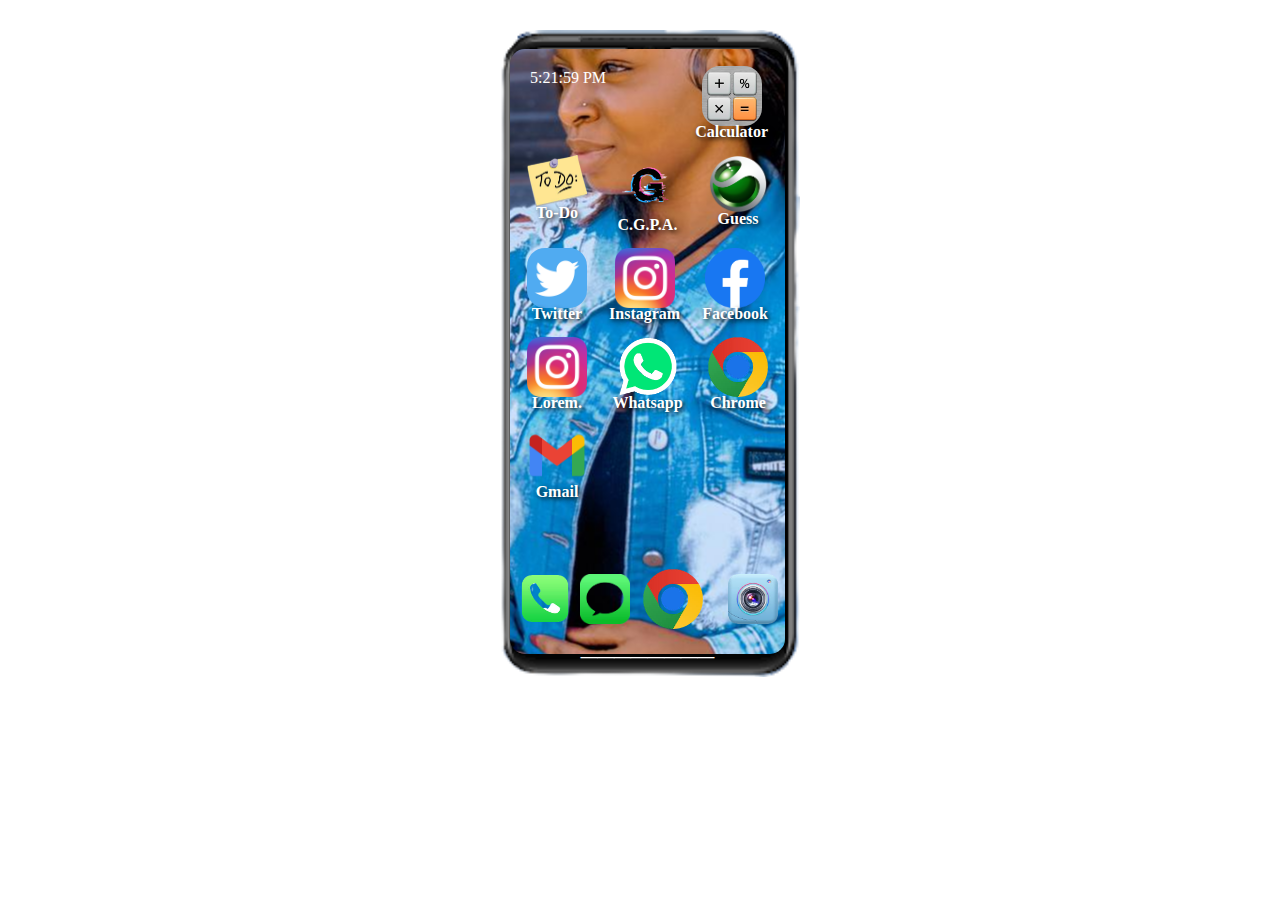
<file: index.html>
<!DOCTYPE html>
<html lang="en">

<head>
    <meta charset="UTF-8">
    <meta http-equiv="X-UA-Compatible" content="IE=edge">
    <meta name="viewport" content="width=device-width, initial-scale=1.0">
    <title>Document</title>
    <link rel="stylesheet" href="style.css">
    <link rel="stylesheet" href="icofont/icofont.min.css">
    <style>
        .back {
            position: absolute;
            width: 100%;
            bottom: -8px;
            text-align: center;
        }
        #ver{
            background-image: url(img7.jpg);
            background-position: center;
            background-repeat: no-repeat;
            background-size: cover;
        }
        .back button {
            width: fit-content;
            height: fit-content;
            padding: 0;
            border: 0;
            background: none;
            font-weight: bolder;
            font-size: 30px;
            color: white;
        }
    </style>
</head>

<body>
    <main>
        <img class="img" src="vivo.png" alt="">
        <div class="layer">

            <div id="all" class="shift">
                <div>
                    <p id="time"></p>
                </div>

                <div onclick="calculator()" class="insta">
                    <img class="late go" src="calculator.jpeg" alt="">
                    <p>Calculator</p>
                </div>
                <div onclick="todo()" class="insta">
                    <img class="late" src="todo2.png" alt="">
                    <p>To-Do</p>
                </div>
                <div onclick="cgpa()" class="insta">
                    <img class="late" src="cgpa-removebg-preview.png" alt="">
                    <p>C.G.P.A.</p>
                </div>
                <div onclick="guess()" class="insta">
                    <img class="late" src="gur-removebg-preview.png" alt="">
                    <p>Guess</p>
                </div>
                <div onclick="twit()" class="insta">
                    <img class="late bord" src="124021.png" alt="">
                    <p>Twitter</p>
                </div>
                <div onclick="inta()" class="insta">
                    <img class="late" src="Instagram_icon.png.webp" alt="">
                    <p>Instagram</p>
                </div>
                <div onclick="face()" class="insta">
                    <img class="late" src="facebook.png" alt="">
                    <p>Facebook</p>
                </div>
                <div class="insta">
                    <img class="late" src="Instagram_icon.png.webp" alt="">
                    <p>Lorem.</p>
                </div>
                <div class="insta">
                    <img class="late" src="whatsapp-removebg-preview.png" alt="">
                    <p>Whatsapp</p>
                </div>
                <div onclick="chrome()" class="insta">
                    <img class="late" src="chrome.png" alt="">
                    <p>Chrome</p>
                </div>
                <div onclick="gmail()" class="insta">
                    <img class="late" src="Gmail.max-1100x1100.png" alt="">
                    <p>Gmail</p>
                </div>



















                <div class="fixed">
                    <img class="phone" id="phone" src="call-removebg-preview.png" alt="">
                    <img id="message" class="msg" src="message-removebg-preview.png" alt="">
                    <img onclick="chrome()" class="late sec" src="chrome.png" alt="">
                    <img class="cam" id="camera" src="images-removebg-preview.png" alt="">
                </div>

            </div>
            <div class="back">
                <button onclick="home()">________</button>
            </div>
        </div>

    </main>
</body>
<script src="call.js"></script>
<script>
    


    let camera = document.getElementById('camera')
    let phone = document.getElementById('phone')
    let message = document.getElementById('message')
    let all = document.getElementById('all')
     
    function home(){
        window.location.reload()
    }


    camera.addEventListener('click', function () {
        window.location.href = "./camera.html"
    })
    phone.addEventListener('click', function () {
        all.innerHTML = " "
        all.innerHTML = `
            <div class="cover">
                <div class="sy">
                    <div class="land">
                        <input class="cocki" id="input1" type="text">
                        <button class="fake" onclick="clr('c')"><i class="icofont-delete"></i></button>
                    </div>
                    <div class="flex">
                        <button class="bat" onclick="numbers(1)">1</button>
                        <button class="bat" onclick="numbers(2)">2</button>
                        <button class="bat" onclick="numbers(3)">3</button>
                        <button class="bat" onclick="numbers(4)">4</button>
                        <button class="bat" onclick="numbers(5)">5</button>
                        <button class="bat" onclick="numbers(6)">6</button>
                        <button class="bat" onclick="numbers(7)">7</button>
                        <button class="bat" onclick="numbers(8)">8</button>
                        <button class="bat" onclick="numbers(9)">9</button>
                        <button class="bat" onclick="numbers('#')">#</button>
                        <button class="bat" onclick="numbers(0)">0</button>
                        <button class="bat" onclick="numbers('*')">*</button>
                    </div>
                    <img id="dial" onclick="diall()" class="srcc" src="dial-removebg-preview.png" alt="">
                    <audio id="audi" src=""></audio>
                </div>
            </div>
        `
    })
    message.addEventListener('click', function () {
        window.location.href = "./messages.html"
    })
    let timeo = null
    function fil() {
        let date = new Date()
        document.getElementById('time').innerText = date.toLocaleTimeString()
    }
    timeo = setInterval(fil, 0);
    function cgpa() {

    }
    function calculator() {

    }
    function todo() {

    }
    function chrome() {

    }
    function guess() {

    }
    function face() {

    }
    function twit() {

    }
    function inta() {

    }
    function gmail() {

    }
    
</script>

<script>
    
    function cav(){
        document.getElementById('dase').style.display="none"
    }
    function sac(){
        document.getElementById('dase').style.display="block"
    }




    
</script>
<script>
    
</script>
</html>
</file>
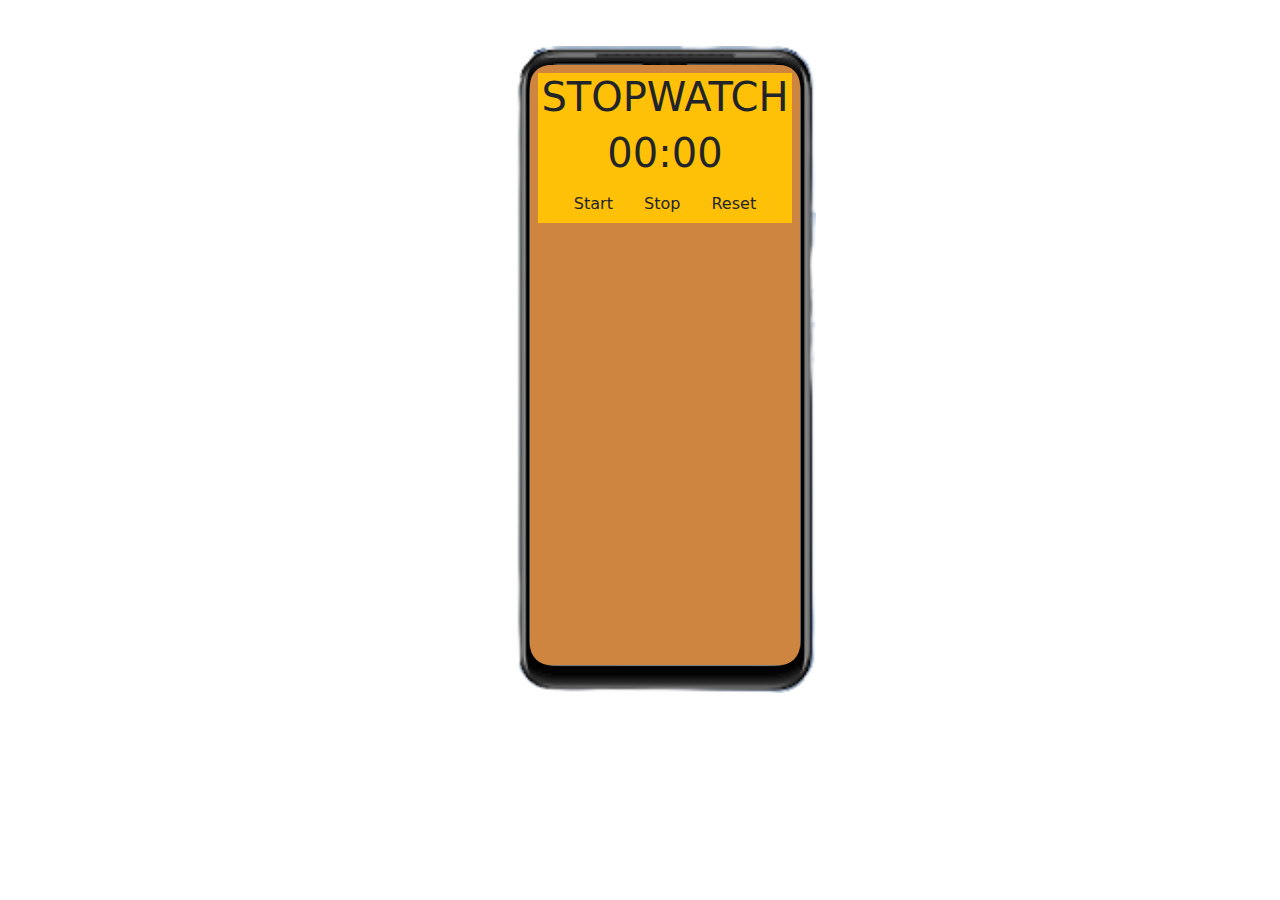
<file: 22.html>
<!DOCTYPE html>
<html lang="en">
<head>
    <meta charset="UTF-8">
    <meta http-equiv="X-UA-Compatible" content="IE=edge">
    <meta name="viewport" content="width=device-width, initial-scale=1.0">
    <title>Document</title>
    <link rel="stylesheet" href="stop.css">
    <link rel="stylesheet" href="style.css">
    <style>
        .div{
            position: absolute;
            top: 65px;
            width: 270px;
            border-radius: 20px;
            left: 530px;
            background-image: ;
            height: 600px;
            background-color: peru;
        }
    </style>
    <link rel="stylesheet" href="../../../bootstrap-5.2.0-dist/css/bootstrap.min.css">
</head>
<body class="p-3">
    <img src="vivo.png" class="img" alt="">
    <div class="div">
        <div class=" bg-warning">
            <h1>STOPWATCH</h1>
            <h1 id="count">00:00</h1>
            <button class="btn btn-outline-white" onclick="start()">Start</button>
            <button class="btn btn-outline-white" onclick="stop()">Stop</button>
            <button class="btn btn-outline-white" onclick="reset()">Reset</button>
        </div>
    </div>
    
</body>
<script>
    let count = document.getElementById('count')
let timeout = null

    function start(){
       let millisec = 0
       let seconds = 0
       timeout= setInterval(() => {
            millisec++
            count.innerHTML=`${seconds}:${millisec}`
            if(millisec > 59){
                millisec = 0
                seconds++
            }
       }, 80);
    }
    function stop(){
        clearInterval(timeout)
    }
    function reset(){
        clearInterval(timeout)
        count.innerHTML=`00:00`
    }
</script>
</html>
</file>
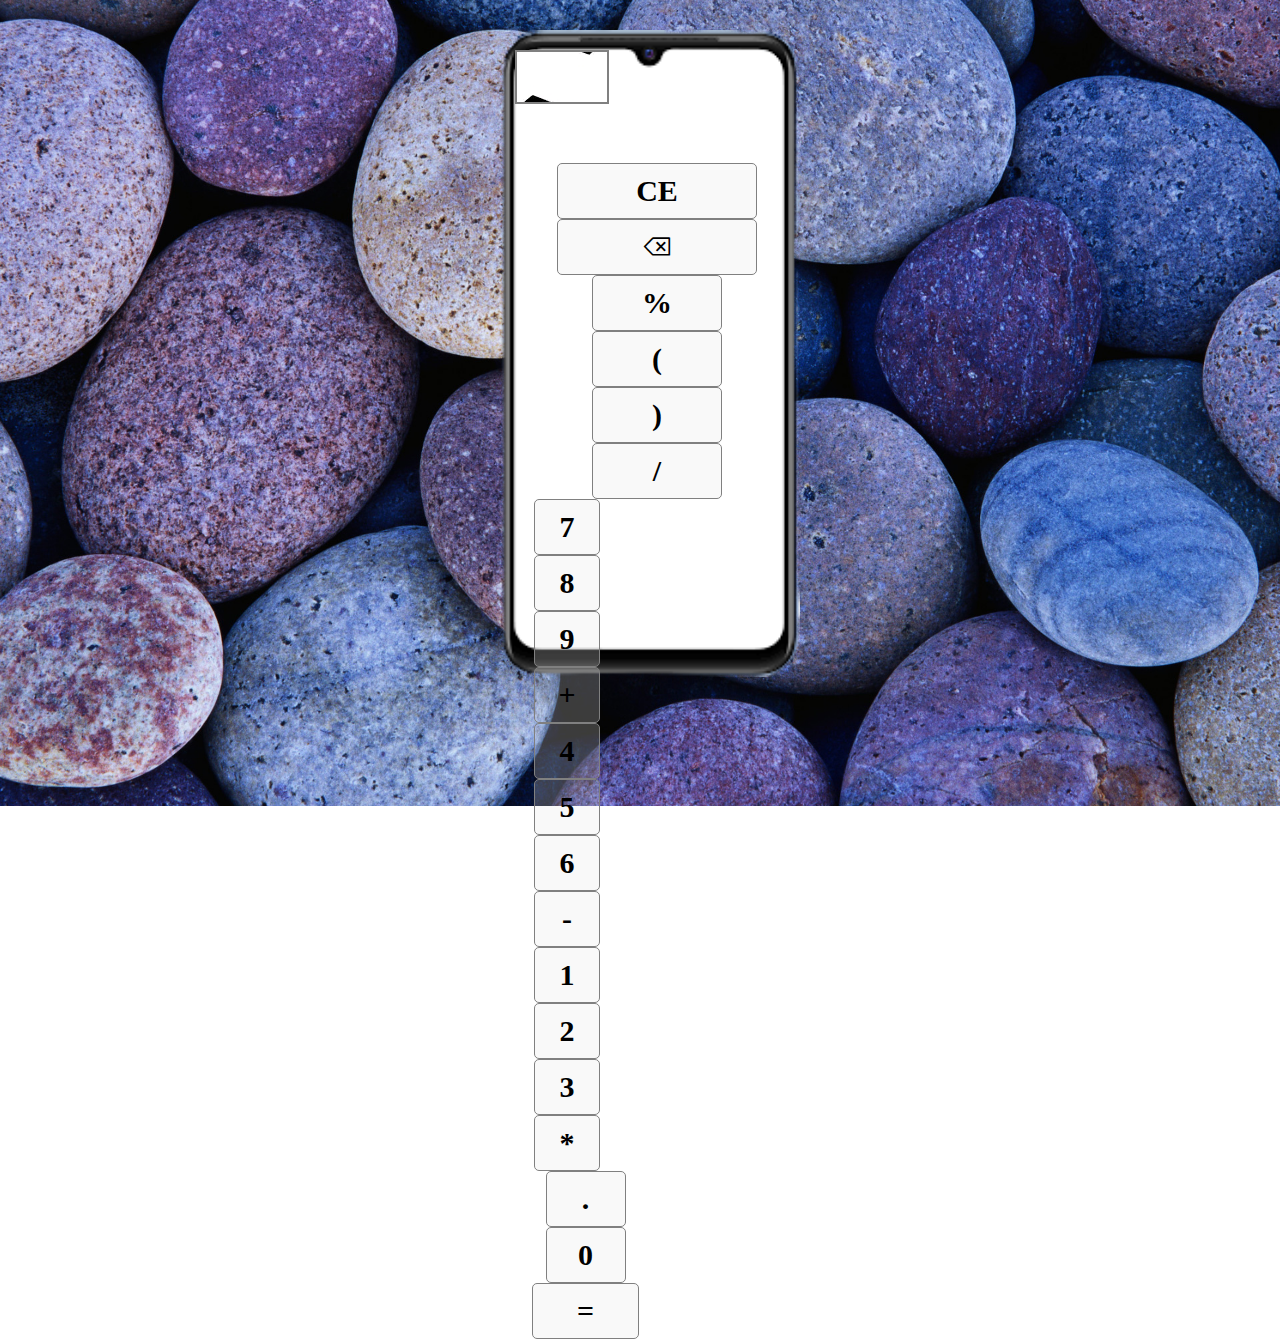
<file: Calculator.html>
<!DOCTYPE html>
<html lang="en">
<head>
    <meta charset="UTF-8">
    <meta http-equiv="X-UA-Compatible" content="IE=edge">
    <meta name="viewport" content="width=device-width, initial-scale=1.0">
    <title>Document</title>
    <link rel="stylesheet" href="icofont/icofont.min.css">
    <link rel="stylesheet" href="calculator.css">
    <link rel="stylesheet" href="style.css">
    <style>
        .psd{
            position: absolute;
            top: 50px;
            left: 515px;
            background-image: url(1664519173204.jpg);
            background-position: center;
        }
        
    </style>
</head>
<body>
    <img class="img" src="vivo.png" alt="">
    <main class="psd">
        <div class="dd">
            <input  type="text" id="screen">
            <div id="bub" class="bub">
                <div class="flex">
                    <button class="hey" onclick="CE('ce')">CE</button>
                    <button class="hey" onclick="clr('c')"><i class="icofont-delete"></i></button>
                </div>
                <div class="flex">
                    <button class="big" onclick="per('%')">%</button>
                    <button class="big" onclick="signs('(')">(</button>
                    <button class="big" onclick="signs(')')">)</button>
                    <button class="big" onclick="signs('/')">/</button>
    
                </div>
                <div class="flex2">
                    <div class="flex">
                        <button class="small" onclick="press(7)">7</button>
                        <button class="small" onclick="press(8)">8</button>
                        <button class="small" onclick="press(9)">9</button>
                        <button class="small" class="plus" onclick="signs('+')">+</button>
                    </div>
                    <div class="flex">
                        <button class="small" onclick="press(4)">4</button>
                        <button class="small" onclick="press(5)">5</button>
                        <button class="small" onclick="press(6)">6</button>
                        <button class="small" class="plus" onclick="signs('-')">-</button>
                    </div>
                    <div class="flex">
                        <button class="small" onclick="press(1)">1</button>
                        <button class="small" onclick="press(2)">2</button>
                        <button class="small" onclick="press(3)">3</button>
                        <button class="small" class="plus" onclick="signs('*')">*</button>
                    </div>
                    <div class="flex">
                        <button class="plus" onclick="press('.')">.</button>
                        <button class="plus" onclick="press(0)">0</button>
                        <button class="equali" onclick="equal('=')">=</button>
                    </div>
            </div>
                </div>
            </div>
    </main>
</body>
<script>
    function clr(){
        var output = document.getElementById('screen').value
            document.getElementById('screen').value= output.substr(0, (output.length -1))
    }
    function CE(){
        document.getElementById('screen').value=""
    }
    function per(){
        document.getElementById('screen').value+="/100"
    }
    function signs(lok){
        document.getElementById('screen').value=document.getElementById('screen').value+lok
    }
    function press(press){
        document.getElementById('screen').value=document.getElementById('screen').value+press
    }
    function press(press){
        document.getElementById('screen').value=document.getElementById('screen').value+press
    }
    function equal(){
        let answer = document.getElementById('screen').value;
        let result = eval(answer);
        document.getElementById('screen').value=result
    }
</script>
</html>
</file>
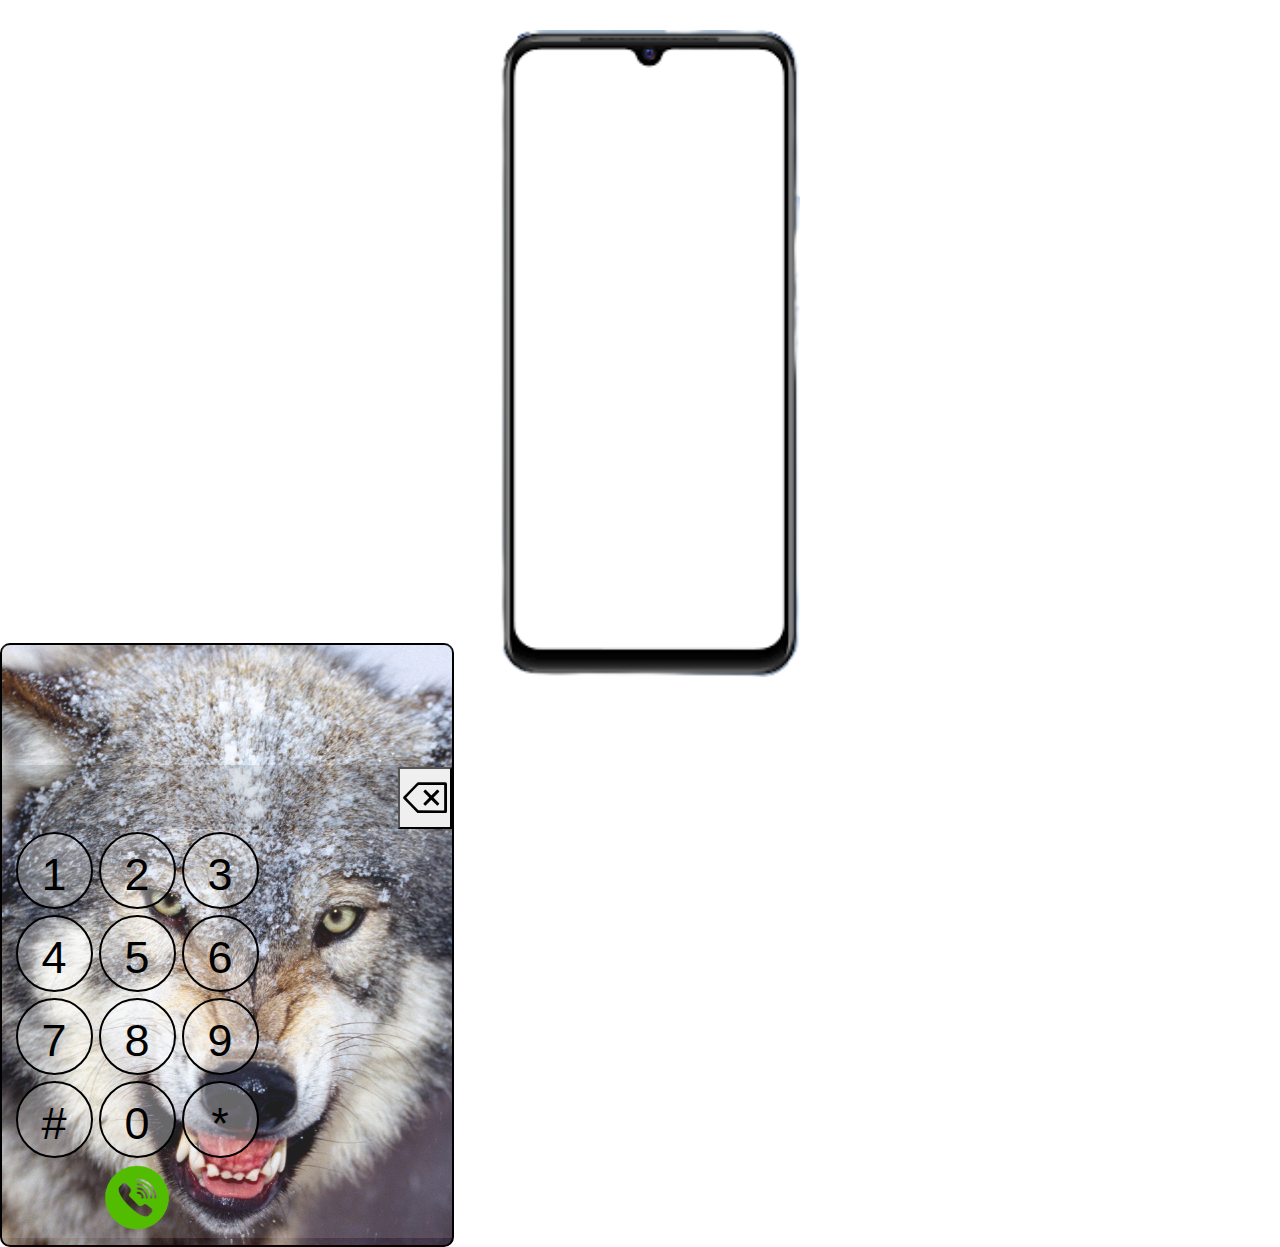
<file: call.html>
<!DOCTYPE html>
<html lang="en">

<head>
    <meta charset="UTF-8">
    <meta http-equiv="X-UA-Compatible" content="IE=edge">
    <meta name="viewport" content="width=device-width, initial-scale=1.0">
    <title>Document</title>
    <link rel="stylesheet" href="icofont/icofont.min.css">
    <style>
        .flex {
            display: flex;
            flex-wrap: wrap;
            width: 250px;
            margin-left: 10px;

            justify-content: center;
        }

        .cocki {
            outline: none;
            width: 100%;
            font-size: 50px;
            border: 0;
            text-align: center;
            font-family: cursive;
            margin-top: 120px;
            height: 60px;
            color: black;
            background-color: rgba(0, 0, 0, 0.096);
        }

        .bat {
            padding: 15px;
            width: 77px;
            height: 77px;
            border-radius: 50%;
            background-color: rgba(255, 255, 255, 0.322);
            margin: 3px;
            border: 2px solid black;
            color: black;
            font-size: 45px;
        }

        .dd {
            background-color: black;
            color: white;
            padding: 5px;
            font-size: 15px;
            width: 80px;
            height: 40px;
            border-radius: 0;
        }

        .bat:hover {
            background-color: rgba(255, 255, 255, 0.473);
        }

        .sy {
            background-color: rgba(255, 255, 255, 0.123);
        }

        .fake {
            font-size: 50px;
            margin-top: 122px;
            border-radius: 0;
            
            padding: 0;
            width: fit-content;
            height: fit-content;
        }
        .land{
            display: flex;
            align-items: center;
        }
    </style>
    <link rel="stylesheet" href="style.css">
</head>

<body>
    <img id="back" class="img" src="vivo.png" alt="">
    <div class="cover">
        <div class="sy">
            <div class="land">
                <input class="cocki" id="input" type="text">
                <button class="fake" onclick="clr('c')"><i class="icofont-delete"></i></button>
            </div>
            <div class="flex">
                <button class="bat" onclick="numbers(1)">1</button>
                <button class="bat" onclick="numbers(2)">2</button>
                <button class="bat" onclick="numbers(3)">3</button>
                <button class="bat" onclick="numbers(4)">4</button>
                <button class="bat" onclick="numbers(5)">5</button>
                <button class="bat" onclick="numbers(6)">6</button>
                <button class="bat" onclick="numbers(7)">7</button>
                <button class="bat" onclick="numbers(8)">8</button>
                <button class="bat" onclick="numbers(9)">9</button>
                <button class="bat" onclick="numbers('#')">#</button>
                <button class="bat" onclick="numbers(0)">0</button>
                <button class="bat" onclick="numbers('*')">*</button>
            </div>
            <img id="dial" class="srcc" src="dial-removebg-preview.png" alt="">
            <audio id="audi" src=""></audio>
        </div>
    </div>
</body>
<script>
    let input = document.getElementById('input')
    function numbers(param) {
        input.value += param
    }
    let dial = document.getElementById('dial')
    let audi = document.getElementById('audi')
    let play = new Audio('Iphone.mp3')
    dial.addEventListener('click', function () {

        if (input.value == "") {
            alert('Fil in digits First Then Call')
        } else {
            play.play()
            alert('Calling...')
        }
    })
    let back = document.getElementById('back')
    back.addEventListener('drag', function () {
        window.location.href = "phone.html"
    })
    function clr() {
        var output = document.getElementById('input').value
        document.getElementById('input').value = output.substr(0, (output.length - 1))
    }
</script>

</html>
</file>
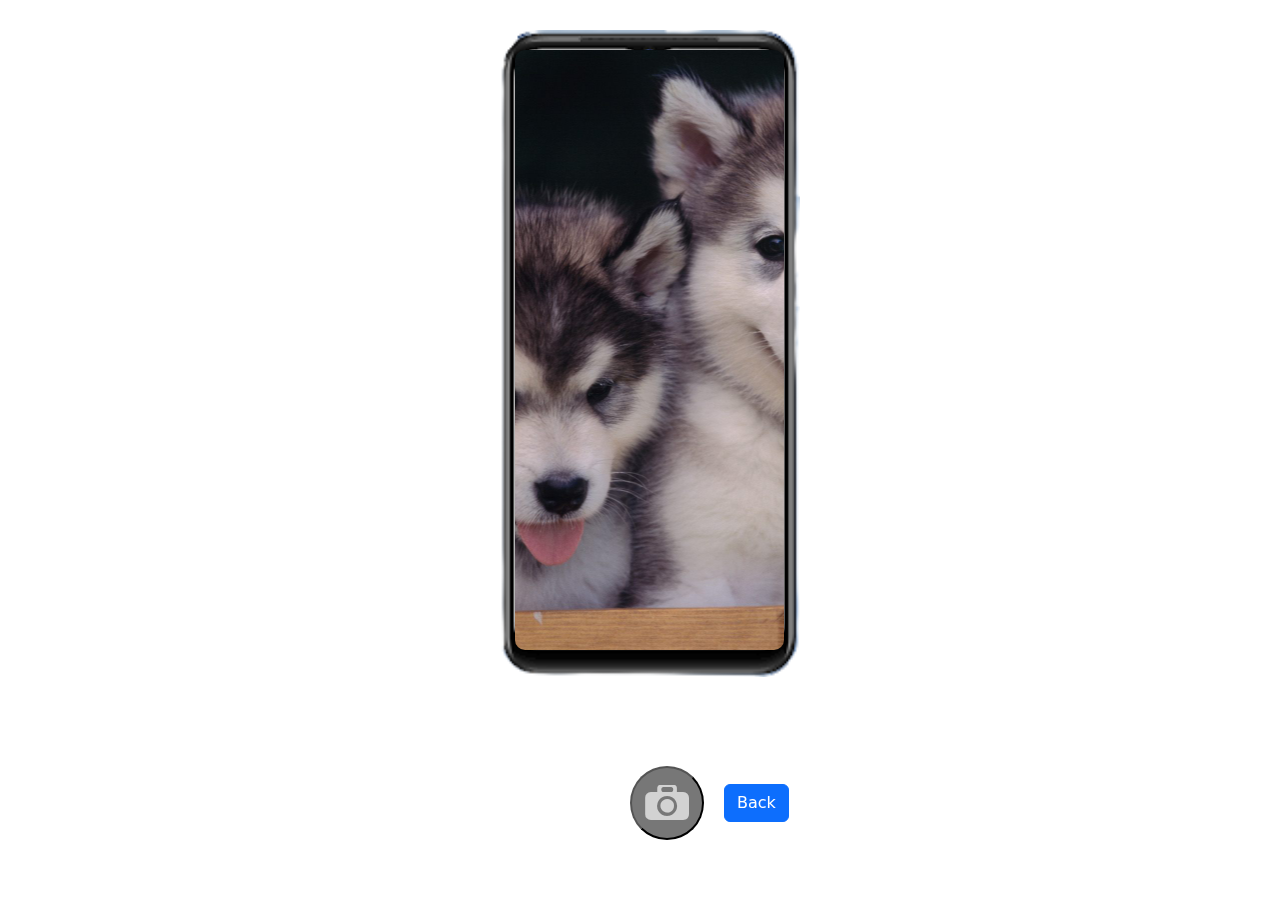
<file: camera.html>
<!DOCTYPE html>
<html lang="en">

<head>
    <meta charset="UTF-8">
    <meta http-equiv="X-UA-Compatible" content="IE=edge">
    <meta name="viewport" content="width=device-width, initial-scale=1.0">
    <title>Document</title>
    <link rel="stylesheet" href="bootstrap-5.2.0-dist/css/bootstrap.min.css">
    <link rel="stylesheet" href="icofont/icofont.min.css">
    <style>
        button{
            padding: 10px;
            border-radius: 5px;
        }
        .gog{
            background-color: rgba(0, 0, 0, 0.534);
            border-radius: 50%;

        }
        
        .icofont-camera{
            color: rgba(255, 255, 255, 0.671);
            font-size: 50px;
        }
    </style>
    <link rel="stylesheet" href="style.css">
</head>

<body>
    <img class="img" src="vivo.png" alt="">

    <div class="absolute">
        <video id="video" autoplay></video >
        <div class="abs">
            <div id="salt">
                <canvas  onclick="shaft()" id="canvas"></canvas>
                <button class="gog" onclick="takepic()"><i class="icofont-camera"></i></button>
                <button class="coco btn btn-primary text-color-white" onclick="phone()">Back</button>
            </div>
            <button class="btn btn-primary" onclick="lake()" id="btno">Back</button>
        </div>
        <div id="div"></div>
    </div>
</body>
<script>
    let video = document.getElementById('video')
    let canvas = document.getElementById('canvas')
    let div = document.getElementById('div')
    let imgArr = []
    async function startcam() {
        let stream = await navigator.mediaDevices.getUserMedia({ video: true, audio: false })
        video.srcObject = stream
    }
    startcam()
    function takepic() {
        div.innerHTML = " "
        let can = canvas.getContext('2d').drawImage(video, 0, 0, canvas.width, canvas.height)
        let img_url = canvas.toDataURL('image/jpeg');
        console.log("Img_url" + img_url);
        let data = {
            image: img_url
        }
        imgArr.push(data)
        localStorage.setItem('Image', JSON.stringify(imgArr))
        imagess()
    }
    function imagess() {
        let time = new Date

        let fault = localStorage.getItem('Image')
        let conv = JSON.parse(fault)
        console.log(conv);
        for (i = 1; i < conv.length; i++) {
            if (conv != null) {
                imgArr = conv
            }
            let element = conv[i];
            div.innerHTML += `
                <div id="checkpix">
                    <img id="dds" src="${element.image}">
                    <div class="mx-5">
                        <span>Time</span> :
                        <span>${time.toLocaleTimeString()}</span>
                    </div>
                </div>
            `
        }
    }
    function shaft() {
        div.style.display = "block"
        document.getElementById('salt').style.display = "none"
        document.getElementById('btno').style.display = "block"

    }
    function lake() {
        div.style.display = "none"
        document.getElementById('salt').style.display = "block"
        document.getElementById('btno').style.display = "none"
    }
    function gall() {
        div.style.display = "none"
        div.style.display = "none"
        document.getElementById('salt').style.display = "block"
    }
    function phone() {
        window.location.href = "phone.html"
    }
    div.addEventListener('click', function(){
        div.style.backgroundColor="white"
    })
    div.addEventListener("click", function(){
        div.style.backgroundColor="black"
    })
</script>

</html>
</file>
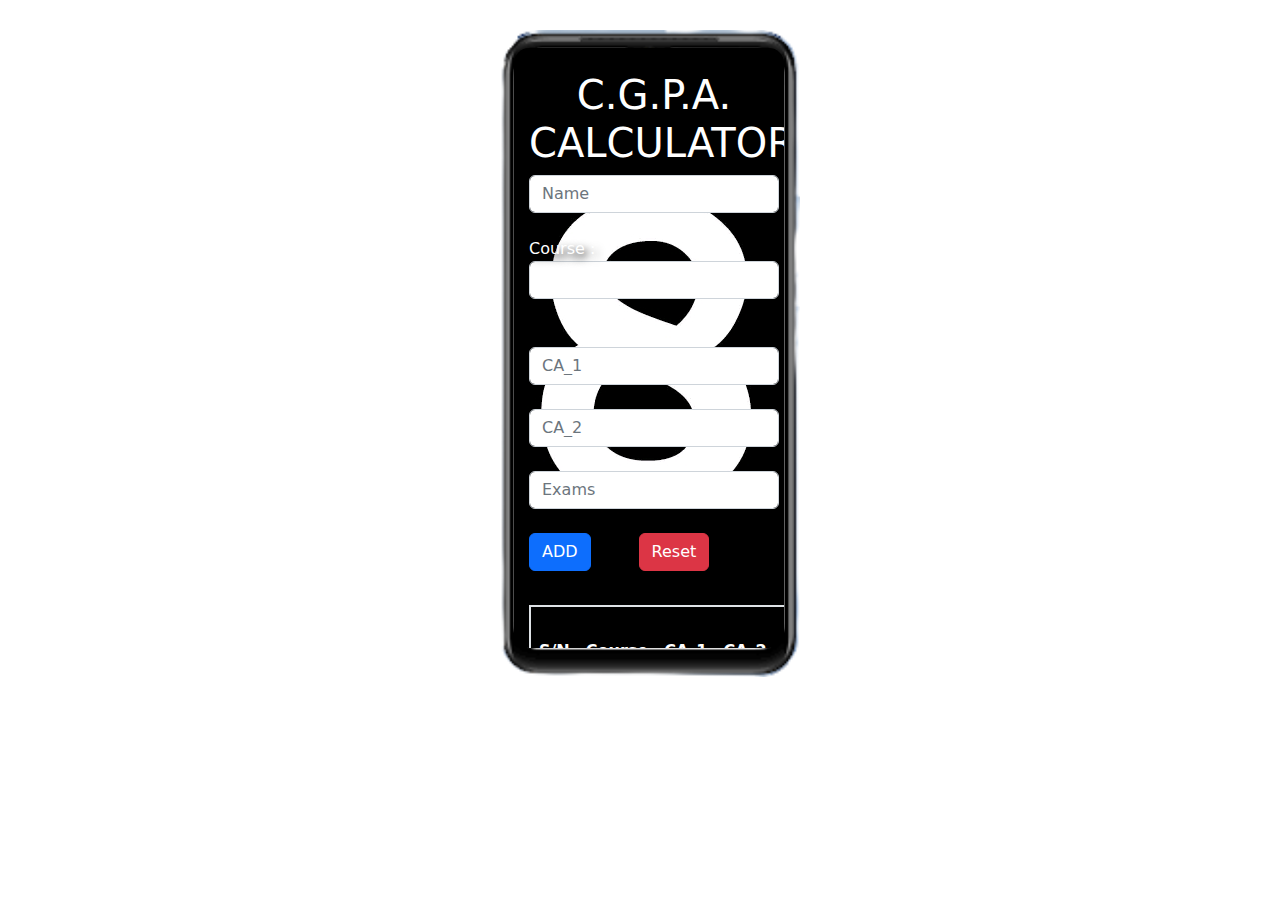
<file: CGPA.html>
<!DOCTYPE html>
<html lang="en">

<head>
    <meta charset="UTF-8">
    <meta http-equiv="X-UA-Compatible" content="IE=edge">
    <meta name="viewport" content="width=device-width, initial-scale=1.0">
    <title>Document</title>
    <link rel="stylesheet" href="bootstrap-5.2.0-dist/css/bootstrap.min.css">
    <style>
        body, h1, table, th, td, tr, tbody, .foga{
            color: white;
            text-shadow: 3px 4px 8px black;
        }
        table {
            border: 2px solid black;
        }

        #name_of_student {
            margin: 10px auto;
            width: fit-content;
            font-size: 53px;
        }

        #shally {
            /* position: absolute;
            top: 30px; */
            width: 250px;   
            /* background-color: antiquewhite; */
        }
        .posgo{
            position: absolute;
            top: 48px;
            padding: 15px;
            border-radius: 15px;
            left: 514px;
            height: 600px;
            overflow: auto;
            width: 270px;
            /* width: 750px; */
            /* background-color: aqua; */
            background-image: url(1664519173204.jpg);
            background-position: center;
        }
        .posgo::-webkit-scrollbar{
            width: 5px;
            height: 5px;
        }
        .posgo::-webkit-scrollbar-thumb{
            width: 5px;
            height: 5px;
        }
        #shally h1{
            text-align: center;
        }
        .sc{
            width: 2px;
        }
        .dg{
            margin-top: 8px;
        }
    </style>
    <link rel="stylesheet" href="style.css">
</head>

<body id="body" class="">
    <img class="img" src="vivo.png" alt="">
    <div class="posgo">
        <div id="shally">
            <h1 class="dg">C.G.P.A. CALCULATOR</h1>
            <input id="names" onkeyup="namely()" placeholder="Name" class="form-control w-100" type="text">
            <br>
            <label for="">Course :</label>
            <select name="" class="form-control" id="course">
                <option value=""></option>
                <option value="HTML">HTML</option>
                <option value="CSS">CSS</option>
                <option value="JAVASCRIPT">JAVASCRIPT</option>
                <option value="NODE">NODE</option>
                <option value="REACT">REACT</option>
                <option value="BOOTSTRAP">BOOTSTRAP</option>
                <option value="TAILWIND CSS">TAILWIND CSS</option>
                <option value="JAVASCRIPT VUE">VUE</option>
            </select>
            <br>
            <br>
            <input id="ca1" onkeyup="key()" placeholder="CA_1" class="form-control w-100" type="number">
            <br>
            <input id="ca2" onkeyup="key()" placeholder="CA_2" class="form-control w-100" type="number">
            <br>
            <input id="exams" onkeyup="key()" placeholder="Exams" class="form-control w-100" type="number">
            <br>
            <div class="d-flex gap-5">
                <button onclick="add()" class="btn btn-primary">ADD</button>
                <button onclick="reset()" class="btn btn-danger">Reset</button>
            </div>
            <br>
        </div>


        <h1 id="name_of_student"></h1>
        <table class="table  text-color-white sc col-sm">
            <thead class="col-sm">
                <tr>
                    <th scope="col">S/N</th>
                    <th scope="col">Course</th>
                    <th scope="col">CA_1</th>
                    <th scope="col">CA_2</th>
                    <th scope="col">Exams</th>
                    <th scope="col">Total</th>
                    <th scope="col">Grade</th>
                    <th scope="col">Credit Hours</th>
                    <th scope="col">Grade Point</th>
                </tr>
            </thead>
            <tbody id="display"></tbody>
            <tfoot>
                <tr>
                    <th colspan="6" class="fs-5, fw-bold text-end">Grand Total: <span id="GT"></span> </th>
                    <th colspan="2" class="fs-5, fw-bold text-end">Total Credit Hours: <span id="TCH"></span> </th>
                    <th colspan="0" class="fs-5, fw-bold text-end">Total Grade Point: <span id="TGP"></span> </th>
                </tr>
            </tfoot>
        </table>
        <h1>G.P.A : <span id="gpa"></span></h1>
        <button onclick="printIt()" class="btn btn-success">Print</button>

    </div>
</body>
<script>
    let course = document.getElementById('course')
    let CA_1 = document.getElementById('ca1')
    let CA_2 = document.getElementById('ca2')
    let exams = document.getElementById('exams')
    let shally = document.getElementById('shally')
    let displayAll = document.getElementById('display')
    let GT = document.getElementById('GT')
    let TCH = document.getElementById('TCH')
    let nameStdent = document.getElementById('name_of_student')
    let nameInput = document.getElementById('names')
    let TGP = document.getElementById('TGP')
    let body = document.getElementById('body')
    let GPA = document.getElementById('gpa')
    let allArray = [
        { course: "", ca1: "", ca2: "", exams: "", total: "", grade: "", credithour: "", gradepoint: "" }
    ]


    function add() {
        displayAll.innerHTML = ""
        let allTotal = Number(CA_1.value) + Number(CA_2.value) + Number(exams.value)
        let ch = Math.floor(Math.random() * 5 + 1);

        let data = {
            course: course.value,
            ca1: CA_1.value,
            ca2: CA_2.value,
            exams: exams.value,
            total: allTotal,
            credithour: ch,
        }
        allArray.push(data)
        localStorage.setItem("Table", JSON.stringify(allArray))
        set()
    }

    function set() {
        // displayAll.innerHTML =""
        let seti = localStorage.getItem("Table")
        let get = JSON.parse(seti)
        if (get != null) {
            allArray = get
        }
        for (index = 1; index < get.length; index++) {
            let element = get[index];
            let g = ""
            if (element.total > 140) {
                g = "More than Required Amount"
            } else if (element.total >= 100) {
                g = "A"
            } else if (element.total >= 80) {
                g = "B"
            } else if (element.total >= 50) {
                g = "C"
            } else if (element.total >= 30) {
                g = "D"
            } else if (element.total >= 20) {
                g = "E"
            } else if (element.total <= 10) {
                g = "F"
            }

            let P;

            if (g == "A") {
                P = 5 * element.credithour
            } else if (g == "B") {
                P = 4 * element.credithour
            } else if (g == "C") {
                P = 3 * element.credithour
            } else if (g == "D") {
                P = 2 * element.credithour
            } else if (g == "E") {
                P = 1 * element.credithour
            } else if (g == "F") {
                P = 0 * element.credithour
            }



            displayAll.innerHTML += `
            <tr>
                <td class="foga">${index}</td>
                <td class="foga">${element.course}</td>
                <td class="foga">${element.ca1}</td>
                <td class="foga">${element.ca2}</td>
                <td class="foga">${element.exams}</td>
                <td name="head">${element.total}</td>
                <td class="foga">${g}</td>
                <td name="credit">${element.credithour}</td>
                <td name="grade">${P}</td>
            </tr>
            `
        }



        let head = document.getElementsByName('head')
        let total = 0
        for (let i = 0; i < head.length; i++) {
            total += parseInt(head.item(i).innerText)
        }
        GT.textContent = total



        let credit = document.getElementsByName('credit')
        let totalcredit = 0
        for (let i = 0; i < credit.length; i++) {
            totalcredit += parseInt(credit.item(i).innerText)
        }
        TCH.textContent = totalcredit


        let grade = document.getElementsByName('grade')
        let totalgrade = 0
        for (let i = 0; i < grade.length; i++) {
            totalgrade += parseInt(grade.item(i).innerText)
        }
        TGP.textContent = totalgrade



        let totalgpa = Number(0)
        totalgpa += totalgrade / totalcredit
        GPA.textContent = totalgpa.toFixed(2)
    }
    set()

    function key() {
        if (CA_1.value > 20) {
            alert("Score Can't be more Than 20 Sir/Ma")
        } else if (CA_2.value > 20) {
            alert("Score Can't be more Than 20 Sir/Ma")
        } else if (exams.value > 100) {
            alert("Score Can't be more Than 100 Sir/Ma")
        }
    }


    function namely() {
        nameStdent.textContent = nameInput.value
        setInterval((time) => {
            nameInput.disabled = true
        }, 15000);
    }


    function reset() {
        localStorage.removeItem('Table')
        nameStdent.textContent = ""
        window.location.reload()
    }

    function printIt() {
        shally.style.display = "none"
        window.print()
    }



</script>

</html>
</file>
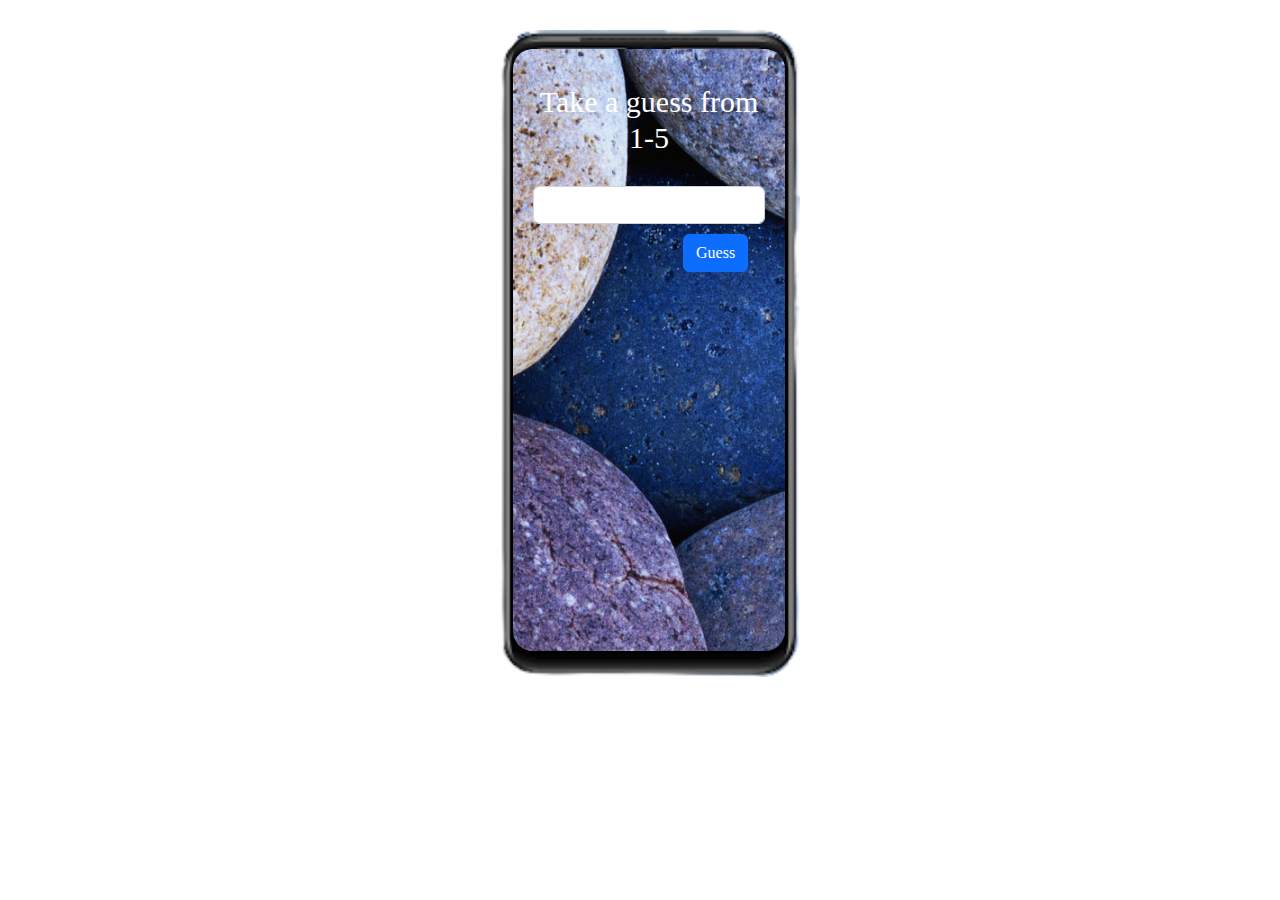
<file: Guess game.html>
<!DOCTYPE html>
<html lang="en">

<head>
    <meta charset="UTF-8">
    <meta http-equiv="X-UA-Compatible" content="IE=edge">
    <meta name="viewport" content="width=device-width, initial-scale=1.0">
    <title>Document</title>
    <link rel="stylesheet" href="style.css">
    <link rel="stylesheet" href="bootstrap-5.2.0-dist/css/bootstrap.min.css">
    <style>
        div {
            position: absolute;
            top: 49px;
            left: 513px;
            border-radius: 20px;
            padding: 20px;
            height: 602px;
            width: 272px;
            color: white;
            font-family: cursive;
            background-image: url(img7.jpg);
            background-position: center;
        }
        input{
            margin-top: 30px;
        }
        button{
            margin: 10px 150px;
        }
        h1 {
            font-family: cursive;
            font-size: 30px;
            color: white;
            margin-top: 15px;
            text-align: center;
        }
        .dd{
            margin: 30px 30px;
        }
    </style>
</head>

<body>
    <img ondrag="ded()" src="vivo.png" class="img" alt="">
    <div>
        <h1>Take a guess from 1-5 </h1>
        <input class="form-control" id="input" type="text">
        <button class="btn btn-primary" onclick="guess()">Guess</button>
        <h2 id="answer"></h2>
    </div>
</body>
<script>
    let Answer = document.getElementById('answer')
    let screen = document.getElementById('input')
    let original = Number(Math.random() * 5).toFixed(0)
    console.log(original)
    function guess() {
        if(screen.value == ""){
            Answer.textContent = "The Input value is empty. "
        } else if (screen.value == original) {
            Answer.innerHTML = `
                You Chose  "${screen.value}".
                <br>
                You are correct! 🥰
                <br>
                <button onclick="take()" class="btn btn-info dd">Take Another Guess</button>
            `
        } else (
            Answer.innerHTML = `
                You Chose  "${screen.value}".
                <br>
                You are not correct! 🥴
                <br>
                <button onclick="take()" class="btn btn-info dd">Take Another Guess</button>
            `
        )
        screen.value = ""
    }
    function take(){
        window.location.reload()
    }
    function ded(){
        window.location.href = "phone.html"
    }
</script>

</html>
</file>
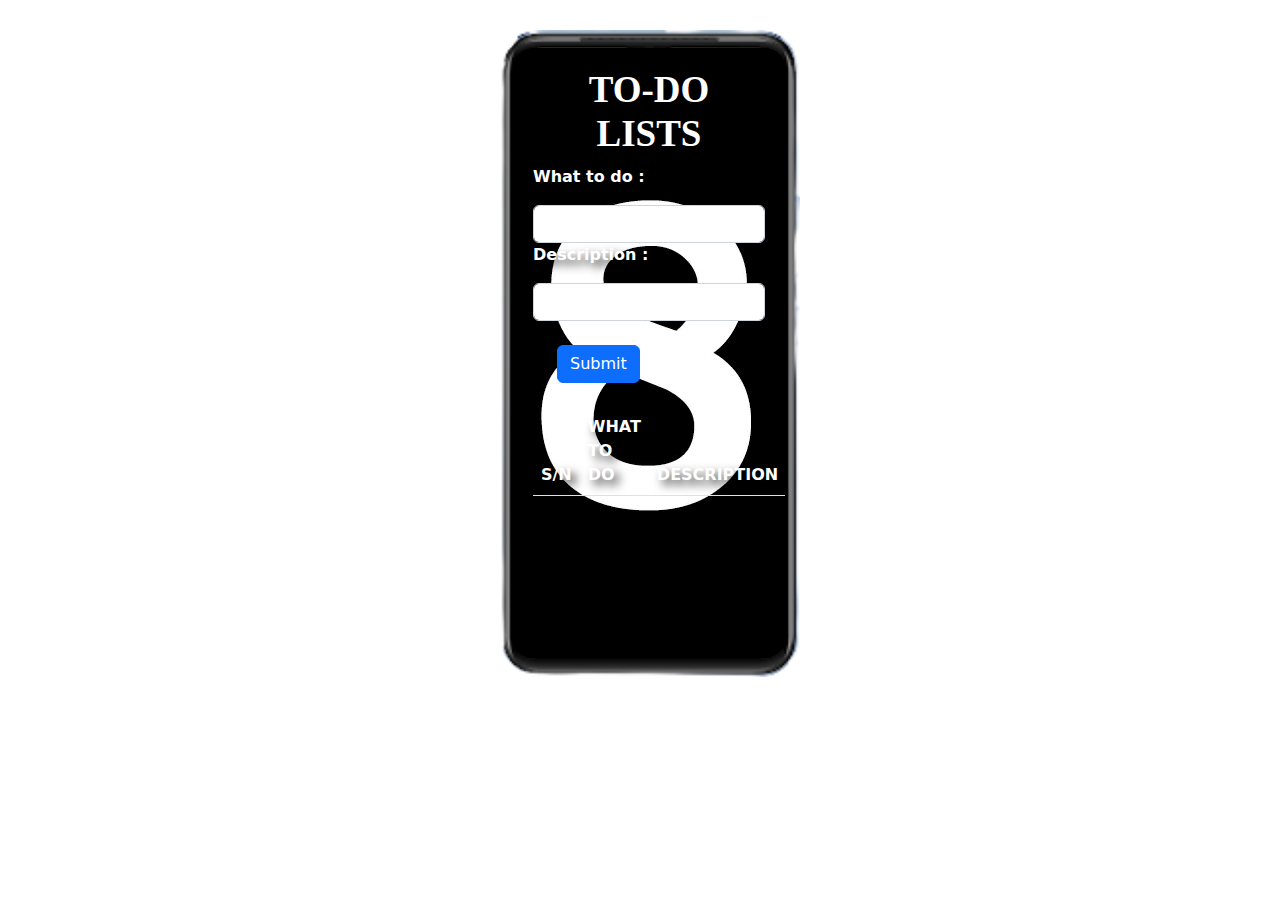
<file: To-do.html>
<!DOCTYPE html>
<html lang="en">
<head>
    <meta charset="UTF-8">
    <meta http-equiv="X-UA-Compatible" content="IE=edge">
    <meta name="viewport" content="width=device-width, initial-scale=1.0">
    <title>Document</title>
    <link rel="stylesheet" href="../../../bootstrap-5.2.0-dist/css/bootstrap.min.css">
    <link rel="stylesheet" href="style.css">
    <style>
        h1, table, td, th, tr, tbody, label{
            color: white;
            text-shadow: 5px 5px 10px rgba(0, 0, 0, 0.801);
            font-weight: 700;
        }
        
    </style>
</head>
<body>
    <img ondrag="follow()" src="vivo.png" alt="" class="img">
    <main class="fifa m-5">
        <h1 class="SED">TO-DO LISTS</h1>
        <form class="">
            <label for="">What to do :</label>
            <input id="firstName" class='form-control w-100 mt-3' type="text">
            <label for="">Description :</label>
            <input id="email" class='form-control w-100 mt-3' type="text">
            <button type="button" class="btn btn-primary m-4" onclick="sub()">Submit</button>
        </form>
        <table id="table" class="table w-25 col-sm">
            <thead>
                <th>S/N</th>
                <th>WHAT TO DO</th>
                <th>DESCRIPTION</th>
                <th>PENALTY</th>
                <th>START-DATE</th>
                <th>END-DATE</th>
                <th>CURRENT-TIME</th>
                <th></th>
            </thead>
            <tbody id="content"></tbody>
        </table>
    </main>
</body>
<script>
    let firstName = document.getElementById('firstName')
    let lastName = document.getElementById('lastName')
    let phone = document.getElementById('phone')
    let nin = document.getElementById('nin')
    let email = document.getElementById('email')
    let content = document.getElementById('content')
    let table = document.getElementById('table')
    let arry = [
        {what: "", das: "", des: "", start: "", end: "", time: ""}

    ]
    // function store(){
    // }
        
        

        
    
    function sub(){
        content.innerHTML = ""
        let date = new Date();
        let lade = new Date();
        let data = {
            what: firstName.value,
            das: email.value,
            des:  "Must be done, else a sum of $5 would be deducted from ur account",
            start: date.toDateString(),
            end: "In Two days time, Same time.",
            time: lade.toLocaleTimeString()
        }
        arry.push(data)
        localStorage.setItem("Array", JSON.stringify(arry))
        showItem()
        
    }
    function showItem(){
            let local = localStorage.getItem("Array")
            let stringify = JSON.parse(local)
            console.log(stringify);
            if (stringify != null) {
                arry = stringify
            }

        for(index=1; index < stringify.length; index++){
            
            let items = stringify[index]
            content.innerHTML+=`
            <tr>
                <td>${index}</td>
                <td>${items.what}</td>
                <td>${items.das}</td>
                <td>${items.des}</td>
                <td>${items.start}</td>
                <td>${items.end}</td>
                <td>${items.time}</td>
            </tr>
            `
        }
        }
        showItem()
        function follow(){
            window.location.href = "phone.html"
        }
</script>
</html>
</file>
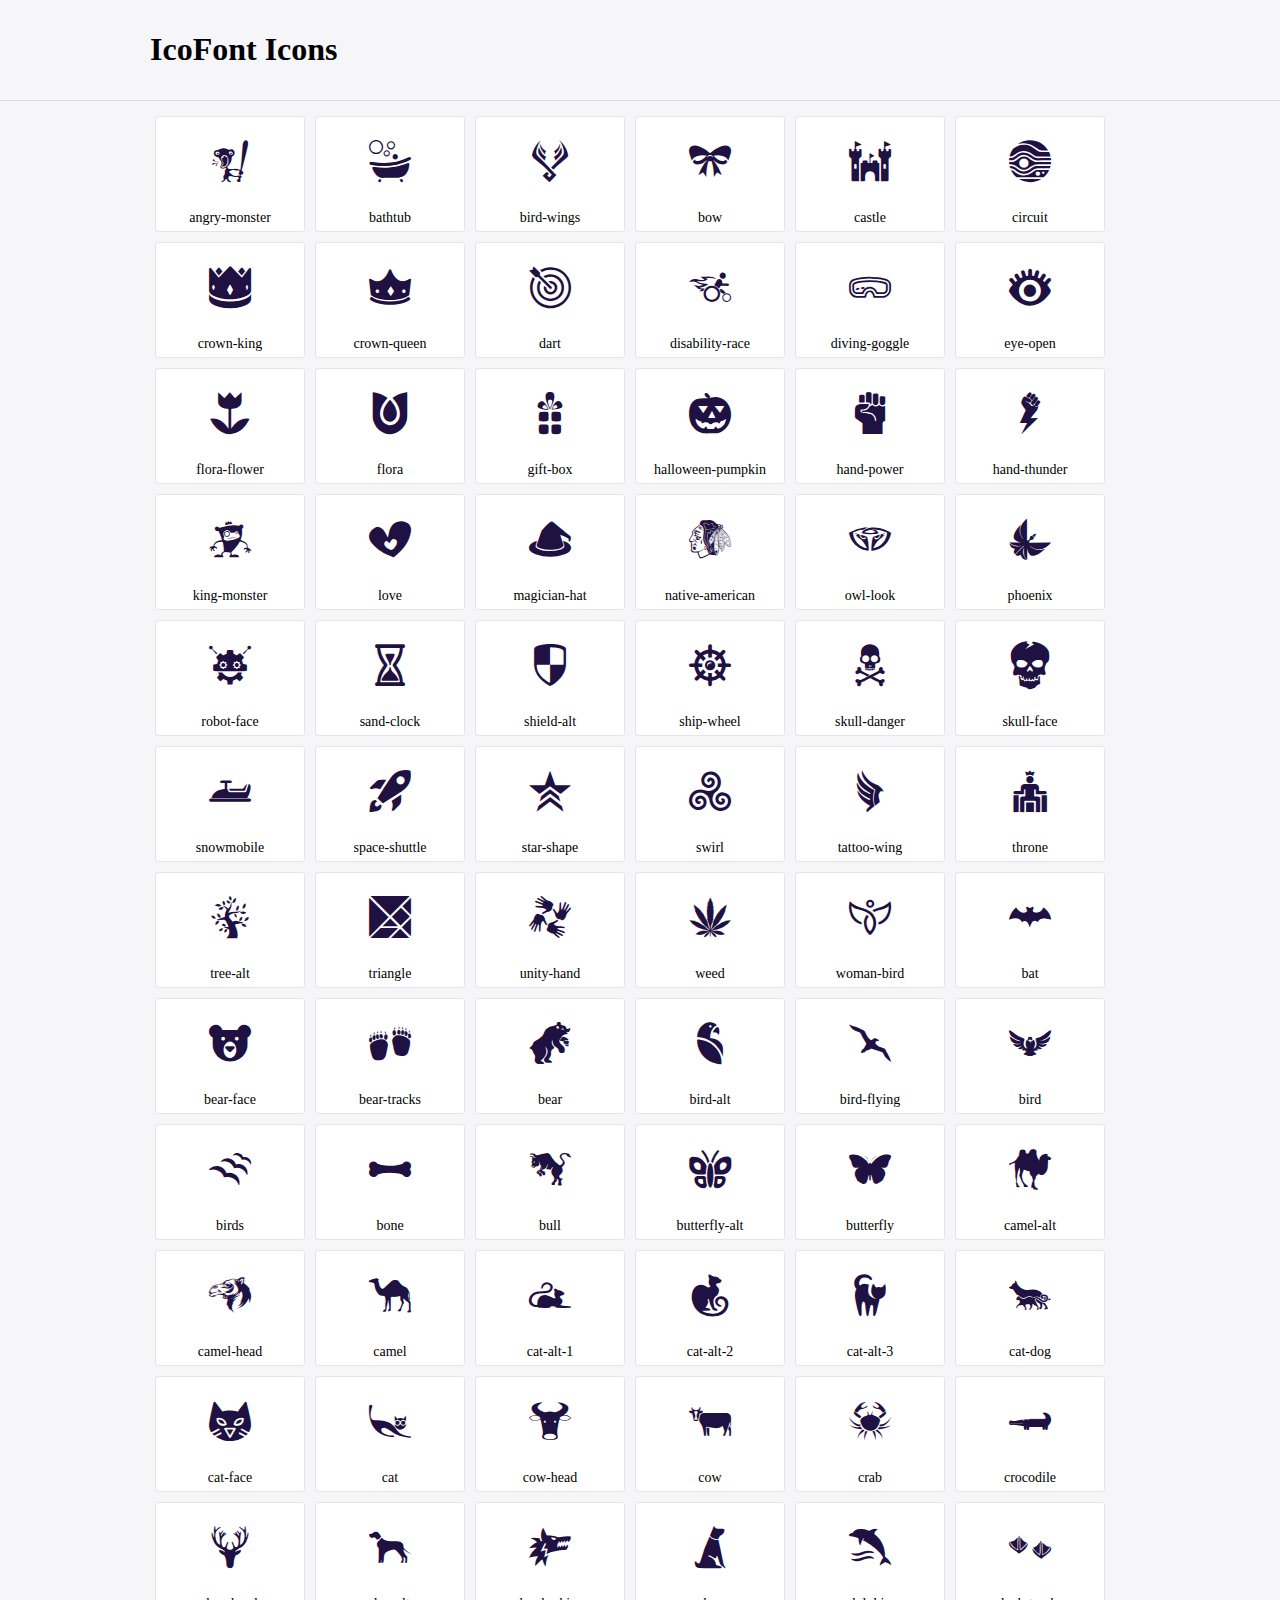
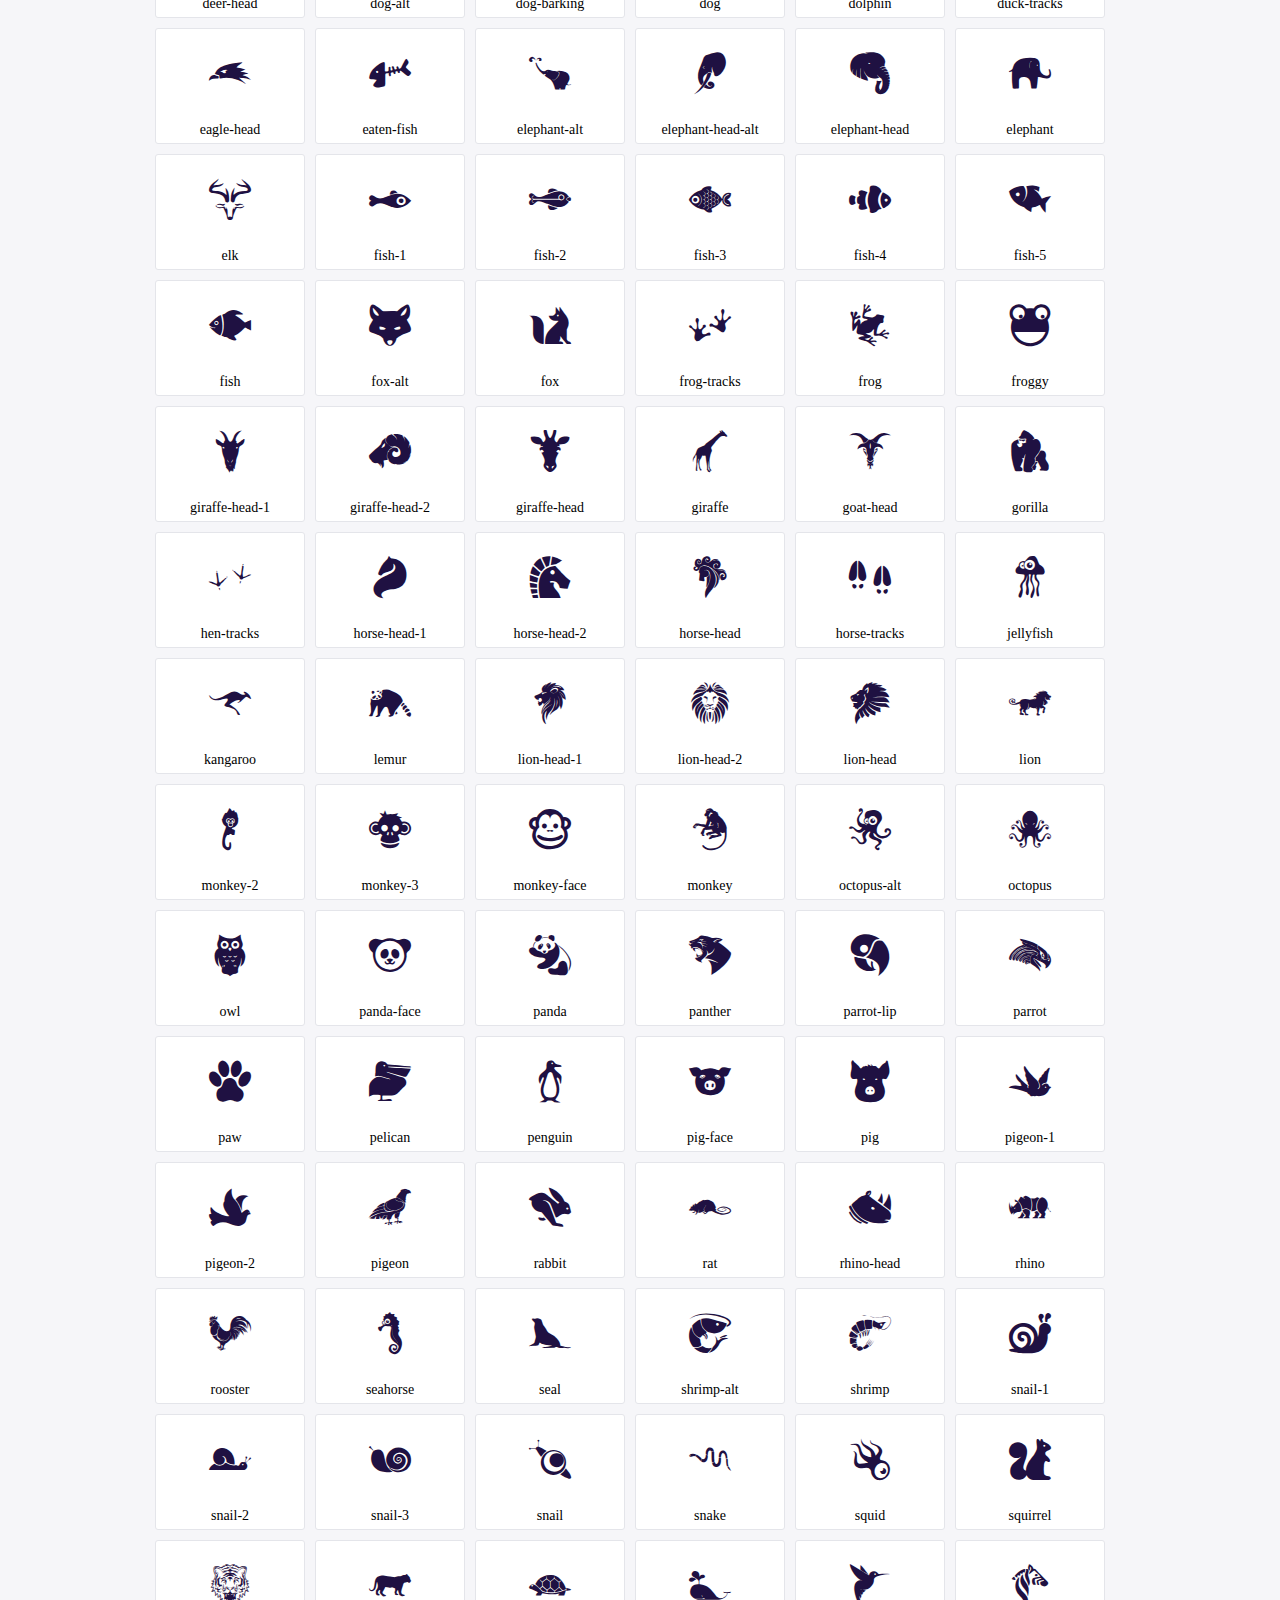
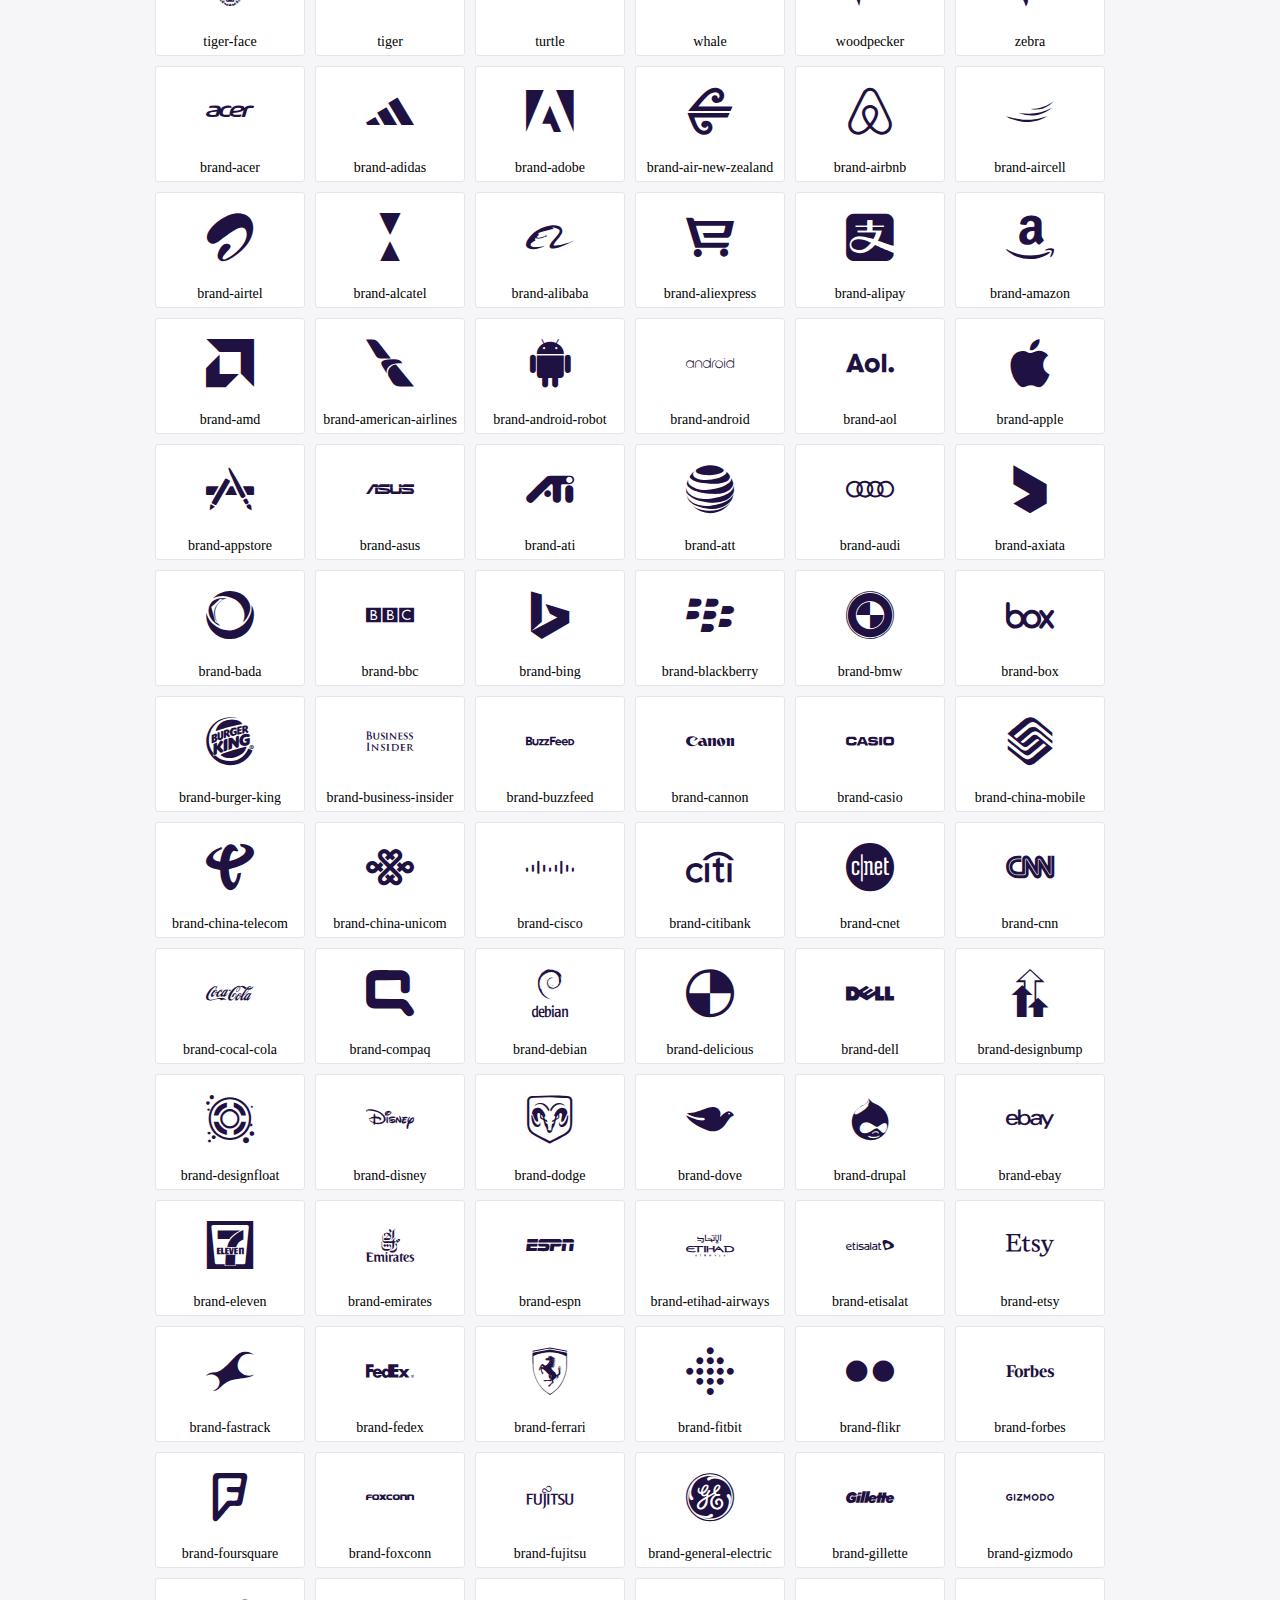
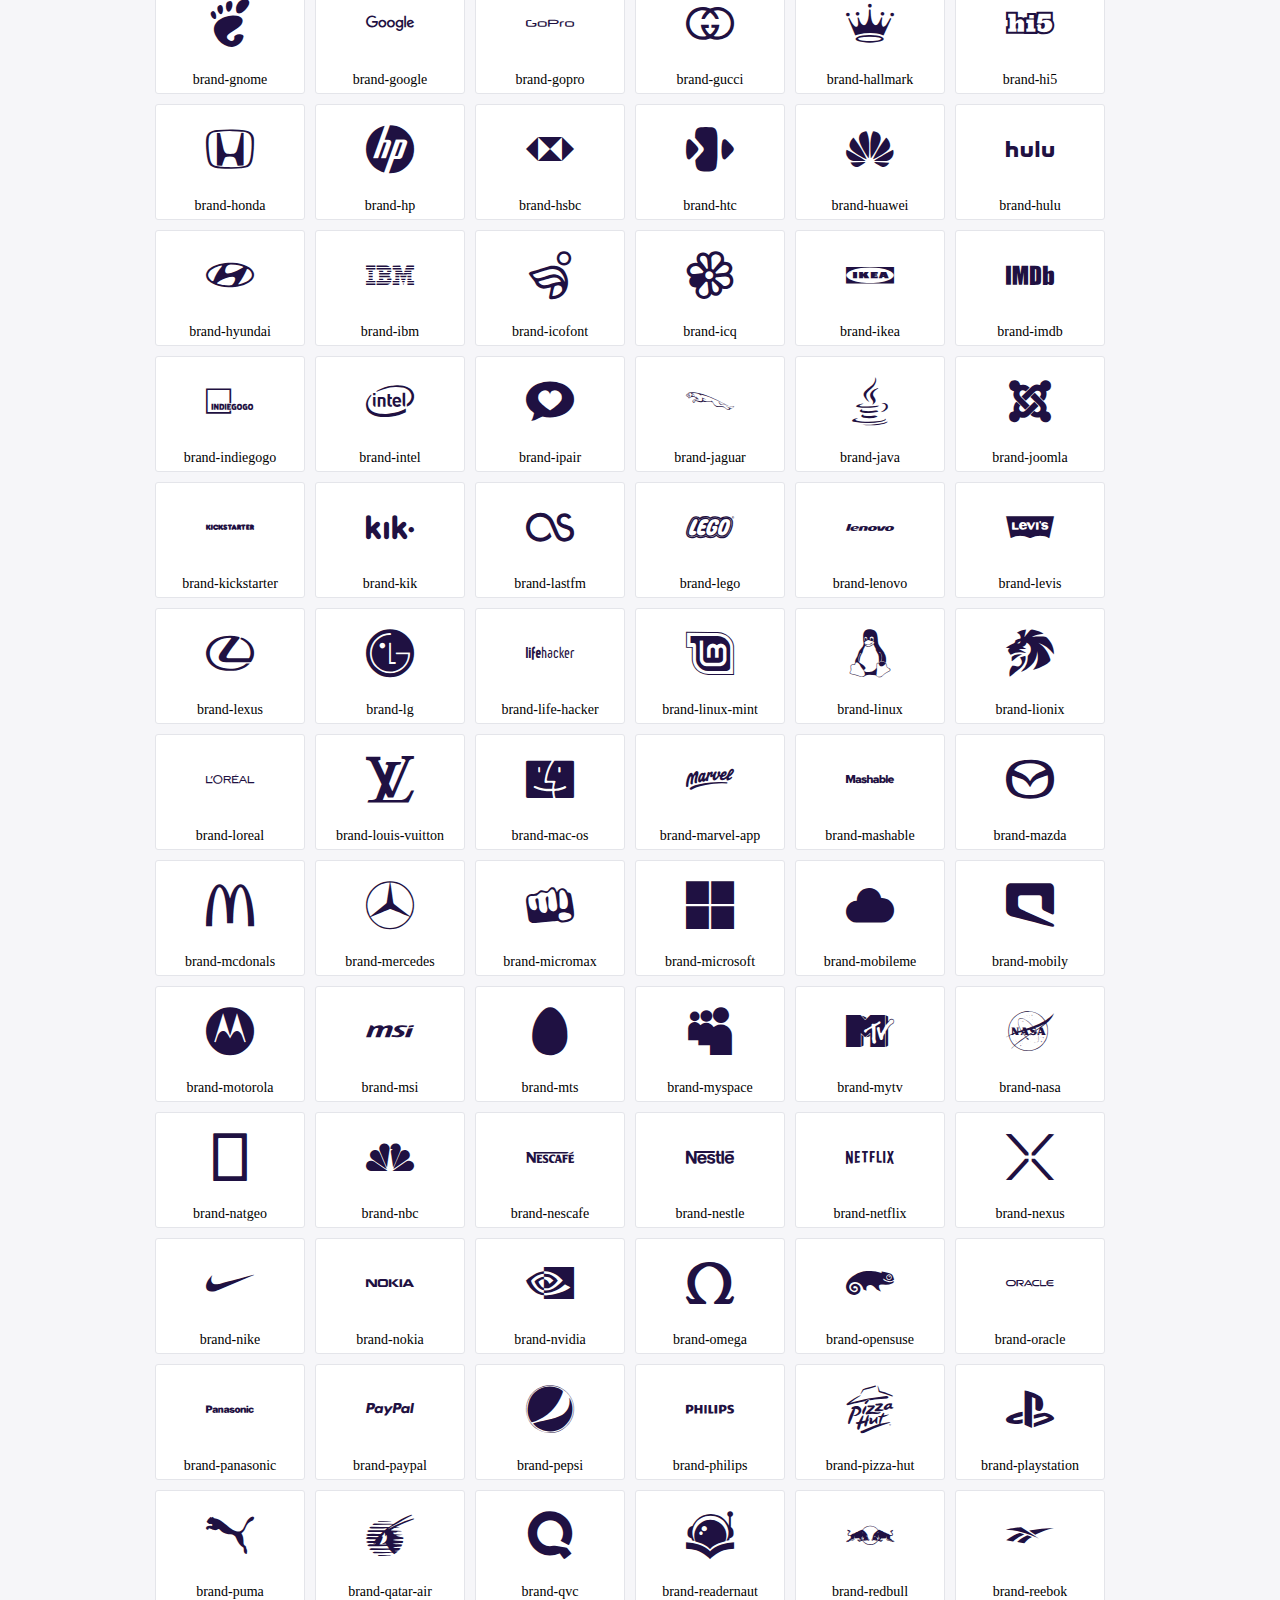
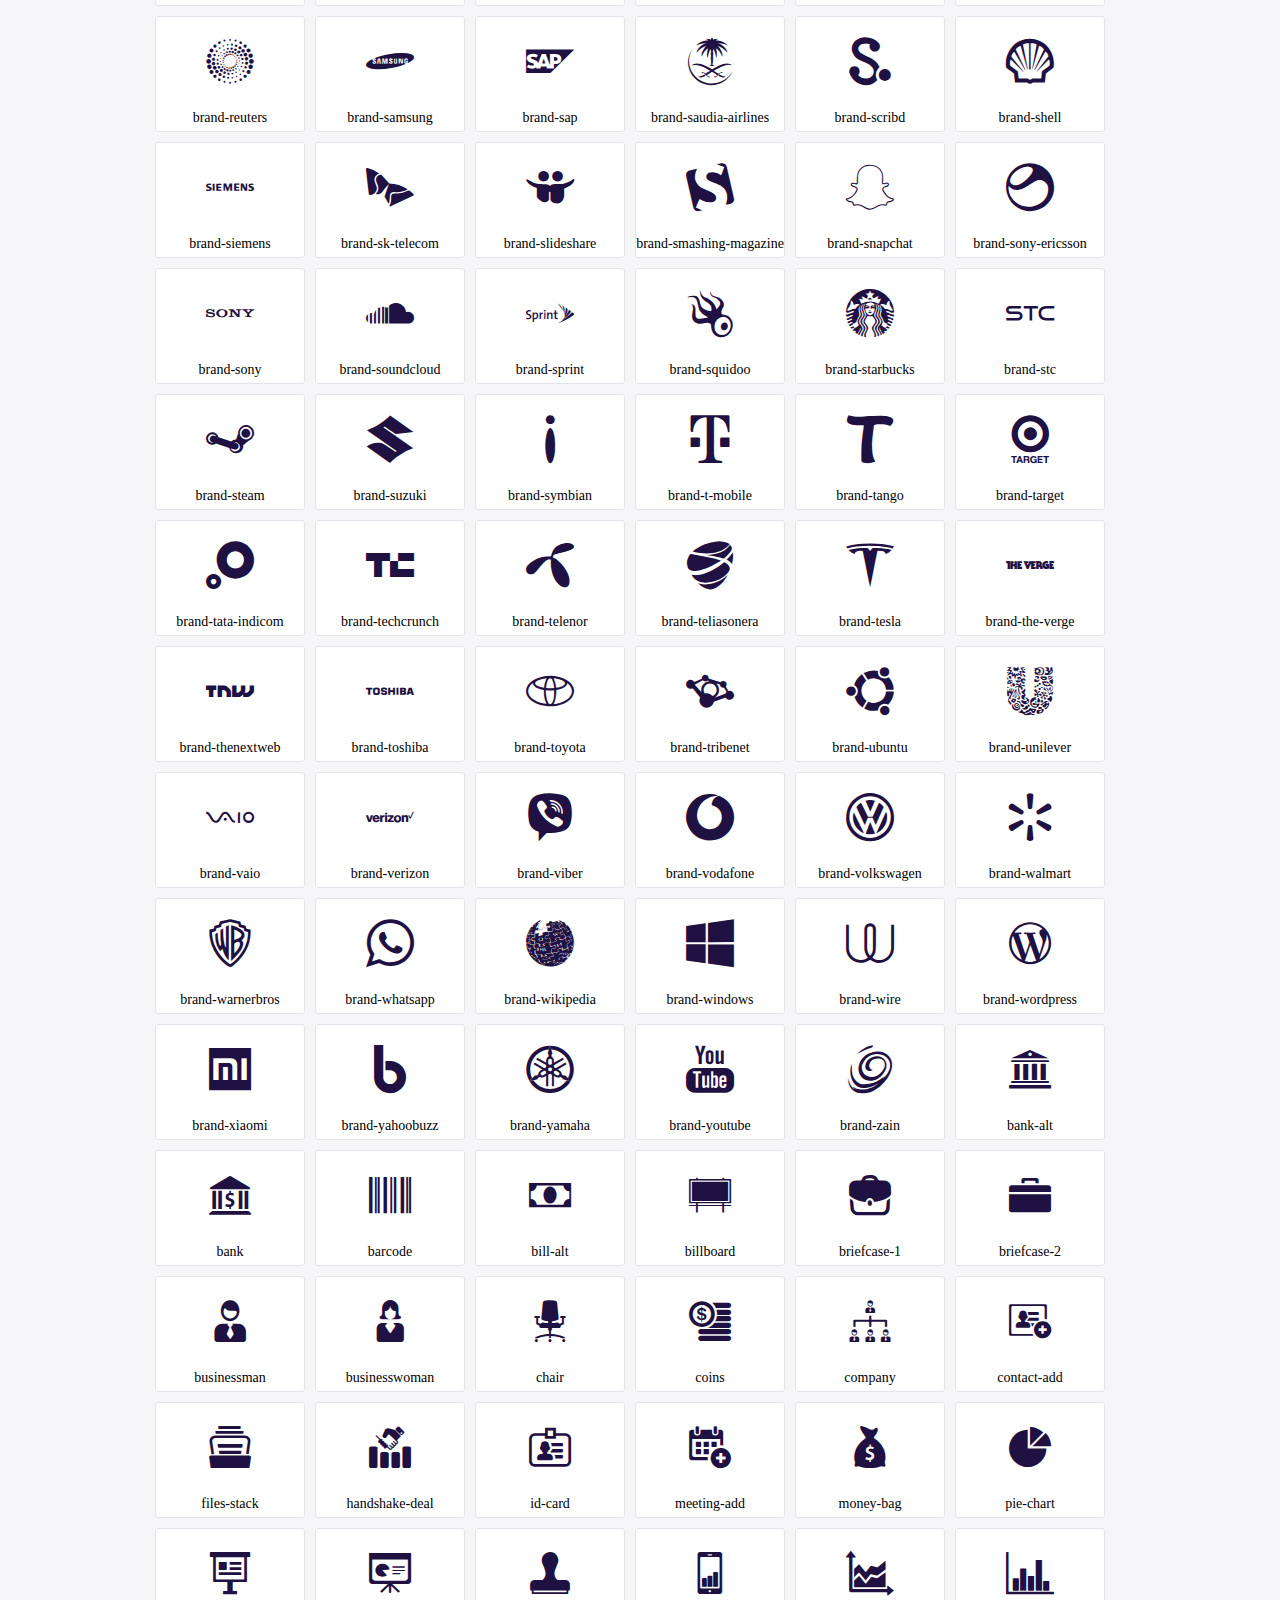
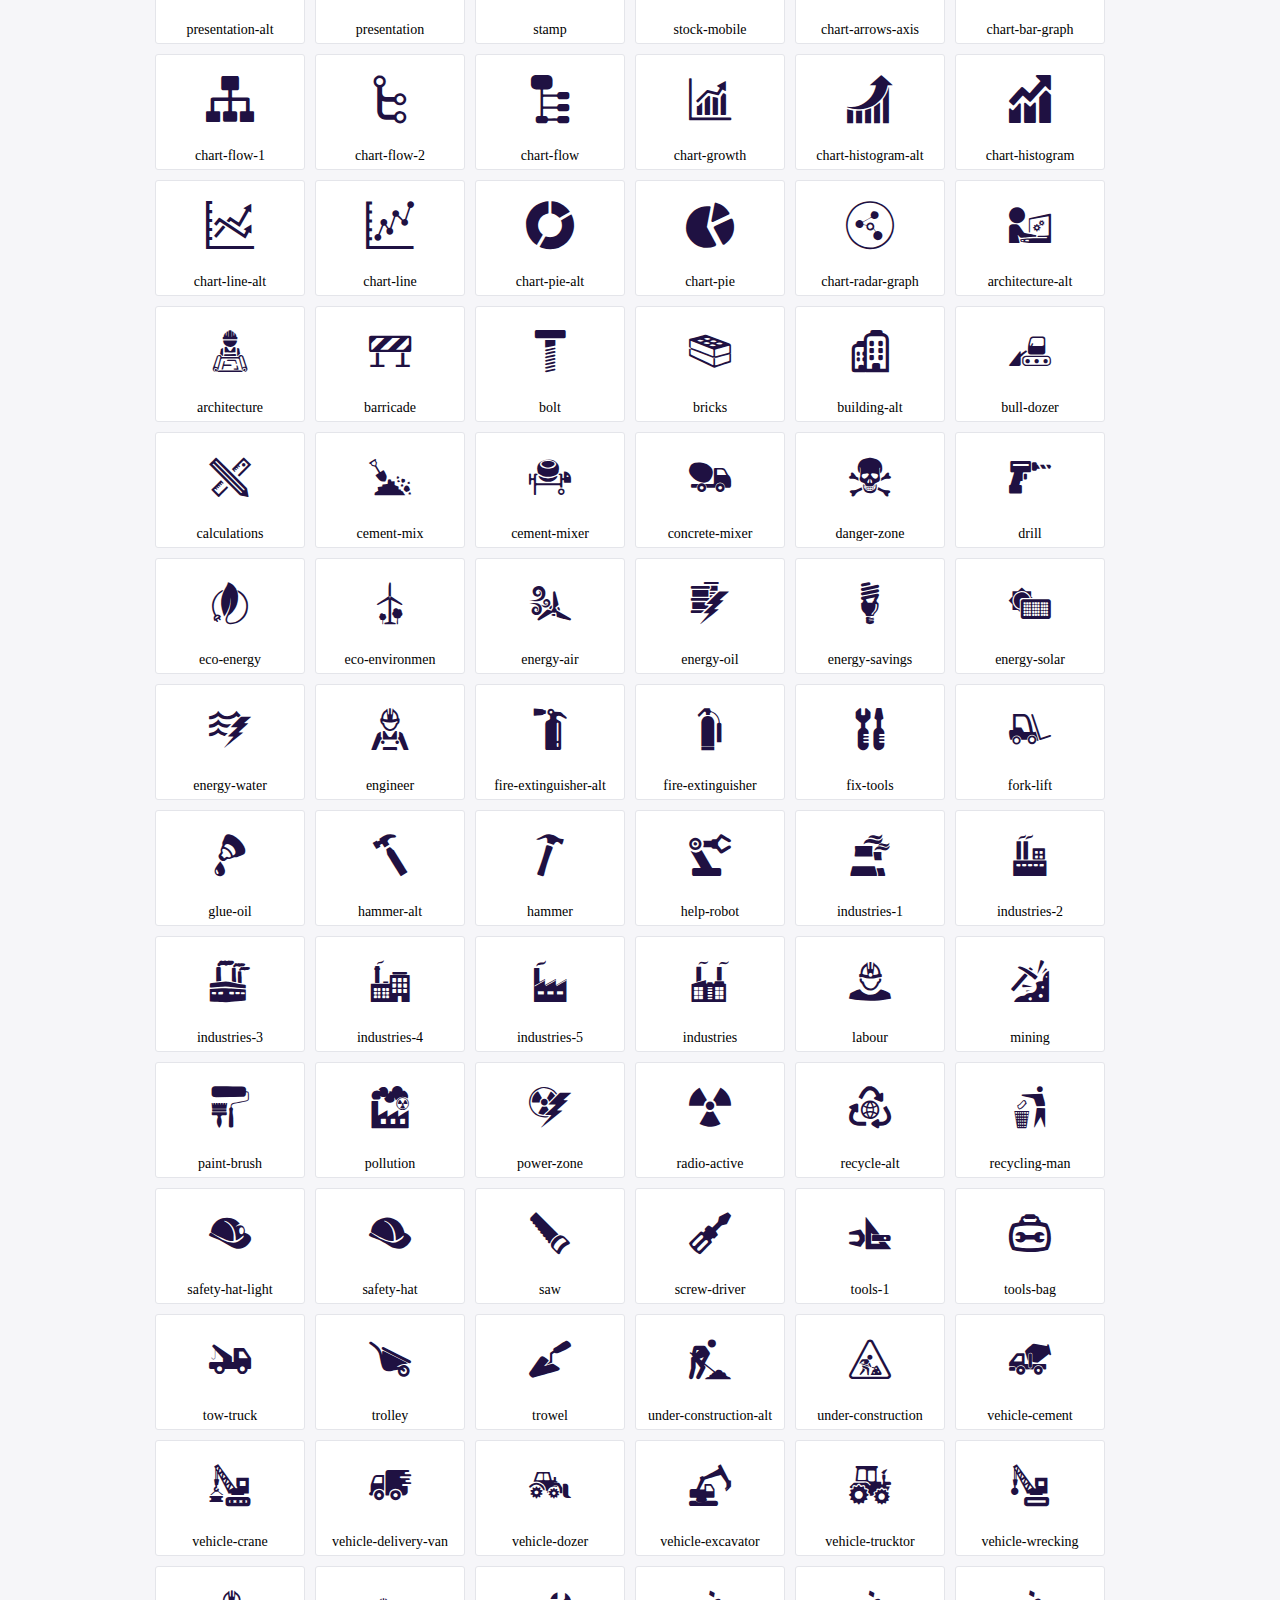
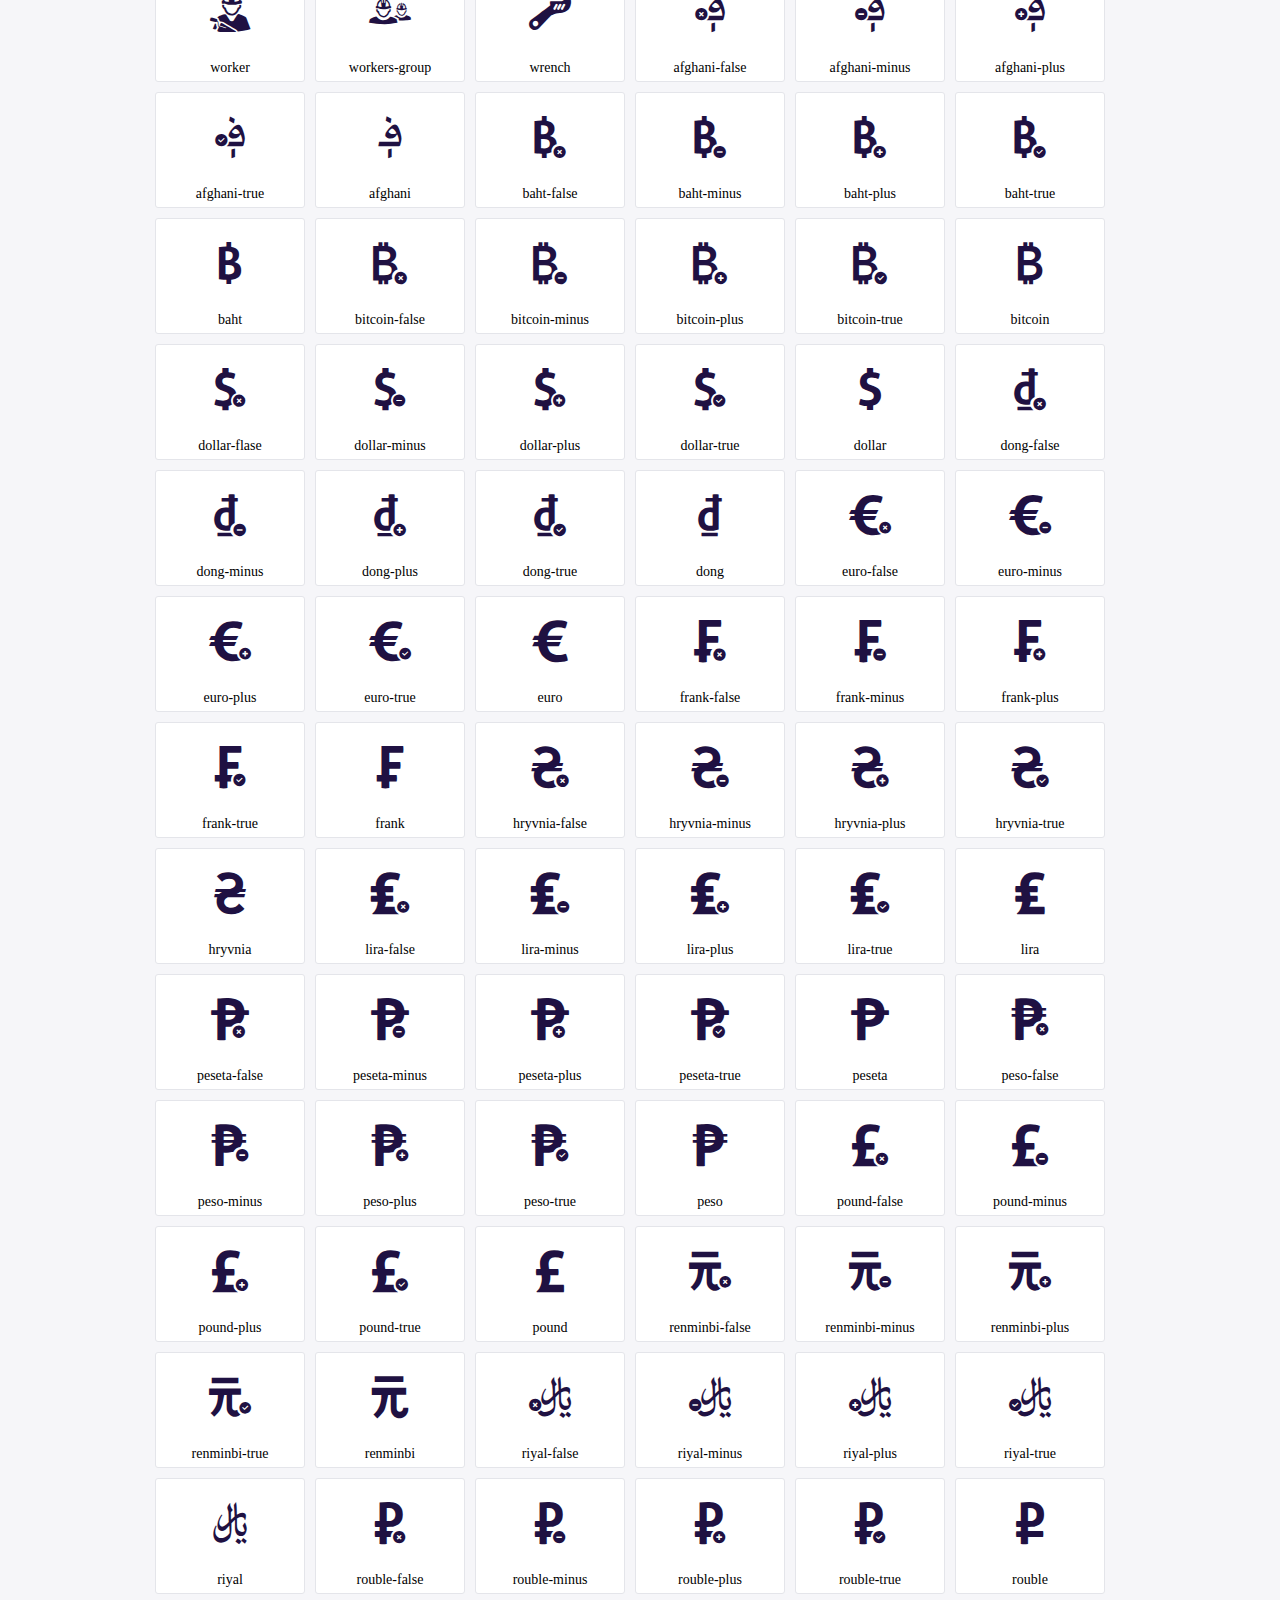
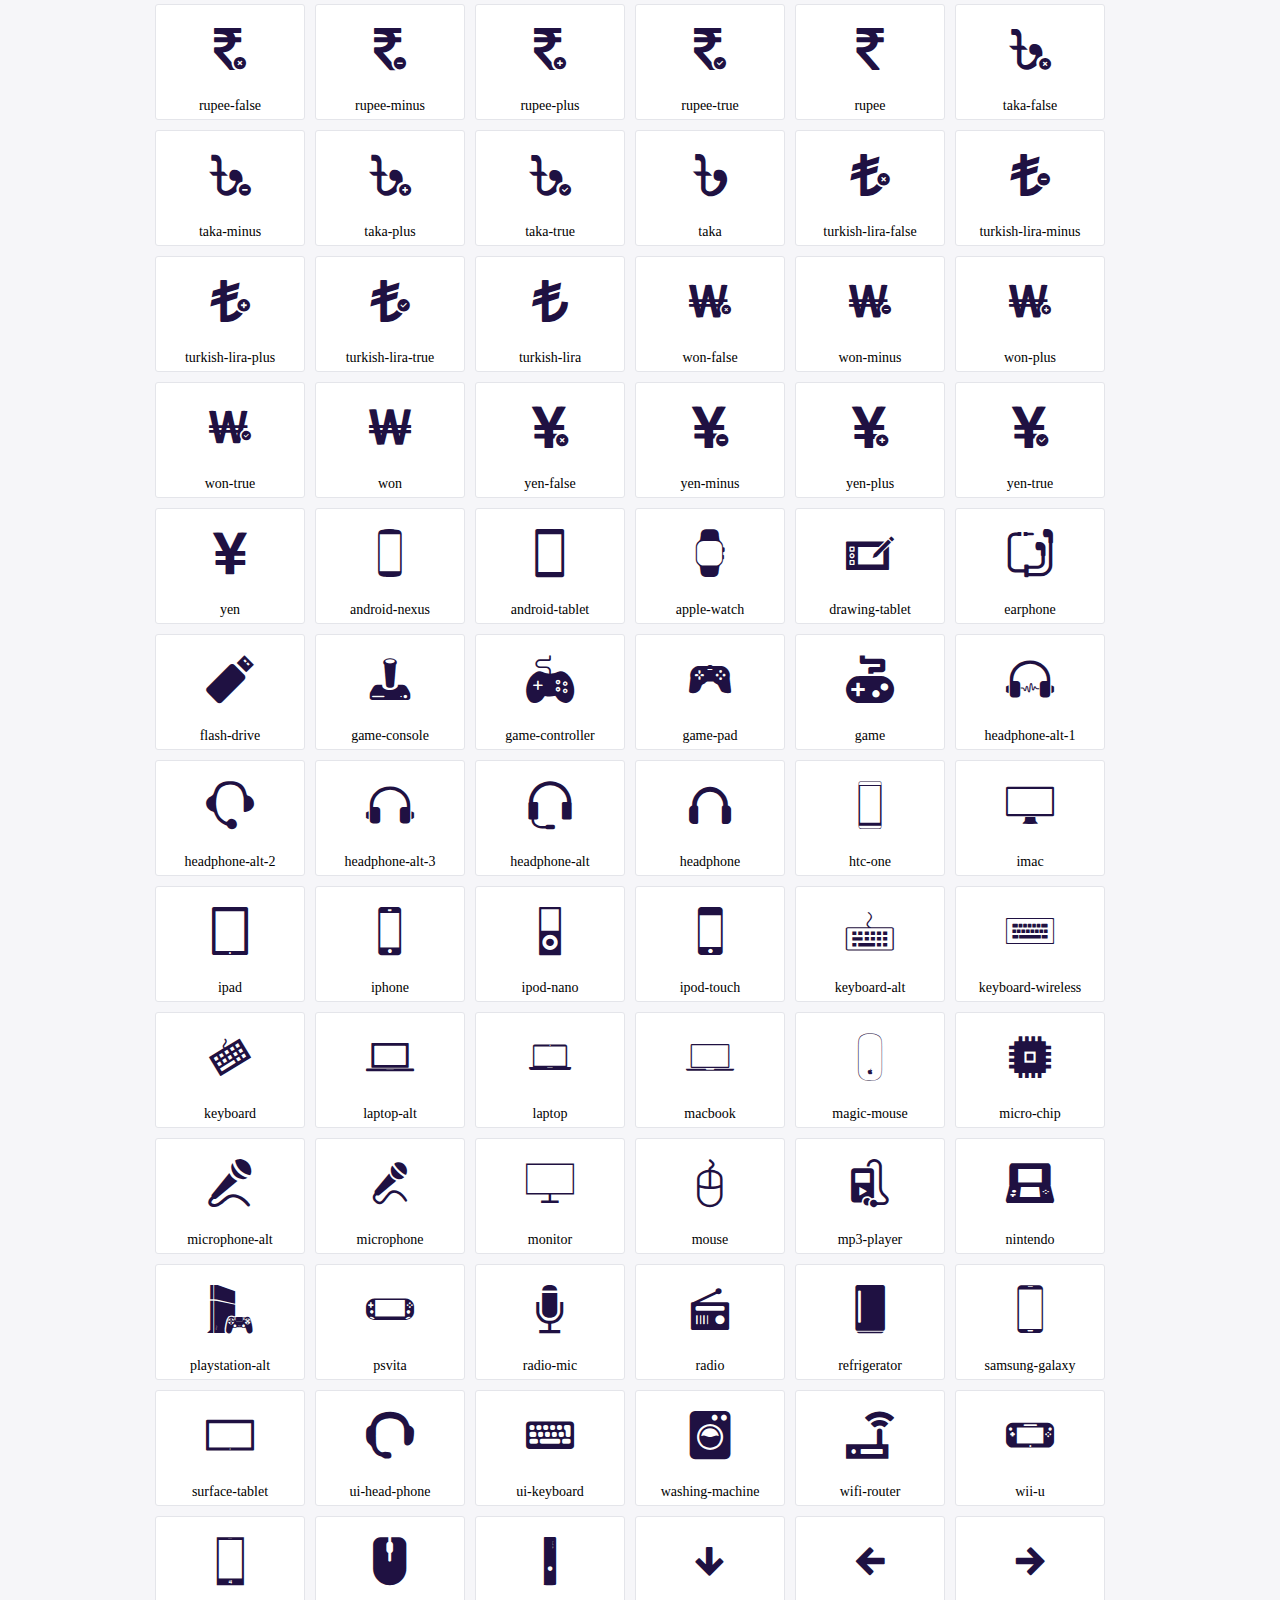
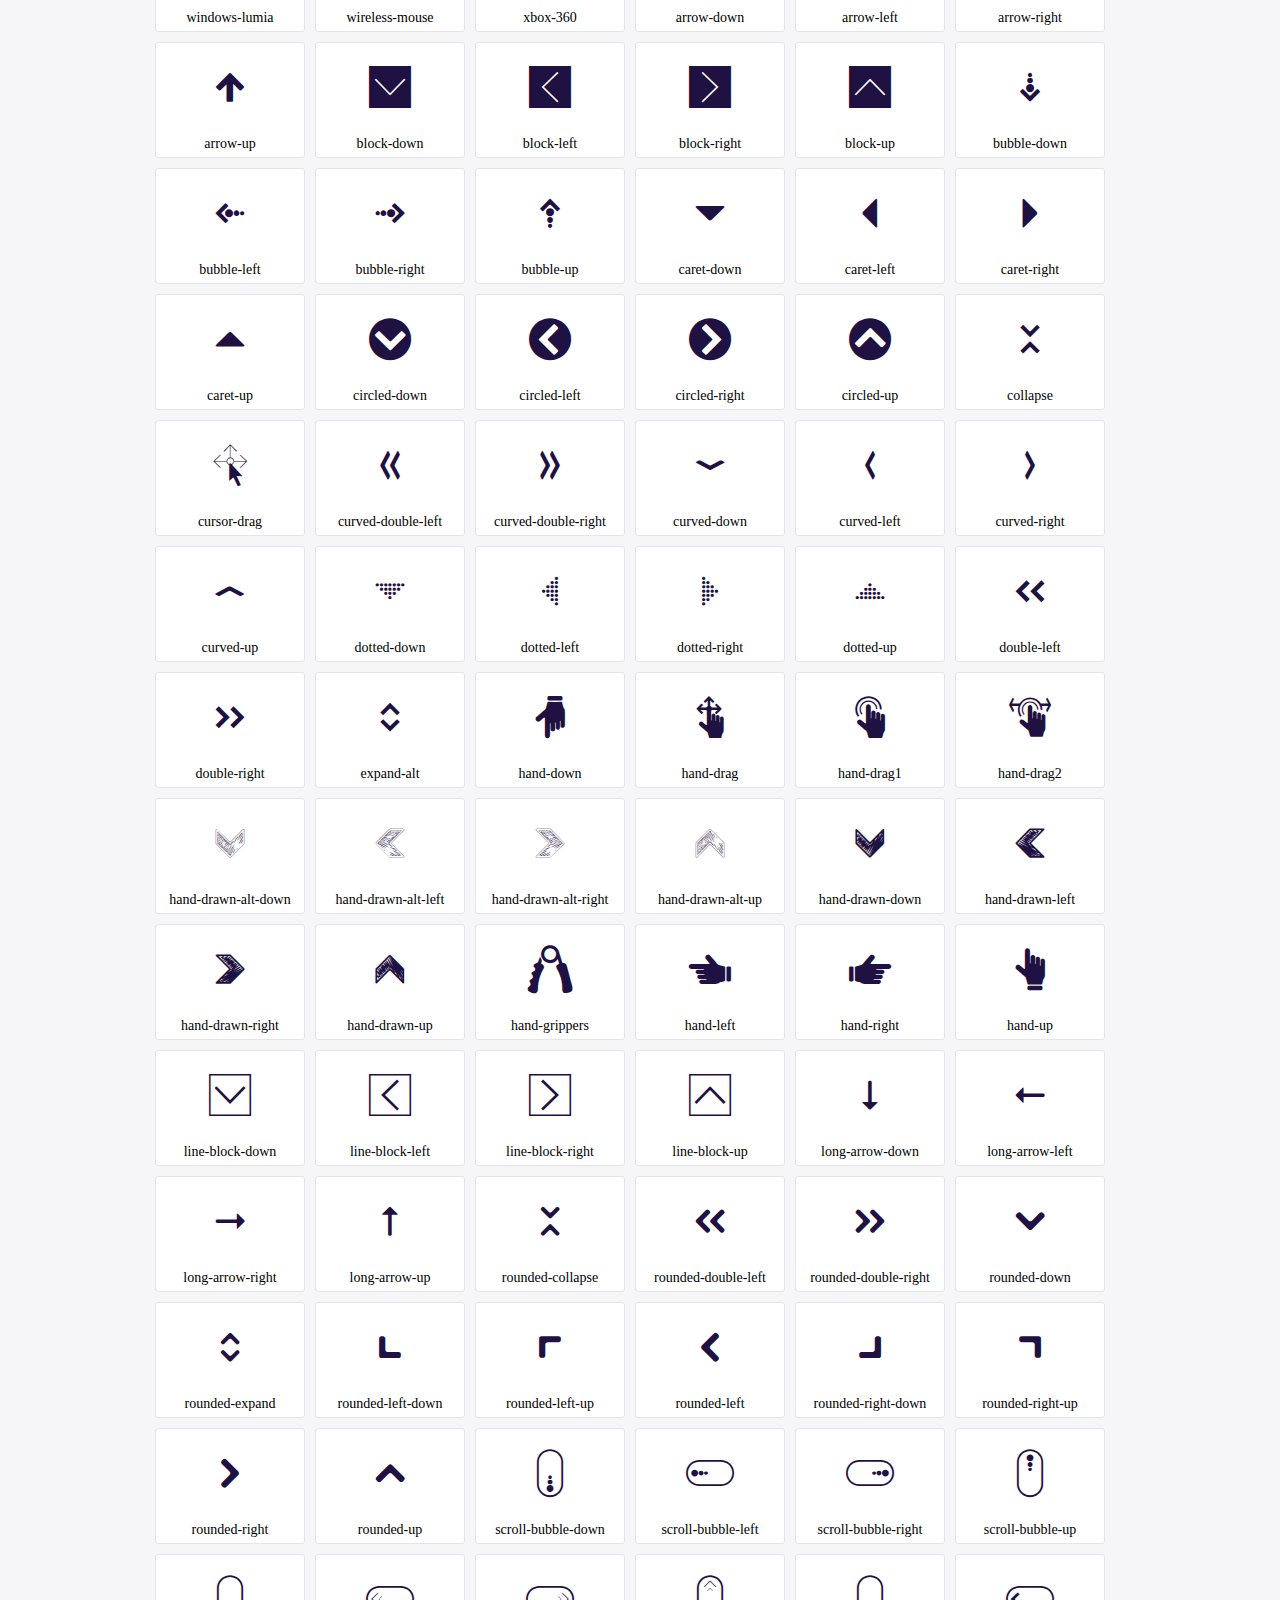
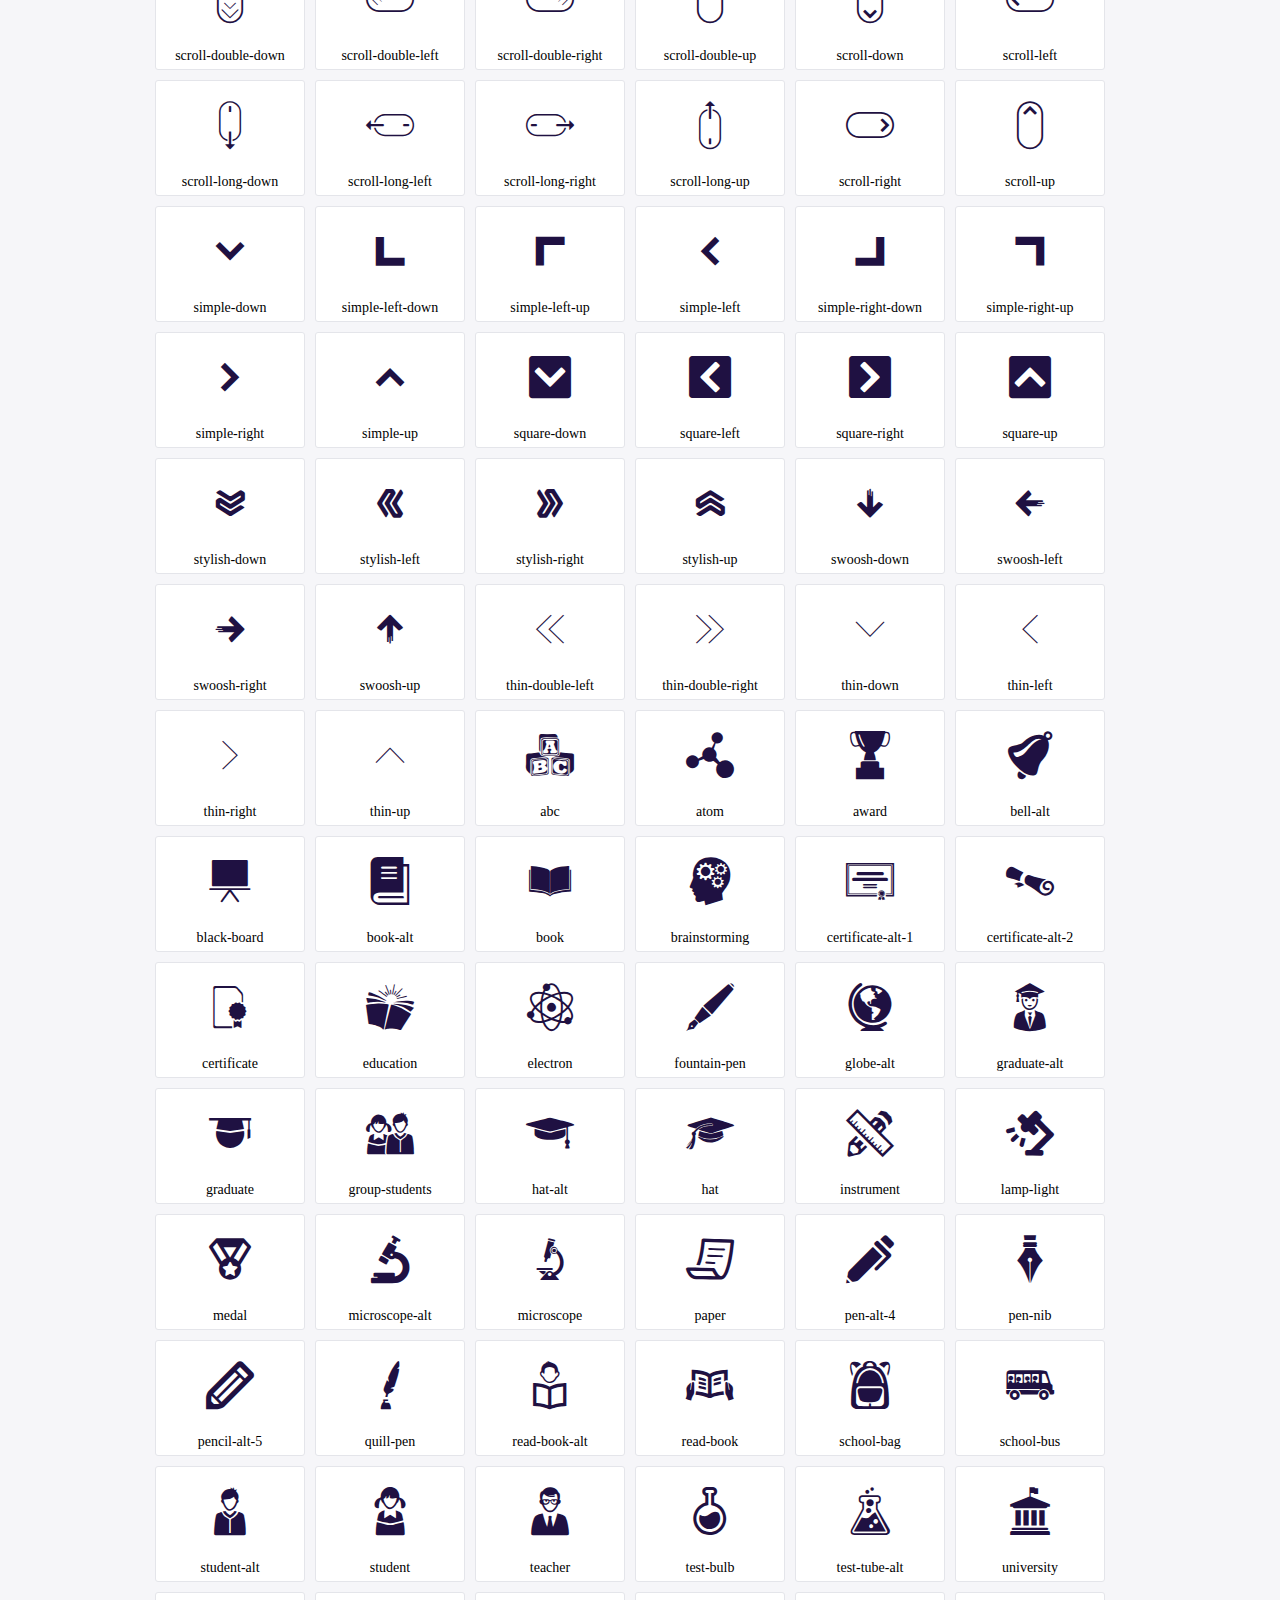
<file: icofont/demo.html>
<!DOCTYPE html>
	<html>
	<head>
		<meta charset="utf-8">
		<title>Examples | IcoFont</title>
		<link rel="stylesheet" type="text/css" href="./icofont.min.css">
		<style type="text/css">
			body {
				margin: 0;
				padding: 0;
				background: #F6F6F9;
			}
			.header {
				border-bottom: 1px solid #DCDCE1;
				padding: 10px 0;
				margin-bottom: 10px;
			}
			.container {
				width: 980px;
				margin: 0 auto;
			}
			.ico-title {
				font-size: 2em;
			}
			.iconlist {
				margin: 0;
				padding: 0;
				list-style: none;
				text-align: center;
				width: 100%;
				display: flex;
				flex-wrap: wrap;
				flex-direction: row;
			}
			.iconlist li {
				position: relative;
				margin: 5px;
				width: 150px;
				cursor: pointer;
			}
			.iconlist li .icon-holder {
				position: relative;
				text-align: center;
				border-radius: 3px;
				overflow: hidden;
				padding-bottom: 5px;
				background: #ffffff;
				border: 1px solid #E4E5EA;
				transition: all 0.2s linear 0s;
			}
			.iconlist li .icon-holder:hover {
				background: #00C3DA;
				color: #ffffff;
			}
			.iconlist li .icon-holder:hover .icon i {
				color: #ffffff;
			}
			.iconlist li .icon-holder .icon {
				padding: 20px;
				text-align: center;
			}
			.iconlist li .icon-holder .icon i {
				font-size: 3em;
				color: #1F1142;
			}
			.iconlist li .icon-holder span {
				font-size: 14px;
				display: block;
				margin-top: 5px;
				border-radius: 3px;
			}
		</style>
	</head>
	<body>
	<div class="header">
		<div class="container">
			<h1 class="ico-title"> IcoFont Icons </h1>
		</div>
	</div>
	<div class="container">
		<ul class="iconlist">
		
		<li>
			<div class="icon-holder">
				<div class="icon"> 
					<i class="icofont-angry-monster"></i>
				</div> 
				<span> angry-monster </span>
			</div>
		</li>
		
		<li>
			<div class="icon-holder">
				<div class="icon"> 
					<i class="icofont-bathtub"></i>
				</div> 
				<span> bathtub </span>
			</div>
		</li>
		
		<li>
			<div class="icon-holder">
				<div class="icon"> 
					<i class="icofont-bird-wings"></i>
				</div> 
				<span> bird-wings </span>
			</div>
		</li>
		
		<li>
			<div class="icon-holder">
				<div class="icon"> 
					<i class="icofont-bow"></i>
				</div> 
				<span> bow </span>
			</div>
		</li>
		
		<li>
			<div class="icon-holder">
				<div class="icon"> 
					<i class="icofont-castle"></i>
				</div> 
				<span> castle </span>
			</div>
		</li>
		
		<li>
			<div class="icon-holder">
				<div class="icon"> 
					<i class="icofont-circuit"></i>
				</div> 
				<span> circuit </span>
			</div>
		</li>
		
		<li>
			<div class="icon-holder">
				<div class="icon"> 
					<i class="icofont-crown-king"></i>
				</div> 
				<span> crown-king </span>
			</div>
		</li>
		
		<li>
			<div class="icon-holder">
				<div class="icon"> 
					<i class="icofont-crown-queen"></i>
				</div> 
				<span> crown-queen </span>
			</div>
		</li>
		
		<li>
			<div class="icon-holder">
				<div class="icon"> 
					<i class="icofont-dart"></i>
				</div> 
				<span> dart </span>
			</div>
		</li>
		
		<li>
			<div class="icon-holder">
				<div class="icon"> 
					<i class="icofont-disability-race"></i>
				</div> 
				<span> disability-race </span>
			</div>
		</li>
		
		<li>
			<div class="icon-holder">
				<div class="icon"> 
					<i class="icofont-diving-goggle"></i>
				</div> 
				<span> diving-goggle </span>
			</div>
		</li>
		
		<li>
			<div class="icon-holder">
				<div class="icon"> 
					<i class="icofont-eye-open"></i>
				</div> 
				<span> eye-open </span>
			</div>
		</li>
		
		<li>
			<div class="icon-holder">
				<div class="icon"> 
					<i class="icofont-flora-flower"></i>
				</div> 
				<span> flora-flower </span>
			</div>
		</li>
		
		<li>
			<div class="icon-holder">
				<div class="icon"> 
					<i class="icofont-flora"></i>
				</div> 
				<span> flora </span>
			</div>
		</li>
		
		<li>
			<div class="icon-holder">
				<div class="icon"> 
					<i class="icofont-gift-box"></i>
				</div> 
				<span> gift-box </span>
			</div>
		</li>
		
		<li>
			<div class="icon-holder">
				<div class="icon"> 
					<i class="icofont-halloween-pumpkin"></i>
				</div> 
				<span> halloween-pumpkin </span>
			</div>
		</li>
		
		<li>
			<div class="icon-holder">
				<div class="icon"> 
					<i class="icofont-hand-power"></i>
				</div> 
				<span> hand-power </span>
			</div>
		</li>
		
		<li>
			<div class="icon-holder">
				<div class="icon"> 
					<i class="icofont-hand-thunder"></i>
				</div> 
				<span> hand-thunder </span>
			</div>
		</li>
		
		<li>
			<div class="icon-holder">
				<div class="icon"> 
					<i class="icofont-king-monster"></i>
				</div> 
				<span> king-monster </span>
			</div>
		</li>
		
		<li>
			<div class="icon-holder">
				<div class="icon"> 
					<i class="icofont-love"></i>
				</div> 
				<span> love </span>
			</div>
		</li>
		
		<li>
			<div class="icon-holder">
				<div class="icon"> 
					<i class="icofont-magician-hat"></i>
				</div> 
				<span> magician-hat </span>
			</div>
		</li>
		
		<li>
			<div class="icon-holder">
				<div class="icon"> 
					<i class="icofont-native-american"></i>
				</div> 
				<span> native-american </span>
			</div>
		</li>
		
		<li>
			<div class="icon-holder">
				<div class="icon"> 
					<i class="icofont-owl-look"></i>
				</div> 
				<span> owl-look </span>
			</div>
		</li>
		
		<li>
			<div class="icon-holder">
				<div class="icon"> 
					<i class="icofont-phoenix"></i>
				</div> 
				<span> phoenix </span>
			</div>
		</li>
		
		<li>
			<div class="icon-holder">
				<div class="icon"> 
					<i class="icofont-robot-face"></i>
				</div> 
				<span> robot-face </span>
			</div>
		</li>
		
		<li>
			<div class="icon-holder">
				<div class="icon"> 
					<i class="icofont-sand-clock"></i>
				</div> 
				<span> sand-clock </span>
			</div>
		</li>
		
		<li>
			<div class="icon-holder">
				<div class="icon"> 
					<i class="icofont-shield-alt"></i>
				</div> 
				<span> shield-alt </span>
			</div>
		</li>
		
		<li>
			<div class="icon-holder">
				<div class="icon"> 
					<i class="icofont-ship-wheel"></i>
				</div> 
				<span> ship-wheel </span>
			</div>
		</li>
		
		<li>
			<div class="icon-holder">
				<div class="icon"> 
					<i class="icofont-skull-danger"></i>
				</div> 
				<span> skull-danger </span>
			</div>
		</li>
		
		<li>
			<div class="icon-holder">
				<div class="icon"> 
					<i class="icofont-skull-face"></i>
				</div> 
				<span> skull-face </span>
			</div>
		</li>
		
		<li>
			<div class="icon-holder">
				<div class="icon"> 
					<i class="icofont-snowmobile"></i>
				</div> 
				<span> snowmobile </span>
			</div>
		</li>
		
		<li>
			<div class="icon-holder">
				<div class="icon"> 
					<i class="icofont-space-shuttle"></i>
				</div> 
				<span> space-shuttle </span>
			</div>
		</li>
		
		<li>
			<div class="icon-holder">
				<div class="icon"> 
					<i class="icofont-star-shape"></i>
				</div> 
				<span> star-shape </span>
			</div>
		</li>
		
		<li>
			<div class="icon-holder">
				<div class="icon"> 
					<i class="icofont-swirl"></i>
				</div> 
				<span> swirl </span>
			</div>
		</li>
		
		<li>
			<div class="icon-holder">
				<div class="icon"> 
					<i class="icofont-tattoo-wing"></i>
				</div> 
				<span> tattoo-wing </span>
			</div>
		</li>
		
		<li>
			<div class="icon-holder">
				<div class="icon"> 
					<i class="icofont-throne"></i>
				</div> 
				<span> throne </span>
			</div>
		</li>
		
		<li>
			<div class="icon-holder">
				<div class="icon"> 
					<i class="icofont-tree-alt"></i>
				</div> 
				<span> tree-alt </span>
			</div>
		</li>
		
		<li>
			<div class="icon-holder">
				<div class="icon"> 
					<i class="icofont-triangle"></i>
				</div> 
				<span> triangle </span>
			</div>
		</li>
		
		<li>
			<div class="icon-holder">
				<div class="icon"> 
					<i class="icofont-unity-hand"></i>
				</div> 
				<span> unity-hand </span>
			</div>
		</li>
		
		<li>
			<div class="icon-holder">
				<div class="icon"> 
					<i class="icofont-weed"></i>
				</div> 
				<span> weed </span>
			</div>
		</li>
		
		<li>
			<div class="icon-holder">
				<div class="icon"> 
					<i class="icofont-woman-bird"></i>
				</div> 
				<span> woman-bird </span>
			</div>
		</li>
		
		<li>
			<div class="icon-holder">
				<div class="icon"> 
					<i class="icofont-bat"></i>
				</div> 
				<span> bat </span>
			</div>
		</li>
		
		<li>
			<div class="icon-holder">
				<div class="icon"> 
					<i class="icofont-bear-face"></i>
				</div> 
				<span> bear-face </span>
			</div>
		</li>
		
		<li>
			<div class="icon-holder">
				<div class="icon"> 
					<i class="icofont-bear-tracks"></i>
				</div> 
				<span> bear-tracks </span>
			</div>
		</li>
		
		<li>
			<div class="icon-holder">
				<div class="icon"> 
					<i class="icofont-bear"></i>
				</div> 
				<span> bear </span>
			</div>
		</li>
		
		<li>
			<div class="icon-holder">
				<div class="icon"> 
					<i class="icofont-bird-alt"></i>
				</div> 
				<span> bird-alt </span>
			</div>
		</li>
		
		<li>
			<div class="icon-holder">
				<div class="icon"> 
					<i class="icofont-bird-flying"></i>
				</div> 
				<span> bird-flying </span>
			</div>
		</li>
		
		<li>
			<div class="icon-holder">
				<div class="icon"> 
					<i class="icofont-bird"></i>
				</div> 
				<span> bird </span>
			</div>
		</li>
		
		<li>
			<div class="icon-holder">
				<div class="icon"> 
					<i class="icofont-birds"></i>
				</div> 
				<span> birds </span>
			</div>
		</li>
		
		<li>
			<div class="icon-holder">
				<div class="icon"> 
					<i class="icofont-bone"></i>
				</div> 
				<span> bone </span>
			</div>
		</li>
		
		<li>
			<div class="icon-holder">
				<div class="icon"> 
					<i class="icofont-bull"></i>
				</div> 
				<span> bull </span>
			</div>
		</li>
		
		<li>
			<div class="icon-holder">
				<div class="icon"> 
					<i class="icofont-butterfly-alt"></i>
				</div> 
				<span> butterfly-alt </span>
			</div>
		</li>
		
		<li>
			<div class="icon-holder">
				<div class="icon"> 
					<i class="icofont-butterfly"></i>
				</div> 
				<span> butterfly </span>
			</div>
		</li>
		
		<li>
			<div class="icon-holder">
				<div class="icon"> 
					<i class="icofont-camel-alt"></i>
				</div> 
				<span> camel-alt </span>
			</div>
		</li>
		
		<li>
			<div class="icon-holder">
				<div class="icon"> 
					<i class="icofont-camel-head"></i>
				</div> 
				<span> camel-head </span>
			</div>
		</li>
		
		<li>
			<div class="icon-holder">
				<div class="icon"> 
					<i class="icofont-camel"></i>
				</div> 
				<span> camel </span>
			</div>
		</li>
		
		<li>
			<div class="icon-holder">
				<div class="icon"> 
					<i class="icofont-cat-alt-1"></i>
				</div> 
				<span> cat-alt-1 </span>
			</div>
		</li>
		
		<li>
			<div class="icon-holder">
				<div class="icon"> 
					<i class="icofont-cat-alt-2"></i>
				</div> 
				<span> cat-alt-2 </span>
			</div>
		</li>
		
		<li>
			<div class="icon-holder">
				<div class="icon"> 
					<i class="icofont-cat-alt-3"></i>
				</div> 
				<span> cat-alt-3 </span>
			</div>
		</li>
		
		<li>
			<div class="icon-holder">
				<div class="icon"> 
					<i class="icofont-cat-dog"></i>
				</div> 
				<span> cat-dog </span>
			</div>
		</li>
		
		<li>
			<div class="icon-holder">
				<div class="icon"> 
					<i class="icofont-cat-face"></i>
				</div> 
				<span> cat-face </span>
			</div>
		</li>
		
		<li>
			<div class="icon-holder">
				<div class="icon"> 
					<i class="icofont-cat"></i>
				</div> 
				<span> cat </span>
			</div>
		</li>
		
		<li>
			<div class="icon-holder">
				<div class="icon"> 
					<i class="icofont-cow-head"></i>
				</div> 
				<span> cow-head </span>
			</div>
		</li>
		
		<li>
			<div class="icon-holder">
				<div class="icon"> 
					<i class="icofont-cow"></i>
				</div> 
				<span> cow </span>
			</div>
		</li>
		
		<li>
			<div class="icon-holder">
				<div class="icon"> 
					<i class="icofont-crab"></i>
				</div> 
				<span> crab </span>
			</div>
		</li>
		
		<li>
			<div class="icon-holder">
				<div class="icon"> 
					<i class="icofont-crocodile"></i>
				</div> 
				<span> crocodile </span>
			</div>
		</li>
		
		<li>
			<div class="icon-holder">
				<div class="icon"> 
					<i class="icofont-deer-head"></i>
				</div> 
				<span> deer-head </span>
			</div>
		</li>
		
		<li>
			<div class="icon-holder">
				<div class="icon"> 
					<i class="icofont-dog-alt"></i>
				</div> 
				<span> dog-alt </span>
			</div>
		</li>
		
		<li>
			<div class="icon-holder">
				<div class="icon"> 
					<i class="icofont-dog-barking"></i>
				</div> 
				<span> dog-barking </span>
			</div>
		</li>
		
		<li>
			<div class="icon-holder">
				<div class="icon"> 
					<i class="icofont-dog"></i>
				</div> 
				<span> dog </span>
			</div>
		</li>
		
		<li>
			<div class="icon-holder">
				<div class="icon"> 
					<i class="icofont-dolphin"></i>
				</div> 
				<span> dolphin </span>
			</div>
		</li>
		
		<li>
			<div class="icon-holder">
				<div class="icon"> 
					<i class="icofont-duck-tracks"></i>
				</div> 
				<span> duck-tracks </span>
			</div>
		</li>
		
		<li>
			<div class="icon-holder">
				<div class="icon"> 
					<i class="icofont-eagle-head"></i>
				</div> 
				<span> eagle-head </span>
			</div>
		</li>
		
		<li>
			<div class="icon-holder">
				<div class="icon"> 
					<i class="icofont-eaten-fish"></i>
				</div> 
				<span> eaten-fish </span>
			</div>
		</li>
		
		<li>
			<div class="icon-holder">
				<div class="icon"> 
					<i class="icofont-elephant-alt"></i>
				</div> 
				<span> elephant-alt </span>
			</div>
		</li>
		
		<li>
			<div class="icon-holder">
				<div class="icon"> 
					<i class="icofont-elephant-head-alt"></i>
				</div> 
				<span> elephant-head-alt </span>
			</div>
		</li>
		
		<li>
			<div class="icon-holder">
				<div class="icon"> 
					<i class="icofont-elephant-head"></i>
				</div> 
				<span> elephant-head </span>
			</div>
		</li>
		
		<li>
			<div class="icon-holder">
				<div class="icon"> 
					<i class="icofont-elephant"></i>
				</div> 
				<span> elephant </span>
			</div>
		</li>
		
		<li>
			<div class="icon-holder">
				<div class="icon"> 
					<i class="icofont-elk"></i>
				</div> 
				<span> elk </span>
			</div>
		</li>
		
		<li>
			<div class="icon-holder">
				<div class="icon"> 
					<i class="icofont-fish-1"></i>
				</div> 
				<span> fish-1 </span>
			</div>
		</li>
		
		<li>
			<div class="icon-holder">
				<div class="icon"> 
					<i class="icofont-fish-2"></i>
				</div> 
				<span> fish-2 </span>
			</div>
		</li>
		
		<li>
			<div class="icon-holder">
				<div class="icon"> 
					<i class="icofont-fish-3"></i>
				</div> 
				<span> fish-3 </span>
			</div>
		</li>
		
		<li>
			<div class="icon-holder">
				<div class="icon"> 
					<i class="icofont-fish-4"></i>
				</div> 
				<span> fish-4 </span>
			</div>
		</li>
		
		<li>
			<div class="icon-holder">
				<div class="icon"> 
					<i class="icofont-fish-5"></i>
				</div> 
				<span> fish-5 </span>
			</div>
		</li>
		
		<li>
			<div class="icon-holder">
				<div class="icon"> 
					<i class="icofont-fish"></i>
				</div> 
				<span> fish </span>
			</div>
		</li>
		
		<li>
			<div class="icon-holder">
				<div class="icon"> 
					<i class="icofont-fox-alt"></i>
				</div> 
				<span> fox-alt </span>
			</div>
		</li>
		
		<li>
			<div class="icon-holder">
				<div class="icon"> 
					<i class="icofont-fox"></i>
				</div> 
				<span> fox </span>
			</div>
		</li>
		
		<li>
			<div class="icon-holder">
				<div class="icon"> 
					<i class="icofont-frog-tracks"></i>
				</div> 
				<span> frog-tracks </span>
			</div>
		</li>
		
		<li>
			<div class="icon-holder">
				<div class="icon"> 
					<i class="icofont-frog"></i>
				</div> 
				<span> frog </span>
			</div>
		</li>
		
		<li>
			<div class="icon-holder">
				<div class="icon"> 
					<i class="icofont-froggy"></i>
				</div> 
				<span> froggy </span>
			</div>
		</li>
		
		<li>
			<div class="icon-holder">
				<div class="icon"> 
					<i class="icofont-giraffe-head-1"></i>
				</div> 
				<span> giraffe-head-1 </span>
			</div>
		</li>
		
		<li>
			<div class="icon-holder">
				<div class="icon"> 
					<i class="icofont-giraffe-head-2"></i>
				</div> 
				<span> giraffe-head-2 </span>
			</div>
		</li>
		
		<li>
			<div class="icon-holder">
				<div class="icon"> 
					<i class="icofont-giraffe-head"></i>
				</div> 
				<span> giraffe-head </span>
			</div>
		</li>
		
		<li>
			<div class="icon-holder">
				<div class="icon"> 
					<i class="icofont-giraffe"></i>
				</div> 
				<span> giraffe </span>
			</div>
		</li>
		
		<li>
			<div class="icon-holder">
				<div class="icon"> 
					<i class="icofont-goat-head"></i>
				</div> 
				<span> goat-head </span>
			</div>
		</li>
		
		<li>
			<div class="icon-holder">
				<div class="icon"> 
					<i class="icofont-gorilla"></i>
				</div> 
				<span> gorilla </span>
			</div>
		</li>
		
		<li>
			<div class="icon-holder">
				<div class="icon"> 
					<i class="icofont-hen-tracks"></i>
				</div> 
				<span> hen-tracks </span>
			</div>
		</li>
		
		<li>
			<div class="icon-holder">
				<div class="icon"> 
					<i class="icofont-horse-head-1"></i>
				</div> 
				<span> horse-head-1 </span>
			</div>
		</li>
		
		<li>
			<div class="icon-holder">
				<div class="icon"> 
					<i class="icofont-horse-head-2"></i>
				</div> 
				<span> horse-head-2 </span>
			</div>
		</li>
		
		<li>
			<div class="icon-holder">
				<div class="icon"> 
					<i class="icofont-horse-head"></i>
				</div> 
				<span> horse-head </span>
			</div>
		</li>
		
		<li>
			<div class="icon-holder">
				<div class="icon"> 
					<i class="icofont-horse-tracks"></i>
				</div> 
				<span> horse-tracks </span>
			</div>
		</li>
		
		<li>
			<div class="icon-holder">
				<div class="icon"> 
					<i class="icofont-jellyfish"></i>
				</div> 
				<span> jellyfish </span>
			</div>
		</li>
		
		<li>
			<div class="icon-holder">
				<div class="icon"> 
					<i class="icofont-kangaroo"></i>
				</div> 
				<span> kangaroo </span>
			</div>
		</li>
		
		<li>
			<div class="icon-holder">
				<div class="icon"> 
					<i class="icofont-lemur"></i>
				</div> 
				<span> lemur </span>
			</div>
		</li>
		
		<li>
			<div class="icon-holder">
				<div class="icon"> 
					<i class="icofont-lion-head-1"></i>
				</div> 
				<span> lion-head-1 </span>
			</div>
		</li>
		
		<li>
			<div class="icon-holder">
				<div class="icon"> 
					<i class="icofont-lion-head-2"></i>
				</div> 
				<span> lion-head-2 </span>
			</div>
		</li>
		
		<li>
			<div class="icon-holder">
				<div class="icon"> 
					<i class="icofont-lion-head"></i>
				</div> 
				<span> lion-head </span>
			</div>
		</li>
		
		<li>
			<div class="icon-holder">
				<div class="icon"> 
					<i class="icofont-lion"></i>
				</div> 
				<span> lion </span>
			</div>
		</li>
		
		<li>
			<div class="icon-holder">
				<div class="icon"> 
					<i class="icofont-monkey-2"></i>
				</div> 
				<span> monkey-2 </span>
			</div>
		</li>
		
		<li>
			<div class="icon-holder">
				<div class="icon"> 
					<i class="icofont-monkey-3"></i>
				</div> 
				<span> monkey-3 </span>
			</div>
		</li>
		
		<li>
			<div class="icon-holder">
				<div class="icon"> 
					<i class="icofont-monkey-face"></i>
				</div> 
				<span> monkey-face </span>
			</div>
		</li>
		
		<li>
			<div class="icon-holder">
				<div class="icon"> 
					<i class="icofont-monkey"></i>
				</div> 
				<span> monkey </span>
			</div>
		</li>
		
		<li>
			<div class="icon-holder">
				<div class="icon"> 
					<i class="icofont-octopus-alt"></i>
				</div> 
				<span> octopus-alt </span>
			</div>
		</li>
		
		<li>
			<div class="icon-holder">
				<div class="icon"> 
					<i class="icofont-octopus"></i>
				</div> 
				<span> octopus </span>
			</div>
		</li>
		
		<li>
			<div class="icon-holder">
				<div class="icon"> 
					<i class="icofont-owl"></i>
				</div> 
				<span> owl </span>
			</div>
		</li>
		
		<li>
			<div class="icon-holder">
				<div class="icon"> 
					<i class="icofont-panda-face"></i>
				</div> 
				<span> panda-face </span>
			</div>
		</li>
		
		<li>
			<div class="icon-holder">
				<div class="icon"> 
					<i class="icofont-panda"></i>
				</div> 
				<span> panda </span>
			</div>
		</li>
		
		<li>
			<div class="icon-holder">
				<div class="icon"> 
					<i class="icofont-panther"></i>
				</div> 
				<span> panther </span>
			</div>
		</li>
		
		<li>
			<div class="icon-holder">
				<div class="icon"> 
					<i class="icofont-parrot-lip"></i>
				</div> 
				<span> parrot-lip </span>
			</div>
		</li>
		
		<li>
			<div class="icon-holder">
				<div class="icon"> 
					<i class="icofont-parrot"></i>
				</div> 
				<span> parrot </span>
			</div>
		</li>
		
		<li>
			<div class="icon-holder">
				<div class="icon"> 
					<i class="icofont-paw"></i>
				</div> 
				<span> paw </span>
			</div>
		</li>
		
		<li>
			<div class="icon-holder">
				<div class="icon"> 
					<i class="icofont-pelican"></i>
				</div> 
				<span> pelican </span>
			</div>
		</li>
		
		<li>
			<div class="icon-holder">
				<div class="icon"> 
					<i class="icofont-penguin"></i>
				</div> 
				<span> penguin </span>
			</div>
		</li>
		
		<li>
			<div class="icon-holder">
				<div class="icon"> 
					<i class="icofont-pig-face"></i>
				</div> 
				<span> pig-face </span>
			</div>
		</li>
		
		<li>
			<div class="icon-holder">
				<div class="icon"> 
					<i class="icofont-pig"></i>
				</div> 
				<span> pig </span>
			</div>
		</li>
		
		<li>
			<div class="icon-holder">
				<div class="icon"> 
					<i class="icofont-pigeon-1"></i>
				</div> 
				<span> pigeon-1 </span>
			</div>
		</li>
		
		<li>
			<div class="icon-holder">
				<div class="icon"> 
					<i class="icofont-pigeon-2"></i>
				</div> 
				<span> pigeon-2 </span>
			</div>
		</li>
		
		<li>
			<div class="icon-holder">
				<div class="icon"> 
					<i class="icofont-pigeon"></i>
				</div> 
				<span> pigeon </span>
			</div>
		</li>
		
		<li>
			<div class="icon-holder">
				<div class="icon"> 
					<i class="icofont-rabbit"></i>
				</div> 
				<span> rabbit </span>
			</div>
		</li>
		
		<li>
			<div class="icon-holder">
				<div class="icon"> 
					<i class="icofont-rat"></i>
				</div> 
				<span> rat </span>
			</div>
		</li>
		
		<li>
			<div class="icon-holder">
				<div class="icon"> 
					<i class="icofont-rhino-head"></i>
				</div> 
				<span> rhino-head </span>
			</div>
		</li>
		
		<li>
			<div class="icon-holder">
				<div class="icon"> 
					<i class="icofont-rhino"></i>
				</div> 
				<span> rhino </span>
			</div>
		</li>
		
		<li>
			<div class="icon-holder">
				<div class="icon"> 
					<i class="icofont-rooster"></i>
				</div> 
				<span> rooster </span>
			</div>
		</li>
		
		<li>
			<div class="icon-holder">
				<div class="icon"> 
					<i class="icofont-seahorse"></i>
				</div> 
				<span> seahorse </span>
			</div>
		</li>
		
		<li>
			<div class="icon-holder">
				<div class="icon"> 
					<i class="icofont-seal"></i>
				</div> 
				<span> seal </span>
			</div>
		</li>
		
		<li>
			<div class="icon-holder">
				<div class="icon"> 
					<i class="icofont-shrimp-alt"></i>
				</div> 
				<span> shrimp-alt </span>
			</div>
		</li>
		
		<li>
			<div class="icon-holder">
				<div class="icon"> 
					<i class="icofont-shrimp"></i>
				</div> 
				<span> shrimp </span>
			</div>
		</li>
		
		<li>
			<div class="icon-holder">
				<div class="icon"> 
					<i class="icofont-snail-1"></i>
				</div> 
				<span> snail-1 </span>
			</div>
		</li>
		
		<li>
			<div class="icon-holder">
				<div class="icon"> 
					<i class="icofont-snail-2"></i>
				</div> 
				<span> snail-2 </span>
			</div>
		</li>
		
		<li>
			<div class="icon-holder">
				<div class="icon"> 
					<i class="icofont-snail-3"></i>
				</div> 
				<span> snail-3 </span>
			</div>
		</li>
		
		<li>
			<div class="icon-holder">
				<div class="icon"> 
					<i class="icofont-snail"></i>
				</div> 
				<span> snail </span>
			</div>
		</li>
		
		<li>
			<div class="icon-holder">
				<div class="icon"> 
					<i class="icofont-snake"></i>
				</div> 
				<span> snake </span>
			</div>
		</li>
		
		<li>
			<div class="icon-holder">
				<div class="icon"> 
					<i class="icofont-squid"></i>
				</div> 
				<span> squid </span>
			</div>
		</li>
		
		<li>
			<div class="icon-holder">
				<div class="icon"> 
					<i class="icofont-squirrel"></i>
				</div> 
				<span> squirrel </span>
			</div>
		</li>
		
		<li>
			<div class="icon-holder">
				<div class="icon"> 
					<i class="icofont-tiger-face"></i>
				</div> 
				<span> tiger-face </span>
			</div>
		</li>
		
		<li>
			<div class="icon-holder">
				<div class="icon"> 
					<i class="icofont-tiger"></i>
				</div> 
				<span> tiger </span>
			</div>
		</li>
		
		<li>
			<div class="icon-holder">
				<div class="icon"> 
					<i class="icofont-turtle"></i>
				</div> 
				<span> turtle </span>
			</div>
		</li>
		
		<li>
			<div class="icon-holder">
				<div class="icon"> 
					<i class="icofont-whale"></i>
				</div> 
				<span> whale </span>
			</div>
		</li>
		
		<li>
			<div class="icon-holder">
				<div class="icon"> 
					<i class="icofont-woodpecker"></i>
				</div> 
				<span> woodpecker </span>
			</div>
		</li>
		
		<li>
			<div class="icon-holder">
				<div class="icon"> 
					<i class="icofont-zebra"></i>
				</div> 
				<span> zebra </span>
			</div>
		</li>
		
		<li>
			<div class="icon-holder">
				<div class="icon"> 
					<i class="icofont-brand-acer"></i>
				</div> 
				<span> brand-acer </span>
			</div>
		</li>
		
		<li>
			<div class="icon-holder">
				<div class="icon"> 
					<i class="icofont-brand-adidas"></i>
				</div> 
				<span> brand-adidas </span>
			</div>
		</li>
		
		<li>
			<div class="icon-holder">
				<div class="icon"> 
					<i class="icofont-brand-adobe"></i>
				</div> 
				<span> brand-adobe </span>
			</div>
		</li>
		
		<li>
			<div class="icon-holder">
				<div class="icon"> 
					<i class="icofont-brand-air-new-zealand"></i>
				</div> 
				<span> brand-air-new-zealand </span>
			</div>
		</li>
		
		<li>
			<div class="icon-holder">
				<div class="icon"> 
					<i class="icofont-brand-airbnb"></i>
				</div> 
				<span> brand-airbnb </span>
			</div>
		</li>
		
		<li>
			<div class="icon-holder">
				<div class="icon"> 
					<i class="icofont-brand-aircell"></i>
				</div> 
				<span> brand-aircell </span>
			</div>
		</li>
		
		<li>
			<div class="icon-holder">
				<div class="icon"> 
					<i class="icofont-brand-airtel"></i>
				</div> 
				<span> brand-airtel </span>
			</div>
		</li>
		
		<li>
			<div class="icon-holder">
				<div class="icon"> 
					<i class="icofont-brand-alcatel"></i>
				</div> 
				<span> brand-alcatel </span>
			</div>
		</li>
		
		<li>
			<div class="icon-holder">
				<div class="icon"> 
					<i class="icofont-brand-alibaba"></i>
				</div> 
				<span> brand-alibaba </span>
			</div>
		</li>
		
		<li>
			<div class="icon-holder">
				<div class="icon"> 
					<i class="icofont-brand-aliexpress"></i>
				</div> 
				<span> brand-aliexpress </span>
			</div>
		</li>
		
		<li>
			<div class="icon-holder">
				<div class="icon"> 
					<i class="icofont-brand-alipay"></i>
				</div> 
				<span> brand-alipay </span>
			</div>
		</li>
		
		<li>
			<div class="icon-holder">
				<div class="icon"> 
					<i class="icofont-brand-amazon"></i>
				</div> 
				<span> brand-amazon </span>
			</div>
		</li>
		
		<li>
			<div class="icon-holder">
				<div class="icon"> 
					<i class="icofont-brand-amd"></i>
				</div> 
				<span> brand-amd </span>
			</div>
		</li>
		
		<li>
			<div class="icon-holder">
				<div class="icon"> 
					<i class="icofont-brand-american-airlines"></i>
				</div> 
				<span> brand-american-airlines </span>
			</div>
		</li>
		
		<li>
			<div class="icon-holder">
				<div class="icon"> 
					<i class="icofont-brand-android-robot"></i>
				</div> 
				<span> brand-android-robot </span>
			</div>
		</li>
		
		<li>
			<div class="icon-holder">
				<div class="icon"> 
					<i class="icofont-brand-android"></i>
				</div> 
				<span> brand-android </span>
			</div>
		</li>
		
		<li>
			<div class="icon-holder">
				<div class="icon"> 
					<i class="icofont-brand-aol"></i>
				</div> 
				<span> brand-aol </span>
			</div>
		</li>
		
		<li>
			<div class="icon-holder">
				<div class="icon"> 
					<i class="icofont-brand-apple"></i>
				</div> 
				<span> brand-apple </span>
			</div>
		</li>
		
		<li>
			<div class="icon-holder">
				<div class="icon"> 
					<i class="icofont-brand-appstore"></i>
				</div> 
				<span> brand-appstore </span>
			</div>
		</li>
		
		<li>
			<div class="icon-holder">
				<div class="icon"> 
					<i class="icofont-brand-asus"></i>
				</div> 
				<span> brand-asus </span>
			</div>
		</li>
		
		<li>
			<div class="icon-holder">
				<div class="icon"> 
					<i class="icofont-brand-ati"></i>
				</div> 
				<span> brand-ati </span>
			</div>
		</li>
		
		<li>
			<div class="icon-holder">
				<div class="icon"> 
					<i class="icofont-brand-att"></i>
				</div> 
				<span> brand-att </span>
			</div>
		</li>
		
		<li>
			<div class="icon-holder">
				<div class="icon"> 
					<i class="icofont-brand-audi"></i>
				</div> 
				<span> brand-audi </span>
			</div>
		</li>
		
		<li>
			<div class="icon-holder">
				<div class="icon"> 
					<i class="icofont-brand-axiata"></i>
				</div> 
				<span> brand-axiata </span>
			</div>
		</li>
		
		<li>
			<div class="icon-holder">
				<div class="icon"> 
					<i class="icofont-brand-bada"></i>
				</div> 
				<span> brand-bada </span>
			</div>
		</li>
		
		<li>
			<div class="icon-holder">
				<div class="icon"> 
					<i class="icofont-brand-bbc"></i>
				</div> 
				<span> brand-bbc </span>
			</div>
		</li>
		
		<li>
			<div class="icon-holder">
				<div class="icon"> 
					<i class="icofont-brand-bing"></i>
				</div> 
				<span> brand-bing </span>
			</div>
		</li>
		
		<li>
			<div class="icon-holder">
				<div class="icon"> 
					<i class="icofont-brand-blackberry"></i>
				</div> 
				<span> brand-blackberry </span>
			</div>
		</li>
		
		<li>
			<div class="icon-holder">
				<div class="icon"> 
					<i class="icofont-brand-bmw"></i>
				</div> 
				<span> brand-bmw </span>
			</div>
		</li>
		
		<li>
			<div class="icon-holder">
				<div class="icon"> 
					<i class="icofont-brand-box"></i>
				</div> 
				<span> brand-box </span>
			</div>
		</li>
		
		<li>
			<div class="icon-holder">
				<div class="icon"> 
					<i class="icofont-brand-burger-king"></i>
				</div> 
				<span> brand-burger-king </span>
			</div>
		</li>
		
		<li>
			<div class="icon-holder">
				<div class="icon"> 
					<i class="icofont-brand-business-insider"></i>
				</div> 
				<span> brand-business-insider </span>
			</div>
		</li>
		
		<li>
			<div class="icon-holder">
				<div class="icon"> 
					<i class="icofont-brand-buzzfeed"></i>
				</div> 
				<span> brand-buzzfeed </span>
			</div>
		</li>
		
		<li>
			<div class="icon-holder">
				<div class="icon"> 
					<i class="icofont-brand-cannon"></i>
				</div> 
				<span> brand-cannon </span>
			</div>
		</li>
		
		<li>
			<div class="icon-holder">
				<div class="icon"> 
					<i class="icofont-brand-casio"></i>
				</div> 
				<span> brand-casio </span>
			</div>
		</li>
		
		<li>
			<div class="icon-holder">
				<div class="icon"> 
					<i class="icofont-brand-china-mobile"></i>
				</div> 
				<span> brand-china-mobile </span>
			</div>
		</li>
		
		<li>
			<div class="icon-holder">
				<div class="icon"> 
					<i class="icofont-brand-china-telecom"></i>
				</div> 
				<span> brand-china-telecom </span>
			</div>
		</li>
		
		<li>
			<div class="icon-holder">
				<div class="icon"> 
					<i class="icofont-brand-china-unicom"></i>
				</div> 
				<span> brand-china-unicom </span>
			</div>
		</li>
		
		<li>
			<div class="icon-holder">
				<div class="icon"> 
					<i class="icofont-brand-cisco"></i>
				</div> 
				<span> brand-cisco </span>
			</div>
		</li>
		
		<li>
			<div class="icon-holder">
				<div class="icon"> 
					<i class="icofont-brand-citibank"></i>
				</div> 
				<span> brand-citibank </span>
			</div>
		</li>
		
		<li>
			<div class="icon-holder">
				<div class="icon"> 
					<i class="icofont-brand-cnet"></i>
				</div> 
				<span> brand-cnet </span>
			</div>
		</li>
		
		<li>
			<div class="icon-holder">
				<div class="icon"> 
					<i class="icofont-brand-cnn"></i>
				</div> 
				<span> brand-cnn </span>
			</div>
		</li>
		
		<li>
			<div class="icon-holder">
				<div class="icon"> 
					<i class="icofont-brand-cocal-cola"></i>
				</div> 
				<span> brand-cocal-cola </span>
			</div>
		</li>
		
		<li>
			<div class="icon-holder">
				<div class="icon"> 
					<i class="icofont-brand-compaq"></i>
				</div> 
				<span> brand-compaq </span>
			</div>
		</li>
		
		<li>
			<div class="icon-holder">
				<div class="icon"> 
					<i class="icofont-brand-debian"></i>
				</div> 
				<span> brand-debian </span>
			</div>
		</li>
		
		<li>
			<div class="icon-holder">
				<div class="icon"> 
					<i class="icofont-brand-delicious"></i>
				</div> 
				<span> brand-delicious </span>
			</div>
		</li>
		
		<li>
			<div class="icon-holder">
				<div class="icon"> 
					<i class="icofont-brand-dell"></i>
				</div> 
				<span> brand-dell </span>
			</div>
		</li>
		
		<li>
			<div class="icon-holder">
				<div class="icon"> 
					<i class="icofont-brand-designbump"></i>
				</div> 
				<span> brand-designbump </span>
			</div>
		</li>
		
		<li>
			<div class="icon-holder">
				<div class="icon"> 
					<i class="icofont-brand-designfloat"></i>
				</div> 
				<span> brand-designfloat </span>
			</div>
		</li>
		
		<li>
			<div class="icon-holder">
				<div class="icon"> 
					<i class="icofont-brand-disney"></i>
				</div> 
				<span> brand-disney </span>
			</div>
		</li>
		
		<li>
			<div class="icon-holder">
				<div class="icon"> 
					<i class="icofont-brand-dodge"></i>
				</div> 
				<span> brand-dodge </span>
			</div>
		</li>
		
		<li>
			<div class="icon-holder">
				<div class="icon"> 
					<i class="icofont-brand-dove"></i>
				</div> 
				<span> brand-dove </span>
			</div>
		</li>
		
		<li>
			<div class="icon-holder">
				<div class="icon"> 
					<i class="icofont-brand-drupal"></i>
				</div> 
				<span> brand-drupal </span>
			</div>
		</li>
		
		<li>
			<div class="icon-holder">
				<div class="icon"> 
					<i class="icofont-brand-ebay"></i>
				</div> 
				<span> brand-ebay </span>
			</div>
		</li>
		
		<li>
			<div class="icon-holder">
				<div class="icon"> 
					<i class="icofont-brand-eleven"></i>
				</div> 
				<span> brand-eleven </span>
			</div>
		</li>
		
		<li>
			<div class="icon-holder">
				<div class="icon"> 
					<i class="icofont-brand-emirates"></i>
				</div> 
				<span> brand-emirates </span>
			</div>
		</li>
		
		<li>
			<div class="icon-holder">
				<div class="icon"> 
					<i class="icofont-brand-espn"></i>
				</div> 
				<span> brand-espn </span>
			</div>
		</li>
		
		<li>
			<div class="icon-holder">
				<div class="icon"> 
					<i class="icofont-brand-etihad-airways"></i>
				</div> 
				<span> brand-etihad-airways </span>
			</div>
		</li>
		
		<li>
			<div class="icon-holder">
				<div class="icon"> 
					<i class="icofont-brand-etisalat"></i>
				</div> 
				<span> brand-etisalat </span>
			</div>
		</li>
		
		<li>
			<div class="icon-holder">
				<div class="icon"> 
					<i class="icofont-brand-etsy"></i>
				</div> 
				<span> brand-etsy </span>
			</div>
		</li>
		
		<li>
			<div class="icon-holder">
				<div class="icon"> 
					<i class="icofont-brand-fastrack"></i>
				</div> 
				<span> brand-fastrack </span>
			</div>
		</li>
		
		<li>
			<div class="icon-holder">
				<div class="icon"> 
					<i class="icofont-brand-fedex"></i>
				</div> 
				<span> brand-fedex </span>
			</div>
		</li>
		
		<li>
			<div class="icon-holder">
				<div class="icon"> 
					<i class="icofont-brand-ferrari"></i>
				</div> 
				<span> brand-ferrari </span>
			</div>
		</li>
		
		<li>
			<div class="icon-holder">
				<div class="icon"> 
					<i class="icofont-brand-fitbit"></i>
				</div> 
				<span> brand-fitbit </span>
			</div>
		</li>
		
		<li>
			<div class="icon-holder">
				<div class="icon"> 
					<i class="icofont-brand-flikr"></i>
				</div> 
				<span> brand-flikr </span>
			</div>
		</li>
		
		<li>
			<div class="icon-holder">
				<div class="icon"> 
					<i class="icofont-brand-forbes"></i>
				</div> 
				<span> brand-forbes </span>
			</div>
		</li>
		
		<li>
			<div class="icon-holder">
				<div class="icon"> 
					<i class="icofont-brand-foursquare"></i>
				</div> 
				<span> brand-foursquare </span>
			</div>
		</li>
		
		<li>
			<div class="icon-holder">
				<div class="icon"> 
					<i class="icofont-brand-foxconn"></i>
				</div> 
				<span> brand-foxconn </span>
			</div>
		</li>
		
		<li>
			<div class="icon-holder">
				<div class="icon"> 
					<i class="icofont-brand-fujitsu"></i>
				</div> 
				<span> brand-fujitsu </span>
			</div>
		</li>
		
		<li>
			<div class="icon-holder">
				<div class="icon"> 
					<i class="icofont-brand-general-electric"></i>
				</div> 
				<span> brand-general-electric </span>
			</div>
		</li>
		
		<li>
			<div class="icon-holder">
				<div class="icon"> 
					<i class="icofont-brand-gillette"></i>
				</div> 
				<span> brand-gillette </span>
			</div>
		</li>
		
		<li>
			<div class="icon-holder">
				<div class="icon"> 
					<i class="icofont-brand-gizmodo"></i>
				</div> 
				<span> brand-gizmodo </span>
			</div>
		</li>
		
		<li>
			<div class="icon-holder">
				<div class="icon"> 
					<i class="icofont-brand-gnome"></i>
				</div> 
				<span> brand-gnome </span>
			</div>
		</li>
		
		<li>
			<div class="icon-holder">
				<div class="icon"> 
					<i class="icofont-brand-google"></i>
				</div> 
				<span> brand-google </span>
			</div>
		</li>
		
		<li>
			<div class="icon-holder">
				<div class="icon"> 
					<i class="icofont-brand-gopro"></i>
				</div> 
				<span> brand-gopro </span>
			</div>
		</li>
		
		<li>
			<div class="icon-holder">
				<div class="icon"> 
					<i class="icofont-brand-gucci"></i>
				</div> 
				<span> brand-gucci </span>
			</div>
		</li>
		
		<li>
			<div class="icon-holder">
				<div class="icon"> 
					<i class="icofont-brand-hallmark"></i>
				</div> 
				<span> brand-hallmark </span>
			</div>
		</li>
		
		<li>
			<div class="icon-holder">
				<div class="icon"> 
					<i class="icofont-brand-hi5"></i>
				</div> 
				<span> brand-hi5 </span>
			</div>
		</li>
		
		<li>
			<div class="icon-holder">
				<div class="icon"> 
					<i class="icofont-brand-honda"></i>
				</div> 
				<span> brand-honda </span>
			</div>
		</li>
		
		<li>
			<div class="icon-holder">
				<div class="icon"> 
					<i class="icofont-brand-hp"></i>
				</div> 
				<span> brand-hp </span>
			</div>
		</li>
		
		<li>
			<div class="icon-holder">
				<div class="icon"> 
					<i class="icofont-brand-hsbc"></i>
				</div> 
				<span> brand-hsbc </span>
			</div>
		</li>
		
		<li>
			<div class="icon-holder">
				<div class="icon"> 
					<i class="icofont-brand-htc"></i>
				</div> 
				<span> brand-htc </span>
			</div>
		</li>
		
		<li>
			<div class="icon-holder">
				<div class="icon"> 
					<i class="icofont-brand-huawei"></i>
				</div> 
				<span> brand-huawei </span>
			</div>
		</li>
		
		<li>
			<div class="icon-holder">
				<div class="icon"> 
					<i class="icofont-brand-hulu"></i>
				</div> 
				<span> brand-hulu </span>
			</div>
		</li>
		
		<li>
			<div class="icon-holder">
				<div class="icon"> 
					<i class="icofont-brand-hyundai"></i>
				</div> 
				<span> brand-hyundai </span>
			</div>
		</li>
		
		<li>
			<div class="icon-holder">
				<div class="icon"> 
					<i class="icofont-brand-ibm"></i>
				</div> 
				<span> brand-ibm </span>
			</div>
		</li>
		
		<li>
			<div class="icon-holder">
				<div class="icon"> 
					<i class="icofont-brand-icofont"></i>
				</div> 
				<span> brand-icofont </span>
			</div>
		</li>
		
		<li>
			<div class="icon-holder">
				<div class="icon"> 
					<i class="icofont-brand-icq"></i>
				</div> 
				<span> brand-icq </span>
			</div>
		</li>
		
		<li>
			<div class="icon-holder">
				<div class="icon"> 
					<i class="icofont-brand-ikea"></i>
				</div> 
				<span> brand-ikea </span>
			</div>
		</li>
		
		<li>
			<div class="icon-holder">
				<div class="icon"> 
					<i class="icofont-brand-imdb"></i>
				</div> 
				<span> brand-imdb </span>
			</div>
		</li>
		
		<li>
			<div class="icon-holder">
				<div class="icon"> 
					<i class="icofont-brand-indiegogo"></i>
				</div> 
				<span> brand-indiegogo </span>
			</div>
		</li>
		
		<li>
			<div class="icon-holder">
				<div class="icon"> 
					<i class="icofont-brand-intel"></i>
				</div> 
				<span> brand-intel </span>
			</div>
		</li>
		
		<li>
			<div class="icon-holder">
				<div class="icon"> 
					<i class="icofont-brand-ipair"></i>
				</div> 
				<span> brand-ipair </span>
			</div>
		</li>
		
		<li>
			<div class="icon-holder">
				<div class="icon"> 
					<i class="icofont-brand-jaguar"></i>
				</div> 
				<span> brand-jaguar </span>
			</div>
		</li>
		
		<li>
			<div class="icon-holder">
				<div class="icon"> 
					<i class="icofont-brand-java"></i>
				</div> 
				<span> brand-java </span>
			</div>
		</li>
		
		<li>
			<div class="icon-holder">
				<div class="icon"> 
					<i class="icofont-brand-joomla"></i>
				</div> 
				<span> brand-joomla </span>
			</div>
		</li>
		
		<li>
			<div class="icon-holder">
				<div class="icon"> 
					<i class="icofont-brand-kickstarter"></i>
				</div> 
				<span> brand-kickstarter </span>
			</div>
		</li>
		
		<li>
			<div class="icon-holder">
				<div class="icon"> 
					<i class="icofont-brand-kik"></i>
				</div> 
				<span> brand-kik </span>
			</div>
		</li>
		
		<li>
			<div class="icon-holder">
				<div class="icon"> 
					<i class="icofont-brand-lastfm"></i>
				</div> 
				<span> brand-lastfm </span>
			</div>
		</li>
		
		<li>
			<div class="icon-holder">
				<div class="icon"> 
					<i class="icofont-brand-lego"></i>
				</div> 
				<span> brand-lego </span>
			</div>
		</li>
		
		<li>
			<div class="icon-holder">
				<div class="icon"> 
					<i class="icofont-brand-lenovo"></i>
				</div> 
				<span> brand-lenovo </span>
			</div>
		</li>
		
		<li>
			<div class="icon-holder">
				<div class="icon"> 
					<i class="icofont-brand-levis"></i>
				</div> 
				<span> brand-levis </span>
			</div>
		</li>
		
		<li>
			<div class="icon-holder">
				<div class="icon"> 
					<i class="icofont-brand-lexus"></i>
				</div> 
				<span> brand-lexus </span>
			</div>
		</li>
		
		<li>
			<div class="icon-holder">
				<div class="icon"> 
					<i class="icofont-brand-lg"></i>
				</div> 
				<span> brand-lg </span>
			</div>
		</li>
		
		<li>
			<div class="icon-holder">
				<div class="icon"> 
					<i class="icofont-brand-life-hacker"></i>
				</div> 
				<span> brand-life-hacker </span>
			</div>
		</li>
		
		<li>
			<div class="icon-holder">
				<div class="icon"> 
					<i class="icofont-brand-linux-mint"></i>
				</div> 
				<span> brand-linux-mint </span>
			</div>
		</li>
		
		<li>
			<div class="icon-holder">
				<div class="icon"> 
					<i class="icofont-brand-linux"></i>
				</div> 
				<span> brand-linux </span>
			</div>
		</li>
		
		<li>
			<div class="icon-holder">
				<div class="icon"> 
					<i class="icofont-brand-lionix"></i>
				</div> 
				<span> brand-lionix </span>
			</div>
		</li>
		
		<li>
			<div class="icon-holder">
				<div class="icon"> 
					<i class="icofont-brand-loreal"></i>
				</div> 
				<span> brand-loreal </span>
			</div>
		</li>
		
		<li>
			<div class="icon-holder">
				<div class="icon"> 
					<i class="icofont-brand-louis-vuitton"></i>
				</div> 
				<span> brand-louis-vuitton </span>
			</div>
		</li>
		
		<li>
			<div class="icon-holder">
				<div class="icon"> 
					<i class="icofont-brand-mac-os"></i>
				</div> 
				<span> brand-mac-os </span>
			</div>
		</li>
		
		<li>
			<div class="icon-holder">
				<div class="icon"> 
					<i class="icofont-brand-marvel-app"></i>
				</div> 
				<span> brand-marvel-app </span>
			</div>
		</li>
		
		<li>
			<div class="icon-holder">
				<div class="icon"> 
					<i class="icofont-brand-mashable"></i>
				</div> 
				<span> brand-mashable </span>
			</div>
		</li>
		
		<li>
			<div class="icon-holder">
				<div class="icon"> 
					<i class="icofont-brand-mazda"></i>
				</div> 
				<span> brand-mazda </span>
			</div>
		</li>
		
		<li>
			<div class="icon-holder">
				<div class="icon"> 
					<i class="icofont-brand-mcdonals"></i>
				</div> 
				<span> brand-mcdonals </span>
			</div>
		</li>
		
		<li>
			<div class="icon-holder">
				<div class="icon"> 
					<i class="icofont-brand-mercedes"></i>
				</div> 
				<span> brand-mercedes </span>
			</div>
		</li>
		
		<li>
			<div class="icon-holder">
				<div class="icon"> 
					<i class="icofont-brand-micromax"></i>
				</div> 
				<span> brand-micromax </span>
			</div>
		</li>
		
		<li>
			<div class="icon-holder">
				<div class="icon"> 
					<i class="icofont-brand-microsoft"></i>
				</div> 
				<span> brand-microsoft </span>
			</div>
		</li>
		
		<li>
			<div class="icon-holder">
				<div class="icon"> 
					<i class="icofont-brand-mobileme"></i>
				</div> 
				<span> brand-mobileme </span>
			</div>
		</li>
		
		<li>
			<div class="icon-holder">
				<div class="icon"> 
					<i class="icofont-brand-mobily"></i>
				</div> 
				<span> brand-mobily </span>
			</div>
		</li>
		
		<li>
			<div class="icon-holder">
				<div class="icon"> 
					<i class="icofont-brand-motorola"></i>
				</div> 
				<span> brand-motorola </span>
			</div>
		</li>
		
		<li>
			<div class="icon-holder">
				<div class="icon"> 
					<i class="icofont-brand-msi"></i>
				</div> 
				<span> brand-msi </span>
			</div>
		</li>
		
		<li>
			<div class="icon-holder">
				<div class="icon"> 
					<i class="icofont-brand-mts"></i>
				</div> 
				<span> brand-mts </span>
			</div>
		</li>
		
		<li>
			<div class="icon-holder">
				<div class="icon"> 
					<i class="icofont-brand-myspace"></i>
				</div> 
				<span> brand-myspace </span>
			</div>
		</li>
		
		<li>
			<div class="icon-holder">
				<div class="icon"> 
					<i class="icofont-brand-mytv"></i>
				</div> 
				<span> brand-mytv </span>
			</div>
		</li>
		
		<li>
			<div class="icon-holder">
				<div class="icon"> 
					<i class="icofont-brand-nasa"></i>
				</div> 
				<span> brand-nasa </span>
			</div>
		</li>
		
		<li>
			<div class="icon-holder">
				<div class="icon"> 
					<i class="icofont-brand-natgeo"></i>
				</div> 
				<span> brand-natgeo </span>
			</div>
		</li>
		
		<li>
			<div class="icon-holder">
				<div class="icon"> 
					<i class="icofont-brand-nbc"></i>
				</div> 
				<span> brand-nbc </span>
			</div>
		</li>
		
		<li>
			<div class="icon-holder">
				<div class="icon"> 
					<i class="icofont-brand-nescafe"></i>
				</div> 
				<span> brand-nescafe </span>
			</div>
		</li>
		
		<li>
			<div class="icon-holder">
				<div class="icon"> 
					<i class="icofont-brand-nestle"></i>
				</div> 
				<span> brand-nestle </span>
			</div>
		</li>
		
		<li>
			<div class="icon-holder">
				<div class="icon"> 
					<i class="icofont-brand-netflix"></i>
				</div> 
				<span> brand-netflix </span>
			</div>
		</li>
		
		<li>
			<div class="icon-holder">
				<div class="icon"> 
					<i class="icofont-brand-nexus"></i>
				</div> 
				<span> brand-nexus </span>
			</div>
		</li>
		
		<li>
			<div class="icon-holder">
				<div class="icon"> 
					<i class="icofont-brand-nike"></i>
				</div> 
				<span> brand-nike </span>
			</div>
		</li>
		
		<li>
			<div class="icon-holder">
				<div class="icon"> 
					<i class="icofont-brand-nokia"></i>
				</div> 
				<span> brand-nokia </span>
			</div>
		</li>
		
		<li>
			<div class="icon-holder">
				<div class="icon"> 
					<i class="icofont-brand-nvidia"></i>
				</div> 
				<span> brand-nvidia </span>
			</div>
		</li>
		
		<li>
			<div class="icon-holder">
				<div class="icon"> 
					<i class="icofont-brand-omega"></i>
				</div> 
				<span> brand-omega </span>
			</div>
		</li>
		
		<li>
			<div class="icon-holder">
				<div class="icon"> 
					<i class="icofont-brand-opensuse"></i>
				</div> 
				<span> brand-opensuse </span>
			</div>
		</li>
		
		<li>
			<div class="icon-holder">
				<div class="icon"> 
					<i class="icofont-brand-oracle"></i>
				</div> 
				<span> brand-oracle </span>
			</div>
		</li>
		
		<li>
			<div class="icon-holder">
				<div class="icon"> 
					<i class="icofont-brand-panasonic"></i>
				</div> 
				<span> brand-panasonic </span>
			</div>
		</li>
		
		<li>
			<div class="icon-holder">
				<div class="icon"> 
					<i class="icofont-brand-paypal"></i>
				</div> 
				<span> brand-paypal </span>
			</div>
		</li>
		
		<li>
			<div class="icon-holder">
				<div class="icon"> 
					<i class="icofont-brand-pepsi"></i>
				</div> 
				<span> brand-pepsi </span>
			</div>
		</li>
		
		<li>
			<div class="icon-holder">
				<div class="icon"> 
					<i class="icofont-brand-philips"></i>
				</div> 
				<span> brand-philips </span>
			</div>
		</li>
		
		<li>
			<div class="icon-holder">
				<div class="icon"> 
					<i class="icofont-brand-pizza-hut"></i>
				</div> 
				<span> brand-pizza-hut </span>
			</div>
		</li>
		
		<li>
			<div class="icon-holder">
				<div class="icon"> 
					<i class="icofont-brand-playstation"></i>
				</div> 
				<span> brand-playstation </span>
			</div>
		</li>
		
		<li>
			<div class="icon-holder">
				<div class="icon"> 
					<i class="icofont-brand-puma"></i>
				</div> 
				<span> brand-puma </span>
			</div>
		</li>
		
		<li>
			<div class="icon-holder">
				<div class="icon"> 
					<i class="icofont-brand-qatar-air"></i>
				</div> 
				<span> brand-qatar-air </span>
			</div>
		</li>
		
		<li>
			<div class="icon-holder">
				<div class="icon"> 
					<i class="icofont-brand-qvc"></i>
				</div> 
				<span> brand-qvc </span>
			</div>
		</li>
		
		<li>
			<div class="icon-holder">
				<div class="icon"> 
					<i class="icofont-brand-readernaut"></i>
				</div> 
				<span> brand-readernaut </span>
			</div>
		</li>
		
		<li>
			<div class="icon-holder">
				<div class="icon"> 
					<i class="icofont-brand-redbull"></i>
				</div> 
				<span> brand-redbull </span>
			</div>
		</li>
		
		<li>
			<div class="icon-holder">
				<div class="icon"> 
					<i class="icofont-brand-reebok"></i>
				</div> 
				<span> brand-reebok </span>
			</div>
		</li>
		
		<li>
			<div class="icon-holder">
				<div class="icon"> 
					<i class="icofont-brand-reuters"></i>
				</div> 
				<span> brand-reuters </span>
			</div>
		</li>
		
		<li>
			<div class="icon-holder">
				<div class="icon"> 
					<i class="icofont-brand-samsung"></i>
				</div> 
				<span> brand-samsung </span>
			</div>
		</li>
		
		<li>
			<div class="icon-holder">
				<div class="icon"> 
					<i class="icofont-brand-sap"></i>
				</div> 
				<span> brand-sap </span>
			</div>
		</li>
		
		<li>
			<div class="icon-holder">
				<div class="icon"> 
					<i class="icofont-brand-saudia-airlines"></i>
				</div> 
				<span> brand-saudia-airlines </span>
			</div>
		</li>
		
		<li>
			<div class="icon-holder">
				<div class="icon"> 
					<i class="icofont-brand-scribd"></i>
				</div> 
				<span> brand-scribd </span>
			</div>
		</li>
		
		<li>
			<div class="icon-holder">
				<div class="icon"> 
					<i class="icofont-brand-shell"></i>
				</div> 
				<span> brand-shell </span>
			</div>
		</li>
		
		<li>
			<div class="icon-holder">
				<div class="icon"> 
					<i class="icofont-brand-siemens"></i>
				</div> 
				<span> brand-siemens </span>
			</div>
		</li>
		
		<li>
			<div class="icon-holder">
				<div class="icon"> 
					<i class="icofont-brand-sk-telecom"></i>
				</div> 
				<span> brand-sk-telecom </span>
			</div>
		</li>
		
		<li>
			<div class="icon-holder">
				<div class="icon"> 
					<i class="icofont-brand-slideshare"></i>
				</div> 
				<span> brand-slideshare </span>
			</div>
		</li>
		
		<li>
			<div class="icon-holder">
				<div class="icon"> 
					<i class="icofont-brand-smashing-magazine"></i>
				</div> 
				<span> brand-smashing-magazine </span>
			</div>
		</li>
		
		<li>
			<div class="icon-holder">
				<div class="icon"> 
					<i class="icofont-brand-snapchat"></i>
				</div> 
				<span> brand-snapchat </span>
			</div>
		</li>
		
		<li>
			<div class="icon-holder">
				<div class="icon"> 
					<i class="icofont-brand-sony-ericsson"></i>
				</div> 
				<span> brand-sony-ericsson </span>
			</div>
		</li>
		
		<li>
			<div class="icon-holder">
				<div class="icon"> 
					<i class="icofont-brand-sony"></i>
				</div> 
				<span> brand-sony </span>
			</div>
		</li>
		
		<li>
			<div class="icon-holder">
				<div class="icon"> 
					<i class="icofont-brand-soundcloud"></i>
				</div> 
				<span> brand-soundcloud </span>
			</div>
		</li>
		
		<li>
			<div class="icon-holder">
				<div class="icon"> 
					<i class="icofont-brand-sprint"></i>
				</div> 
				<span> brand-sprint </span>
			</div>
		</li>
		
		<li>
			<div class="icon-holder">
				<div class="icon"> 
					<i class="icofont-brand-squidoo"></i>
				</div> 
				<span> brand-squidoo </span>
			</div>
		</li>
		
		<li>
			<div class="icon-holder">
				<div class="icon"> 
					<i class="icofont-brand-starbucks"></i>
				</div> 
				<span> brand-starbucks </span>
			</div>
		</li>
		
		<li>
			<div class="icon-holder">
				<div class="icon"> 
					<i class="icofont-brand-stc"></i>
				</div> 
				<span> brand-stc </span>
			</div>
		</li>
		
		<li>
			<div class="icon-holder">
				<div class="icon"> 
					<i class="icofont-brand-steam"></i>
				</div> 
				<span> brand-steam </span>
			</div>
		</li>
		
		<li>
			<div class="icon-holder">
				<div class="icon"> 
					<i class="icofont-brand-suzuki"></i>
				</div> 
				<span> brand-suzuki </span>
			</div>
		</li>
		
		<li>
			<div class="icon-holder">
				<div class="icon"> 
					<i class="icofont-brand-symbian"></i>
				</div> 
				<span> brand-symbian </span>
			</div>
		</li>
		
		<li>
			<div class="icon-holder">
				<div class="icon"> 
					<i class="icofont-brand-t-mobile"></i>
				</div> 
				<span> brand-t-mobile </span>
			</div>
		</li>
		
		<li>
			<div class="icon-holder">
				<div class="icon"> 
					<i class="icofont-brand-tango"></i>
				</div> 
				<span> brand-tango </span>
			</div>
		</li>
		
		<li>
			<div class="icon-holder">
				<div class="icon"> 
					<i class="icofont-brand-target"></i>
				</div> 
				<span> brand-target </span>
			</div>
		</li>
		
		<li>
			<div class="icon-holder">
				<div class="icon"> 
					<i class="icofont-brand-tata-indicom"></i>
				</div> 
				<span> brand-tata-indicom </span>
			</div>
		</li>
		
		<li>
			<div class="icon-holder">
				<div class="icon"> 
					<i class="icofont-brand-techcrunch"></i>
				</div> 
				<span> brand-techcrunch </span>
			</div>
		</li>
		
		<li>
			<div class="icon-holder">
				<div class="icon"> 
					<i class="icofont-brand-telenor"></i>
				</div> 
				<span> brand-telenor </span>
			</div>
		</li>
		
		<li>
			<div class="icon-holder">
				<div class="icon"> 
					<i class="icofont-brand-teliasonera"></i>
				</div> 
				<span> brand-teliasonera </span>
			</div>
		</li>
		
		<li>
			<div class="icon-holder">
				<div class="icon"> 
					<i class="icofont-brand-tesla"></i>
				</div> 
				<span> brand-tesla </span>
			</div>
		</li>
		
		<li>
			<div class="icon-holder">
				<div class="icon"> 
					<i class="icofont-brand-the-verge"></i>
				</div> 
				<span> brand-the-verge </span>
			</div>
		</li>
		
		<li>
			<div class="icon-holder">
				<div class="icon"> 
					<i class="icofont-brand-thenextweb"></i>
				</div> 
				<span> brand-thenextweb </span>
			</div>
		</li>
		
		<li>
			<div class="icon-holder">
				<div class="icon"> 
					<i class="icofont-brand-toshiba"></i>
				</div> 
				<span> brand-toshiba </span>
			</div>
		</li>
		
		<li>
			<div class="icon-holder">
				<div class="icon"> 
					<i class="icofont-brand-toyota"></i>
				</div> 
				<span> brand-toyota </span>
			</div>
		</li>
		
		<li>
			<div class="icon-holder">
				<div class="icon"> 
					<i class="icofont-brand-tribenet"></i>
				</div> 
				<span> brand-tribenet </span>
			</div>
		</li>
		
		<li>
			<div class="icon-holder">
				<div class="icon"> 
					<i class="icofont-brand-ubuntu"></i>
				</div> 
				<span> brand-ubuntu </span>
			</div>
		</li>
		
		<li>
			<div class="icon-holder">
				<div class="icon"> 
					<i class="icofont-brand-unilever"></i>
				</div> 
				<span> brand-unilever </span>
			</div>
		</li>
		
		<li>
			<div class="icon-holder">
				<div class="icon"> 
					<i class="icofont-brand-vaio"></i>
				</div> 
				<span> brand-vaio </span>
			</div>
		</li>
		
		<li>
			<div class="icon-holder">
				<div class="icon"> 
					<i class="icofont-brand-verizon"></i>
				</div> 
				<span> brand-verizon </span>
			</div>
		</li>
		
		<li>
			<div class="icon-holder">
				<div class="icon"> 
					<i class="icofont-brand-viber"></i>
				</div> 
				<span> brand-viber </span>
			</div>
		</li>
		
		<li>
			<div class="icon-holder">
				<div class="icon"> 
					<i class="icofont-brand-vodafone"></i>
				</div> 
				<span> brand-vodafone </span>
			</div>
		</li>
		
		<li>
			<div class="icon-holder">
				<div class="icon"> 
					<i class="icofont-brand-volkswagen"></i>
				</div> 
				<span> brand-volkswagen </span>
			</div>
		</li>
		
		<li>
			<div class="icon-holder">
				<div class="icon"> 
					<i class="icofont-brand-walmart"></i>
				</div> 
				<span> brand-walmart </span>
			</div>
		</li>
		
		<li>
			<div class="icon-holder">
				<div class="icon"> 
					<i class="icofont-brand-warnerbros"></i>
				</div> 
				<span> brand-warnerbros </span>
			</div>
		</li>
		
		<li>
			<div class="icon-holder">
				<div class="icon"> 
					<i class="icofont-brand-whatsapp"></i>
				</div> 
				<span> brand-whatsapp </span>
			</div>
		</li>
		
		<li>
			<div class="icon-holder">
				<div class="icon"> 
					<i class="icofont-brand-wikipedia"></i>
				</div> 
				<span> brand-wikipedia </span>
			</div>
		</li>
		
		<li>
			<div class="icon-holder">
				<div class="icon"> 
					<i class="icofont-brand-windows"></i>
				</div> 
				<span> brand-windows </span>
			</div>
		</li>
		
		<li>
			<div class="icon-holder">
				<div class="icon"> 
					<i class="icofont-brand-wire"></i>
				</div> 
				<span> brand-wire </span>
			</div>
		</li>
		
		<li>
			<div class="icon-holder">
				<div class="icon"> 
					<i class="icofont-brand-wordpress"></i>
				</div> 
				<span> brand-wordpress </span>
			</div>
		</li>
		
		<li>
			<div class="icon-holder">
				<div class="icon"> 
					<i class="icofont-brand-xiaomi"></i>
				</div> 
				<span> brand-xiaomi </span>
			</div>
		</li>
		
		<li>
			<div class="icon-holder">
				<div class="icon"> 
					<i class="icofont-brand-yahoobuzz"></i>
				</div> 
				<span> brand-yahoobuzz </span>
			</div>
		</li>
		
		<li>
			<div class="icon-holder">
				<div class="icon"> 
					<i class="icofont-brand-yamaha"></i>
				</div> 
				<span> brand-yamaha </span>
			</div>
		</li>
		
		<li>
			<div class="icon-holder">
				<div class="icon"> 
					<i class="icofont-brand-youtube"></i>
				</div> 
				<span> brand-youtube </span>
			</div>
		</li>
		
		<li>
			<div class="icon-holder">
				<div class="icon"> 
					<i class="icofont-brand-zain"></i>
				</div> 
				<span> brand-zain </span>
			</div>
		</li>
		
		<li>
			<div class="icon-holder">
				<div class="icon"> 
					<i class="icofont-bank-alt"></i>
				</div> 
				<span> bank-alt </span>
			</div>
		</li>
		
		<li>
			<div class="icon-holder">
				<div class="icon"> 
					<i class="icofont-bank"></i>
				</div> 
				<span> bank </span>
			</div>
		</li>
		
		<li>
			<div class="icon-holder">
				<div class="icon"> 
					<i class="icofont-barcode"></i>
				</div> 
				<span> barcode </span>
			</div>
		</li>
		
		<li>
			<div class="icon-holder">
				<div class="icon"> 
					<i class="icofont-bill-alt"></i>
				</div> 
				<span> bill-alt </span>
			</div>
		</li>
		
		<li>
			<div class="icon-holder">
				<div class="icon"> 
					<i class="icofont-billboard"></i>
				</div> 
				<span> billboard </span>
			</div>
		</li>
		
		<li>
			<div class="icon-holder">
				<div class="icon"> 
					<i class="icofont-briefcase-1"></i>
				</div> 
				<span> briefcase-1 </span>
			</div>
		</li>
		
		<li>
			<div class="icon-holder">
				<div class="icon"> 
					<i class="icofont-briefcase-2"></i>
				</div> 
				<span> briefcase-2 </span>
			</div>
		</li>
		
		<li>
			<div class="icon-holder">
				<div class="icon"> 
					<i class="icofont-businessman"></i>
				</div> 
				<span> businessman </span>
			</div>
		</li>
		
		<li>
			<div class="icon-holder">
				<div class="icon"> 
					<i class="icofont-businesswoman"></i>
				</div> 
				<span> businesswoman </span>
			</div>
		</li>
		
		<li>
			<div class="icon-holder">
				<div class="icon"> 
					<i class="icofont-chair"></i>
				</div> 
				<span> chair </span>
			</div>
		</li>
		
		<li>
			<div class="icon-holder">
				<div class="icon"> 
					<i class="icofont-coins"></i>
				</div> 
				<span> coins </span>
			</div>
		</li>
		
		<li>
			<div class="icon-holder">
				<div class="icon"> 
					<i class="icofont-company"></i>
				</div> 
				<span> company </span>
			</div>
		</li>
		
		<li>
			<div class="icon-holder">
				<div class="icon"> 
					<i class="icofont-contact-add"></i>
				</div> 
				<span> contact-add </span>
			</div>
		</li>
		
		<li>
			<div class="icon-holder">
				<div class="icon"> 
					<i class="icofont-files-stack"></i>
				</div> 
				<span> files-stack </span>
			</div>
		</li>
		
		<li>
			<div class="icon-holder">
				<div class="icon"> 
					<i class="icofont-handshake-deal"></i>
				</div> 
				<span> handshake-deal </span>
			</div>
		</li>
		
		<li>
			<div class="icon-holder">
				<div class="icon"> 
					<i class="icofont-id-card"></i>
				</div> 
				<span> id-card </span>
			</div>
		</li>
		
		<li>
			<div class="icon-holder">
				<div class="icon"> 
					<i class="icofont-meeting-add"></i>
				</div> 
				<span> meeting-add </span>
			</div>
		</li>
		
		<li>
			<div class="icon-holder">
				<div class="icon"> 
					<i class="icofont-money-bag"></i>
				</div> 
				<span> money-bag </span>
			</div>
		</li>
		
		<li>
			<div class="icon-holder">
				<div class="icon"> 
					<i class="icofont-pie-chart"></i>
				</div> 
				<span> pie-chart </span>
			</div>
		</li>
		
		<li>
			<div class="icon-holder">
				<div class="icon"> 
					<i class="icofont-presentation-alt"></i>
				</div> 
				<span> presentation-alt </span>
			</div>
		</li>
		
		<li>
			<div class="icon-holder">
				<div class="icon"> 
					<i class="icofont-presentation"></i>
				</div> 
				<span> presentation </span>
			</div>
		</li>
		
		<li>
			<div class="icon-holder">
				<div class="icon"> 
					<i class="icofont-stamp"></i>
				</div> 
				<span> stamp </span>
			</div>
		</li>
		
		<li>
			<div class="icon-holder">
				<div class="icon"> 
					<i class="icofont-stock-mobile"></i>
				</div> 
				<span> stock-mobile </span>
			</div>
		</li>
		
		<li>
			<div class="icon-holder">
				<div class="icon"> 
					<i class="icofont-chart-arrows-axis"></i>
				</div> 
				<span> chart-arrows-axis </span>
			</div>
		</li>
		
		<li>
			<div class="icon-holder">
				<div class="icon"> 
					<i class="icofont-chart-bar-graph"></i>
				</div> 
				<span> chart-bar-graph </span>
			</div>
		</li>
		
		<li>
			<div class="icon-holder">
				<div class="icon"> 
					<i class="icofont-chart-flow-1"></i>
				</div> 
				<span> chart-flow-1 </span>
			</div>
		</li>
		
		<li>
			<div class="icon-holder">
				<div class="icon"> 
					<i class="icofont-chart-flow-2"></i>
				</div> 
				<span> chart-flow-2 </span>
			</div>
		</li>
		
		<li>
			<div class="icon-holder">
				<div class="icon"> 
					<i class="icofont-chart-flow"></i>
				</div> 
				<span> chart-flow </span>
			</div>
		</li>
		
		<li>
			<div class="icon-holder">
				<div class="icon"> 
					<i class="icofont-chart-growth"></i>
				</div> 
				<span> chart-growth </span>
			</div>
		</li>
		
		<li>
			<div class="icon-holder">
				<div class="icon"> 
					<i class="icofont-chart-histogram-alt"></i>
				</div> 
				<span> chart-histogram-alt </span>
			</div>
		</li>
		
		<li>
			<div class="icon-holder">
				<div class="icon"> 
					<i class="icofont-chart-histogram"></i>
				</div> 
				<span> chart-histogram </span>
			</div>
		</li>
		
		<li>
			<div class="icon-holder">
				<div class="icon"> 
					<i class="icofont-chart-line-alt"></i>
				</div> 
				<span> chart-line-alt </span>
			</div>
		</li>
		
		<li>
			<div class="icon-holder">
				<div class="icon"> 
					<i class="icofont-chart-line"></i>
				</div> 
				<span> chart-line </span>
			</div>
		</li>
		
		<li>
			<div class="icon-holder">
				<div class="icon"> 
					<i class="icofont-chart-pie-alt"></i>
				</div> 
				<span> chart-pie-alt </span>
			</div>
		</li>
		
		<li>
			<div class="icon-holder">
				<div class="icon"> 
					<i class="icofont-chart-pie"></i>
				</div> 
				<span> chart-pie </span>
			</div>
		</li>
		
		<li>
			<div class="icon-holder">
				<div class="icon"> 
					<i class="icofont-chart-radar-graph"></i>
				</div> 
				<span> chart-radar-graph </span>
			</div>
		</li>
		
		<li>
			<div class="icon-holder">
				<div class="icon"> 
					<i class="icofont-architecture-alt"></i>
				</div> 
				<span> architecture-alt </span>
			</div>
		</li>
		
		<li>
			<div class="icon-holder">
				<div class="icon"> 
					<i class="icofont-architecture"></i>
				</div> 
				<span> architecture </span>
			</div>
		</li>
		
		<li>
			<div class="icon-holder">
				<div class="icon"> 
					<i class="icofont-barricade"></i>
				</div> 
				<span> barricade </span>
			</div>
		</li>
		
		<li>
			<div class="icon-holder">
				<div class="icon"> 
					<i class="icofont-bolt"></i>
				</div> 
				<span> bolt </span>
			</div>
		</li>
		
		<li>
			<div class="icon-holder">
				<div class="icon"> 
					<i class="icofont-bricks"></i>
				</div> 
				<span> bricks </span>
			</div>
		</li>
		
		<li>
			<div class="icon-holder">
				<div class="icon"> 
					<i class="icofont-building-alt"></i>
				</div> 
				<span> building-alt </span>
			</div>
		</li>
		
		<li>
			<div class="icon-holder">
				<div class="icon"> 
					<i class="icofont-bull-dozer"></i>
				</div> 
				<span> bull-dozer </span>
			</div>
		</li>
		
		<li>
			<div class="icon-holder">
				<div class="icon"> 
					<i class="icofont-calculations"></i>
				</div> 
				<span> calculations </span>
			</div>
		</li>
		
		<li>
			<div class="icon-holder">
				<div class="icon"> 
					<i class="icofont-cement-mix"></i>
				</div> 
				<span> cement-mix </span>
			</div>
		</li>
		
		<li>
			<div class="icon-holder">
				<div class="icon"> 
					<i class="icofont-cement-mixer"></i>
				</div> 
				<span> cement-mixer </span>
			</div>
		</li>
		
		<li>
			<div class="icon-holder">
				<div class="icon"> 
					<i class="icofont-concrete-mixer"></i>
				</div> 
				<span> concrete-mixer </span>
			</div>
		</li>
		
		<li>
			<div class="icon-holder">
				<div class="icon"> 
					<i class="icofont-danger-zone"></i>
				</div> 
				<span> danger-zone </span>
			</div>
		</li>
		
		<li>
			<div class="icon-holder">
				<div class="icon"> 
					<i class="icofont-drill"></i>
				</div> 
				<span> drill </span>
			</div>
		</li>
		
		<li>
			<div class="icon-holder">
				<div class="icon"> 
					<i class="icofont-eco-energy"></i>
				</div> 
				<span> eco-energy </span>
			</div>
		</li>
		
		<li>
			<div class="icon-holder">
				<div class="icon"> 
					<i class="icofont-eco-environmen"></i>
				</div> 
				<span> eco-environmen </span>
			</div>
		</li>
		
		<li>
			<div class="icon-holder">
				<div class="icon"> 
					<i class="icofont-energy-air"></i>
				</div> 
				<span> energy-air </span>
			</div>
		</li>
		
		<li>
			<div class="icon-holder">
				<div class="icon"> 
					<i class="icofont-energy-oil"></i>
				</div> 
				<span> energy-oil </span>
			</div>
		</li>
		
		<li>
			<div class="icon-holder">
				<div class="icon"> 
					<i class="icofont-energy-savings"></i>
				</div> 
				<span> energy-savings </span>
			</div>
		</li>
		
		<li>
			<div class="icon-holder">
				<div class="icon"> 
					<i class="icofont-energy-solar"></i>
				</div> 
				<span> energy-solar </span>
			</div>
		</li>
		
		<li>
			<div class="icon-holder">
				<div class="icon"> 
					<i class="icofont-energy-water"></i>
				</div> 
				<span> energy-water </span>
			</div>
		</li>
		
		<li>
			<div class="icon-holder">
				<div class="icon"> 
					<i class="icofont-engineer"></i>
				</div> 
				<span> engineer </span>
			</div>
		</li>
		
		<li>
			<div class="icon-holder">
				<div class="icon"> 
					<i class="icofont-fire-extinguisher-alt"></i>
				</div> 
				<span> fire-extinguisher-alt </span>
			</div>
		</li>
		
		<li>
			<div class="icon-holder">
				<div class="icon"> 
					<i class="icofont-fire-extinguisher"></i>
				</div> 
				<span> fire-extinguisher </span>
			</div>
		</li>
		
		<li>
			<div class="icon-holder">
				<div class="icon"> 
					<i class="icofont-fix-tools"></i>
				</div> 
				<span> fix-tools </span>
			</div>
		</li>
		
		<li>
			<div class="icon-holder">
				<div class="icon"> 
					<i class="icofont-fork-lift"></i>
				</div> 
				<span> fork-lift </span>
			</div>
		</li>
		
		<li>
			<div class="icon-holder">
				<div class="icon"> 
					<i class="icofont-glue-oil"></i>
				</div> 
				<span> glue-oil </span>
			</div>
		</li>
		
		<li>
			<div class="icon-holder">
				<div class="icon"> 
					<i class="icofont-hammer-alt"></i>
				</div> 
				<span> hammer-alt </span>
			</div>
		</li>
		
		<li>
			<div class="icon-holder">
				<div class="icon"> 
					<i class="icofont-hammer"></i>
				</div> 
				<span> hammer </span>
			</div>
		</li>
		
		<li>
			<div class="icon-holder">
				<div class="icon"> 
					<i class="icofont-help-robot"></i>
				</div> 
				<span> help-robot </span>
			</div>
		</li>
		
		<li>
			<div class="icon-holder">
				<div class="icon"> 
					<i class="icofont-industries-1"></i>
				</div> 
				<span> industries-1 </span>
			</div>
		</li>
		
		<li>
			<div class="icon-holder">
				<div class="icon"> 
					<i class="icofont-industries-2"></i>
				</div> 
				<span> industries-2 </span>
			</div>
		</li>
		
		<li>
			<div class="icon-holder">
				<div class="icon"> 
					<i class="icofont-industries-3"></i>
				</div> 
				<span> industries-3 </span>
			</div>
		</li>
		
		<li>
			<div class="icon-holder">
				<div class="icon"> 
					<i class="icofont-industries-4"></i>
				</div> 
				<span> industries-4 </span>
			</div>
		</li>
		
		<li>
			<div class="icon-holder">
				<div class="icon"> 
					<i class="icofont-industries-5"></i>
				</div> 
				<span> industries-5 </span>
			</div>
		</li>
		
		<li>
			<div class="icon-holder">
				<div class="icon"> 
					<i class="icofont-industries"></i>
				</div> 
				<span> industries </span>
			</div>
		</li>
		
		<li>
			<div class="icon-holder">
				<div class="icon"> 
					<i class="icofont-labour"></i>
				</div> 
				<span> labour </span>
			</div>
		</li>
		
		<li>
			<div class="icon-holder">
				<div class="icon"> 
					<i class="icofont-mining"></i>
				</div> 
				<span> mining </span>
			</div>
		</li>
		
		<li>
			<div class="icon-holder">
				<div class="icon"> 
					<i class="icofont-paint-brush"></i>
				</div> 
				<span> paint-brush </span>
			</div>
		</li>
		
		<li>
			<div class="icon-holder">
				<div class="icon"> 
					<i class="icofont-pollution"></i>
				</div> 
				<span> pollution </span>
			</div>
		</li>
		
		<li>
			<div class="icon-holder">
				<div class="icon"> 
					<i class="icofont-power-zone"></i>
				</div> 
				<span> power-zone </span>
			</div>
		</li>
		
		<li>
			<div class="icon-holder">
				<div class="icon"> 
					<i class="icofont-radio-active"></i>
				</div> 
				<span> radio-active </span>
			</div>
		</li>
		
		<li>
			<div class="icon-holder">
				<div class="icon"> 
					<i class="icofont-recycle-alt"></i>
				</div> 
				<span> recycle-alt </span>
			</div>
		</li>
		
		<li>
			<div class="icon-holder">
				<div class="icon"> 
					<i class="icofont-recycling-man"></i>
				</div> 
				<span> recycling-man </span>
			</div>
		</li>
		
		<li>
			<div class="icon-holder">
				<div class="icon"> 
					<i class="icofont-safety-hat-light"></i>
				</div> 
				<span> safety-hat-light </span>
			</div>
		</li>
		
		<li>
			<div class="icon-holder">
				<div class="icon"> 
					<i class="icofont-safety-hat"></i>
				</div> 
				<span> safety-hat </span>
			</div>
		</li>
		
		<li>
			<div class="icon-holder">
				<div class="icon"> 
					<i class="icofont-saw"></i>
				</div> 
				<span> saw </span>
			</div>
		</li>
		
		<li>
			<div class="icon-holder">
				<div class="icon"> 
					<i class="icofont-screw-driver"></i>
				</div> 
				<span> screw-driver </span>
			</div>
		</li>
		
		<li>
			<div class="icon-holder">
				<div class="icon"> 
					<i class="icofont-tools-1"></i>
				</div> 
				<span> tools-1 </span>
			</div>
		</li>
		
		<li>
			<div class="icon-holder">
				<div class="icon"> 
					<i class="icofont-tools-bag"></i>
				</div> 
				<span> tools-bag </span>
			</div>
		</li>
		
		<li>
			<div class="icon-holder">
				<div class="icon"> 
					<i class="icofont-tow-truck"></i>
				</div> 
				<span> tow-truck </span>
			</div>
		</li>
		
		<li>
			<div class="icon-holder">
				<div class="icon"> 
					<i class="icofont-trolley"></i>
				</div> 
				<span> trolley </span>
			</div>
		</li>
		
		<li>
			<div class="icon-holder">
				<div class="icon"> 
					<i class="icofont-trowel"></i>
				</div> 
				<span> trowel </span>
			</div>
		</li>
		
		<li>
			<div class="icon-holder">
				<div class="icon"> 
					<i class="icofont-under-construction-alt"></i>
				</div> 
				<span> under-construction-alt </span>
			</div>
		</li>
		
		<li>
			<div class="icon-holder">
				<div class="icon"> 
					<i class="icofont-under-construction"></i>
				</div> 
				<span> under-construction </span>
			</div>
		</li>
		
		<li>
			<div class="icon-holder">
				<div class="icon"> 
					<i class="icofont-vehicle-cement"></i>
				</div> 
				<span> vehicle-cement </span>
			</div>
		</li>
		
		<li>
			<div class="icon-holder">
				<div class="icon"> 
					<i class="icofont-vehicle-crane"></i>
				</div> 
				<span> vehicle-crane </span>
			</div>
		</li>
		
		<li>
			<div class="icon-holder">
				<div class="icon"> 
					<i class="icofont-vehicle-delivery-van"></i>
				</div> 
				<span> vehicle-delivery-van </span>
			</div>
		</li>
		
		<li>
			<div class="icon-holder">
				<div class="icon"> 
					<i class="icofont-vehicle-dozer"></i>
				</div> 
				<span> vehicle-dozer </span>
			</div>
		</li>
		
		<li>
			<div class="icon-holder">
				<div class="icon"> 
					<i class="icofont-vehicle-excavator"></i>
				</div> 
				<span> vehicle-excavator </span>
			</div>
		</li>
		
		<li>
			<div class="icon-holder">
				<div class="icon"> 
					<i class="icofont-vehicle-trucktor"></i>
				</div> 
				<span> vehicle-trucktor </span>
			</div>
		</li>
		
		<li>
			<div class="icon-holder">
				<div class="icon"> 
					<i class="icofont-vehicle-wrecking"></i>
				</div> 
				<span> vehicle-wrecking </span>
			</div>
		</li>
		
		<li>
			<div class="icon-holder">
				<div class="icon"> 
					<i class="icofont-worker"></i>
				</div> 
				<span> worker </span>
			</div>
		</li>
		
		<li>
			<div class="icon-holder">
				<div class="icon"> 
					<i class="icofont-workers-group"></i>
				</div> 
				<span> workers-group </span>
			</div>
		</li>
		
		<li>
			<div class="icon-holder">
				<div class="icon"> 
					<i class="icofont-wrench"></i>
				</div> 
				<span> wrench </span>
			</div>
		</li>
		
		<li>
			<div class="icon-holder">
				<div class="icon"> 
					<i class="icofont-afghani-false"></i>
				</div> 
				<span> afghani-false </span>
			</div>
		</li>
		
		<li>
			<div class="icon-holder">
				<div class="icon"> 
					<i class="icofont-afghani-minus"></i>
				</div> 
				<span> afghani-minus </span>
			</div>
		</li>
		
		<li>
			<div class="icon-holder">
				<div class="icon"> 
					<i class="icofont-afghani-plus"></i>
				</div> 
				<span> afghani-plus </span>
			</div>
		</li>
		
		<li>
			<div class="icon-holder">
				<div class="icon"> 
					<i class="icofont-afghani-true"></i>
				</div> 
				<span> afghani-true </span>
			</div>
		</li>
		
		<li>
			<div class="icon-holder">
				<div class="icon"> 
					<i class="icofont-afghani"></i>
				</div> 
				<span> afghani </span>
			</div>
		</li>
		
		<li>
			<div class="icon-holder">
				<div class="icon"> 
					<i class="icofont-baht-false"></i>
				</div> 
				<span> baht-false </span>
			</div>
		</li>
		
		<li>
			<div class="icon-holder">
				<div class="icon"> 
					<i class="icofont-baht-minus"></i>
				</div> 
				<span> baht-minus </span>
			</div>
		</li>
		
		<li>
			<div class="icon-holder">
				<div class="icon"> 
					<i class="icofont-baht-plus"></i>
				</div> 
				<span> baht-plus </span>
			</div>
		</li>
		
		<li>
			<div class="icon-holder">
				<div class="icon"> 
					<i class="icofont-baht-true"></i>
				</div> 
				<span> baht-true </span>
			</div>
		</li>
		
		<li>
			<div class="icon-holder">
				<div class="icon"> 
					<i class="icofont-baht"></i>
				</div> 
				<span> baht </span>
			</div>
		</li>
		
		<li>
			<div class="icon-holder">
				<div class="icon"> 
					<i class="icofont-bitcoin-false"></i>
				</div> 
				<span> bitcoin-false </span>
			</div>
		</li>
		
		<li>
			<div class="icon-holder">
				<div class="icon"> 
					<i class="icofont-bitcoin-minus"></i>
				</div> 
				<span> bitcoin-minus </span>
			</div>
		</li>
		
		<li>
			<div class="icon-holder">
				<div class="icon"> 
					<i class="icofont-bitcoin-plus"></i>
				</div> 
				<span> bitcoin-plus </span>
			</div>
		</li>
		
		<li>
			<div class="icon-holder">
				<div class="icon"> 
					<i class="icofont-bitcoin-true"></i>
				</div> 
				<span> bitcoin-true </span>
			</div>
		</li>
		
		<li>
			<div class="icon-holder">
				<div class="icon"> 
					<i class="icofont-bitcoin"></i>
				</div> 
				<span> bitcoin </span>
			</div>
		</li>
		
		<li>
			<div class="icon-holder">
				<div class="icon"> 
					<i class="icofont-dollar-flase"></i>
				</div> 
				<span> dollar-flase </span>
			</div>
		</li>
		
		<li>
			<div class="icon-holder">
				<div class="icon"> 
					<i class="icofont-dollar-minus"></i>
				</div> 
				<span> dollar-minus </span>
			</div>
		</li>
		
		<li>
			<div class="icon-holder">
				<div class="icon"> 
					<i class="icofont-dollar-plus"></i>
				</div> 
				<span> dollar-plus </span>
			</div>
		</li>
		
		<li>
			<div class="icon-holder">
				<div class="icon"> 
					<i class="icofont-dollar-true"></i>
				</div> 
				<span> dollar-true </span>
			</div>
		</li>
		
		<li>
			<div class="icon-holder">
				<div class="icon"> 
					<i class="icofont-dollar"></i>
				</div> 
				<span> dollar </span>
			</div>
		</li>
		
		<li>
			<div class="icon-holder">
				<div class="icon"> 
					<i class="icofont-dong-false"></i>
				</div> 
				<span> dong-false </span>
			</div>
		</li>
		
		<li>
			<div class="icon-holder">
				<div class="icon"> 
					<i class="icofont-dong-minus"></i>
				</div> 
				<span> dong-minus </span>
			</div>
		</li>
		
		<li>
			<div class="icon-holder">
				<div class="icon"> 
					<i class="icofont-dong-plus"></i>
				</div> 
				<span> dong-plus </span>
			</div>
		</li>
		
		<li>
			<div class="icon-holder">
				<div class="icon"> 
					<i class="icofont-dong-true"></i>
				</div> 
				<span> dong-true </span>
			</div>
		</li>
		
		<li>
			<div class="icon-holder">
				<div class="icon"> 
					<i class="icofont-dong"></i>
				</div> 
				<span> dong </span>
			</div>
		</li>
		
		<li>
			<div class="icon-holder">
				<div class="icon"> 
					<i class="icofont-euro-false"></i>
				</div> 
				<span> euro-false </span>
			</div>
		</li>
		
		<li>
			<div class="icon-holder">
				<div class="icon"> 
					<i class="icofont-euro-minus"></i>
				</div> 
				<span> euro-minus </span>
			</div>
		</li>
		
		<li>
			<div class="icon-holder">
				<div class="icon"> 
					<i class="icofont-euro-plus"></i>
				</div> 
				<span> euro-plus </span>
			</div>
		</li>
		
		<li>
			<div class="icon-holder">
				<div class="icon"> 
					<i class="icofont-euro-true"></i>
				</div> 
				<span> euro-true </span>
			</div>
		</li>
		
		<li>
			<div class="icon-holder">
				<div class="icon"> 
					<i class="icofont-euro"></i>
				</div> 
				<span> euro </span>
			</div>
		</li>
		
		<li>
			<div class="icon-holder">
				<div class="icon"> 
					<i class="icofont-frank-false"></i>
				</div> 
				<span> frank-false </span>
			</div>
		</li>
		
		<li>
			<div class="icon-holder">
				<div class="icon"> 
					<i class="icofont-frank-minus"></i>
				</div> 
				<span> frank-minus </span>
			</div>
		</li>
		
		<li>
			<div class="icon-holder">
				<div class="icon"> 
					<i class="icofont-frank-plus"></i>
				</div> 
				<span> frank-plus </span>
			</div>
		</li>
		
		<li>
			<div class="icon-holder">
				<div class="icon"> 
					<i class="icofont-frank-true"></i>
				</div> 
				<span> frank-true </span>
			</div>
		</li>
		
		<li>
			<div class="icon-holder">
				<div class="icon"> 
					<i class="icofont-frank"></i>
				</div> 
				<span> frank </span>
			</div>
		</li>
		
		<li>
			<div class="icon-holder">
				<div class="icon"> 
					<i class="icofont-hryvnia-false"></i>
				</div> 
				<span> hryvnia-false </span>
			</div>
		</li>
		
		<li>
			<div class="icon-holder">
				<div class="icon"> 
					<i class="icofont-hryvnia-minus"></i>
				</div> 
				<span> hryvnia-minus </span>
			</div>
		</li>
		
		<li>
			<div class="icon-holder">
				<div class="icon"> 
					<i class="icofont-hryvnia-plus"></i>
				</div> 
				<span> hryvnia-plus </span>
			</div>
		</li>
		
		<li>
			<div class="icon-holder">
				<div class="icon"> 
					<i class="icofont-hryvnia-true"></i>
				</div> 
				<span> hryvnia-true </span>
			</div>
		</li>
		
		<li>
			<div class="icon-holder">
				<div class="icon"> 
					<i class="icofont-hryvnia"></i>
				</div> 
				<span> hryvnia </span>
			</div>
		</li>
		
		<li>
			<div class="icon-holder">
				<div class="icon"> 
					<i class="icofont-lira-false"></i>
				</div> 
				<span> lira-false </span>
			</div>
		</li>
		
		<li>
			<div class="icon-holder">
				<div class="icon"> 
					<i class="icofont-lira-minus"></i>
				</div> 
				<span> lira-minus </span>
			</div>
		</li>
		
		<li>
			<div class="icon-holder">
				<div class="icon"> 
					<i class="icofont-lira-plus"></i>
				</div> 
				<span> lira-plus </span>
			</div>
		</li>
		
		<li>
			<div class="icon-holder">
				<div class="icon"> 
					<i class="icofont-lira-true"></i>
				</div> 
				<span> lira-true </span>
			</div>
		</li>
		
		<li>
			<div class="icon-holder">
				<div class="icon"> 
					<i class="icofont-lira"></i>
				</div> 
				<span> lira </span>
			</div>
		</li>
		
		<li>
			<div class="icon-holder">
				<div class="icon"> 
					<i class="icofont-peseta-false"></i>
				</div> 
				<span> peseta-false </span>
			</div>
		</li>
		
		<li>
			<div class="icon-holder">
				<div class="icon"> 
					<i class="icofont-peseta-minus"></i>
				</div> 
				<span> peseta-minus </span>
			</div>
		</li>
		
		<li>
			<div class="icon-holder">
				<div class="icon"> 
					<i class="icofont-peseta-plus"></i>
				</div> 
				<span> peseta-plus </span>
			</div>
		</li>
		
		<li>
			<div class="icon-holder">
				<div class="icon"> 
					<i class="icofont-peseta-true"></i>
				</div> 
				<span> peseta-true </span>
			</div>
		</li>
		
		<li>
			<div class="icon-holder">
				<div class="icon"> 
					<i class="icofont-peseta"></i>
				</div> 
				<span> peseta </span>
			</div>
		</li>
		
		<li>
			<div class="icon-holder">
				<div class="icon"> 
					<i class="icofont-peso-false"></i>
				</div> 
				<span> peso-false </span>
			</div>
		</li>
		
		<li>
			<div class="icon-holder">
				<div class="icon"> 
					<i class="icofont-peso-minus"></i>
				</div> 
				<span> peso-minus </span>
			</div>
		</li>
		
		<li>
			<div class="icon-holder">
				<div class="icon"> 
					<i class="icofont-peso-plus"></i>
				</div> 
				<span> peso-plus </span>
			</div>
		</li>
		
		<li>
			<div class="icon-holder">
				<div class="icon"> 
					<i class="icofont-peso-true"></i>
				</div> 
				<span> peso-true </span>
			</div>
		</li>
		
		<li>
			<div class="icon-holder">
				<div class="icon"> 
					<i class="icofont-peso"></i>
				</div> 
				<span> peso </span>
			</div>
		</li>
		
		<li>
			<div class="icon-holder">
				<div class="icon"> 
					<i class="icofont-pound-false"></i>
				</div> 
				<span> pound-false </span>
			</div>
		</li>
		
		<li>
			<div class="icon-holder">
				<div class="icon"> 
					<i class="icofont-pound-minus"></i>
				</div> 
				<span> pound-minus </span>
			</div>
		</li>
		
		<li>
			<div class="icon-holder">
				<div class="icon"> 
					<i class="icofont-pound-plus"></i>
				</div> 
				<span> pound-plus </span>
			</div>
		</li>
		
		<li>
			<div class="icon-holder">
				<div class="icon"> 
					<i class="icofont-pound-true"></i>
				</div> 
				<span> pound-true </span>
			</div>
		</li>
		
		<li>
			<div class="icon-holder">
				<div class="icon"> 
					<i class="icofont-pound"></i>
				</div> 
				<span> pound </span>
			</div>
		</li>
		
		<li>
			<div class="icon-holder">
				<div class="icon"> 
					<i class="icofont-renminbi-false"></i>
				</div> 
				<span> renminbi-false </span>
			</div>
		</li>
		
		<li>
			<div class="icon-holder">
				<div class="icon"> 
					<i class="icofont-renminbi-minus"></i>
				</div> 
				<span> renminbi-minus </span>
			</div>
		</li>
		
		<li>
			<div class="icon-holder">
				<div class="icon"> 
					<i class="icofont-renminbi-plus"></i>
				</div> 
				<span> renminbi-plus </span>
			</div>
		</li>
		
		<li>
			<div class="icon-holder">
				<div class="icon"> 
					<i class="icofont-renminbi-true"></i>
				</div> 
				<span> renminbi-true </span>
			</div>
		</li>
		
		<li>
			<div class="icon-holder">
				<div class="icon"> 
					<i class="icofont-renminbi"></i>
				</div> 
				<span> renminbi </span>
			</div>
		</li>
		
		<li>
			<div class="icon-holder">
				<div class="icon"> 
					<i class="icofont-riyal-false"></i>
				</div> 
				<span> riyal-false </span>
			</div>
		</li>
		
		<li>
			<div class="icon-holder">
				<div class="icon"> 
					<i class="icofont-riyal-minus"></i>
				</div> 
				<span> riyal-minus </span>
			</div>
		</li>
		
		<li>
			<div class="icon-holder">
				<div class="icon"> 
					<i class="icofont-riyal-plus"></i>
				</div> 
				<span> riyal-plus </span>
			</div>
		</li>
		
		<li>
			<div class="icon-holder">
				<div class="icon"> 
					<i class="icofont-riyal-true"></i>
				</div> 
				<span> riyal-true </span>
			</div>
		</li>
		
		<li>
			<div class="icon-holder">
				<div class="icon"> 
					<i class="icofont-riyal"></i>
				</div> 
				<span> riyal </span>
			</div>
		</li>
		
		<li>
			<div class="icon-holder">
				<div class="icon"> 
					<i class="icofont-rouble-false"></i>
				</div> 
				<span> rouble-false </span>
			</div>
		</li>
		
		<li>
			<div class="icon-holder">
				<div class="icon"> 
					<i class="icofont-rouble-minus"></i>
				</div> 
				<span> rouble-minus </span>
			</div>
		</li>
		
		<li>
			<div class="icon-holder">
				<div class="icon"> 
					<i class="icofont-rouble-plus"></i>
				</div> 
				<span> rouble-plus </span>
			</div>
		</li>
		
		<li>
			<div class="icon-holder">
				<div class="icon"> 
					<i class="icofont-rouble-true"></i>
				</div> 
				<span> rouble-true </span>
			</div>
		</li>
		
		<li>
			<div class="icon-holder">
				<div class="icon"> 
					<i class="icofont-rouble"></i>
				</div> 
				<span> rouble </span>
			</div>
		</li>
		
		<li>
			<div class="icon-holder">
				<div class="icon"> 
					<i class="icofont-rupee-false"></i>
				</div> 
				<span> rupee-false </span>
			</div>
		</li>
		
		<li>
			<div class="icon-holder">
				<div class="icon"> 
					<i class="icofont-rupee-minus"></i>
				</div> 
				<span> rupee-minus </span>
			</div>
		</li>
		
		<li>
			<div class="icon-holder">
				<div class="icon"> 
					<i class="icofont-rupee-plus"></i>
				</div> 
				<span> rupee-plus </span>
			</div>
		</li>
		
		<li>
			<div class="icon-holder">
				<div class="icon"> 
					<i class="icofont-rupee-true"></i>
				</div> 
				<span> rupee-true </span>
			</div>
		</li>
		
		<li>
			<div class="icon-holder">
				<div class="icon"> 
					<i class="icofont-rupee"></i>
				</div> 
				<span> rupee </span>
			</div>
		</li>
		
		<li>
			<div class="icon-holder">
				<div class="icon"> 
					<i class="icofont-taka-false"></i>
				</div> 
				<span> taka-false </span>
			</div>
		</li>
		
		<li>
			<div class="icon-holder">
				<div class="icon"> 
					<i class="icofont-taka-minus"></i>
				</div> 
				<span> taka-minus </span>
			</div>
		</li>
		
		<li>
			<div class="icon-holder">
				<div class="icon"> 
					<i class="icofont-taka-plus"></i>
				</div> 
				<span> taka-plus </span>
			</div>
		</li>
		
		<li>
			<div class="icon-holder">
				<div class="icon"> 
					<i class="icofont-taka-true"></i>
				</div> 
				<span> taka-true </span>
			</div>
		</li>
		
		<li>
			<div class="icon-holder">
				<div class="icon"> 
					<i class="icofont-taka"></i>
				</div> 
				<span> taka </span>
			</div>
		</li>
		
		<li>
			<div class="icon-holder">
				<div class="icon"> 
					<i class="icofont-turkish-lira-false"></i>
				</div> 
				<span> turkish-lira-false </span>
			</div>
		</li>
		
		<li>
			<div class="icon-holder">
				<div class="icon"> 
					<i class="icofont-turkish-lira-minus"></i>
				</div> 
				<span> turkish-lira-minus </span>
			</div>
		</li>
		
		<li>
			<div class="icon-holder">
				<div class="icon"> 
					<i class="icofont-turkish-lira-plus"></i>
				</div> 
				<span> turkish-lira-plus </span>
			</div>
		</li>
		
		<li>
			<div class="icon-holder">
				<div class="icon"> 
					<i class="icofont-turkish-lira-true"></i>
				</div> 
				<span> turkish-lira-true </span>
			</div>
		</li>
		
		<li>
			<div class="icon-holder">
				<div class="icon"> 
					<i class="icofont-turkish-lira"></i>
				</div> 
				<span> turkish-lira </span>
			</div>
		</li>
		
		<li>
			<div class="icon-holder">
				<div class="icon"> 
					<i class="icofont-won-false"></i>
				</div> 
				<span> won-false </span>
			</div>
		</li>
		
		<li>
			<div class="icon-holder">
				<div class="icon"> 
					<i class="icofont-won-minus"></i>
				</div> 
				<span> won-minus </span>
			</div>
		</li>
		
		<li>
			<div class="icon-holder">
				<div class="icon"> 
					<i class="icofont-won-plus"></i>
				</div> 
				<span> won-plus </span>
			</div>
		</li>
		
		<li>
			<div class="icon-holder">
				<div class="icon"> 
					<i class="icofont-won-true"></i>
				</div> 
				<span> won-true </span>
			</div>
		</li>
		
		<li>
			<div class="icon-holder">
				<div class="icon"> 
					<i class="icofont-won"></i>
				</div> 
				<span> won </span>
			</div>
		</li>
		
		<li>
			<div class="icon-holder">
				<div class="icon"> 
					<i class="icofont-yen-false"></i>
				</div> 
				<span> yen-false </span>
			</div>
		</li>
		
		<li>
			<div class="icon-holder">
				<div class="icon"> 
					<i class="icofont-yen-minus"></i>
				</div> 
				<span> yen-minus </span>
			</div>
		</li>
		
		<li>
			<div class="icon-holder">
				<div class="icon"> 
					<i class="icofont-yen-plus"></i>
				</div> 
				<span> yen-plus </span>
			</div>
		</li>
		
		<li>
			<div class="icon-holder">
				<div class="icon"> 
					<i class="icofont-yen-true"></i>
				</div> 
				<span> yen-true </span>
			</div>
		</li>
		
		<li>
			<div class="icon-holder">
				<div class="icon"> 
					<i class="icofont-yen"></i>
				</div> 
				<span> yen </span>
			</div>
		</li>
		
		<li>
			<div class="icon-holder">
				<div class="icon"> 
					<i class="icofont-android-nexus"></i>
				</div> 
				<span> android-nexus </span>
			</div>
		</li>
		
		<li>
			<div class="icon-holder">
				<div class="icon"> 
					<i class="icofont-android-tablet"></i>
				</div> 
				<span> android-tablet </span>
			</div>
		</li>
		
		<li>
			<div class="icon-holder">
				<div class="icon"> 
					<i class="icofont-apple-watch"></i>
				</div> 
				<span> apple-watch </span>
			</div>
		</li>
		
		<li>
			<div class="icon-holder">
				<div class="icon"> 
					<i class="icofont-drawing-tablet"></i>
				</div> 
				<span> drawing-tablet </span>
			</div>
		</li>
		
		<li>
			<div class="icon-holder">
				<div class="icon"> 
					<i class="icofont-earphone"></i>
				</div> 
				<span> earphone </span>
			</div>
		</li>
		
		<li>
			<div class="icon-holder">
				<div class="icon"> 
					<i class="icofont-flash-drive"></i>
				</div> 
				<span> flash-drive </span>
			</div>
		</li>
		
		<li>
			<div class="icon-holder">
				<div class="icon"> 
					<i class="icofont-game-console"></i>
				</div> 
				<span> game-console </span>
			</div>
		</li>
		
		<li>
			<div class="icon-holder">
				<div class="icon"> 
					<i class="icofont-game-controller"></i>
				</div> 
				<span> game-controller </span>
			</div>
		</li>
		
		<li>
			<div class="icon-holder">
				<div class="icon"> 
					<i class="icofont-game-pad"></i>
				</div> 
				<span> game-pad </span>
			</div>
		</li>
		
		<li>
			<div class="icon-holder">
				<div class="icon"> 
					<i class="icofont-game"></i>
				</div> 
				<span> game </span>
			</div>
		</li>
		
		<li>
			<div class="icon-holder">
				<div class="icon"> 
					<i class="icofont-headphone-alt-1"></i>
				</div> 
				<span> headphone-alt-1 </span>
			</div>
		</li>
		
		<li>
			<div class="icon-holder">
				<div class="icon"> 
					<i class="icofont-headphone-alt-2"></i>
				</div> 
				<span> headphone-alt-2 </span>
			</div>
		</li>
		
		<li>
			<div class="icon-holder">
				<div class="icon"> 
					<i class="icofont-headphone-alt-3"></i>
				</div> 
				<span> headphone-alt-3 </span>
			</div>
		</li>
		
		<li>
			<div class="icon-holder">
				<div class="icon"> 
					<i class="icofont-headphone-alt"></i>
				</div> 
				<span> headphone-alt </span>
			</div>
		</li>
		
		<li>
			<div class="icon-holder">
				<div class="icon"> 
					<i class="icofont-headphone"></i>
				</div> 
				<span> headphone </span>
			</div>
		</li>
		
		<li>
			<div class="icon-holder">
				<div class="icon"> 
					<i class="icofont-htc-one"></i>
				</div> 
				<span> htc-one </span>
			</div>
		</li>
		
		<li>
			<div class="icon-holder">
				<div class="icon"> 
					<i class="icofont-imac"></i>
				</div> 
				<span> imac </span>
			</div>
		</li>
		
		<li>
			<div class="icon-holder">
				<div class="icon"> 
					<i class="icofont-ipad"></i>
				</div> 
				<span> ipad </span>
			</div>
		</li>
		
		<li>
			<div class="icon-holder">
				<div class="icon"> 
					<i class="icofont-iphone"></i>
				</div> 
				<span> iphone </span>
			</div>
		</li>
		
		<li>
			<div class="icon-holder">
				<div class="icon"> 
					<i class="icofont-ipod-nano"></i>
				</div> 
				<span> ipod-nano </span>
			</div>
		</li>
		
		<li>
			<div class="icon-holder">
				<div class="icon"> 
					<i class="icofont-ipod-touch"></i>
				</div> 
				<span> ipod-touch </span>
			</div>
		</li>
		
		<li>
			<div class="icon-holder">
				<div class="icon"> 
					<i class="icofont-keyboard-alt"></i>
				</div> 
				<span> keyboard-alt </span>
			</div>
		</li>
		
		<li>
			<div class="icon-holder">
				<div class="icon"> 
					<i class="icofont-keyboard-wireless"></i>
				</div> 
				<span> keyboard-wireless </span>
			</div>
		</li>
		
		<li>
			<div class="icon-holder">
				<div class="icon"> 
					<i class="icofont-keyboard"></i>
				</div> 
				<span> keyboard </span>
			</div>
		</li>
		
		<li>
			<div class="icon-holder">
				<div class="icon"> 
					<i class="icofont-laptop-alt"></i>
				</div> 
				<span> laptop-alt </span>
			</div>
		</li>
		
		<li>
			<div class="icon-holder">
				<div class="icon"> 
					<i class="icofont-laptop"></i>
				</div> 
				<span> laptop </span>
			</div>
		</li>
		
		<li>
			<div class="icon-holder">
				<div class="icon"> 
					<i class="icofont-macbook"></i>
				</div> 
				<span> macbook </span>
			</div>
		</li>
		
		<li>
			<div class="icon-holder">
				<div class="icon"> 
					<i class="icofont-magic-mouse"></i>
				</div> 
				<span> magic-mouse </span>
			</div>
		</li>
		
		<li>
			<div class="icon-holder">
				<div class="icon"> 
					<i class="icofont-micro-chip"></i>
				</div> 
				<span> micro-chip </span>
			</div>
		</li>
		
		<li>
			<div class="icon-holder">
				<div class="icon"> 
					<i class="icofont-microphone-alt"></i>
				</div> 
				<span> microphone-alt </span>
			</div>
		</li>
		
		<li>
			<div class="icon-holder">
				<div class="icon"> 
					<i class="icofont-microphone"></i>
				</div> 
				<span> microphone </span>
			</div>
		</li>
		
		<li>
			<div class="icon-holder">
				<div class="icon"> 
					<i class="icofont-monitor"></i>
				</div> 
				<span> monitor </span>
			</div>
		</li>
		
		<li>
			<div class="icon-holder">
				<div class="icon"> 
					<i class="icofont-mouse"></i>
				</div> 
				<span> mouse </span>
			</div>
		</li>
		
		<li>
			<div class="icon-holder">
				<div class="icon"> 
					<i class="icofont-mp3-player"></i>
				</div> 
				<span> mp3-player </span>
			</div>
		</li>
		
		<li>
			<div class="icon-holder">
				<div class="icon"> 
					<i class="icofont-nintendo"></i>
				</div> 
				<span> nintendo </span>
			</div>
		</li>
		
		<li>
			<div class="icon-holder">
				<div class="icon"> 
					<i class="icofont-playstation-alt"></i>
				</div> 
				<span> playstation-alt </span>
			</div>
		</li>
		
		<li>
			<div class="icon-holder">
				<div class="icon"> 
					<i class="icofont-psvita"></i>
				</div> 
				<span> psvita </span>
			</div>
		</li>
		
		<li>
			<div class="icon-holder">
				<div class="icon"> 
					<i class="icofont-radio-mic"></i>
				</div> 
				<span> radio-mic </span>
			</div>
		</li>
		
		<li>
			<div class="icon-holder">
				<div class="icon"> 
					<i class="icofont-radio"></i>
				</div> 
				<span> radio </span>
			</div>
		</li>
		
		<li>
			<div class="icon-holder">
				<div class="icon"> 
					<i class="icofont-refrigerator"></i>
				</div> 
				<span> refrigerator </span>
			</div>
		</li>
		
		<li>
			<div class="icon-holder">
				<div class="icon"> 
					<i class="icofont-samsung-galaxy"></i>
				</div> 
				<span> samsung-galaxy </span>
			</div>
		</li>
		
		<li>
			<div class="icon-holder">
				<div class="icon"> 
					<i class="icofont-surface-tablet"></i>
				</div> 
				<span> surface-tablet </span>
			</div>
		</li>
		
		<li>
			<div class="icon-holder">
				<div class="icon"> 
					<i class="icofont-ui-head-phone"></i>
				</div> 
				<span> ui-head-phone </span>
			</div>
		</li>
		
		<li>
			<div class="icon-holder">
				<div class="icon"> 
					<i class="icofont-ui-keyboard"></i>
				</div> 
				<span> ui-keyboard </span>
			</div>
		</li>
		
		<li>
			<div class="icon-holder">
				<div class="icon"> 
					<i class="icofont-washing-machine"></i>
				</div> 
				<span> washing-machine </span>
			</div>
		</li>
		
		<li>
			<div class="icon-holder">
				<div class="icon"> 
					<i class="icofont-wifi-router"></i>
				</div> 
				<span> wifi-router </span>
			</div>
		</li>
		
		<li>
			<div class="icon-holder">
				<div class="icon"> 
					<i class="icofont-wii-u"></i>
				</div> 
				<span> wii-u </span>
			</div>
		</li>
		
		<li>
			<div class="icon-holder">
				<div class="icon"> 
					<i class="icofont-windows-lumia"></i>
				</div> 
				<span> windows-lumia </span>
			</div>
		</li>
		
		<li>
			<div class="icon-holder">
				<div class="icon"> 
					<i class="icofont-wireless-mouse"></i>
				</div> 
				<span> wireless-mouse </span>
			</div>
		</li>
		
		<li>
			<div class="icon-holder">
				<div class="icon"> 
					<i class="icofont-xbox-360"></i>
				</div> 
				<span> xbox-360 </span>
			</div>
		</li>
		
		<li>
			<div class="icon-holder">
				<div class="icon"> 
					<i class="icofont-arrow-down"></i>
				</div> 
				<span> arrow-down </span>
			</div>
		</li>
		
		<li>
			<div class="icon-holder">
				<div class="icon"> 
					<i class="icofont-arrow-left"></i>
				</div> 
				<span> arrow-left </span>
			</div>
		</li>
		
		<li>
			<div class="icon-holder">
				<div class="icon"> 
					<i class="icofont-arrow-right"></i>
				</div> 
				<span> arrow-right </span>
			</div>
		</li>
		
		<li>
			<div class="icon-holder">
				<div class="icon"> 
					<i class="icofont-arrow-up"></i>
				</div> 
				<span> arrow-up </span>
			</div>
		</li>
		
		<li>
			<div class="icon-holder">
				<div class="icon"> 
					<i class="icofont-block-down"></i>
				</div> 
				<span> block-down </span>
			</div>
		</li>
		
		<li>
			<div class="icon-holder">
				<div class="icon"> 
					<i class="icofont-block-left"></i>
				</div> 
				<span> block-left </span>
			</div>
		</li>
		
		<li>
			<div class="icon-holder">
				<div class="icon"> 
					<i class="icofont-block-right"></i>
				</div> 
				<span> block-right </span>
			</div>
		</li>
		
		<li>
			<div class="icon-holder">
				<div class="icon"> 
					<i class="icofont-block-up"></i>
				</div> 
				<span> block-up </span>
			</div>
		</li>
		
		<li>
			<div class="icon-holder">
				<div class="icon"> 
					<i class="icofont-bubble-down"></i>
				</div> 
				<span> bubble-down </span>
			</div>
		</li>
		
		<li>
			<div class="icon-holder">
				<div class="icon"> 
					<i class="icofont-bubble-left"></i>
				</div> 
				<span> bubble-left </span>
			</div>
		</li>
		
		<li>
			<div class="icon-holder">
				<div class="icon"> 
					<i class="icofont-bubble-right"></i>
				</div> 
				<span> bubble-right </span>
			</div>
		</li>
		
		<li>
			<div class="icon-holder">
				<div class="icon"> 
					<i class="icofont-bubble-up"></i>
				</div> 
				<span> bubble-up </span>
			</div>
		</li>
		
		<li>
			<div class="icon-holder">
				<div class="icon"> 
					<i class="icofont-caret-down"></i>
				</div> 
				<span> caret-down </span>
			</div>
		</li>
		
		<li>
			<div class="icon-holder">
				<div class="icon"> 
					<i class="icofont-caret-left"></i>
				</div> 
				<span> caret-left </span>
			</div>
		</li>
		
		<li>
			<div class="icon-holder">
				<div class="icon"> 
					<i class="icofont-caret-right"></i>
				</div> 
				<span> caret-right </span>
			</div>
		</li>
		
		<li>
			<div class="icon-holder">
				<div class="icon"> 
					<i class="icofont-caret-up"></i>
				</div> 
				<span> caret-up </span>
			</div>
		</li>
		
		<li>
			<div class="icon-holder">
				<div class="icon"> 
					<i class="icofont-circled-down"></i>
				</div> 
				<span> circled-down </span>
			</div>
		</li>
		
		<li>
			<div class="icon-holder">
				<div class="icon"> 
					<i class="icofont-circled-left"></i>
				</div> 
				<span> circled-left </span>
			</div>
		</li>
		
		<li>
			<div class="icon-holder">
				<div class="icon"> 
					<i class="icofont-circled-right"></i>
				</div> 
				<span> circled-right </span>
			</div>
		</li>
		
		<li>
			<div class="icon-holder">
				<div class="icon"> 
					<i class="icofont-circled-up"></i>
				</div> 
				<span> circled-up </span>
			</div>
		</li>
		
		<li>
			<div class="icon-holder">
				<div class="icon"> 
					<i class="icofont-collapse"></i>
				</div> 
				<span> collapse </span>
			</div>
		</li>
		
		<li>
			<div class="icon-holder">
				<div class="icon"> 
					<i class="icofont-cursor-drag"></i>
				</div> 
				<span> cursor-drag </span>
			</div>
		</li>
		
		<li>
			<div class="icon-holder">
				<div class="icon"> 
					<i class="icofont-curved-double-left"></i>
				</div> 
				<span> curved-double-left </span>
			</div>
		</li>
		
		<li>
			<div class="icon-holder">
				<div class="icon"> 
					<i class="icofont-curved-double-right"></i>
				</div> 
				<span> curved-double-right </span>
			</div>
		</li>
		
		<li>
			<div class="icon-holder">
				<div class="icon"> 
					<i class="icofont-curved-down"></i>
				</div> 
				<span> curved-down </span>
			</div>
		</li>
		
		<li>
			<div class="icon-holder">
				<div class="icon"> 
					<i class="icofont-curved-left"></i>
				</div> 
				<span> curved-left </span>
			</div>
		</li>
		
		<li>
			<div class="icon-holder">
				<div class="icon"> 
					<i class="icofont-curved-right"></i>
				</div> 
				<span> curved-right </span>
			</div>
		</li>
		
		<li>
			<div class="icon-holder">
				<div class="icon"> 
					<i class="icofont-curved-up"></i>
				</div> 
				<span> curved-up </span>
			</div>
		</li>
		
		<li>
			<div class="icon-holder">
				<div class="icon"> 
					<i class="icofont-dotted-down"></i>
				</div> 
				<span> dotted-down </span>
			</div>
		</li>
		
		<li>
			<div class="icon-holder">
				<div class="icon"> 
					<i class="icofont-dotted-left"></i>
				</div> 
				<span> dotted-left </span>
			</div>
		</li>
		
		<li>
			<div class="icon-holder">
				<div class="icon"> 
					<i class="icofont-dotted-right"></i>
				</div> 
				<span> dotted-right </span>
			</div>
		</li>
		
		<li>
			<div class="icon-holder">
				<div class="icon"> 
					<i class="icofont-dotted-up"></i>
				</div> 
				<span> dotted-up </span>
			</div>
		</li>
		
		<li>
			<div class="icon-holder">
				<div class="icon"> 
					<i class="icofont-double-left"></i>
				</div> 
				<span> double-left </span>
			</div>
		</li>
		
		<li>
			<div class="icon-holder">
				<div class="icon"> 
					<i class="icofont-double-right"></i>
				</div> 
				<span> double-right </span>
			</div>
		</li>
		
		<li>
			<div class="icon-holder">
				<div class="icon"> 
					<i class="icofont-expand-alt"></i>
				</div> 
				<span> expand-alt </span>
			</div>
		</li>
		
		<li>
			<div class="icon-holder">
				<div class="icon"> 
					<i class="icofont-hand-down"></i>
				</div> 
				<span> hand-down </span>
			</div>
		</li>
		
		<li>
			<div class="icon-holder">
				<div class="icon"> 
					<i class="icofont-hand-drag"></i>
				</div> 
				<span> hand-drag </span>
			</div>
		</li>
		
		<li>
			<div class="icon-holder">
				<div class="icon"> 
					<i class="icofont-hand-drag1"></i>
				</div> 
				<span> hand-drag1 </span>
			</div>
		</li>
		
		<li>
			<div class="icon-holder">
				<div class="icon"> 
					<i class="icofont-hand-drag2"></i>
				</div> 
				<span> hand-drag2 </span>
			</div>
		</li>
		
		<li>
			<div class="icon-holder">
				<div class="icon"> 
					<i class="icofont-hand-drawn-alt-down"></i>
				</div> 
				<span> hand-drawn-alt-down </span>
			</div>
		</li>
		
		<li>
			<div class="icon-holder">
				<div class="icon"> 
					<i class="icofont-hand-drawn-alt-left"></i>
				</div> 
				<span> hand-drawn-alt-left </span>
			</div>
		</li>
		
		<li>
			<div class="icon-holder">
				<div class="icon"> 
					<i class="icofont-hand-drawn-alt-right"></i>
				</div> 
				<span> hand-drawn-alt-right </span>
			</div>
		</li>
		
		<li>
			<div class="icon-holder">
				<div class="icon"> 
					<i class="icofont-hand-drawn-alt-up"></i>
				</div> 
				<span> hand-drawn-alt-up </span>
			</div>
		</li>
		
		<li>
			<div class="icon-holder">
				<div class="icon"> 
					<i class="icofont-hand-drawn-down"></i>
				</div> 
				<span> hand-drawn-down </span>
			</div>
		</li>
		
		<li>
			<div class="icon-holder">
				<div class="icon"> 
					<i class="icofont-hand-drawn-left"></i>
				</div> 
				<span> hand-drawn-left </span>
			</div>
		</li>
		
		<li>
			<div class="icon-holder">
				<div class="icon"> 
					<i class="icofont-hand-drawn-right"></i>
				</div> 
				<span> hand-drawn-right </span>
			</div>
		</li>
		
		<li>
			<div class="icon-holder">
				<div class="icon"> 
					<i class="icofont-hand-drawn-up"></i>
				</div> 
				<span> hand-drawn-up </span>
			</div>
		</li>
		
		<li>
			<div class="icon-holder">
				<div class="icon"> 
					<i class="icofont-hand-grippers"></i>
				</div> 
				<span> hand-grippers </span>
			</div>
		</li>
		
		<li>
			<div class="icon-holder">
				<div class="icon"> 
					<i class="icofont-hand-left"></i>
				</div> 
				<span> hand-left </span>
			</div>
		</li>
		
		<li>
			<div class="icon-holder">
				<div class="icon"> 
					<i class="icofont-hand-right"></i>
				</div> 
				<span> hand-right </span>
			</div>
		</li>
		
		<li>
			<div class="icon-holder">
				<div class="icon"> 
					<i class="icofont-hand-up"></i>
				</div> 
				<span> hand-up </span>
			</div>
		</li>
		
		<li>
			<div class="icon-holder">
				<div class="icon"> 
					<i class="icofont-line-block-down"></i>
				</div> 
				<span> line-block-down </span>
			</div>
		</li>
		
		<li>
			<div class="icon-holder">
				<div class="icon"> 
					<i class="icofont-line-block-left"></i>
				</div> 
				<span> line-block-left </span>
			</div>
		</li>
		
		<li>
			<div class="icon-holder">
				<div class="icon"> 
					<i class="icofont-line-block-right"></i>
				</div> 
				<span> line-block-right </span>
			</div>
		</li>
		
		<li>
			<div class="icon-holder">
				<div class="icon"> 
					<i class="icofont-line-block-up"></i>
				</div> 
				<span> line-block-up </span>
			</div>
		</li>
		
		<li>
			<div class="icon-holder">
				<div class="icon"> 
					<i class="icofont-long-arrow-down"></i>
				</div> 
				<span> long-arrow-down </span>
			</div>
		</li>
		
		<li>
			<div class="icon-holder">
				<div class="icon"> 
					<i class="icofont-long-arrow-left"></i>
				</div> 
				<span> long-arrow-left </span>
			</div>
		</li>
		
		<li>
			<div class="icon-holder">
				<div class="icon"> 
					<i class="icofont-long-arrow-right"></i>
				</div> 
				<span> long-arrow-right </span>
			</div>
		</li>
		
		<li>
			<div class="icon-holder">
				<div class="icon"> 
					<i class="icofont-long-arrow-up"></i>
				</div> 
				<span> long-arrow-up </span>
			</div>
		</li>
		
		<li>
			<div class="icon-holder">
				<div class="icon"> 
					<i class="icofont-rounded-collapse"></i>
				</div> 
				<span> rounded-collapse </span>
			</div>
		</li>
		
		<li>
			<div class="icon-holder">
				<div class="icon"> 
					<i class="icofont-rounded-double-left"></i>
				</div> 
				<span> rounded-double-left </span>
			</div>
		</li>
		
		<li>
			<div class="icon-holder">
				<div class="icon"> 
					<i class="icofont-rounded-double-right"></i>
				</div> 
				<span> rounded-double-right </span>
			</div>
		</li>
		
		<li>
			<div class="icon-holder">
				<div class="icon"> 
					<i class="icofont-rounded-down"></i>
				</div> 
				<span> rounded-down </span>
			</div>
		</li>
		
		<li>
			<div class="icon-holder">
				<div class="icon"> 
					<i class="icofont-rounded-expand"></i>
				</div> 
				<span> rounded-expand </span>
			</div>
		</li>
		
		<li>
			<div class="icon-holder">
				<div class="icon"> 
					<i class="icofont-rounded-left-down"></i>
				</div> 
				<span> rounded-left-down </span>
			</div>
		</li>
		
		<li>
			<div class="icon-holder">
				<div class="icon"> 
					<i class="icofont-rounded-left-up"></i>
				</div> 
				<span> rounded-left-up </span>
			</div>
		</li>
		
		<li>
			<div class="icon-holder">
				<div class="icon"> 
					<i class="icofont-rounded-left"></i>
				</div> 
				<span> rounded-left </span>
			</div>
		</li>
		
		<li>
			<div class="icon-holder">
				<div class="icon"> 
					<i class="icofont-rounded-right-down"></i>
				</div> 
				<span> rounded-right-down </span>
			</div>
		</li>
		
		<li>
			<div class="icon-holder">
				<div class="icon"> 
					<i class="icofont-rounded-right-up"></i>
				</div> 
				<span> rounded-right-up </span>
			</div>
		</li>
		
		<li>
			<div class="icon-holder">
				<div class="icon"> 
					<i class="icofont-rounded-right"></i>
				</div> 
				<span> rounded-right </span>
			</div>
		</li>
		
		<li>
			<div class="icon-holder">
				<div class="icon"> 
					<i class="icofont-rounded-up"></i>
				</div> 
				<span> rounded-up </span>
			</div>
		</li>
		
		<li>
			<div class="icon-holder">
				<div class="icon"> 
					<i class="icofont-scroll-bubble-down"></i>
				</div> 
				<span> scroll-bubble-down </span>
			</div>
		</li>
		
		<li>
			<div class="icon-holder">
				<div class="icon"> 
					<i class="icofont-scroll-bubble-left"></i>
				</div> 
				<span> scroll-bubble-left </span>
			</div>
		</li>
		
		<li>
			<div class="icon-holder">
				<div class="icon"> 
					<i class="icofont-scroll-bubble-right"></i>
				</div> 
				<span> scroll-bubble-right </span>
			</div>
		</li>
		
		<li>
			<div class="icon-holder">
				<div class="icon"> 
					<i class="icofont-scroll-bubble-up"></i>
				</div> 
				<span> scroll-bubble-up </span>
			</div>
		</li>
		
		<li>
			<div class="icon-holder">
				<div class="icon"> 
					<i class="icofont-scroll-double-down"></i>
				</div> 
				<span> scroll-double-down </span>
			</div>
		</li>
		
		<li>
			<div class="icon-holder">
				<div class="icon"> 
					<i class="icofont-scroll-double-left"></i>
				</div> 
				<span> scroll-double-left </span>
			</div>
		</li>
		
		<li>
			<div class="icon-holder">
				<div class="icon"> 
					<i class="icofont-scroll-double-right"></i>
				</div> 
				<span> scroll-double-right </span>
			</div>
		</li>
		
		<li>
			<div class="icon-holder">
				<div class="icon"> 
					<i class="icofont-scroll-double-up"></i>
				</div> 
				<span> scroll-double-up </span>
			</div>
		</li>
		
		<li>
			<div class="icon-holder">
				<div class="icon"> 
					<i class="icofont-scroll-down"></i>
				</div> 
				<span> scroll-down </span>
			</div>
		</li>
		
		<li>
			<div class="icon-holder">
				<div class="icon"> 
					<i class="icofont-scroll-left"></i>
				</div> 
				<span> scroll-left </span>
			</div>
		</li>
		
		<li>
			<div class="icon-holder">
				<div class="icon"> 
					<i class="icofont-scroll-long-down"></i>
				</div> 
				<span> scroll-long-down </span>
			</div>
		</li>
		
		<li>
			<div class="icon-holder">
				<div class="icon"> 
					<i class="icofont-scroll-long-left"></i>
				</div> 
				<span> scroll-long-left </span>
			</div>
		</li>
		
		<li>
			<div class="icon-holder">
				<div class="icon"> 
					<i class="icofont-scroll-long-right"></i>
				</div> 
				<span> scroll-long-right </span>
			</div>
		</li>
		
		<li>
			<div class="icon-holder">
				<div class="icon"> 
					<i class="icofont-scroll-long-up"></i>
				</div> 
				<span> scroll-long-up </span>
			</div>
		</li>
		
		<li>
			<div class="icon-holder">
				<div class="icon"> 
					<i class="icofont-scroll-right"></i>
				</div> 
				<span> scroll-right </span>
			</div>
		</li>
		
		<li>
			<div class="icon-holder">
				<div class="icon"> 
					<i class="icofont-scroll-up"></i>
				</div> 
				<span> scroll-up </span>
			</div>
		</li>
		
		<li>
			<div class="icon-holder">
				<div class="icon"> 
					<i class="icofont-simple-down"></i>
				</div> 
				<span> simple-down </span>
			</div>
		</li>
		
		<li>
			<div class="icon-holder">
				<div class="icon"> 
					<i class="icofont-simple-left-down"></i>
				</div> 
				<span> simple-left-down </span>
			</div>
		</li>
		
		<li>
			<div class="icon-holder">
				<div class="icon"> 
					<i class="icofont-simple-left-up"></i>
				</div> 
				<span> simple-left-up </span>
			</div>
		</li>
		
		<li>
			<div class="icon-holder">
				<div class="icon"> 
					<i class="icofont-simple-left"></i>
				</div> 
				<span> simple-left </span>
			</div>
		</li>
		
		<li>
			<div class="icon-holder">
				<div class="icon"> 
					<i class="icofont-simple-right-down"></i>
				</div> 
				<span> simple-right-down </span>
			</div>
		</li>
		
		<li>
			<div class="icon-holder">
				<div class="icon"> 
					<i class="icofont-simple-right-up"></i>
				</div> 
				<span> simple-right-up </span>
			</div>
		</li>
		
		<li>
			<div class="icon-holder">
				<div class="icon"> 
					<i class="icofont-simple-right"></i>
				</div> 
				<span> simple-right </span>
			</div>
		</li>
		
		<li>
			<div class="icon-holder">
				<div class="icon"> 
					<i class="icofont-simple-up"></i>
				</div> 
				<span> simple-up </span>
			</div>
		</li>
		
		<li>
			<div class="icon-holder">
				<div class="icon"> 
					<i class="icofont-square-down"></i>
				</div> 
				<span> square-down </span>
			</div>
		</li>
		
		<li>
			<div class="icon-holder">
				<div class="icon"> 
					<i class="icofont-square-left"></i>
				</div> 
				<span> square-left </span>
			</div>
		</li>
		
		<li>
			<div class="icon-holder">
				<div class="icon"> 
					<i class="icofont-square-right"></i>
				</div> 
				<span> square-right </span>
			</div>
		</li>
		
		<li>
			<div class="icon-holder">
				<div class="icon"> 
					<i class="icofont-square-up"></i>
				</div> 
				<span> square-up </span>
			</div>
		</li>
		
		<li>
			<div class="icon-holder">
				<div class="icon"> 
					<i class="icofont-stylish-down"></i>
				</div> 
				<span> stylish-down </span>
			</div>
		</li>
		
		<li>
			<div class="icon-holder">
				<div class="icon"> 
					<i class="icofont-stylish-left"></i>
				</div> 
				<span> stylish-left </span>
			</div>
		</li>
		
		<li>
			<div class="icon-holder">
				<div class="icon"> 
					<i class="icofont-stylish-right"></i>
				</div> 
				<span> stylish-right </span>
			</div>
		</li>
		
		<li>
			<div class="icon-holder">
				<div class="icon"> 
					<i class="icofont-stylish-up"></i>
				</div> 
				<span> stylish-up </span>
			</div>
		</li>
		
		<li>
			<div class="icon-holder">
				<div class="icon"> 
					<i class="icofont-swoosh-down"></i>
				</div> 
				<span> swoosh-down </span>
			</div>
		</li>
		
		<li>
			<div class="icon-holder">
				<div class="icon"> 
					<i class="icofont-swoosh-left"></i>
				</div> 
				<span> swoosh-left </span>
			</div>
		</li>
		
		<li>
			<div class="icon-holder">
				<div class="icon"> 
					<i class="icofont-swoosh-right"></i>
				</div> 
				<span> swoosh-right </span>
			</div>
		</li>
		
		<li>
			<div class="icon-holder">
				<div class="icon"> 
					<i class="icofont-swoosh-up"></i>
				</div> 
				<span> swoosh-up </span>
			</div>
		</li>
		
		<li>
			<div class="icon-holder">
				<div class="icon"> 
					<i class="icofont-thin-double-left"></i>
				</div> 
				<span> thin-double-left </span>
			</div>
		</li>
		
		<li>
			<div class="icon-holder">
				<div class="icon"> 
					<i class="icofont-thin-double-right"></i>
				</div> 
				<span> thin-double-right </span>
			</div>
		</li>
		
		<li>
			<div class="icon-holder">
				<div class="icon"> 
					<i class="icofont-thin-down"></i>
				</div> 
				<span> thin-down </span>
			</div>
		</li>
		
		<li>
			<div class="icon-holder">
				<div class="icon"> 
					<i class="icofont-thin-left"></i>
				</div> 
				<span> thin-left </span>
			</div>
		</li>
		
		<li>
			<div class="icon-holder">
				<div class="icon"> 
					<i class="icofont-thin-right"></i>
				</div> 
				<span> thin-right </span>
			</div>
		</li>
		
		<li>
			<div class="icon-holder">
				<div class="icon"> 
					<i class="icofont-thin-up"></i>
				</div> 
				<span> thin-up </span>
			</div>
		</li>
		
		<li>
			<div class="icon-holder">
				<div class="icon"> 
					<i class="icofont-abc"></i>
				</div> 
				<span> abc </span>
			</div>
		</li>
		
		<li>
			<div class="icon-holder">
				<div class="icon"> 
					<i class="icofont-atom"></i>
				</div> 
				<span> atom </span>
			</div>
		</li>
		
		<li>
			<div class="icon-holder">
				<div class="icon"> 
					<i class="icofont-award"></i>
				</div> 
				<span> award </span>
			</div>
		</li>
		
		<li>
			<div class="icon-holder">
				<div class="icon"> 
					<i class="icofont-bell-alt"></i>
				</div> 
				<span> bell-alt </span>
			</div>
		</li>
		
		<li>
			<div class="icon-holder">
				<div class="icon"> 
					<i class="icofont-black-board"></i>
				</div> 
				<span> black-board </span>
			</div>
		</li>
		
		<li>
			<div class="icon-holder">
				<div class="icon"> 
					<i class="icofont-book-alt"></i>
				</div> 
				<span> book-alt </span>
			</div>
		</li>
		
		<li>
			<div class="icon-holder">
				<div class="icon"> 
					<i class="icofont-book"></i>
				</div> 
				<span> book </span>
			</div>
		</li>
		
		<li>
			<div class="icon-holder">
				<div class="icon"> 
					<i class="icofont-brainstorming"></i>
				</div> 
				<span> brainstorming </span>
			</div>
		</li>
		
		<li>
			<div class="icon-holder">
				<div class="icon"> 
					<i class="icofont-certificate-alt-1"></i>
				</div> 
				<span> certificate-alt-1 </span>
			</div>
		</li>
		
		<li>
			<div class="icon-holder">
				<div class="icon"> 
					<i class="icofont-certificate-alt-2"></i>
				</div> 
				<span> certificate-alt-2 </span>
			</div>
		</li>
		
		<li>
			<div class="icon-holder">
				<div class="icon"> 
					<i class="icofont-certificate"></i>
				</div> 
				<span> certificate </span>
			</div>
		</li>
		
		<li>
			<div class="icon-holder">
				<div class="icon"> 
					<i class="icofont-education"></i>
				</div> 
				<span> education </span>
			</div>
		</li>
		
		<li>
			<div class="icon-holder">
				<div class="icon"> 
					<i class="icofont-electron"></i>
				</div> 
				<span> electron </span>
			</div>
		</li>
		
		<li>
			<div class="icon-holder">
				<div class="icon"> 
					<i class="icofont-fountain-pen"></i>
				</div> 
				<span> fountain-pen </span>
			</div>
		</li>
		
		<li>
			<div class="icon-holder">
				<div class="icon"> 
					<i class="icofont-globe-alt"></i>
				</div> 
				<span> globe-alt </span>
			</div>
		</li>
		
		<li>
			<div class="icon-holder">
				<div class="icon"> 
					<i class="icofont-graduate-alt"></i>
				</div> 
				<span> graduate-alt </span>
			</div>
		</li>
		
		<li>
			<div class="icon-holder">
				<div class="icon"> 
					<i class="icofont-graduate"></i>
				</div> 
				<span> graduate </span>
			</div>
		</li>
		
		<li>
			<div class="icon-holder">
				<div class="icon"> 
					<i class="icofont-group-students"></i>
				</div> 
				<span> group-students </span>
			</div>
		</li>
		
		<li>
			<div class="icon-holder">
				<div class="icon"> 
					<i class="icofont-hat-alt"></i>
				</div> 
				<span> hat-alt </span>
			</div>
		</li>
		
		<li>
			<div class="icon-holder">
				<div class="icon"> 
					<i class="icofont-hat"></i>
				</div> 
				<span> hat </span>
			</div>
		</li>
		
		<li>
			<div class="icon-holder">
				<div class="icon"> 
					<i class="icofont-instrument"></i>
				</div> 
				<span> instrument </span>
			</div>
		</li>
		
		<li>
			<div class="icon-holder">
				<div class="icon"> 
					<i class="icofont-lamp-light"></i>
				</div> 
				<span> lamp-light </span>
			</div>
		</li>
		
		<li>
			<div class="icon-holder">
				<div class="icon"> 
					<i class="icofont-medal"></i>
				</div> 
				<span> medal </span>
			</div>
		</li>
		
		<li>
			<div class="icon-holder">
				<div class="icon"> 
					<i class="icofont-microscope-alt"></i>
				</div> 
				<span> microscope-alt </span>
			</div>
		</li>
		
		<li>
			<div class="icon-holder">
				<div class="icon"> 
					<i class="icofont-microscope"></i>
				</div> 
				<span> microscope </span>
			</div>
		</li>
		
		<li>
			<div class="icon-holder">
				<div class="icon"> 
					<i class="icofont-paper"></i>
				</div> 
				<span> paper </span>
			</div>
		</li>
		
		<li>
			<div class="icon-holder">
				<div class="icon"> 
					<i class="icofont-pen-alt-4"></i>
				</div> 
				<span> pen-alt-4 </span>
			</div>
		</li>
		
		<li>
			<div class="icon-holder">
				<div class="icon"> 
					<i class="icofont-pen-nib"></i>
				</div> 
				<span> pen-nib </span>
			</div>
		</li>
		
		<li>
			<div class="icon-holder">
				<div class="icon"> 
					<i class="icofont-pencil-alt-5"></i>
				</div> 
				<span> pencil-alt-5 </span>
			</div>
		</li>
		
		<li>
			<div class="icon-holder">
				<div class="icon"> 
					<i class="icofont-quill-pen"></i>
				</div> 
				<span> quill-pen </span>
			</div>
		</li>
		
		<li>
			<div class="icon-holder">
				<div class="icon"> 
					<i class="icofont-read-book-alt"></i>
				</div> 
				<span> read-book-alt </span>
			</div>
		</li>
		
		<li>
			<div class="icon-holder">
				<div class="icon"> 
					<i class="icofont-read-book"></i>
				</div> 
				<span> read-book </span>
			</div>
		</li>
		
		<li>
			<div class="icon-holder">
				<div class="icon"> 
					<i class="icofont-school-bag"></i>
				</div> 
				<span> school-bag </span>
			</div>
		</li>
		
		<li>
			<div class="icon-holder">
				<div class="icon"> 
					<i class="icofont-school-bus"></i>
				</div> 
				<span> school-bus </span>
			</div>
		</li>
		
		<li>
			<div class="icon-holder">
				<div class="icon"> 
					<i class="icofont-student-alt"></i>
				</div> 
				<span> student-alt </span>
			</div>
		</li>
		
		<li>
			<div class="icon-holder">
				<div class="icon"> 
					<i class="icofont-student"></i>
				</div> 
				<span> student </span>
			</div>
		</li>
		
		<li>
			<div class="icon-holder">
				<div class="icon"> 
					<i class="icofont-teacher"></i>
				</div> 
				<span> teacher </span>
			</div>
		</li>
		
		<li>
			<div class="icon-holder">
				<div class="icon"> 
					<i class="icofont-test-bulb"></i>
				</div> 
				<span> test-bulb </span>
			</div>
		</li>
		
		<li>
			<div class="icon-holder">
				<div class="icon"> 
					<i class="icofont-test-tube-alt"></i>
				</div> 
				<span> test-tube-alt </span>
			</div>
		</li>
		
		<li>
			<div class="icon-holder">
				<div class="icon"> 
					<i class="icofont-university"></i>
				</div> 
				<span> university </span>
			</div>
		</li>
		
		<li>
			<div class="icon-holder">
				<div class="icon"> 
					<i class="icofont-angry"></i>
				</div> 
				<span> angry </span>
			</div>
		</li>
		
		<li>
			<div class="icon-holder">
				<div class="icon"> 
					<i class="icofont-astonished"></i>
				</div> 
				<span> astonished </span>
			</div>
		</li>
		
		<li>
			<div class="icon-holder">
				<div class="icon"> 
					<i class="icofont-confounded"></i>
				</div> 
				<span> confounded </span>
			</div>
		</li>
		
		<li>
			<div class="icon-holder">
				<div class="icon"> 
					<i class="icofont-confused"></i>
				</div> 
				<span> confused </span>
			</div>
		</li>
		
		<li>
			<div class="icon-holder">
				<div class="icon"> 
					<i class="icofont-crying"></i>
				</div> 
				<span> crying </span>
			</div>
		</li>
		
		<li>
			<div class="icon-holder">
				<div class="icon"> 
					<i class="icofont-dizzy"></i>
				</div> 
				<span> dizzy </span>
			</div>
		</li>
		
		<li>
			<div class="icon-holder">
				<div class="icon"> 
					<i class="icofont-expressionless"></i>
				</div> 
				<span> expressionless </span>
			</div>
		</li>
		
		<li>
			<div class="icon-holder">
				<div class="icon"> 
					<i class="icofont-heart-eyes"></i>
				</div> 
				<span> heart-eyes </span>
			</div>
		</li>
		
		<li>
			<div class="icon-holder">
				<div class="icon"> 
					<i class="icofont-laughing"></i>
				</div> 
				<span> laughing </span>
			</div>
		</li>
		
		<li>
			<div class="icon-holder">
				<div class="icon"> 
					<i class="icofont-nerd-smile"></i>
				</div> 
				<span> nerd-smile </span>
			</div>
		</li>
		
		<li>
			<div class="icon-holder">
				<div class="icon"> 
					<i class="icofont-open-mouth"></i>
				</div> 
				<span> open-mouth </span>
			</div>
		</li>
		
		<li>
			<div class="icon-holder">
				<div class="icon"> 
					<i class="icofont-rage"></i>
				</div> 
				<span> rage </span>
			</div>
		</li>
		
		<li>
			<div class="icon-holder">
				<div class="icon"> 
					<i class="icofont-rolling-eyes"></i>
				</div> 
				<span> rolling-eyes </span>
			</div>
		</li>
		
		<li>
			<div class="icon-holder">
				<div class="icon"> 
					<i class="icofont-sad"></i>
				</div> 
				<span> sad </span>
			</div>
		</li>
		
		<li>
			<div class="icon-holder">
				<div class="icon"> 
					<i class="icofont-simple-smile"></i>
				</div> 
				<span> simple-smile </span>
			</div>
		</li>
		
		<li>
			<div class="icon-holder">
				<div class="icon"> 
					<i class="icofont-slightly-smile"></i>
				</div> 
				<span> slightly-smile </span>
			</div>
		</li>
		
		<li>
			<div class="icon-holder">
				<div class="icon"> 
					<i class="icofont-smirk"></i>
				</div> 
				<span> smirk </span>
			</div>
		</li>
		
		<li>
			<div class="icon-holder">
				<div class="icon"> 
					<i class="icofont-stuck-out-tongue"></i>
				</div> 
				<span> stuck-out-tongue </span>
			</div>
		</li>
		
		<li>
			<div class="icon-holder">
				<div class="icon"> 
					<i class="icofont-wink-smile"></i>
				</div> 
				<span> wink-smile </span>
			</div>
		</li>
		
		<li>
			<div class="icon-holder">
				<div class="icon"> 
					<i class="icofont-worried"></i>
				</div> 
				<span> worried </span>
			</div>
		</li>
		
		<li>
			<div class="icon-holder">
				<div class="icon"> 
					<i class="icofont-file-alt"></i>
				</div> 
				<span> file-alt </span>
			</div>
		</li>
		
		<li>
			<div class="icon-holder">
				<div class="icon"> 
					<i class="icofont-file-audio"></i>
				</div> 
				<span> file-audio </span>
			</div>
		</li>
		
		<li>
			<div class="icon-holder">
				<div class="icon"> 
					<i class="icofont-file-avi-mp4"></i>
				</div> 
				<span> file-avi-mp4 </span>
			</div>
		</li>
		
		<li>
			<div class="icon-holder">
				<div class="icon"> 
					<i class="icofont-file-bmp"></i>
				</div> 
				<span> file-bmp </span>
			</div>
		</li>
		
		<li>
			<div class="icon-holder">
				<div class="icon"> 
					<i class="icofont-file-code"></i>
				</div> 
				<span> file-code </span>
			</div>
		</li>
		
		<li>
			<div class="icon-holder">
				<div class="icon"> 
					<i class="icofont-file-css"></i>
				</div> 
				<span> file-css </span>
			</div>
		</li>
		
		<li>
			<div class="icon-holder">
				<div class="icon"> 
					<i class="icofont-file-document"></i>
				</div> 
				<span> file-document </span>
			</div>
		</li>
		
		<li>
			<div class="icon-holder">
				<div class="icon"> 
					<i class="icofont-file-eps"></i>
				</div> 
				<span> file-eps </span>
			</div>
		</li>
		
		<li>
			<div class="icon-holder">
				<div class="icon"> 
					<i class="icofont-file-excel"></i>
				</div> 
				<span> file-excel </span>
			</div>
		</li>
		
		<li>
			<div class="icon-holder">
				<div class="icon"> 
					<i class="icofont-file-exe"></i>
				</div> 
				<span> file-exe </span>
			</div>
		</li>
		
		<li>
			<div class="icon-holder">
				<div class="icon"> 
					<i class="icofont-file-file"></i>
				</div> 
				<span> file-file </span>
			</div>
		</li>
		
		<li>
			<div class="icon-holder">
				<div class="icon"> 
					<i class="icofont-file-flv"></i>
				</div> 
				<span> file-flv </span>
			</div>
		</li>
		
		<li>
			<div class="icon-holder">
				<div class="icon"> 
					<i class="icofont-file-gif"></i>
				</div> 
				<span> file-gif </span>
			</div>
		</li>
		
		<li>
			<div class="icon-holder">
				<div class="icon"> 
					<i class="icofont-file-html5"></i>
				</div> 
				<span> file-html5 </span>
			</div>
		</li>
		
		<li>
			<div class="icon-holder">
				<div class="icon"> 
					<i class="icofont-file-image"></i>
				</div> 
				<span> file-image </span>
			</div>
		</li>
		
		<li>
			<div class="icon-holder">
				<div class="icon"> 
					<i class="icofont-file-iso"></i>
				</div> 
				<span> file-iso </span>
			</div>
		</li>
		
		<li>
			<div class="icon-holder">
				<div class="icon"> 
					<i class="icofont-file-java"></i>
				</div> 
				<span> file-java </span>
			</div>
		</li>
		
		<li>
			<div class="icon-holder">
				<div class="icon"> 
					<i class="icofont-file-javascript"></i>
				</div> 
				<span> file-javascript </span>
			</div>
		</li>
		
		<li>
			<div class="icon-holder">
				<div class="icon"> 
					<i class="icofont-file-jpg"></i>
				</div> 
				<span> file-jpg </span>
			</div>
		</li>
		
		<li>
			<div class="icon-holder">
				<div class="icon"> 
					<i class="icofont-file-midi"></i>
				</div> 
				<span> file-midi </span>
			</div>
		</li>
		
		<li>
			<div class="icon-holder">
				<div class="icon"> 
					<i class="icofont-file-mov"></i>
				</div> 
				<span> file-mov </span>
			</div>
		</li>
		
		<li>
			<div class="icon-holder">
				<div class="icon"> 
					<i class="icofont-file-mp3"></i>
				</div> 
				<span> file-mp3 </span>
			</div>
		</li>
		
		<li>
			<div class="icon-holder">
				<div class="icon"> 
					<i class="icofont-file-pdf"></i>
				</div> 
				<span> file-pdf </span>
			</div>
		</li>
		
		<li>
			<div class="icon-holder">
				<div class="icon"> 
					<i class="icofont-file-php"></i>
				</div> 
				<span> file-php </span>
			</div>
		</li>
		
		<li>
			<div class="icon-holder">
				<div class="icon"> 
					<i class="icofont-file-png"></i>
				</div> 
				<span> file-png </span>
			</div>
		</li>
		
		<li>
			<div class="icon-holder">
				<div class="icon"> 
					<i class="icofont-file-powerpoint"></i>
				</div> 
				<span> file-powerpoint </span>
			</div>
		</li>
		
		<li>
			<div class="icon-holder">
				<div class="icon"> 
					<i class="icofont-file-presentation"></i>
				</div> 
				<span> file-presentation </span>
			</div>
		</li>
		
		<li>
			<div class="icon-holder">
				<div class="icon"> 
					<i class="icofont-file-psb"></i>
				</div> 
				<span> file-psb </span>
			</div>
		</li>
		
		<li>
			<div class="icon-holder">
				<div class="icon"> 
					<i class="icofont-file-psd"></i>
				</div> 
				<span> file-psd </span>
			</div>
		</li>
		
		<li>
			<div class="icon-holder">
				<div class="icon"> 
					<i class="icofont-file-python"></i>
				</div> 
				<span> file-python </span>
			</div>
		</li>
		
		<li>
			<div class="icon-holder">
				<div class="icon"> 
					<i class="icofont-file-ruby"></i>
				</div> 
				<span> file-ruby </span>
			</div>
		</li>
		
		<li>
			<div class="icon-holder">
				<div class="icon"> 
					<i class="icofont-file-spreadsheet"></i>
				</div> 
				<span> file-spreadsheet </span>
			</div>
		</li>
		
		<li>
			<div class="icon-holder">
				<div class="icon"> 
					<i class="icofont-file-sql"></i>
				</div> 
				<span> file-sql </span>
			</div>
		</li>
		
		<li>
			<div class="icon-holder">
				<div class="icon"> 
					<i class="icofont-file-svg"></i>
				</div> 
				<span> file-svg </span>
			</div>
		</li>
		
		<li>
			<div class="icon-holder">
				<div class="icon"> 
					<i class="icofont-file-text"></i>
				</div> 
				<span> file-text </span>
			</div>
		</li>
		
		<li>
			<div class="icon-holder">
				<div class="icon"> 
					<i class="icofont-file-tiff"></i>
				</div> 
				<span> file-tiff </span>
			</div>
		</li>
		
		<li>
			<div class="icon-holder">
				<div class="icon"> 
					<i class="icofont-file-video"></i>
				</div> 
				<span> file-video </span>
			</div>
		</li>
		
		<li>
			<div class="icon-holder">
				<div class="icon"> 
					<i class="icofont-file-wave"></i>
				</div> 
				<span> file-wave </span>
			</div>
		</li>
		
		<li>
			<div class="icon-holder">
				<div class="icon"> 
					<i class="icofont-file-wmv"></i>
				</div> 
				<span> file-wmv </span>
			</div>
		</li>
		
		<li>
			<div class="icon-holder">
				<div class="icon"> 
					<i class="icofont-file-word"></i>
				</div> 
				<span> file-word </span>
			</div>
		</li>
		
		<li>
			<div class="icon-holder">
				<div class="icon"> 
					<i class="icofont-file-zip"></i>
				</div> 
				<span> file-zip </span>
			</div>
		</li>
		
		<li>
			<div class="icon-holder">
				<div class="icon"> 
					<i class="icofont-cycling-alt"></i>
				</div> 
				<span> cycling-alt </span>
			</div>
		</li>
		
		<li>
			<div class="icon-holder">
				<div class="icon"> 
					<i class="icofont-cycling"></i>
				</div> 
				<span> cycling </span>
			</div>
		</li>
		
		<li>
			<div class="icon-holder">
				<div class="icon"> 
					<i class="icofont-dumbbell"></i>
				</div> 
				<span> dumbbell </span>
			</div>
		</li>
		
		<li>
			<div class="icon-holder">
				<div class="icon"> 
					<i class="icofont-dumbbells"></i>
				</div> 
				<span> dumbbells </span>
			</div>
		</li>
		
		<li>
			<div class="icon-holder">
				<div class="icon"> 
					<i class="icofont-gym-alt-1"></i>
				</div> 
				<span> gym-alt-1 </span>
			</div>
		</li>
		
		<li>
			<div class="icon-holder">
				<div class="icon"> 
					<i class="icofont-gym-alt-2"></i>
				</div> 
				<span> gym-alt-2 </span>
			</div>
		</li>
		
		<li>
			<div class="icon-holder">
				<div class="icon"> 
					<i class="icofont-gym-alt-3"></i>
				</div> 
				<span> gym-alt-3 </span>
			</div>
		</li>
		
		<li>
			<div class="icon-holder">
				<div class="icon"> 
					<i class="icofont-gym"></i>
				</div> 
				<span> gym </span>
			</div>
		</li>
		
		<li>
			<div class="icon-holder">
				<div class="icon"> 
					<i class="icofont-muscle-weight"></i>
				</div> 
				<span> muscle-weight </span>
			</div>
		</li>
		
		<li>
			<div class="icon-holder">
				<div class="icon"> 
					<i class="icofont-muscle"></i>
				</div> 
				<span> muscle </span>
			</div>
		</li>
		
		<li>
			<div class="icon-holder">
				<div class="icon"> 
					<i class="icofont-apple"></i>
				</div> 
				<span> apple </span>
			</div>
		</li>
		
		<li>
			<div class="icon-holder">
				<div class="icon"> 
					<i class="icofont-arabian-coffee"></i>
				</div> 
				<span> arabian-coffee </span>
			</div>
		</li>
		
		<li>
			<div class="icon-holder">
				<div class="icon"> 
					<i class="icofont-artichoke"></i>
				</div> 
				<span> artichoke </span>
			</div>
		</li>
		
		<li>
			<div class="icon-holder">
				<div class="icon"> 
					<i class="icofont-asparagus"></i>
				</div> 
				<span> asparagus </span>
			</div>
		</li>
		
		<li>
			<div class="icon-holder">
				<div class="icon"> 
					<i class="icofont-avocado"></i>
				</div> 
				<span> avocado </span>
			</div>
		</li>
		
		<li>
			<div class="icon-holder">
				<div class="icon"> 
					<i class="icofont-baby-food"></i>
				</div> 
				<span> baby-food </span>
			</div>
		</li>
		
		<li>
			<div class="icon-holder">
				<div class="icon"> 
					<i class="icofont-banana"></i>
				</div> 
				<span> banana </span>
			</div>
		</li>
		
		<li>
			<div class="icon-holder">
				<div class="icon"> 
					<i class="icofont-bbq"></i>
				</div> 
				<span> bbq </span>
			</div>
		</li>
		
		<li>
			<div class="icon-holder">
				<div class="icon"> 
					<i class="icofont-beans"></i>
				</div> 
				<span> beans </span>
			</div>
		</li>
		
		<li>
			<div class="icon-holder">
				<div class="icon"> 
					<i class="icofont-beer"></i>
				</div> 
				<span> beer </span>
			</div>
		</li>
		
		<li>
			<div class="icon-holder">
				<div class="icon"> 
					<i class="icofont-bell-pepper-capsicum"></i>
				</div> 
				<span> bell-pepper-capsicum </span>
			</div>
		</li>
		
		<li>
			<div class="icon-holder">
				<div class="icon"> 
					<i class="icofont-birthday-cake"></i>
				</div> 
				<span> birthday-cake </span>
			</div>
		</li>
		
		<li>
			<div class="icon-holder">
				<div class="icon"> 
					<i class="icofont-bread"></i>
				</div> 
				<span> bread </span>
			</div>
		</li>
		
		<li>
			<div class="icon-holder">
				<div class="icon"> 
					<i class="icofont-broccoli"></i>
				</div> 
				<span> broccoli </span>
			</div>
		</li>
		
		<li>
			<div class="icon-holder">
				<div class="icon"> 
					<i class="icofont-burger"></i>
				</div> 
				<span> burger </span>
			</div>
		</li>
		
		<li>
			<div class="icon-holder">
				<div class="icon"> 
					<i class="icofont-cabbage"></i>
				</div> 
				<span> cabbage </span>
			</div>
		</li>
		
		<li>
			<div class="icon-holder">
				<div class="icon"> 
					<i class="icofont-carrot"></i>
				</div> 
				<span> carrot </span>
			</div>
		</li>
		
		<li>
			<div class="icon-holder">
				<div class="icon"> 
					<i class="icofont-cauli-flower"></i>
				</div> 
				<span> cauli-flower </span>
			</div>
		</li>
		
		<li>
			<div class="icon-holder">
				<div class="icon"> 
					<i class="icofont-cheese"></i>
				</div> 
				<span> cheese </span>
			</div>
		</li>
		
		<li>
			<div class="icon-holder">
				<div class="icon"> 
					<i class="icofont-chef"></i>
				</div> 
				<span> chef </span>
			</div>
		</li>
		
		<li>
			<div class="icon-holder">
				<div class="icon"> 
					<i class="icofont-cherry"></i>
				</div> 
				<span> cherry </span>
			</div>
		</li>
		
		<li>
			<div class="icon-holder">
				<div class="icon"> 
					<i class="icofont-chicken-fry"></i>
				</div> 
				<span> chicken-fry </span>
			</div>
		</li>
		
		<li>
			<div class="icon-holder">
				<div class="icon"> 
					<i class="icofont-chicken"></i>
				</div> 
				<span> chicken </span>
			</div>
		</li>
		
		<li>
			<div class="icon-holder">
				<div class="icon"> 
					<i class="icofont-cocktail"></i>
				</div> 
				<span> cocktail </span>
			</div>
		</li>
		
		<li>
			<div class="icon-holder">
				<div class="icon"> 
					<i class="icofont-coconut-water"></i>
				</div> 
				<span> coconut-water </span>
			</div>
		</li>
		
		<li>
			<div class="icon-holder">
				<div class="icon"> 
					<i class="icofont-coconut"></i>
				</div> 
				<span> coconut </span>
			</div>
		</li>
		
		<li>
			<div class="icon-holder">
				<div class="icon"> 
					<i class="icofont-coffee-alt"></i>
				</div> 
				<span> coffee-alt </span>
			</div>
		</li>
		
		<li>
			<div class="icon-holder">
				<div class="icon"> 
					<i class="icofont-coffee-cup"></i>
				</div> 
				<span> coffee-cup </span>
			</div>
		</li>
		
		<li>
			<div class="icon-holder">
				<div class="icon"> 
					<i class="icofont-coffee-mug"></i>
				</div> 
				<span> coffee-mug </span>
			</div>
		</li>
		
		<li>
			<div class="icon-holder">
				<div class="icon"> 
					<i class="icofont-coffee-pot"></i>
				</div> 
				<span> coffee-pot </span>
			</div>
		</li>
		
		<li>
			<div class="icon-holder">
				<div class="icon"> 
					<i class="icofont-cola"></i>
				</div> 
				<span> cola </span>
			</div>
		</li>
		
		<li>
			<div class="icon-holder">
				<div class="icon"> 
					<i class="icofont-corn"></i>
				</div> 
				<span> corn </span>
			</div>
		</li>
		
		<li>
			<div class="icon-holder">
				<div class="icon"> 
					<i class="icofont-croissant"></i>
				</div> 
				<span> croissant </span>
			</div>
		</li>
		
		<li>
			<div class="icon-holder">
				<div class="icon"> 
					<i class="icofont-crop-plant"></i>
				</div> 
				<span> crop-plant </span>
			</div>
		</li>
		
		<li>
			<div class="icon-holder">
				<div class="icon"> 
					<i class="icofont-cucumber"></i>
				</div> 
				<span> cucumber </span>
			</div>
		</li>
		
		<li>
			<div class="icon-holder">
				<div class="icon"> 
					<i class="icofont-culinary"></i>
				</div> 
				<span> culinary </span>
			</div>
		</li>
		
		<li>
			<div class="icon-holder">
				<div class="icon"> 
					<i class="icofont-cup-cake"></i>
				</div> 
				<span> cup-cake </span>
			</div>
		</li>
		
		<li>
			<div class="icon-holder">
				<div class="icon"> 
					<i class="icofont-dining-table"></i>
				</div> 
				<span> dining-table </span>
			</div>
		</li>
		
		<li>
			<div class="icon-holder">
				<div class="icon"> 
					<i class="icofont-donut"></i>
				</div> 
				<span> donut </span>
			</div>
		</li>
		
		<li>
			<div class="icon-holder">
				<div class="icon"> 
					<i class="icofont-egg-plant"></i>
				</div> 
				<span> egg-plant </span>
			</div>
		</li>
		
		<li>
			<div class="icon-holder">
				<div class="icon"> 
					<i class="icofont-egg-poached"></i>
				</div> 
				<span> egg-poached </span>
			</div>
		</li>
		
		<li>
			<div class="icon-holder">
				<div class="icon"> 
					<i class="icofont-farmer-alt"></i>
				</div> 
				<span> farmer-alt </span>
			</div>
		</li>
		
		<li>
			<div class="icon-holder">
				<div class="icon"> 
					<i class="icofont-farmer"></i>
				</div> 
				<span> farmer </span>
			</div>
		</li>
		
		<li>
			<div class="icon-holder">
				<div class="icon"> 
					<i class="icofont-fast-food"></i>
				</div> 
				<span> fast-food </span>
			</div>
		</li>
		
		<li>
			<div class="icon-holder">
				<div class="icon"> 
					<i class="icofont-food-basket"></i>
				</div> 
				<span> food-basket </span>
			</div>
		</li>
		
		<li>
			<div class="icon-holder">
				<div class="icon"> 
					<i class="icofont-food-cart"></i>
				</div> 
				<span> food-cart </span>
			</div>
		</li>
		
		<li>
			<div class="icon-holder">
				<div class="icon"> 
					<i class="icofont-fork-and-knife"></i>
				</div> 
				<span> fork-and-knife </span>
			</div>
		</li>
		
		<li>
			<div class="icon-holder">
				<div class="icon"> 
					<i class="icofont-french-fries"></i>
				</div> 
				<span> french-fries </span>
			</div>
		</li>
		
		<li>
			<div class="icon-holder">
				<div class="icon"> 
					<i class="icofont-fruits"></i>
				</div> 
				<span> fruits </span>
			</div>
		</li>
		
		<li>
			<div class="icon-holder">
				<div class="icon"> 
					<i class="icofont-grapes"></i>
				</div> 
				<span> grapes </span>
			</div>
		</li>
		
		<li>
			<div class="icon-holder">
				<div class="icon"> 
					<i class="icofont-honey"></i>
				</div> 
				<span> honey </span>
			</div>
		</li>
		
		<li>
			<div class="icon-holder">
				<div class="icon"> 
					<i class="icofont-hot-dog"></i>
				</div> 
				<span> hot-dog </span>
			</div>
		</li>
		
		<li>
			<div class="icon-holder">
				<div class="icon"> 
					<i class="icofont-ice-cream-alt"></i>
				</div> 
				<span> ice-cream-alt </span>
			</div>
		</li>
		
		<li>
			<div class="icon-holder">
				<div class="icon"> 
					<i class="icofont-ice-cream"></i>
				</div> 
				<span> ice-cream </span>
			</div>
		</li>
		
		<li>
			<div class="icon-holder">
				<div class="icon"> 
					<i class="icofont-juice"></i>
				</div> 
				<span> juice </span>
			</div>
		</li>
		
		<li>
			<div class="icon-holder">
				<div class="icon"> 
					<i class="icofont-ketchup"></i>
				</div> 
				<span> ketchup </span>
			</div>
		</li>
		
		<li>
			<div class="icon-holder">
				<div class="icon"> 
					<i class="icofont-kiwi"></i>
				</div> 
				<span> kiwi </span>
			</div>
		</li>
		
		<li>
			<div class="icon-holder">
				<div class="icon"> 
					<i class="icofont-layered-cake"></i>
				</div> 
				<span> layered-cake </span>
			</div>
		</li>
		
		<li>
			<div class="icon-holder">
				<div class="icon"> 
					<i class="icofont-lemon-alt"></i>
				</div> 
				<span> lemon-alt </span>
			</div>
		</li>
		
		<li>
			<div class="icon-holder">
				<div class="icon"> 
					<i class="icofont-lemon"></i>
				</div> 
				<span> lemon </span>
			</div>
		</li>
		
		<li>
			<div class="icon-holder">
				<div class="icon"> 
					<i class="icofont-lobster"></i>
				</div> 
				<span> lobster </span>
			</div>
		</li>
		
		<li>
			<div class="icon-holder">
				<div class="icon"> 
					<i class="icofont-mango"></i>
				</div> 
				<span> mango </span>
			</div>
		</li>
		
		<li>
			<div class="icon-holder">
				<div class="icon"> 
					<i class="icofont-milk"></i>
				</div> 
				<span> milk </span>
			</div>
		</li>
		
		<li>
			<div class="icon-holder">
				<div class="icon"> 
					<i class="icofont-mushroom"></i>
				</div> 
				<span> mushroom </span>
			</div>
		</li>
		
		<li>
			<div class="icon-holder">
				<div class="icon"> 
					<i class="icofont-noodles"></i>
				</div> 
				<span> noodles </span>
			</div>
		</li>
		
		<li>
			<div class="icon-holder">
				<div class="icon"> 
					<i class="icofont-onion"></i>
				</div> 
				<span> onion </span>
			</div>
		</li>
		
		<li>
			<div class="icon-holder">
				<div class="icon"> 
					<i class="icofont-orange"></i>
				</div> 
				<span> orange </span>
			</div>
		</li>
		
		<li>
			<div class="icon-holder">
				<div class="icon"> 
					<i class="icofont-pear"></i>
				</div> 
				<span> pear </span>
			</div>
		</li>
		
		<li>
			<div class="icon-holder">
				<div class="icon"> 
					<i class="icofont-peas"></i>
				</div> 
				<span> peas </span>
			</div>
		</li>
		
		<li>
			<div class="icon-holder">
				<div class="icon"> 
					<i class="icofont-pepper"></i>
				</div> 
				<span> pepper </span>
			</div>
		</li>
		
		<li>
			<div class="icon-holder">
				<div class="icon"> 
					<i class="icofont-pie-alt"></i>
				</div> 
				<span> pie-alt </span>
			</div>
		</li>
		
		<li>
			<div class="icon-holder">
				<div class="icon"> 
					<i class="icofont-pie"></i>
				</div> 
				<span> pie </span>
			</div>
		</li>
		
		<li>
			<div class="icon-holder">
				<div class="icon"> 
					<i class="icofont-pineapple"></i>
				</div> 
				<span> pineapple </span>
			</div>
		</li>
		
		<li>
			<div class="icon-holder">
				<div class="icon"> 
					<i class="icofont-pizza-slice"></i>
				</div> 
				<span> pizza-slice </span>
			</div>
		</li>
		
		<li>
			<div class="icon-holder">
				<div class="icon"> 
					<i class="icofont-pizza"></i>
				</div> 
				<span> pizza </span>
			</div>
		</li>
		
		<li>
			<div class="icon-holder">
				<div class="icon"> 
					<i class="icofont-plant"></i>
				</div> 
				<span> plant </span>
			</div>
		</li>
		
		<li>
			<div class="icon-holder">
				<div class="icon"> 
					<i class="icofont-popcorn"></i>
				</div> 
				<span> popcorn </span>
			</div>
		</li>
		
		<li>
			<div class="icon-holder">
				<div class="icon"> 
					<i class="icofont-potato"></i>
				</div> 
				<span> potato </span>
			</div>
		</li>
		
		<li>
			<div class="icon-holder">
				<div class="icon"> 
					<i class="icofont-pumpkin"></i>
				</div> 
				<span> pumpkin </span>
			</div>
		</li>
		
		<li>
			<div class="icon-holder">
				<div class="icon"> 
					<i class="icofont-raddish"></i>
				</div> 
				<span> raddish </span>
			</div>
		</li>
		
		<li>
			<div class="icon-holder">
				<div class="icon"> 
					<i class="icofont-restaurant-menu"></i>
				</div> 
				<span> restaurant-menu </span>
			</div>
		</li>
		
		<li>
			<div class="icon-holder">
				<div class="icon"> 
					<i class="icofont-restaurant"></i>
				</div> 
				<span> restaurant </span>
			</div>
		</li>
		
		<li>
			<div class="icon-holder">
				<div class="icon"> 
					<i class="icofont-salt-and-pepper"></i>
				</div> 
				<span> salt-and-pepper </span>
			</div>
		</li>
		
		<li>
			<div class="icon-holder">
				<div class="icon"> 
					<i class="icofont-sandwich"></i>
				</div> 
				<span> sandwich </span>
			</div>
		</li>
		
		<li>
			<div class="icon-holder">
				<div class="icon"> 
					<i class="icofont-sausage"></i>
				</div> 
				<span> sausage </span>
			</div>
		</li>
		
		<li>
			<div class="icon-holder">
				<div class="icon"> 
					<i class="icofont-soft-drinks"></i>
				</div> 
				<span> soft-drinks </span>
			</div>
		</li>
		
		<li>
			<div class="icon-holder">
				<div class="icon"> 
					<i class="icofont-soup-bowl"></i>
				</div> 
				<span> soup-bowl </span>
			</div>
		</li>
		
		<li>
			<div class="icon-holder">
				<div class="icon"> 
					<i class="icofont-spoon-and-fork"></i>
				</div> 
				<span> spoon-and-fork </span>
			</div>
		</li>
		
		<li>
			<div class="icon-holder">
				<div class="icon"> 
					<i class="icofont-steak"></i>
				</div> 
				<span> steak </span>
			</div>
		</li>
		
		<li>
			<div class="icon-holder">
				<div class="icon"> 
					<i class="icofont-strawberry"></i>
				</div> 
				<span> strawberry </span>
			</div>
		</li>
		
		<li>
			<div class="icon-holder">
				<div class="icon"> 
					<i class="icofont-sub-sandwich"></i>
				</div> 
				<span> sub-sandwich </span>
			</div>
		</li>
		
		<li>
			<div class="icon-holder">
				<div class="icon"> 
					<i class="icofont-sushi"></i>
				</div> 
				<span> sushi </span>
			</div>
		</li>
		
		<li>
			<div class="icon-holder">
				<div class="icon"> 
					<i class="icofont-taco"></i>
				</div> 
				<span> taco </span>
			</div>
		</li>
		
		<li>
			<div class="icon-holder">
				<div class="icon"> 
					<i class="icofont-tea-pot"></i>
				</div> 
				<span> tea-pot </span>
			</div>
		</li>
		
		<li>
			<div class="icon-holder">
				<div class="icon"> 
					<i class="icofont-tea"></i>
				</div> 
				<span> tea </span>
			</div>
		</li>
		
		<li>
			<div class="icon-holder">
				<div class="icon"> 
					<i class="icofont-tomato"></i>
				</div> 
				<span> tomato </span>
			</div>
		</li>
		
		<li>
			<div class="icon-holder">
				<div class="icon"> 
					<i class="icofont-watermelon"></i>
				</div> 
				<span> watermelon </span>
			</div>
		</li>
		
		<li>
			<div class="icon-holder">
				<div class="icon"> 
					<i class="icofont-wheat"></i>
				</div> 
				<span> wheat </span>
			</div>
		</li>
		
		<li>
			<div class="icon-holder">
				<div class="icon"> 
					<i class="icofont-baby-backpack"></i>
				</div> 
				<span> baby-backpack </span>
			</div>
		</li>
		
		<li>
			<div class="icon-holder">
				<div class="icon"> 
					<i class="icofont-baby-cloth"></i>
				</div> 
				<span> baby-cloth </span>
			</div>
		</li>
		
		<li>
			<div class="icon-holder">
				<div class="icon"> 
					<i class="icofont-baby-milk-bottle"></i>
				</div> 
				<span> baby-milk-bottle </span>
			</div>
		</li>
		
		<li>
			<div class="icon-holder">
				<div class="icon"> 
					<i class="icofont-baby-trolley"></i>
				</div> 
				<span> baby-trolley </span>
			</div>
		</li>
		
		<li>
			<div class="icon-holder">
				<div class="icon"> 
					<i class="icofont-baby"></i>
				</div> 
				<span> baby </span>
			</div>
		</li>
		
		<li>
			<div class="icon-holder">
				<div class="icon"> 
					<i class="icofont-candy"></i>
				</div> 
				<span> candy </span>
			</div>
		</li>
		
		<li>
			<div class="icon-holder">
				<div class="icon"> 
					<i class="icofont-holding-hands"></i>
				</div> 
				<span> holding-hands </span>
			</div>
		</li>
		
		<li>
			<div class="icon-holder">
				<div class="icon"> 
					<i class="icofont-infant-nipple"></i>
				</div> 
				<span> infant-nipple </span>
			</div>
		</li>
		
		<li>
			<div class="icon-holder">
				<div class="icon"> 
					<i class="icofont-kids-scooter"></i>
				</div> 
				<span> kids-scooter </span>
			</div>
		</li>
		
		<li>
			<div class="icon-holder">
				<div class="icon"> 
					<i class="icofont-safety-pin"></i>
				</div> 
				<span> safety-pin </span>
			</div>
		</li>
		
		<li>
			<div class="icon-holder">
				<div class="icon"> 
					<i class="icofont-teddy-bear"></i>
				</div> 
				<span> teddy-bear </span>
			</div>
		</li>
		
		<li>
			<div class="icon-holder">
				<div class="icon"> 
					<i class="icofont-toy-ball"></i>
				</div> 
				<span> toy-ball </span>
			</div>
		</li>
		
		<li>
			<div class="icon-holder">
				<div class="icon"> 
					<i class="icofont-toy-cat"></i>
				</div> 
				<span> toy-cat </span>
			</div>
		</li>
		
		<li>
			<div class="icon-holder">
				<div class="icon"> 
					<i class="icofont-toy-duck"></i>
				</div> 
				<span> toy-duck </span>
			</div>
		</li>
		
		<li>
			<div class="icon-holder">
				<div class="icon"> 
					<i class="icofont-toy-elephant"></i>
				</div> 
				<span> toy-elephant </span>
			</div>
		</li>
		
		<li>
			<div class="icon-holder">
				<div class="icon"> 
					<i class="icofont-toy-hand"></i>
				</div> 
				<span> toy-hand </span>
			</div>
		</li>
		
		<li>
			<div class="icon-holder">
				<div class="icon"> 
					<i class="icofont-toy-horse"></i>
				</div> 
				<span> toy-horse </span>
			</div>
		</li>
		
		<li>
			<div class="icon-holder">
				<div class="icon"> 
					<i class="icofont-toy-lattu"></i>
				</div> 
				<span> toy-lattu </span>
			</div>
		</li>
		
		<li>
			<div class="icon-holder">
				<div class="icon"> 
					<i class="icofont-toy-train"></i>
				</div> 
				<span> toy-train </span>
			</div>
		</li>
		
		<li>
			<div class="icon-holder">
				<div class="icon"> 
					<i class="icofont-burglar"></i>
				</div> 
				<span> burglar </span>
			</div>
		</li>
		
		<li>
			<div class="icon-holder">
				<div class="icon"> 
					<i class="icofont-cannon-firing"></i>
				</div> 
				<span> cannon-firing </span>
			</div>
		</li>
		
		<li>
			<div class="icon-holder">
				<div class="icon"> 
					<i class="icofont-cc-camera"></i>
				</div> 
				<span> cc-camera </span>
			</div>
		</li>
		
		<li>
			<div class="icon-holder">
				<div class="icon"> 
					<i class="icofont-cop-badge"></i>
				</div> 
				<span> cop-badge </span>
			</div>
		</li>
		
		<li>
			<div class="icon-holder">
				<div class="icon"> 
					<i class="icofont-cop"></i>
				</div> 
				<span> cop </span>
			</div>
		</li>
		
		<li>
			<div class="icon-holder">
				<div class="icon"> 
					<i class="icofont-court-hammer"></i>
				</div> 
				<span> court-hammer </span>
			</div>
		</li>
		
		<li>
			<div class="icon-holder">
				<div class="icon"> 
					<i class="icofont-court"></i>
				</div> 
				<span> court </span>
			</div>
		</li>
		
		<li>
			<div class="icon-holder">
				<div class="icon"> 
					<i class="icofont-finger-print"></i>
				</div> 
				<span> finger-print </span>
			</div>
		</li>
		
		<li>
			<div class="icon-holder">
				<div class="icon"> 
					<i class="icofont-gavel"></i>
				</div> 
				<span> gavel </span>
			</div>
		</li>
		
		<li>
			<div class="icon-holder">
				<div class="icon"> 
					<i class="icofont-handcuff-alt"></i>
				</div> 
				<span> handcuff-alt </span>
			</div>
		</li>
		
		<li>
			<div class="icon-holder">
				<div class="icon"> 
					<i class="icofont-handcuff"></i>
				</div> 
				<span> handcuff </span>
			</div>
		</li>
		
		<li>
			<div class="icon-holder">
				<div class="icon"> 
					<i class="icofont-investigation"></i>
				</div> 
				<span> investigation </span>
			</div>
		</li>
		
		<li>
			<div class="icon-holder">
				<div class="icon"> 
					<i class="icofont-investigator"></i>
				</div> 
				<span> investigator </span>
			</div>
		</li>
		
		<li>
			<div class="icon-holder">
				<div class="icon"> 
					<i class="icofont-jail"></i>
				</div> 
				<span> jail </span>
			</div>
		</li>
		
		<li>
			<div class="icon-holder">
				<div class="icon"> 
					<i class="icofont-judge"></i>
				</div> 
				<span> judge </span>
			</div>
		</li>
		
		<li>
			<div class="icon-holder">
				<div class="icon"> 
					<i class="icofont-law-alt-1"></i>
				</div> 
				<span> law-alt-1 </span>
			</div>
		</li>
		
		<li>
			<div class="icon-holder">
				<div class="icon"> 
					<i class="icofont-law-alt-2"></i>
				</div> 
				<span> law-alt-2 </span>
			</div>
		</li>
		
		<li>
			<div class="icon-holder">
				<div class="icon"> 
					<i class="icofont-law-alt-3"></i>
				</div> 
				<span> law-alt-3 </span>
			</div>
		</li>
		
		<li>
			<div class="icon-holder">
				<div class="icon"> 
					<i class="icofont-law-book"></i>
				</div> 
				<span> law-book </span>
			</div>
		</li>
		
		<li>
			<div class="icon-holder">
				<div class="icon"> 
					<i class="icofont-law-document"></i>
				</div> 
				<span> law-document </span>
			</div>
		</li>
		
		<li>
			<div class="icon-holder">
				<div class="icon"> 
					<i class="icofont-law-order"></i>
				</div> 
				<span> law-order </span>
			</div>
		</li>
		
		<li>
			<div class="icon-holder">
				<div class="icon"> 
					<i class="icofont-law-protect"></i>
				</div> 
				<span> law-protect </span>
			</div>
		</li>
		
		<li>
			<div class="icon-holder">
				<div class="icon"> 
					<i class="icofont-law-scales"></i>
				</div> 
				<span> law-scales </span>
			</div>
		</li>
		
		<li>
			<div class="icon-holder">
				<div class="icon"> 
					<i class="icofont-law"></i>
				</div> 
				<span> law </span>
			</div>
		</li>
		
		<li>
			<div class="icon-holder">
				<div class="icon"> 
					<i class="icofont-lawyer-alt-1"></i>
				</div> 
				<span> lawyer-alt-1 </span>
			</div>
		</li>
		
		<li>
			<div class="icon-holder">
				<div class="icon"> 
					<i class="icofont-lawyer-alt-2"></i>
				</div> 
				<span> lawyer-alt-2 </span>
			</div>
		</li>
		
		<li>
			<div class="icon-holder">
				<div class="icon"> 
					<i class="icofont-lawyer"></i>
				</div> 
				<span> lawyer </span>
			</div>
		</li>
		
		<li>
			<div class="icon-holder">
				<div class="icon"> 
					<i class="icofont-legal"></i>
				</div> 
				<span> legal </span>
			</div>
		</li>
		
		<li>
			<div class="icon-holder">
				<div class="icon"> 
					<i class="icofont-pistol"></i>
				</div> 
				<span> pistol </span>
			</div>
		</li>
		
		<li>
			<div class="icon-holder">
				<div class="icon"> 
					<i class="icofont-police-badge"></i>
				</div> 
				<span> police-badge </span>
			</div>
		</li>
		
		<li>
			<div class="icon-holder">
				<div class="icon"> 
					<i class="icofont-police-cap"></i>
				</div> 
				<span> police-cap </span>
			</div>
		</li>
		
		<li>
			<div class="icon-holder">
				<div class="icon"> 
					<i class="icofont-police-car-alt-1"></i>
				</div> 
				<span> police-car-alt-1 </span>
			</div>
		</li>
		
		<li>
			<div class="icon-holder">
				<div class="icon"> 
					<i class="icofont-police-car-alt-2"></i>
				</div> 
				<span> police-car-alt-2 </span>
			</div>
		</li>
		
		<li>
			<div class="icon-holder">
				<div class="icon"> 
					<i class="icofont-police-car"></i>
				</div> 
				<span> police-car </span>
			</div>
		</li>
		
		<li>
			<div class="icon-holder">
				<div class="icon"> 
					<i class="icofont-police-hat"></i>
				</div> 
				<span> police-hat </span>
			</div>
		</li>
		
		<li>
			<div class="icon-holder">
				<div class="icon"> 
					<i class="icofont-police-van"></i>
				</div> 
				<span> police-van </span>
			</div>
		</li>
		
		<li>
			<div class="icon-holder">
				<div class="icon"> 
					<i class="icofont-police"></i>
				</div> 
				<span> police </span>
			</div>
		</li>
		
		<li>
			<div class="icon-holder">
				<div class="icon"> 
					<i class="icofont-thief-alt"></i>
				</div> 
				<span> thief-alt </span>
			</div>
		</li>
		
		<li>
			<div class="icon-holder">
				<div class="icon"> 
					<i class="icofont-thief"></i>
				</div> 
				<span> thief </span>
			</div>
		</li>
		
		<li>
			<div class="icon-holder">
				<div class="icon"> 
					<i class="icofont-abacus-alt"></i>
				</div> 
				<span> abacus-alt </span>
			</div>
		</li>
		
		<li>
			<div class="icon-holder">
				<div class="icon"> 
					<i class="icofont-abacus"></i>
				</div> 
				<span> abacus </span>
			</div>
		</li>
		
		<li>
			<div class="icon-holder">
				<div class="icon"> 
					<i class="icofont-angle-180"></i>
				</div> 
				<span> angle-180 </span>
			</div>
		</li>
		
		<li>
			<div class="icon-holder">
				<div class="icon"> 
					<i class="icofont-angle-45"></i>
				</div> 
				<span> angle-45 </span>
			</div>
		</li>
		
		<li>
			<div class="icon-holder">
				<div class="icon"> 
					<i class="icofont-angle-90"></i>
				</div> 
				<span> angle-90 </span>
			</div>
		</li>
		
		<li>
			<div class="icon-holder">
				<div class="icon"> 
					<i class="icofont-angle"></i>
				</div> 
				<span> angle </span>
			</div>
		</li>
		
		<li>
			<div class="icon-holder">
				<div class="icon"> 
					<i class="icofont-calculator-alt-1"></i>
				</div> 
				<span> calculator-alt-1 </span>
			</div>
		</li>
		
		<li>
			<div class="icon-holder">
				<div class="icon"> 
					<i class="icofont-calculator-alt-2"></i>
				</div> 
				<span> calculator-alt-2 </span>
			</div>
		</li>
		
		<li>
			<div class="icon-holder">
				<div class="icon"> 
					<i class="icofont-calculator"></i>
				</div> 
				<span> calculator </span>
			</div>
		</li>
		
		<li>
			<div class="icon-holder">
				<div class="icon"> 
					<i class="icofont-circle-ruler-alt"></i>
				</div> 
				<span> circle-ruler-alt </span>
			</div>
		</li>
		
		<li>
			<div class="icon-holder">
				<div class="icon"> 
					<i class="icofont-circle-ruler"></i>
				</div> 
				<span> circle-ruler </span>
			</div>
		</li>
		
		<li>
			<div class="icon-holder">
				<div class="icon"> 
					<i class="icofont-compass-alt-1"></i>
				</div> 
				<span> compass-alt-1 </span>
			</div>
		</li>
		
		<li>
			<div class="icon-holder">
				<div class="icon"> 
					<i class="icofont-compass-alt-2"></i>
				</div> 
				<span> compass-alt-2 </span>
			</div>
		</li>
		
		<li>
			<div class="icon-holder">
				<div class="icon"> 
					<i class="icofont-compass-alt-3"></i>
				</div> 
				<span> compass-alt-3 </span>
			</div>
		</li>
		
		<li>
			<div class="icon-holder">
				<div class="icon"> 
					<i class="icofont-compass-alt-4"></i>
				</div> 
				<span> compass-alt-4 </span>
			</div>
		</li>
		
		<li>
			<div class="icon-holder">
				<div class="icon"> 
					<i class="icofont-golden-ratio"></i>
				</div> 
				<span> golden-ratio </span>
			</div>
		</li>
		
		<li>
			<div class="icon-holder">
				<div class="icon"> 
					<i class="icofont-marker-alt-1"></i>
				</div> 
				<span> marker-alt-1 </span>
			</div>
		</li>
		
		<li>
			<div class="icon-holder">
				<div class="icon"> 
					<i class="icofont-marker-alt-2"></i>
				</div> 
				<span> marker-alt-2 </span>
			</div>
		</li>
		
		<li>
			<div class="icon-holder">
				<div class="icon"> 
					<i class="icofont-marker-alt-3"></i>
				</div> 
				<span> marker-alt-3 </span>
			</div>
		</li>
		
		<li>
			<div class="icon-holder">
				<div class="icon"> 
					<i class="icofont-marker"></i>
				</div> 
				<span> marker </span>
			</div>
		</li>
		
		<li>
			<div class="icon-holder">
				<div class="icon"> 
					<i class="icofont-math"></i>
				</div> 
				<span> math </span>
			</div>
		</li>
		
		<li>
			<div class="icon-holder">
				<div class="icon"> 
					<i class="icofont-mathematical-alt-1"></i>
				</div> 
				<span> mathematical-alt-1 </span>
			</div>
		</li>
		
		<li>
			<div class="icon-holder">
				<div class="icon"> 
					<i class="icofont-mathematical-alt-2"></i>
				</div> 
				<span> mathematical-alt-2 </span>
			</div>
		</li>
		
		<li>
			<div class="icon-holder">
				<div class="icon"> 
					<i class="icofont-mathematical"></i>
				</div> 
				<span> mathematical </span>
			</div>
		</li>
		
		<li>
			<div class="icon-holder">
				<div class="icon"> 
					<i class="icofont-pen-alt-1"></i>
				</div> 
				<span> pen-alt-1 </span>
			</div>
		</li>
		
		<li>
			<div class="icon-holder">
				<div class="icon"> 
					<i class="icofont-pen-alt-2"></i>
				</div> 
				<span> pen-alt-2 </span>
			</div>
		</li>
		
		<li>
			<div class="icon-holder">
				<div class="icon"> 
					<i class="icofont-pen-alt-3"></i>
				</div> 
				<span> pen-alt-3 </span>
			</div>
		</li>
		
		<li>
			<div class="icon-holder">
				<div class="icon"> 
					<i class="icofont-pen-holder-alt-1"></i>
				</div> 
				<span> pen-holder-alt-1 </span>
			</div>
		</li>
		
		<li>
			<div class="icon-holder">
				<div class="icon"> 
					<i class="icofont-pen-holder"></i>
				</div> 
				<span> pen-holder </span>
			</div>
		</li>
		
		<li>
			<div class="icon-holder">
				<div class="icon"> 
					<i class="icofont-pen"></i>
				</div> 
				<span> pen </span>
			</div>
		</li>
		
		<li>
			<div class="icon-holder">
				<div class="icon"> 
					<i class="icofont-pencil-alt-1"></i>
				</div> 
				<span> pencil-alt-1 </span>
			</div>
		</li>
		
		<li>
			<div class="icon-holder">
				<div class="icon"> 
					<i class="icofont-pencil-alt-2"></i>
				</div> 
				<span> pencil-alt-2 </span>
			</div>
		</li>
		
		<li>
			<div class="icon-holder">
				<div class="icon"> 
					<i class="icofont-pencil-alt-3"></i>
				</div> 
				<span> pencil-alt-3 </span>
			</div>
		</li>
		
		<li>
			<div class="icon-holder">
				<div class="icon"> 
					<i class="icofont-pencil-alt-4"></i>
				</div> 
				<span> pencil-alt-4 </span>
			</div>
		</li>
		
		<li>
			<div class="icon-holder">
				<div class="icon"> 
					<i class="icofont-pencil"></i>
				</div> 
				<span> pencil </span>
			</div>
		</li>
		
		<li>
			<div class="icon-holder">
				<div class="icon"> 
					<i class="icofont-ruler-alt-1"></i>
				</div> 
				<span> ruler-alt-1 </span>
			</div>
		</li>
		
		<li>
			<div class="icon-holder">
				<div class="icon"> 
					<i class="icofont-ruler-alt-2"></i>
				</div> 
				<span> ruler-alt-2 </span>
			</div>
		</li>
		
		<li>
			<div class="icon-holder">
				<div class="icon"> 
					<i class="icofont-ruler-compass-alt"></i>
				</div> 
				<span> ruler-compass-alt </span>
			</div>
		</li>
		
		<li>
			<div class="icon-holder">
				<div class="icon"> 
					<i class="icofont-ruler-compass"></i>
				</div> 
				<span> ruler-compass </span>
			</div>
		</li>
		
		<li>
			<div class="icon-holder">
				<div class="icon"> 
					<i class="icofont-ruler-pencil-alt-1"></i>
				</div> 
				<span> ruler-pencil-alt-1 </span>
			</div>
		</li>
		
		<li>
			<div class="icon-holder">
				<div class="icon"> 
					<i class="icofont-ruler-pencil-alt-2"></i>
				</div> 
				<span> ruler-pencil-alt-2 </span>
			</div>
		</li>
		
		<li>
			<div class="icon-holder">
				<div class="icon"> 
					<i class="icofont-ruler-pencil"></i>
				</div> 
				<span> ruler-pencil </span>
			</div>
		</li>
		
		<li>
			<div class="icon-holder">
				<div class="icon"> 
					<i class="icofont-ruler"></i>
				</div> 
				<span> ruler </span>
			</div>
		</li>
		
		<li>
			<div class="icon-holder">
				<div class="icon"> 
					<i class="icofont-rulers-alt"></i>
				</div> 
				<span> rulers-alt </span>
			</div>
		</li>
		
		<li>
			<div class="icon-holder">
				<div class="icon"> 
					<i class="icofont-rulers"></i>
				</div> 
				<span> rulers </span>
			</div>
		</li>
		
		<li>
			<div class="icon-holder">
				<div class="icon"> 
					<i class="icofont-square-root"></i>
				</div> 
				<span> square-root </span>
			</div>
		</li>
		
		<li>
			<div class="icon-holder">
				<div class="icon"> 
					<i class="icofont-ui-calculator"></i>
				</div> 
				<span> ui-calculator </span>
			</div>
		</li>
		
		<li>
			<div class="icon-holder">
				<div class="icon"> 
					<i class="icofont-aids"></i>
				</div> 
				<span> aids </span>
			</div>
		</li>
		
		<li>
			<div class="icon-holder">
				<div class="icon"> 
					<i class="icofont-ambulance-crescent"></i>
				</div> 
				<span> ambulance-crescent </span>
			</div>
		</li>
		
		<li>
			<div class="icon-holder">
				<div class="icon"> 
					<i class="icofont-ambulance-cross"></i>
				</div> 
				<span> ambulance-cross </span>
			</div>
		</li>
		
		<li>
			<div class="icon-holder">
				<div class="icon"> 
					<i class="icofont-ambulance"></i>
				</div> 
				<span> ambulance </span>
			</div>
		</li>
		
		<li>
			<div class="icon-holder">
				<div class="icon"> 
					<i class="icofont-autism"></i>
				</div> 
				<span> autism </span>
			</div>
		</li>
		
		<li>
			<div class="icon-holder">
				<div class="icon"> 
					<i class="icofont-bandage"></i>
				</div> 
				<span> bandage </span>
			</div>
		</li>
		
		<li>
			<div class="icon-holder">
				<div class="icon"> 
					<i class="icofont-blind"></i>
				</div> 
				<span> blind </span>
			</div>
		</li>
		
		<li>
			<div class="icon-holder">
				<div class="icon"> 
					<i class="icofont-blood-drop"></i>
				</div> 
				<span> blood-drop </span>
			</div>
		</li>
		
		<li>
			<div class="icon-holder">
				<div class="icon"> 
					<i class="icofont-blood-test"></i>
				</div> 
				<span> blood-test </span>
			</div>
		</li>
		
		<li>
			<div class="icon-holder">
				<div class="icon"> 
					<i class="icofont-blood"></i>
				</div> 
				<span> blood </span>
			</div>
		</li>
		
		<li>
			<div class="icon-holder">
				<div class="icon"> 
					<i class="icofont-brain-alt"></i>
				</div> 
				<span> brain-alt </span>
			</div>
		</li>
		
		<li>
			<div class="icon-holder">
				<div class="icon"> 
					<i class="icofont-brain"></i>
				</div> 
				<span> brain </span>
			</div>
		</li>
		
		<li>
			<div class="icon-holder">
				<div class="icon"> 
					<i class="icofont-capsule"></i>
				</div> 
				<span> capsule </span>
			</div>
		</li>
		
		<li>
			<div class="icon-holder">
				<div class="icon"> 
					<i class="icofont-crutch"></i>
				</div> 
				<span> crutch </span>
			</div>
		</li>
		
		<li>
			<div class="icon-holder">
				<div class="icon"> 
					<i class="icofont-disabled"></i>
				</div> 
				<span> disabled </span>
			</div>
		</li>
		
		<li>
			<div class="icon-holder">
				<div class="icon"> 
					<i class="icofont-dna-alt-1"></i>
				</div> 
				<span> dna-alt-1 </span>
			</div>
		</li>
		
		<li>
			<div class="icon-holder">
				<div class="icon"> 
					<i class="icofont-dna-alt-2"></i>
				</div> 
				<span> dna-alt-2 </span>
			</div>
		</li>
		
		<li>
			<div class="icon-holder">
				<div class="icon"> 
					<i class="icofont-dna"></i>
				</div> 
				<span> dna </span>
			</div>
		</li>
		
		<li>
			<div class="icon-holder">
				<div class="icon"> 
					<i class="icofont-doctor-alt"></i>
				</div> 
				<span> doctor-alt </span>
			</div>
		</li>
		
		<li>
			<div class="icon-holder">
				<div class="icon"> 
					<i class="icofont-doctor"></i>
				</div> 
				<span> doctor </span>
			</div>
		</li>
		
		<li>
			<div class="icon-holder">
				<div class="icon"> 
					<i class="icofont-drug-pack"></i>
				</div> 
				<span> drug-pack </span>
			</div>
		</li>
		
		<li>
			<div class="icon-holder">
				<div class="icon"> 
					<i class="icofont-drug"></i>
				</div> 
				<span> drug </span>
			</div>
		</li>
		
		<li>
			<div class="icon-holder">
				<div class="icon"> 
					<i class="icofont-first-aid-alt"></i>
				</div> 
				<span> first-aid-alt </span>
			</div>
		</li>
		
		<li>
			<div class="icon-holder">
				<div class="icon"> 
					<i class="icofont-first-aid"></i>
				</div> 
				<span> first-aid </span>
			</div>
		</li>
		
		<li>
			<div class="icon-holder">
				<div class="icon"> 
					<i class="icofont-heart-beat-alt"></i>
				</div> 
				<span> heart-beat-alt </span>
			</div>
		</li>
		
		<li>
			<div class="icon-holder">
				<div class="icon"> 
					<i class="icofont-heart-beat"></i>
				</div> 
				<span> heart-beat </span>
			</div>
		</li>
		
		<li>
			<div class="icon-holder">
				<div class="icon"> 
					<i class="icofont-heartbeat"></i>
				</div> 
				<span> heartbeat </span>
			</div>
		</li>
		
		<li>
			<div class="icon-holder">
				<div class="icon"> 
					<i class="icofont-herbal"></i>
				</div> 
				<span> herbal </span>
			</div>
		</li>
		
		<li>
			<div class="icon-holder">
				<div class="icon"> 
					<i class="icofont-hospital"></i>
				</div> 
				<span> hospital </span>
			</div>
		</li>
		
		<li>
			<div class="icon-holder">
				<div class="icon"> 
					<i class="icofont-icu"></i>
				</div> 
				<span> icu </span>
			</div>
		</li>
		
		<li>
			<div class="icon-holder">
				<div class="icon"> 
					<i class="icofont-injection-syringe"></i>
				</div> 
				<span> injection-syringe </span>
			</div>
		</li>
		
		<li>
			<div class="icon-holder">
				<div class="icon"> 
					<i class="icofont-laboratory"></i>
				</div> 
				<span> laboratory </span>
			</div>
		</li>
		
		<li>
			<div class="icon-holder">
				<div class="icon"> 
					<i class="icofont-medical-sign-alt"></i>
				</div> 
				<span> medical-sign-alt </span>
			</div>
		</li>
		
		<li>
			<div class="icon-holder">
				<div class="icon"> 
					<i class="icofont-medical-sign"></i>
				</div> 
				<span> medical-sign </span>
			</div>
		</li>
		
		<li>
			<div class="icon-holder">
				<div class="icon"> 
					<i class="icofont-nurse-alt"></i>
				</div> 
				<span> nurse-alt </span>
			</div>
		</li>
		
		<li>
			<div class="icon-holder">
				<div class="icon"> 
					<i class="icofont-nurse"></i>
				</div> 
				<span> nurse </span>
			</div>
		</li>
		
		<li>
			<div class="icon-holder">
				<div class="icon"> 
					<i class="icofont-nursing-home"></i>
				</div> 
				<span> nursing-home </span>
			</div>
		</li>
		
		<li>
			<div class="icon-holder">
				<div class="icon"> 
					<i class="icofont-operation-theater"></i>
				</div> 
				<span> operation-theater </span>
			</div>
		</li>
		
		<li>
			<div class="icon-holder">
				<div class="icon"> 
					<i class="icofont-paralysis-disability"></i>
				</div> 
				<span> paralysis-disability </span>
			</div>
		</li>
		
		<li>
			<div class="icon-holder">
				<div class="icon"> 
					<i class="icofont-patient-bed"></i>
				</div> 
				<span> patient-bed </span>
			</div>
		</li>
		
		<li>
			<div class="icon-holder">
				<div class="icon"> 
					<i class="icofont-patient-file"></i>
				</div> 
				<span> patient-file </span>
			</div>
		</li>
		
		<li>
			<div class="icon-holder">
				<div class="icon"> 
					<i class="icofont-pills"></i>
				</div> 
				<span> pills </span>
			</div>
		</li>
		
		<li>
			<div class="icon-holder">
				<div class="icon"> 
					<i class="icofont-prescription"></i>
				</div> 
				<span> prescription </span>
			</div>
		</li>
		
		<li>
			<div class="icon-holder">
				<div class="icon"> 
					<i class="icofont-pulse"></i>
				</div> 
				<span> pulse </span>
			</div>
		</li>
		
		<li>
			<div class="icon-holder">
				<div class="icon"> 
					<i class="icofont-stethoscope-alt"></i>
				</div> 
				<span> stethoscope-alt </span>
			</div>
		</li>
		
		<li>
			<div class="icon-holder">
				<div class="icon"> 
					<i class="icofont-stethoscope"></i>
				</div> 
				<span> stethoscope </span>
			</div>
		</li>
		
		<li>
			<div class="icon-holder">
				<div class="icon"> 
					<i class="icofont-stretcher"></i>
				</div> 
				<span> stretcher </span>
			</div>
		</li>
		
		<li>
			<div class="icon-holder">
				<div class="icon"> 
					<i class="icofont-surgeon-alt"></i>
				</div> 
				<span> surgeon-alt </span>
			</div>
		</li>
		
		<li>
			<div class="icon-holder">
				<div class="icon"> 
					<i class="icofont-surgeon"></i>
				</div> 
				<span> surgeon </span>
			</div>
		</li>
		
		<li>
			<div class="icon-holder">
				<div class="icon"> 
					<i class="icofont-tablets"></i>
				</div> 
				<span> tablets </span>
			</div>
		</li>
		
		<li>
			<div class="icon-holder">
				<div class="icon"> 
					<i class="icofont-test-bottle"></i>
				</div> 
				<span> test-bottle </span>
			</div>
		</li>
		
		<li>
			<div class="icon-holder">
				<div class="icon"> 
					<i class="icofont-test-tube"></i>
				</div> 
				<span> test-tube </span>
			</div>
		</li>
		
		<li>
			<div class="icon-holder">
				<div class="icon"> 
					<i class="icofont-thermometer-alt"></i>
				</div> 
				<span> thermometer-alt </span>
			</div>
		</li>
		
		<li>
			<div class="icon-holder">
				<div class="icon"> 
					<i class="icofont-thermometer"></i>
				</div> 
				<span> thermometer </span>
			</div>
		</li>
		
		<li>
			<div class="icon-holder">
				<div class="icon"> 
					<i class="icofont-tooth"></i>
				</div> 
				<span> tooth </span>
			</div>
		</li>
		
		<li>
			<div class="icon-holder">
				<div class="icon"> 
					<i class="icofont-xray"></i>
				</div> 
				<span> xray </span>
			</div>
		</li>
		
		<li>
			<div class="icon-holder">
				<div class="icon"> 
					<i class="icofont-ui-add"></i>
				</div> 
				<span> ui-add </span>
			</div>
		</li>
		
		<li>
			<div class="icon-holder">
				<div class="icon"> 
					<i class="icofont-ui-alarm"></i>
				</div> 
				<span> ui-alarm </span>
			</div>
		</li>
		
		<li>
			<div class="icon-holder">
				<div class="icon"> 
					<i class="icofont-ui-battery"></i>
				</div> 
				<span> ui-battery </span>
			</div>
		</li>
		
		<li>
			<div class="icon-holder">
				<div class="icon"> 
					<i class="icofont-ui-block"></i>
				</div> 
				<span> ui-block </span>
			</div>
		</li>
		
		<li>
			<div class="icon-holder">
				<div class="icon"> 
					<i class="icofont-ui-bluetooth"></i>
				</div> 
				<span> ui-bluetooth </span>
			</div>
		</li>
		
		<li>
			<div class="icon-holder">
				<div class="icon"> 
					<i class="icofont-ui-brightness"></i>
				</div> 
				<span> ui-brightness </span>
			</div>
		</li>
		
		<li>
			<div class="icon-holder">
				<div class="icon"> 
					<i class="icofont-ui-browser"></i>
				</div> 
				<span> ui-browser </span>
			</div>
		</li>
		
		<li>
			<div class="icon-holder">
				<div class="icon"> 
					<i class="icofont-ui-calendar"></i>
				</div> 
				<span> ui-calendar </span>
			</div>
		</li>
		
		<li>
			<div class="icon-holder">
				<div class="icon"> 
					<i class="icofont-ui-call"></i>
				</div> 
				<span> ui-call </span>
			</div>
		</li>
		
		<li>
			<div class="icon-holder">
				<div class="icon"> 
					<i class="icofont-ui-camera"></i>
				</div> 
				<span> ui-camera </span>
			</div>
		</li>
		
		<li>
			<div class="icon-holder">
				<div class="icon"> 
					<i class="icofont-ui-cart"></i>
				</div> 
				<span> ui-cart </span>
			</div>
		</li>
		
		<li>
			<div class="icon-holder">
				<div class="icon"> 
					<i class="icofont-ui-cell-phone"></i>
				</div> 
				<span> ui-cell-phone </span>
			</div>
		</li>
		
		<li>
			<div class="icon-holder">
				<div class="icon"> 
					<i class="icofont-ui-chat"></i>
				</div> 
				<span> ui-chat </span>
			</div>
		</li>
		
		<li>
			<div class="icon-holder">
				<div class="icon"> 
					<i class="icofont-ui-check"></i>
				</div> 
				<span> ui-check </span>
			</div>
		</li>
		
		<li>
			<div class="icon-holder">
				<div class="icon"> 
					<i class="icofont-ui-clip-board"></i>
				</div> 
				<span> ui-clip-board </span>
			</div>
		</li>
		
		<li>
			<div class="icon-holder">
				<div class="icon"> 
					<i class="icofont-ui-clip"></i>
				</div> 
				<span> ui-clip </span>
			</div>
		</li>
		
		<li>
			<div class="icon-holder">
				<div class="icon"> 
					<i class="icofont-ui-clock"></i>
				</div> 
				<span> ui-clock </span>
			</div>
		</li>
		
		<li>
			<div class="icon-holder">
				<div class="icon"> 
					<i class="icofont-ui-close"></i>
				</div> 
				<span> ui-close </span>
			</div>
		</li>
		
		<li>
			<div class="icon-holder">
				<div class="icon"> 
					<i class="icofont-ui-contact-list"></i>
				</div> 
				<span> ui-contact-list </span>
			</div>
		</li>
		
		<li>
			<div class="icon-holder">
				<div class="icon"> 
					<i class="icofont-ui-copy"></i>
				</div> 
				<span> ui-copy </span>
			</div>
		</li>
		
		<li>
			<div class="icon-holder">
				<div class="icon"> 
					<i class="icofont-ui-cut"></i>
				</div> 
				<span> ui-cut </span>
			</div>
		</li>
		
		<li>
			<div class="icon-holder">
				<div class="icon"> 
					<i class="icofont-ui-delete"></i>
				</div> 
				<span> ui-delete </span>
			</div>
		</li>
		
		<li>
			<div class="icon-holder">
				<div class="icon"> 
					<i class="icofont-ui-dial-phone"></i>
				</div> 
				<span> ui-dial-phone </span>
			</div>
		</li>
		
		<li>
			<div class="icon-holder">
				<div class="icon"> 
					<i class="icofont-ui-edit"></i>
				</div> 
				<span> ui-edit </span>
			</div>
		</li>
		
		<li>
			<div class="icon-holder">
				<div class="icon"> 
					<i class="icofont-ui-email"></i>
				</div> 
				<span> ui-email </span>
			</div>
		</li>
		
		<li>
			<div class="icon-holder">
				<div class="icon"> 
					<i class="icofont-ui-file"></i>
				</div> 
				<span> ui-file </span>
			</div>
		</li>
		
		<li>
			<div class="icon-holder">
				<div class="icon"> 
					<i class="icofont-ui-fire-wall"></i>
				</div> 
				<span> ui-fire-wall </span>
			</div>
		</li>
		
		<li>
			<div class="icon-holder">
				<div class="icon"> 
					<i class="icofont-ui-flash-light"></i>
				</div> 
				<span> ui-flash-light </span>
			</div>
		</li>
		
		<li>
			<div class="icon-holder">
				<div class="icon"> 
					<i class="icofont-ui-flight"></i>
				</div> 
				<span> ui-flight </span>
			</div>
		</li>
		
		<li>
			<div class="icon-holder">
				<div class="icon"> 
					<i class="icofont-ui-folder"></i>
				</div> 
				<span> ui-folder </span>
			</div>
		</li>
		
		<li>
			<div class="icon-holder">
				<div class="icon"> 
					<i class="icofont-ui-game"></i>
				</div> 
				<span> ui-game </span>
			</div>
		</li>
		
		<li>
			<div class="icon-holder">
				<div class="icon"> 
					<i class="icofont-ui-handicapped"></i>
				</div> 
				<span> ui-handicapped </span>
			</div>
		</li>
		
		<li>
			<div class="icon-holder">
				<div class="icon"> 
					<i class="icofont-ui-home"></i>
				</div> 
				<span> ui-home </span>
			</div>
		</li>
		
		<li>
			<div class="icon-holder">
				<div class="icon"> 
					<i class="icofont-ui-image"></i>
				</div> 
				<span> ui-image </span>
			</div>
		</li>
		
		<li>
			<div class="icon-holder">
				<div class="icon"> 
					<i class="icofont-ui-laoding"></i>
				</div> 
				<span> ui-laoding </span>
			</div>
		</li>
		
		<li>
			<div class="icon-holder">
				<div class="icon"> 
					<i class="icofont-ui-lock"></i>
				</div> 
				<span> ui-lock </span>
			</div>
		</li>
		
		<li>
			<div class="icon-holder">
				<div class="icon"> 
					<i class="icofont-ui-love-add"></i>
				</div> 
				<span> ui-love-add </span>
			</div>
		</li>
		
		<li>
			<div class="icon-holder">
				<div class="icon"> 
					<i class="icofont-ui-love-broken"></i>
				</div> 
				<span> ui-love-broken </span>
			</div>
		</li>
		
		<li>
			<div class="icon-holder">
				<div class="icon"> 
					<i class="icofont-ui-love-remove"></i>
				</div> 
				<span> ui-love-remove </span>
			</div>
		</li>
		
		<li>
			<div class="icon-holder">
				<div class="icon"> 
					<i class="icofont-ui-love"></i>
				</div> 
				<span> ui-love </span>
			</div>
		</li>
		
		<li>
			<div class="icon-holder">
				<div class="icon"> 
					<i class="icofont-ui-map"></i>
				</div> 
				<span> ui-map </span>
			</div>
		</li>
		
		<li>
			<div class="icon-holder">
				<div class="icon"> 
					<i class="icofont-ui-message"></i>
				</div> 
				<span> ui-message </span>
			</div>
		</li>
		
		<li>
			<div class="icon-holder">
				<div class="icon"> 
					<i class="icofont-ui-messaging"></i>
				</div> 
				<span> ui-messaging </span>
			</div>
		</li>
		
		<li>
			<div class="icon-holder">
				<div class="icon"> 
					<i class="icofont-ui-movie"></i>
				</div> 
				<span> ui-movie </span>
			</div>
		</li>
		
		<li>
			<div class="icon-holder">
				<div class="icon"> 
					<i class="icofont-ui-music-player"></i>
				</div> 
				<span> ui-music-player </span>
			</div>
		</li>
		
		<li>
			<div class="icon-holder">
				<div class="icon"> 
					<i class="icofont-ui-music"></i>
				</div> 
				<span> ui-music </span>
			</div>
		</li>
		
		<li>
			<div class="icon-holder">
				<div class="icon"> 
					<i class="icofont-ui-mute"></i>
				</div> 
				<span> ui-mute </span>
			</div>
		</li>
		
		<li>
			<div class="icon-holder">
				<div class="icon"> 
					<i class="icofont-ui-network"></i>
				</div> 
				<span> ui-network </span>
			</div>
		</li>
		
		<li>
			<div class="icon-holder">
				<div class="icon"> 
					<i class="icofont-ui-next"></i>
				</div> 
				<span> ui-next </span>
			</div>
		</li>
		
		<li>
			<div class="icon-holder">
				<div class="icon"> 
					<i class="icofont-ui-note"></i>
				</div> 
				<span> ui-note </span>
			</div>
		</li>
		
		<li>
			<div class="icon-holder">
				<div class="icon"> 
					<i class="icofont-ui-office"></i>
				</div> 
				<span> ui-office </span>
			</div>
		</li>
		
		<li>
			<div class="icon-holder">
				<div class="icon"> 
					<i class="icofont-ui-password"></i>
				</div> 
				<span> ui-password </span>
			</div>
		</li>
		
		<li>
			<div class="icon-holder">
				<div class="icon"> 
					<i class="icofont-ui-pause"></i>
				</div> 
				<span> ui-pause </span>
			</div>
		</li>
		
		<li>
			<div class="icon-holder">
				<div class="icon"> 
					<i class="icofont-ui-play-stop"></i>
				</div> 
				<span> ui-play-stop </span>
			</div>
		</li>
		
		<li>
			<div class="icon-holder">
				<div class="icon"> 
					<i class="icofont-ui-play"></i>
				</div> 
				<span> ui-play </span>
			</div>
		</li>
		
		<li>
			<div class="icon-holder">
				<div class="icon"> 
					<i class="icofont-ui-pointer"></i>
				</div> 
				<span> ui-pointer </span>
			</div>
		</li>
		
		<li>
			<div class="icon-holder">
				<div class="icon"> 
					<i class="icofont-ui-power"></i>
				</div> 
				<span> ui-power </span>
			</div>
		</li>
		
		<li>
			<div class="icon-holder">
				<div class="icon"> 
					<i class="icofont-ui-press"></i>
				</div> 
				<span> ui-press </span>
			</div>
		</li>
		
		<li>
			<div class="icon-holder">
				<div class="icon"> 
					<i class="icofont-ui-previous"></i>
				</div> 
				<span> ui-previous </span>
			</div>
		</li>
		
		<li>
			<div class="icon-holder">
				<div class="icon"> 
					<i class="icofont-ui-rate-add"></i>
				</div> 
				<span> ui-rate-add </span>
			</div>
		</li>
		
		<li>
			<div class="icon-holder">
				<div class="icon"> 
					<i class="icofont-ui-rate-blank"></i>
				</div> 
				<span> ui-rate-blank </span>
			</div>
		</li>
		
		<li>
			<div class="icon-holder">
				<div class="icon"> 
					<i class="icofont-ui-rate-remove"></i>
				</div> 
				<span> ui-rate-remove </span>
			</div>
		</li>
		
		<li>
			<div class="icon-holder">
				<div class="icon"> 
					<i class="icofont-ui-rating"></i>
				</div> 
				<span> ui-rating </span>
			</div>
		</li>
		
		<li>
			<div class="icon-holder">
				<div class="icon"> 
					<i class="icofont-ui-record"></i>
				</div> 
				<span> ui-record </span>
			</div>
		</li>
		
		<li>
			<div class="icon-holder">
				<div class="icon"> 
					<i class="icofont-ui-remove"></i>
				</div> 
				<span> ui-remove </span>
			</div>
		</li>
		
		<li>
			<div class="icon-holder">
				<div class="icon"> 
					<i class="icofont-ui-reply"></i>
				</div> 
				<span> ui-reply </span>
			</div>
		</li>
		
		<li>
			<div class="icon-holder">
				<div class="icon"> 
					<i class="icofont-ui-rotation"></i>
				</div> 
				<span> ui-rotation </span>
			</div>
		</li>
		
		<li>
			<div class="icon-holder">
				<div class="icon"> 
					<i class="icofont-ui-rss"></i>
				</div> 
				<span> ui-rss </span>
			</div>
		</li>
		
		<li>
			<div class="icon-holder">
				<div class="icon"> 
					<i class="icofont-ui-search"></i>
				</div> 
				<span> ui-search </span>
			</div>
		</li>
		
		<li>
			<div class="icon-holder">
				<div class="icon"> 
					<i class="icofont-ui-settings"></i>
				</div> 
				<span> ui-settings </span>
			</div>
		</li>
		
		<li>
			<div class="icon-holder">
				<div class="icon"> 
					<i class="icofont-ui-social-link"></i>
				</div> 
				<span> ui-social-link </span>
			</div>
		</li>
		
		<li>
			<div class="icon-holder">
				<div class="icon"> 
					<i class="icofont-ui-tag"></i>
				</div> 
				<span> ui-tag </span>
			</div>
		</li>
		
		<li>
			<div class="icon-holder">
				<div class="icon"> 
					<i class="icofont-ui-text-chat"></i>
				</div> 
				<span> ui-text-chat </span>
			</div>
		</li>
		
		<li>
			<div class="icon-holder">
				<div class="icon"> 
					<i class="icofont-ui-text-loading"></i>
				</div> 
				<span> ui-text-loading </span>
			</div>
		</li>
		
		<li>
			<div class="icon-holder">
				<div class="icon"> 
					<i class="icofont-ui-theme"></i>
				</div> 
				<span> ui-theme </span>
			</div>
		</li>
		
		<li>
			<div class="icon-holder">
				<div class="icon"> 
					<i class="icofont-ui-timer"></i>
				</div> 
				<span> ui-timer </span>
			</div>
		</li>
		
		<li>
			<div class="icon-holder">
				<div class="icon"> 
					<i class="icofont-ui-touch-phone"></i>
				</div> 
				<span> ui-touch-phone </span>
			</div>
		</li>
		
		<li>
			<div class="icon-holder">
				<div class="icon"> 
					<i class="icofont-ui-travel"></i>
				</div> 
				<span> ui-travel </span>
			</div>
		</li>
		
		<li>
			<div class="icon-holder">
				<div class="icon"> 
					<i class="icofont-ui-unlock"></i>
				</div> 
				<span> ui-unlock </span>
			</div>
		</li>
		
		<li>
			<div class="icon-holder">
				<div class="icon"> 
					<i class="icofont-ui-user-group"></i>
				</div> 
				<span> ui-user-group </span>
			</div>
		</li>
		
		<li>
			<div class="icon-holder">
				<div class="icon"> 
					<i class="icofont-ui-user"></i>
				</div> 
				<span> ui-user </span>
			</div>
		</li>
		
		<li>
			<div class="icon-holder">
				<div class="icon"> 
					<i class="icofont-ui-v-card"></i>
				</div> 
				<span> ui-v-card </span>
			</div>
		</li>
		
		<li>
			<div class="icon-holder">
				<div class="icon"> 
					<i class="icofont-ui-video-chat"></i>
				</div> 
				<span> ui-video-chat </span>
			</div>
		</li>
		
		<li>
			<div class="icon-holder">
				<div class="icon"> 
					<i class="icofont-ui-video-message"></i>
				</div> 
				<span> ui-video-message </span>
			</div>
		</li>
		
		<li>
			<div class="icon-holder">
				<div class="icon"> 
					<i class="icofont-ui-video-play"></i>
				</div> 
				<span> ui-video-play </span>
			</div>
		</li>
		
		<li>
			<div class="icon-holder">
				<div class="icon"> 
					<i class="icofont-ui-video"></i>
				</div> 
				<span> ui-video </span>
			</div>
		</li>
		
		<li>
			<div class="icon-holder">
				<div class="icon"> 
					<i class="icofont-ui-volume"></i>
				</div> 
				<span> ui-volume </span>
			</div>
		</li>
		
		<li>
			<div class="icon-holder">
				<div class="icon"> 
					<i class="icofont-ui-weather"></i>
				</div> 
				<span> ui-weather </span>
			</div>
		</li>
		
		<li>
			<div class="icon-holder">
				<div class="icon"> 
					<i class="icofont-ui-wifi"></i>
				</div> 
				<span> ui-wifi </span>
			</div>
		</li>
		
		<li>
			<div class="icon-holder">
				<div class="icon"> 
					<i class="icofont-ui-zoom-in"></i>
				</div> 
				<span> ui-zoom-in </span>
			</div>
		</li>
		
		<li>
			<div class="icon-holder">
				<div class="icon"> 
					<i class="icofont-ui-zoom-out"></i>
				</div> 
				<span> ui-zoom-out </span>
			</div>
		</li>
		
		<li>
			<div class="icon-holder">
				<div class="icon"> 
					<i class="icofont-cassette-player"></i>
				</div> 
				<span> cassette-player </span>
			</div>
		</li>
		
		<li>
			<div class="icon-holder">
				<div class="icon"> 
					<i class="icofont-cassette"></i>
				</div> 
				<span> cassette </span>
			</div>
		</li>
		
		<li>
			<div class="icon-holder">
				<div class="icon"> 
					<i class="icofont-forward"></i>
				</div> 
				<span> forward </span>
			</div>
		</li>
		
		<li>
			<div class="icon-holder">
				<div class="icon"> 
					<i class="icofont-guiter"></i>
				</div> 
				<span> guiter </span>
			</div>
		</li>
		
		<li>
			<div class="icon-holder">
				<div class="icon"> 
					<i class="icofont-movie"></i>
				</div> 
				<span> movie </span>
			</div>
		</li>
		
		<li>
			<div class="icon-holder">
				<div class="icon"> 
					<i class="icofont-multimedia"></i>
				</div> 
				<span> multimedia </span>
			</div>
		</li>
		
		<li>
			<div class="icon-holder">
				<div class="icon"> 
					<i class="icofont-music-alt"></i>
				</div> 
				<span> music-alt </span>
			</div>
		</li>
		
		<li>
			<div class="icon-holder">
				<div class="icon"> 
					<i class="icofont-music-disk"></i>
				</div> 
				<span> music-disk </span>
			</div>
		</li>
		
		<li>
			<div class="icon-holder">
				<div class="icon"> 
					<i class="icofont-music-note"></i>
				</div> 
				<span> music-note </span>
			</div>
		</li>
		
		<li>
			<div class="icon-holder">
				<div class="icon"> 
					<i class="icofont-music-notes"></i>
				</div> 
				<span> music-notes </span>
			</div>
		</li>
		
		<li>
			<div class="icon-holder">
				<div class="icon"> 
					<i class="icofont-music"></i>
				</div> 
				<span> music </span>
			</div>
		</li>
		
		<li>
			<div class="icon-holder">
				<div class="icon"> 
					<i class="icofont-mute-volume"></i>
				</div> 
				<span> mute-volume </span>
			</div>
		</li>
		
		<li>
			<div class="icon-holder">
				<div class="icon"> 
					<i class="icofont-pause"></i>
				</div> 
				<span> pause </span>
			</div>
		</li>
		
		<li>
			<div class="icon-holder">
				<div class="icon"> 
					<i class="icofont-play-alt-1"></i>
				</div> 
				<span> play-alt-1 </span>
			</div>
		</li>
		
		<li>
			<div class="icon-holder">
				<div class="icon"> 
					<i class="icofont-play-alt-2"></i>
				</div> 
				<span> play-alt-2 </span>
			</div>
		</li>
		
		<li>
			<div class="icon-holder">
				<div class="icon"> 
					<i class="icofont-play-alt-3"></i>
				</div> 
				<span> play-alt-3 </span>
			</div>
		</li>
		
		<li>
			<div class="icon-holder">
				<div class="icon"> 
					<i class="icofont-play-pause"></i>
				</div> 
				<span> play-pause </span>
			</div>
		</li>
		
		<li>
			<div class="icon-holder">
				<div class="icon"> 
					<i class="icofont-play"></i>
				</div> 
				<span> play </span>
			</div>
		</li>
		
		<li>
			<div class="icon-holder">
				<div class="icon"> 
					<i class="icofont-record"></i>
				</div> 
				<span> record </span>
			</div>
		</li>
		
		<li>
			<div class="icon-holder">
				<div class="icon"> 
					<i class="icofont-retro-music-disk"></i>
				</div> 
				<span> retro-music-disk </span>
			</div>
		</li>
		
		<li>
			<div class="icon-holder">
				<div class="icon"> 
					<i class="icofont-rewind"></i>
				</div> 
				<span> rewind </span>
			</div>
		</li>
		
		<li>
			<div class="icon-holder">
				<div class="icon"> 
					<i class="icofont-song-notes"></i>
				</div> 
				<span> song-notes </span>
			</div>
		</li>
		
		<li>
			<div class="icon-holder">
				<div class="icon"> 
					<i class="icofont-sound-wave-alt"></i>
				</div> 
				<span> sound-wave-alt </span>
			</div>
		</li>
		
		<li>
			<div class="icon-holder">
				<div class="icon"> 
					<i class="icofont-sound-wave"></i>
				</div> 
				<span> sound-wave </span>
			</div>
		</li>
		
		<li>
			<div class="icon-holder">
				<div class="icon"> 
					<i class="icofont-stop"></i>
				</div> 
				<span> stop </span>
			</div>
		</li>
		
		<li>
			<div class="icon-holder">
				<div class="icon"> 
					<i class="icofont-video-alt"></i>
				</div> 
				<span> video-alt </span>
			</div>
		</li>
		
		<li>
			<div class="icon-holder">
				<div class="icon"> 
					<i class="icofont-video-cam"></i>
				</div> 
				<span> video-cam </span>
			</div>
		</li>
		
		<li>
			<div class="icon-holder">
				<div class="icon"> 
					<i class="icofont-video-clapper"></i>
				</div> 
				<span> video-clapper </span>
			</div>
		</li>
		
		<li>
			<div class="icon-holder">
				<div class="icon"> 
					<i class="icofont-video"></i>
				</div> 
				<span> video </span>
			</div>
		</li>
		
		<li>
			<div class="icon-holder">
				<div class="icon"> 
					<i class="icofont-volume-bar"></i>
				</div> 
				<span> volume-bar </span>
			</div>
		</li>
		
		<li>
			<div class="icon-holder">
				<div class="icon"> 
					<i class="icofont-volume-down"></i>
				</div> 
				<span> volume-down </span>
			</div>
		</li>
		
		<li>
			<div class="icon-holder">
				<div class="icon"> 
					<i class="icofont-volume-mute"></i>
				</div> 
				<span> volume-mute </span>
			</div>
		</li>
		
		<li>
			<div class="icon-holder">
				<div class="icon"> 
					<i class="icofont-volume-off"></i>
				</div> 
				<span> volume-off </span>
			</div>
		</li>
		
		<li>
			<div class="icon-holder">
				<div class="icon"> 
					<i class="icofont-volume-up"></i>
				</div> 
				<span> volume-up </span>
			</div>
		</li>
		
		<li>
			<div class="icon-holder">
				<div class="icon"> 
					<i class="icofont-youtube-play"></i>
				</div> 
				<span> youtube-play </span>
			</div>
		</li>
		
		<li>
			<div class="icon-holder">
				<div class="icon"> 
					<i class="icofont-2checkout-alt"></i>
				</div> 
				<span> 2checkout-alt </span>
			</div>
		</li>
		
		<li>
			<div class="icon-holder">
				<div class="icon"> 
					<i class="icofont-2checkout"></i>
				</div> 
				<span> 2checkout </span>
			</div>
		</li>
		
		<li>
			<div class="icon-holder">
				<div class="icon"> 
					<i class="icofont-amazon-alt"></i>
				</div> 
				<span> amazon-alt </span>
			</div>
		</li>
		
		<li>
			<div class="icon-holder">
				<div class="icon"> 
					<i class="icofont-amazon"></i>
				</div> 
				<span> amazon </span>
			</div>
		</li>
		
		<li>
			<div class="icon-holder">
				<div class="icon"> 
					<i class="icofont-american-express-alt"></i>
				</div> 
				<span> american-express-alt </span>
			</div>
		</li>
		
		<li>
			<div class="icon-holder">
				<div class="icon"> 
					<i class="icofont-american-express"></i>
				</div> 
				<span> american-express </span>
			</div>
		</li>
		
		<li>
			<div class="icon-holder">
				<div class="icon"> 
					<i class="icofont-apple-pay-alt"></i>
				</div> 
				<span> apple-pay-alt </span>
			</div>
		</li>
		
		<li>
			<div class="icon-holder">
				<div class="icon"> 
					<i class="icofont-apple-pay"></i>
				</div> 
				<span> apple-pay </span>
			</div>
		</li>
		
		<li>
			<div class="icon-holder">
				<div class="icon"> 
					<i class="icofont-bank-transfer-alt"></i>
				</div> 
				<span> bank-transfer-alt </span>
			</div>
		</li>
		
		<li>
			<div class="icon-holder">
				<div class="icon"> 
					<i class="icofont-bank-transfer"></i>
				</div> 
				<span> bank-transfer </span>
			</div>
		</li>
		
		<li>
			<div class="icon-holder">
				<div class="icon"> 
					<i class="icofont-braintree-alt"></i>
				</div> 
				<span> braintree-alt </span>
			</div>
		</li>
		
		<li>
			<div class="icon-holder">
				<div class="icon"> 
					<i class="icofont-braintree"></i>
				</div> 
				<span> braintree </span>
			</div>
		</li>
		
		<li>
			<div class="icon-holder">
				<div class="icon"> 
					<i class="icofont-cash-on-delivery-alt"></i>
				</div> 
				<span> cash-on-delivery-alt </span>
			</div>
		</li>
		
		<li>
			<div class="icon-holder">
				<div class="icon"> 
					<i class="icofont-cash-on-delivery"></i>
				</div> 
				<span> cash-on-delivery </span>
			</div>
		</li>
		
		<li>
			<div class="icon-holder">
				<div class="icon"> 
					<i class="icofont-diners-club-alt-1"></i>
				</div> 
				<span> diners-club-alt-1 </span>
			</div>
		</li>
		
		<li>
			<div class="icon-holder">
				<div class="icon"> 
					<i class="icofont-diners-club-alt-2"></i>
				</div> 
				<span> diners-club-alt-2 </span>
			</div>
		</li>
		
		<li>
			<div class="icon-holder">
				<div class="icon"> 
					<i class="icofont-diners-club-alt-3"></i>
				</div> 
				<span> diners-club-alt-3 </span>
			</div>
		</li>
		
		<li>
			<div class="icon-holder">
				<div class="icon"> 
					<i class="icofont-diners-club"></i>
				</div> 
				<span> diners-club </span>
			</div>
		</li>
		
		<li>
			<div class="icon-holder">
				<div class="icon"> 
					<i class="icofont-discover-alt"></i>
				</div> 
				<span> discover-alt </span>
			</div>
		</li>
		
		<li>
			<div class="icon-holder">
				<div class="icon"> 
					<i class="icofont-discover"></i>
				</div> 
				<span> discover </span>
			</div>
		</li>
		
		<li>
			<div class="icon-holder">
				<div class="icon"> 
					<i class="icofont-eway-alt"></i>
				</div> 
				<span> eway-alt </span>
			</div>
		</li>
		
		<li>
			<div class="icon-holder">
				<div class="icon"> 
					<i class="icofont-eway"></i>
				</div> 
				<span> eway </span>
			</div>
		</li>
		
		<li>
			<div class="icon-holder">
				<div class="icon"> 
					<i class="icofont-google-wallet-alt-1"></i>
				</div> 
				<span> google-wallet-alt-1 </span>
			</div>
		</li>
		
		<li>
			<div class="icon-holder">
				<div class="icon"> 
					<i class="icofont-google-wallet-alt-2"></i>
				</div> 
				<span> google-wallet-alt-2 </span>
			</div>
		</li>
		
		<li>
			<div class="icon-holder">
				<div class="icon"> 
					<i class="icofont-google-wallet-alt-3"></i>
				</div> 
				<span> google-wallet-alt-3 </span>
			</div>
		</li>
		
		<li>
			<div class="icon-holder">
				<div class="icon"> 
					<i class="icofont-google-wallet"></i>
				</div> 
				<span> google-wallet </span>
			</div>
		</li>
		
		<li>
			<div class="icon-holder">
				<div class="icon"> 
					<i class="icofont-jcb-alt"></i>
				</div> 
				<span> jcb-alt </span>
			</div>
		</li>
		
		<li>
			<div class="icon-holder">
				<div class="icon"> 
					<i class="icofont-jcb"></i>
				</div> 
				<span> jcb </span>
			</div>
		</li>
		
		<li>
			<div class="icon-holder">
				<div class="icon"> 
					<i class="icofont-maestro-alt"></i>
				</div> 
				<span> maestro-alt </span>
			</div>
		</li>
		
		<li>
			<div class="icon-holder">
				<div class="icon"> 
					<i class="icofont-maestro"></i>
				</div> 
				<span> maestro </span>
			</div>
		</li>
		
		<li>
			<div class="icon-holder">
				<div class="icon"> 
					<i class="icofont-mastercard-alt"></i>
				</div> 
				<span> mastercard-alt </span>
			</div>
		</li>
		
		<li>
			<div class="icon-holder">
				<div class="icon"> 
					<i class="icofont-mastercard"></i>
				</div> 
				<span> mastercard </span>
			</div>
		</li>
		
		<li>
			<div class="icon-holder">
				<div class="icon"> 
					<i class="icofont-payoneer-alt"></i>
				</div> 
				<span> payoneer-alt </span>
			</div>
		</li>
		
		<li>
			<div class="icon-holder">
				<div class="icon"> 
					<i class="icofont-payoneer"></i>
				</div> 
				<span> payoneer </span>
			</div>
		</li>
		
		<li>
			<div class="icon-holder">
				<div class="icon"> 
					<i class="icofont-paypal-alt"></i>
				</div> 
				<span> paypal-alt </span>
			</div>
		</li>
		
		<li>
			<div class="icon-holder">
				<div class="icon"> 
					<i class="icofont-paypal"></i>
				</div> 
				<span> paypal </span>
			</div>
		</li>
		
		<li>
			<div class="icon-holder">
				<div class="icon"> 
					<i class="icofont-sage-alt"></i>
				</div> 
				<span> sage-alt </span>
			</div>
		</li>
		
		<li>
			<div class="icon-holder">
				<div class="icon"> 
					<i class="icofont-sage"></i>
				</div> 
				<span> sage </span>
			</div>
		</li>
		
		<li>
			<div class="icon-holder">
				<div class="icon"> 
					<i class="icofont-skrill-alt"></i>
				</div> 
				<span> skrill-alt </span>
			</div>
		</li>
		
		<li>
			<div class="icon-holder">
				<div class="icon"> 
					<i class="icofont-skrill"></i>
				</div> 
				<span> skrill </span>
			</div>
		</li>
		
		<li>
			<div class="icon-holder">
				<div class="icon"> 
					<i class="icofont-stripe-alt"></i>
				</div> 
				<span> stripe-alt </span>
			</div>
		</li>
		
		<li>
			<div class="icon-holder">
				<div class="icon"> 
					<i class="icofont-stripe"></i>
				</div> 
				<span> stripe </span>
			</div>
		</li>
		
		<li>
			<div class="icon-holder">
				<div class="icon"> 
					<i class="icofont-visa-alt"></i>
				</div> 
				<span> visa-alt </span>
			</div>
		</li>
		
		<li>
			<div class="icon-holder">
				<div class="icon"> 
					<i class="icofont-visa-electron"></i>
				</div> 
				<span> visa-electron </span>
			</div>
		</li>
		
		<li>
			<div class="icon-holder">
				<div class="icon"> 
					<i class="icofont-visa"></i>
				</div> 
				<span> visa </span>
			</div>
		</li>
		
		<li>
			<div class="icon-holder">
				<div class="icon"> 
					<i class="icofont-western-union-alt"></i>
				</div> 
				<span> western-union-alt </span>
			</div>
		</li>
		
		<li>
			<div class="icon-holder">
				<div class="icon"> 
					<i class="icofont-western-union"></i>
				</div> 
				<span> western-union </span>
			</div>
		</li>
		
		<li>
			<div class="icon-holder">
				<div class="icon"> 
					<i class="icofont-boy"></i>
				</div> 
				<span> boy </span>
			</div>
		</li>
		
		<li>
			<div class="icon-holder">
				<div class="icon"> 
					<i class="icofont-business-man-alt-1"></i>
				</div> 
				<span> business-man-alt-1 </span>
			</div>
		</li>
		
		<li>
			<div class="icon-holder">
				<div class="icon"> 
					<i class="icofont-business-man-alt-2"></i>
				</div> 
				<span> business-man-alt-2 </span>
			</div>
		</li>
		
		<li>
			<div class="icon-holder">
				<div class="icon"> 
					<i class="icofont-business-man-alt-3"></i>
				</div> 
				<span> business-man-alt-3 </span>
			</div>
		</li>
		
		<li>
			<div class="icon-holder">
				<div class="icon"> 
					<i class="icofont-business-man"></i>
				</div> 
				<span> business-man </span>
			</div>
		</li>
		
		<li>
			<div class="icon-holder">
				<div class="icon"> 
					<i class="icofont-female"></i>
				</div> 
				<span> female </span>
			</div>
		</li>
		
		<li>
			<div class="icon-holder">
				<div class="icon"> 
					<i class="icofont-funky-man"></i>
				</div> 
				<span> funky-man </span>
			</div>
		</li>
		
		<li>
			<div class="icon-holder">
				<div class="icon"> 
					<i class="icofont-girl-alt"></i>
				</div> 
				<span> girl-alt </span>
			</div>
		</li>
		
		<li>
			<div class="icon-holder">
				<div class="icon"> 
					<i class="icofont-girl"></i>
				</div> 
				<span> girl </span>
			</div>
		</li>
		
		<li>
			<div class="icon-holder">
				<div class="icon"> 
					<i class="icofont-group"></i>
				</div> 
				<span> group </span>
			</div>
		</li>
		
		<li>
			<div class="icon-holder">
				<div class="icon"> 
					<i class="icofont-hotel-boy-alt"></i>
				</div> 
				<span> hotel-boy-alt </span>
			</div>
		</li>
		
		<li>
			<div class="icon-holder">
				<div class="icon"> 
					<i class="icofont-hotel-boy"></i>
				</div> 
				<span> hotel-boy </span>
			</div>
		</li>
		
		<li>
			<div class="icon-holder">
				<div class="icon"> 
					<i class="icofont-kid"></i>
				</div> 
				<span> kid </span>
			</div>
		</li>
		
		<li>
			<div class="icon-holder">
				<div class="icon"> 
					<i class="icofont-man-in-glasses"></i>
				</div> 
				<span> man-in-glasses </span>
			</div>
		</li>
		
		<li>
			<div class="icon-holder">
				<div class="icon"> 
					<i class="icofont-people"></i>
				</div> 
				<span> people </span>
			</div>
		</li>
		
		<li>
			<div class="icon-holder">
				<div class="icon"> 
					<i class="icofont-support"></i>
				</div> 
				<span> support </span>
			</div>
		</li>
		
		<li>
			<div class="icon-holder">
				<div class="icon"> 
					<i class="icofont-user-alt-1"></i>
				</div> 
				<span> user-alt-1 </span>
			</div>
		</li>
		
		<li>
			<div class="icon-holder">
				<div class="icon"> 
					<i class="icofont-user-alt-2"></i>
				</div> 
				<span> user-alt-2 </span>
			</div>
		</li>
		
		<li>
			<div class="icon-holder">
				<div class="icon"> 
					<i class="icofont-user-alt-3"></i>
				</div> 
				<span> user-alt-3 </span>
			</div>
		</li>
		
		<li>
			<div class="icon-holder">
				<div class="icon"> 
					<i class="icofont-user-alt-4"></i>
				</div> 
				<span> user-alt-4 </span>
			</div>
		</li>
		
		<li>
			<div class="icon-holder">
				<div class="icon"> 
					<i class="icofont-user-alt-5"></i>
				</div> 
				<span> user-alt-5 </span>
			</div>
		</li>
		
		<li>
			<div class="icon-holder">
				<div class="icon"> 
					<i class="icofont-user-alt-6"></i>
				</div> 
				<span> user-alt-6 </span>
			</div>
		</li>
		
		<li>
			<div class="icon-holder">
				<div class="icon"> 
					<i class="icofont-user-alt-7"></i>
				</div> 
				<span> user-alt-7 </span>
			</div>
		</li>
		
		<li>
			<div class="icon-holder">
				<div class="icon"> 
					<i class="icofont-user-female"></i>
				</div> 
				<span> user-female </span>
			</div>
		</li>
		
		<li>
			<div class="icon-holder">
				<div class="icon"> 
					<i class="icofont-user-male"></i>
				</div> 
				<span> user-male </span>
			</div>
		</li>
		
		<li>
			<div class="icon-holder">
				<div class="icon"> 
					<i class="icofont-user-suited"></i>
				</div> 
				<span> user-suited </span>
			</div>
		</li>
		
		<li>
			<div class="icon-holder">
				<div class="icon"> 
					<i class="icofont-user"></i>
				</div> 
				<span> user </span>
			</div>
		</li>
		
		<li>
			<div class="icon-holder">
				<div class="icon"> 
					<i class="icofont-users-alt-1"></i>
				</div> 
				<span> users-alt-1 </span>
			</div>
		</li>
		
		<li>
			<div class="icon-holder">
				<div class="icon"> 
					<i class="icofont-users-alt-2"></i>
				</div> 
				<span> users-alt-2 </span>
			</div>
		</li>
		
		<li>
			<div class="icon-holder">
				<div class="icon"> 
					<i class="icofont-users-alt-3"></i>
				</div> 
				<span> users-alt-3 </span>
			</div>
		</li>
		
		<li>
			<div class="icon-holder">
				<div class="icon"> 
					<i class="icofont-users-alt-4"></i>
				</div> 
				<span> users-alt-4 </span>
			</div>
		</li>
		
		<li>
			<div class="icon-holder">
				<div class="icon"> 
					<i class="icofont-users-alt-5"></i>
				</div> 
				<span> users-alt-5 </span>
			</div>
		</li>
		
		<li>
			<div class="icon-holder">
				<div class="icon"> 
					<i class="icofont-users-alt-6"></i>
				</div> 
				<span> users-alt-6 </span>
			</div>
		</li>
		
		<li>
			<div class="icon-holder">
				<div class="icon"> 
					<i class="icofont-users-social"></i>
				</div> 
				<span> users-social </span>
			</div>
		</li>
		
		<li>
			<div class="icon-holder">
				<div class="icon"> 
					<i class="icofont-users"></i>
				</div> 
				<span> users </span>
			</div>
		</li>
		
		<li>
			<div class="icon-holder">
				<div class="icon"> 
					<i class="icofont-waiter-alt"></i>
				</div> 
				<span> waiter-alt </span>
			</div>
		</li>
		
		<li>
			<div class="icon-holder">
				<div class="icon"> 
					<i class="icofont-waiter"></i>
				</div> 
				<span> waiter </span>
			</div>
		</li>
		
		<li>
			<div class="icon-holder">
				<div class="icon"> 
					<i class="icofont-woman-in-glasses"></i>
				</div> 
				<span> woman-in-glasses </span>
			</div>
		</li>
		
		<li>
			<div class="icon-holder">
				<div class="icon"> 
					<i class="icofont-search-1"></i>
				</div> 
				<span> search-1 </span>
			</div>
		</li>
		
		<li>
			<div class="icon-holder">
				<div class="icon"> 
					<i class="icofont-search-2"></i>
				</div> 
				<span> search-2 </span>
			</div>
		</li>
		
		<li>
			<div class="icon-holder">
				<div class="icon"> 
					<i class="icofont-search-document"></i>
				</div> 
				<span> search-document </span>
			</div>
		</li>
		
		<li>
			<div class="icon-holder">
				<div class="icon"> 
					<i class="icofont-search-folder"></i>
				</div> 
				<span> search-folder </span>
			</div>
		</li>
		
		<li>
			<div class="icon-holder">
				<div class="icon"> 
					<i class="icofont-search-job"></i>
				</div> 
				<span> search-job </span>
			</div>
		</li>
		
		<li>
			<div class="icon-holder">
				<div class="icon"> 
					<i class="icofont-search-map"></i>
				</div> 
				<span> search-map </span>
			</div>
		</li>
		
		<li>
			<div class="icon-holder">
				<div class="icon"> 
					<i class="icofont-search-property"></i>
				</div> 
				<span> search-property </span>
			</div>
		</li>
		
		<li>
			<div class="icon-holder">
				<div class="icon"> 
					<i class="icofont-search-restaurant"></i>
				</div> 
				<span> search-restaurant </span>
			</div>
		</li>
		
		<li>
			<div class="icon-holder">
				<div class="icon"> 
					<i class="icofont-search-stock"></i>
				</div> 
				<span> search-stock </span>
			</div>
		</li>
		
		<li>
			<div class="icon-holder">
				<div class="icon"> 
					<i class="icofont-search-user"></i>
				</div> 
				<span> search-user </span>
			</div>
		</li>
		
		<li>
			<div class="icon-holder">
				<div class="icon"> 
					<i class="icofont-search"></i>
				</div> 
				<span> search </span>
			</div>
		</li>
		
		<li>
			<div class="icon-holder">
				<div class="icon"> 
					<i class="icofont-500px"></i>
				</div> 
				<span> 500px </span>
			</div>
		</li>
		
		<li>
			<div class="icon-holder">
				<div class="icon"> 
					<i class="icofont-aim"></i>
				</div> 
				<span> aim </span>
			</div>
		</li>
		
		<li>
			<div class="icon-holder">
				<div class="icon"> 
					<i class="icofont-badoo"></i>
				</div> 
				<span> badoo </span>
			</div>
		</li>
		
		<li>
			<div class="icon-holder">
				<div class="icon"> 
					<i class="icofont-baidu-tieba"></i>
				</div> 
				<span> baidu-tieba </span>
			</div>
		</li>
		
		<li>
			<div class="icon-holder">
				<div class="icon"> 
					<i class="icofont-bbm-messenger"></i>
				</div> 
				<span> bbm-messenger </span>
			</div>
		</li>
		
		<li>
			<div class="icon-holder">
				<div class="icon"> 
					<i class="icofont-bebo"></i>
				</div> 
				<span> bebo </span>
			</div>
		</li>
		
		<li>
			<div class="icon-holder">
				<div class="icon"> 
					<i class="icofont-behance"></i>
				</div> 
				<span> behance </span>
			</div>
		</li>
		
		<li>
			<div class="icon-holder">
				<div class="icon"> 
					<i class="icofont-blogger"></i>
				</div> 
				<span> blogger </span>
			</div>
		</li>
		
		<li>
			<div class="icon-holder">
				<div class="icon"> 
					<i class="icofont-bootstrap"></i>
				</div> 
				<span> bootstrap </span>
			</div>
		</li>
		
		<li>
			<div class="icon-holder">
				<div class="icon"> 
					<i class="icofont-brightkite"></i>
				</div> 
				<span> brightkite </span>
			</div>
		</li>
		
		<li>
			<div class="icon-holder">
				<div class="icon"> 
					<i class="icofont-cloudapp"></i>
				</div> 
				<span> cloudapp </span>
			</div>
		</li>
		
		<li>
			<div class="icon-holder">
				<div class="icon"> 
					<i class="icofont-concrete5"></i>
				</div> 
				<span> concrete5 </span>
			</div>
		</li>
		
		<li>
			<div class="icon-holder">
				<div class="icon"> 
					<i class="icofont-delicious"></i>
				</div> 
				<span> delicious </span>
			</div>
		</li>
		
		<li>
			<div class="icon-holder">
				<div class="icon"> 
					<i class="icofont-designbump"></i>
				</div> 
				<span> designbump </span>
			</div>
		</li>
		
		<li>
			<div class="icon-holder">
				<div class="icon"> 
					<i class="icofont-designfloat"></i>
				</div> 
				<span> designfloat </span>
			</div>
		</li>
		
		<li>
			<div class="icon-holder">
				<div class="icon"> 
					<i class="icofont-deviantart"></i>
				</div> 
				<span> deviantart </span>
			</div>
		</li>
		
		<li>
			<div class="icon-holder">
				<div class="icon"> 
					<i class="icofont-digg"></i>
				</div> 
				<span> digg </span>
			</div>
		</li>
		
		<li>
			<div class="icon-holder">
				<div class="icon"> 
					<i class="icofont-dotcms"></i>
				</div> 
				<span> dotcms </span>
			</div>
		</li>
		
		<li>
			<div class="icon-holder">
				<div class="icon"> 
					<i class="icofont-dribbble"></i>
				</div> 
				<span> dribbble </span>
			</div>
		</li>
		
		<li>
			<div class="icon-holder">
				<div class="icon"> 
					<i class="icofont-dribble"></i>
				</div> 
				<span> dribble </span>
			</div>
		</li>
		
		<li>
			<div class="icon-holder">
				<div class="icon"> 
					<i class="icofont-dropbox"></i>
				</div> 
				<span> dropbox </span>
			</div>
		</li>
		
		<li>
			<div class="icon-holder">
				<div class="icon"> 
					<i class="icofont-ebuddy"></i>
				</div> 
				<span> ebuddy </span>
			</div>
		</li>
		
		<li>
			<div class="icon-holder">
				<div class="icon"> 
					<i class="icofont-ello"></i>
				</div> 
				<span> ello </span>
			</div>
		</li>
		
		<li>
			<div class="icon-holder">
				<div class="icon"> 
					<i class="icofont-ember"></i>
				</div> 
				<span> ember </span>
			</div>
		</li>
		
		<li>
			<div class="icon-holder">
				<div class="icon"> 
					<i class="icofont-envato"></i>
				</div> 
				<span> envato </span>
			</div>
		</li>
		
		<li>
			<div class="icon-holder">
				<div class="icon"> 
					<i class="icofont-evernote"></i>
				</div> 
				<span> evernote </span>
			</div>
		</li>
		
		<li>
			<div class="icon-holder">
				<div class="icon"> 
					<i class="icofont-facebook-messenger"></i>
				</div> 
				<span> facebook-messenger </span>
			</div>
		</li>
		
		<li>
			<div class="icon-holder">
				<div class="icon"> 
					<i class="icofont-facebook"></i>
				</div> 
				<span> facebook </span>
			</div>
		</li>
		
		<li>
			<div class="icon-holder">
				<div class="icon"> 
					<i class="icofont-feedburner"></i>
				</div> 
				<span> feedburner </span>
			</div>
		</li>
		
		<li>
			<div class="icon-holder">
				<div class="icon"> 
					<i class="icofont-flikr"></i>
				</div> 
				<span> flikr </span>
			</div>
		</li>
		
		<li>
			<div class="icon-holder">
				<div class="icon"> 
					<i class="icofont-folkd"></i>
				</div> 
				<span> folkd </span>
			</div>
		</li>
		
		<li>
			<div class="icon-holder">
				<div class="icon"> 
					<i class="icofont-foursquare"></i>
				</div> 
				<span> foursquare </span>
			</div>
		</li>
		
		<li>
			<div class="icon-holder">
				<div class="icon"> 
					<i class="icofont-friendfeed"></i>
				</div> 
				<span> friendfeed </span>
			</div>
		</li>
		
		<li>
			<div class="icon-holder">
				<div class="icon"> 
					<i class="icofont-ghost"></i>
				</div> 
				<span> ghost </span>
			</div>
		</li>
		
		<li>
			<div class="icon-holder">
				<div class="icon"> 
					<i class="icofont-github"></i>
				</div> 
				<span> github </span>
			</div>
		</li>
		
		<li>
			<div class="icon-holder">
				<div class="icon"> 
					<i class="icofont-gnome"></i>
				</div> 
				<span> gnome </span>
			</div>
		</li>
		
		<li>
			<div class="icon-holder">
				<div class="icon"> 
					<i class="icofont-google-buzz"></i>
				</div> 
				<span> google-buzz </span>
			</div>
		</li>
		
		<li>
			<div class="icon-holder">
				<div class="icon"> 
					<i class="icofont-google-hangouts"></i>
				</div> 
				<span> google-hangouts </span>
			</div>
		</li>
		
		<li>
			<div class="icon-holder">
				<div class="icon"> 
					<i class="icofont-google-map"></i>
				</div> 
				<span> google-map </span>
			</div>
		</li>
		
		<li>
			<div class="icon-holder">
				<div class="icon"> 
					<i class="icofont-google-plus"></i>
				</div> 
				<span> google-plus </span>
			</div>
		</li>
		
		<li>
			<div class="icon-holder">
				<div class="icon"> 
					<i class="icofont-google-talk"></i>
				</div> 
				<span> google-talk </span>
			</div>
		</li>
		
		<li>
			<div class="icon-holder">
				<div class="icon"> 
					<i class="icofont-hype-machine"></i>
				</div> 
				<span> hype-machine </span>
			</div>
		</li>
		
		<li>
			<div class="icon-holder">
				<div class="icon"> 
					<i class="icofont-instagram"></i>
				</div> 
				<span> instagram </span>
			</div>
		</li>
		
		<li>
			<div class="icon-holder">
				<div class="icon"> 
					<i class="icofont-kakaotalk"></i>
				</div> 
				<span> kakaotalk </span>
			</div>
		</li>
		
		<li>
			<div class="icon-holder">
				<div class="icon"> 
					<i class="icofont-kickstarter"></i>
				</div> 
				<span> kickstarter </span>
			</div>
		</li>
		
		<li>
			<div class="icon-holder">
				<div class="icon"> 
					<i class="icofont-kik"></i>
				</div> 
				<span> kik </span>
			</div>
		</li>
		
		<li>
			<div class="icon-holder">
				<div class="icon"> 
					<i class="icofont-kiwibox"></i>
				</div> 
				<span> kiwibox </span>
			</div>
		</li>
		
		<li>
			<div class="icon-holder">
				<div class="icon"> 
					<i class="icofont-line-messenger"></i>
				</div> 
				<span> line-messenger </span>
			</div>
		</li>
		
		<li>
			<div class="icon-holder">
				<div class="icon"> 
					<i class="icofont-line"></i>
				</div> 
				<span> line </span>
			</div>
		</li>
		
		<li>
			<div class="icon-holder">
				<div class="icon"> 
					<i class="icofont-linkedin"></i>
				</div> 
				<span> linkedin </span>
			</div>
		</li>
		
		<li>
			<div class="icon-holder">
				<div class="icon"> 
					<i class="icofont-linux-mint"></i>
				</div> 
				<span> linux-mint </span>
			</div>
		</li>
		
		<li>
			<div class="icon-holder">
				<div class="icon"> 
					<i class="icofont-live-messenger"></i>
				</div> 
				<span> live-messenger </span>
			</div>
		</li>
		
		<li>
			<div class="icon-holder">
				<div class="icon"> 
					<i class="icofont-livejournal"></i>
				</div> 
				<span> livejournal </span>
			</div>
		</li>
		
		<li>
			<div class="icon-holder">
				<div class="icon"> 
					<i class="icofont-magento"></i>
				</div> 
				<span> magento </span>
			</div>
		</li>
		
		<li>
			<div class="icon-holder">
				<div class="icon"> 
					<i class="icofont-meetme"></i>
				</div> 
				<span> meetme </span>
			</div>
		</li>
		
		<li>
			<div class="icon-holder">
				<div class="icon"> 
					<i class="icofont-meetup"></i>
				</div> 
				<span> meetup </span>
			</div>
		</li>
		
		<li>
			<div class="icon-holder">
				<div class="icon"> 
					<i class="icofont-mixx"></i>
				</div> 
				<span> mixx </span>
			</div>
		</li>
		
		<li>
			<div class="icon-holder">
				<div class="icon"> 
					<i class="icofont-newsvine"></i>
				</div> 
				<span> newsvine </span>
			</div>
		</li>
		
		<li>
			<div class="icon-holder">
				<div class="icon"> 
					<i class="icofont-nimbuss"></i>
				</div> 
				<span> nimbuss </span>
			</div>
		</li>
		
		<li>
			<div class="icon-holder">
				<div class="icon"> 
					<i class="icofont-odnoklassniki"></i>
				</div> 
				<span> odnoklassniki </span>
			</div>
		</li>
		
		<li>
			<div class="icon-holder">
				<div class="icon"> 
					<i class="icofont-opencart"></i>
				</div> 
				<span> opencart </span>
			</div>
		</li>
		
		<li>
			<div class="icon-holder">
				<div class="icon"> 
					<i class="icofont-oscommerce"></i>
				</div> 
				<span> oscommerce </span>
			</div>
		</li>
		
		<li>
			<div class="icon-holder">
				<div class="icon"> 
					<i class="icofont-pandora"></i>
				</div> 
				<span> pandora </span>
			</div>
		</li>
		
		<li>
			<div class="icon-holder">
				<div class="icon"> 
					<i class="icofont-photobucket"></i>
				</div> 
				<span> photobucket </span>
			</div>
		</li>
		
		<li>
			<div class="icon-holder">
				<div class="icon"> 
					<i class="icofont-picasa"></i>
				</div> 
				<span> picasa </span>
			</div>
		</li>
		
		<li>
			<div class="icon-holder">
				<div class="icon"> 
					<i class="icofont-pinterest"></i>
				</div> 
				<span> pinterest </span>
			</div>
		</li>
		
		<li>
			<div class="icon-holder">
				<div class="icon"> 
					<i class="icofont-prestashop"></i>
				</div> 
				<span> prestashop </span>
			</div>
		</li>
		
		<li>
			<div class="icon-holder">
				<div class="icon"> 
					<i class="icofont-qik"></i>
				</div> 
				<span> qik </span>
			</div>
		</li>
		
		<li>
			<div class="icon-holder">
				<div class="icon"> 
					<i class="icofont-qq"></i>
				</div> 
				<span> qq </span>
			</div>
		</li>
		
		<li>
			<div class="icon-holder">
				<div class="icon"> 
					<i class="icofont-readernaut"></i>
				</div> 
				<span> readernaut </span>
			</div>
		</li>
		
		<li>
			<div class="icon-holder">
				<div class="icon"> 
					<i class="icofont-reddit"></i>
				</div> 
				<span> reddit </span>
			</div>
		</li>
		
		<li>
			<div class="icon-holder">
				<div class="icon"> 
					<i class="icofont-renren"></i>
				</div> 
				<span> renren </span>
			</div>
		</li>
		
		<li>
			<div class="icon-holder">
				<div class="icon"> 
					<i class="icofont-rss"></i>
				</div> 
				<span> rss </span>
			</div>
		</li>
		
		<li>
			<div class="icon-holder">
				<div class="icon"> 
					<i class="icofont-shopify"></i>
				</div> 
				<span> shopify </span>
			</div>
		</li>
		
		<li>
			<div class="icon-holder">
				<div class="icon"> 
					<i class="icofont-silverstripe"></i>
				</div> 
				<span> silverstripe </span>
			</div>
		</li>
		
		<li>
			<div class="icon-holder">
				<div class="icon"> 
					<i class="icofont-skype"></i>
				</div> 
				<span> skype </span>
			</div>
		</li>
		
		<li>
			<div class="icon-holder">
				<div class="icon"> 
					<i class="icofont-slack"></i>
				</div> 
				<span> slack </span>
			</div>
		</li>
		
		<li>
			<div class="icon-holder">
				<div class="icon"> 
					<i class="icofont-slashdot"></i>
				</div> 
				<span> slashdot </span>
			</div>
		</li>
		
		<li>
			<div class="icon-holder">
				<div class="icon"> 
					<i class="icofont-slidshare"></i>
				</div> 
				<span> slidshare </span>
			</div>
		</li>
		
		<li>
			<div class="icon-holder">
				<div class="icon"> 
					<i class="icofont-smugmug"></i>
				</div> 
				<span> smugmug </span>
			</div>
		</li>
		
		<li>
			<div class="icon-holder">
				<div class="icon"> 
					<i class="icofont-snapchat"></i>
				</div> 
				<span> snapchat </span>
			</div>
		</li>
		
		<li>
			<div class="icon-holder">
				<div class="icon"> 
					<i class="icofont-soundcloud"></i>
				</div> 
				<span> soundcloud </span>
			</div>
		</li>
		
		<li>
			<div class="icon-holder">
				<div class="icon"> 
					<i class="icofont-spotify"></i>
				</div> 
				<span> spotify </span>
			</div>
		</li>
		
		<li>
			<div class="icon-holder">
				<div class="icon"> 
					<i class="icofont-stack-exchange"></i>
				</div> 
				<span> stack-exchange </span>
			</div>
		</li>
		
		<li>
			<div class="icon-holder">
				<div class="icon"> 
					<i class="icofont-stack-overflow"></i>
				</div> 
				<span> stack-overflow </span>
			</div>
		</li>
		
		<li>
			<div class="icon-holder">
				<div class="icon"> 
					<i class="icofont-steam"></i>
				</div> 
				<span> steam </span>
			</div>
		</li>
		
		<li>
			<div class="icon-holder">
				<div class="icon"> 
					<i class="icofont-stumbleupon"></i>
				</div> 
				<span> stumbleupon </span>
			</div>
		</li>
		
		<li>
			<div class="icon-holder">
				<div class="icon"> 
					<i class="icofont-tagged"></i>
				</div> 
				<span> tagged </span>
			</div>
		</li>
		
		<li>
			<div class="icon-holder">
				<div class="icon"> 
					<i class="icofont-technorati"></i>
				</div> 
				<span> technorati </span>
			</div>
		</li>
		
		<li>
			<div class="icon-holder">
				<div class="icon"> 
					<i class="icofont-telegram"></i>
				</div> 
				<span> telegram </span>
			</div>
		</li>
		
		<li>
			<div class="icon-holder">
				<div class="icon"> 
					<i class="icofont-tinder"></i>
				</div> 
				<span> tinder </span>
			</div>
		</li>
		
		<li>
			<div class="icon-holder">
				<div class="icon"> 
					<i class="icofont-trello"></i>
				</div> 
				<span> trello </span>
			</div>
		</li>
		
		<li>
			<div class="icon-holder">
				<div class="icon"> 
					<i class="icofont-tumblr"></i>
				</div> 
				<span> tumblr </span>
			</div>
		</li>
		
		<li>
			<div class="icon-holder">
				<div class="icon"> 
					<i class="icofont-twitch"></i>
				</div> 
				<span> twitch </span>
			</div>
		</li>
		
		<li>
			<div class="icon-holder">
				<div class="icon"> 
					<i class="icofont-twitter"></i>
				</div> 
				<span> twitter </span>
			</div>
		</li>
		
		<li>
			<div class="icon-holder">
				<div class="icon"> 
					<i class="icofont-typo3"></i>
				</div> 
				<span> typo3 </span>
			</div>
		</li>
		
		<li>
			<div class="icon-holder">
				<div class="icon"> 
					<i class="icofont-ubercart"></i>
				</div> 
				<span> ubercart </span>
			</div>
		</li>
		
		<li>
			<div class="icon-holder">
				<div class="icon"> 
					<i class="icofont-viber"></i>
				</div> 
				<span> viber </span>
			</div>
		</li>
		
		<li>
			<div class="icon-holder">
				<div class="icon"> 
					<i class="icofont-viddler"></i>
				</div> 
				<span> viddler </span>
			</div>
		</li>
		
		<li>
			<div class="icon-holder">
				<div class="icon"> 
					<i class="icofont-vimeo"></i>
				</div> 
				<span> vimeo </span>
			</div>
		</li>
		
		<li>
			<div class="icon-holder">
				<div class="icon"> 
					<i class="icofont-vine"></i>
				</div> 
				<span> vine </span>
			</div>
		</li>
		
		<li>
			<div class="icon-holder">
				<div class="icon"> 
					<i class="icofont-virb"></i>
				</div> 
				<span> virb </span>
			</div>
		</li>
		
		<li>
			<div class="icon-holder">
				<div class="icon"> 
					<i class="icofont-virtuemart"></i>
				</div> 
				<span> virtuemart </span>
			</div>
		</li>
		
		<li>
			<div class="icon-holder">
				<div class="icon"> 
					<i class="icofont-vk"></i>
				</div> 
				<span> vk </span>
			</div>
		</li>
		
		<li>
			<div class="icon-holder">
				<div class="icon"> 
					<i class="icofont-wechat"></i>
				</div> 
				<span> wechat </span>
			</div>
		</li>
		
		<li>
			<div class="icon-holder">
				<div class="icon"> 
					<i class="icofont-weibo"></i>
				</div> 
				<span> weibo </span>
			</div>
		</li>
		
		<li>
			<div class="icon-holder">
				<div class="icon"> 
					<i class="icofont-whatsapp"></i>
				</div> 
				<span> whatsapp </span>
			</div>
		</li>
		
		<li>
			<div class="icon-holder">
				<div class="icon"> 
					<i class="icofont-xing"></i>
				</div> 
				<span> xing </span>
			</div>
		</li>
		
		<li>
			<div class="icon-holder">
				<div class="icon"> 
					<i class="icofont-yahoo"></i>
				</div> 
				<span> yahoo </span>
			</div>
		</li>
		
		<li>
			<div class="icon-holder">
				<div class="icon"> 
					<i class="icofont-yelp"></i>
				</div> 
				<span> yelp </span>
			</div>
		</li>
		
		<li>
			<div class="icon-holder">
				<div class="icon"> 
					<i class="icofont-youku"></i>
				</div> 
				<span> youku </span>
			</div>
		</li>
		
		<li>
			<div class="icon-holder">
				<div class="icon"> 
					<i class="icofont-youtube"></i>
				</div> 
				<span> youtube </span>
			</div>
		</li>
		
		<li>
			<div class="icon-holder">
				<div class="icon"> 
					<i class="icofont-zencart"></i>
				</div> 
				<span> zencart </span>
			</div>
		</li>
		
		<li>
			<div class="icon-holder">
				<div class="icon"> 
					<i class="icofont-badminton-birdie"></i>
				</div> 
				<span> badminton-birdie </span>
			</div>
		</li>
		
		<li>
			<div class="icon-holder">
				<div class="icon"> 
					<i class="icofont-baseball"></i>
				</div> 
				<span> baseball </span>
			</div>
		</li>
		
		<li>
			<div class="icon-holder">
				<div class="icon"> 
					<i class="icofont-baseballer"></i>
				</div> 
				<span> baseballer </span>
			</div>
		</li>
		
		<li>
			<div class="icon-holder">
				<div class="icon"> 
					<i class="icofont-basketball-hoop"></i>
				</div> 
				<span> basketball-hoop </span>
			</div>
		</li>
		
		<li>
			<div class="icon-holder">
				<div class="icon"> 
					<i class="icofont-basketball"></i>
				</div> 
				<span> basketball </span>
			</div>
		</li>
		
		<li>
			<div class="icon-holder">
				<div class="icon"> 
					<i class="icofont-billiard-ball"></i>
				</div> 
				<span> billiard-ball </span>
			</div>
		</li>
		
		<li>
			<div class="icon-holder">
				<div class="icon"> 
					<i class="icofont-boot-alt-1"></i>
				</div> 
				<span> boot-alt-1 </span>
			</div>
		</li>
		
		<li>
			<div class="icon-holder">
				<div class="icon"> 
					<i class="icofont-boot-alt-2"></i>
				</div> 
				<span> boot-alt-2 </span>
			</div>
		</li>
		
		<li>
			<div class="icon-holder">
				<div class="icon"> 
					<i class="icofont-boot"></i>
				</div> 
				<span> boot </span>
			</div>
		</li>
		
		<li>
			<div class="icon-holder">
				<div class="icon"> 
					<i class="icofont-bowling-alt"></i>
				</div> 
				<span> bowling-alt </span>
			</div>
		</li>
		
		<li>
			<div class="icon-holder">
				<div class="icon"> 
					<i class="icofont-bowling"></i>
				</div> 
				<span> bowling </span>
			</div>
		</li>
		
		<li>
			<div class="icon-holder">
				<div class="icon"> 
					<i class="icofont-canoe"></i>
				</div> 
				<span> canoe </span>
			</div>
		</li>
		
		<li>
			<div class="icon-holder">
				<div class="icon"> 
					<i class="icofont-cheer-leader"></i>
				</div> 
				<span> cheer-leader </span>
			</div>
		</li>
		
		<li>
			<div class="icon-holder">
				<div class="icon"> 
					<i class="icofont-climbing"></i>
				</div> 
				<span> climbing </span>
			</div>
		</li>
		
		<li>
			<div class="icon-holder">
				<div class="icon"> 
					<i class="icofont-corner"></i>
				</div> 
				<span> corner </span>
			</div>
		</li>
		
		<li>
			<div class="icon-holder">
				<div class="icon"> 
					<i class="icofont-field-alt"></i>
				</div> 
				<span> field-alt </span>
			</div>
		</li>
		
		<li>
			<div class="icon-holder">
				<div class="icon"> 
					<i class="icofont-field"></i>
				</div> 
				<span> field </span>
			</div>
		</li>
		
		<li>
			<div class="icon-holder">
				<div class="icon"> 
					<i class="icofont-football-alt"></i>
				</div> 
				<span> football-alt </span>
			</div>
		</li>
		
		<li>
			<div class="icon-holder">
				<div class="icon"> 
					<i class="icofont-football-american"></i>
				</div> 
				<span> football-american </span>
			</div>
		</li>
		
		<li>
			<div class="icon-holder">
				<div class="icon"> 
					<i class="icofont-football"></i>
				</div> 
				<span> football </span>
			</div>
		</li>
		
		<li>
			<div class="icon-holder">
				<div class="icon"> 
					<i class="icofont-foul"></i>
				</div> 
				<span> foul </span>
			</div>
		</li>
		
		<li>
			<div class="icon-holder">
				<div class="icon"> 
					<i class="icofont-goal-keeper"></i>
				</div> 
				<span> goal-keeper </span>
			</div>
		</li>
		
		<li>
			<div class="icon-holder">
				<div class="icon"> 
					<i class="icofont-goal"></i>
				</div> 
				<span> goal </span>
			</div>
		</li>
		
		<li>
			<div class="icon-holder">
				<div class="icon"> 
					<i class="icofont-golf-alt"></i>
				</div> 
				<span> golf-alt </span>
			</div>
		</li>
		
		<li>
			<div class="icon-holder">
				<div class="icon"> 
					<i class="icofont-golf-bag"></i>
				</div> 
				<span> golf-bag </span>
			</div>
		</li>
		
		<li>
			<div class="icon-holder">
				<div class="icon"> 
					<i class="icofont-golf-cart"></i>
				</div> 
				<span> golf-cart </span>
			</div>
		</li>
		
		<li>
			<div class="icon-holder">
				<div class="icon"> 
					<i class="icofont-golf-field"></i>
				</div> 
				<span> golf-field </span>
			</div>
		</li>
		
		<li>
			<div class="icon-holder">
				<div class="icon"> 
					<i class="icofont-golf"></i>
				</div> 
				<span> golf </span>
			</div>
		</li>
		
		<li>
			<div class="icon-holder">
				<div class="icon"> 
					<i class="icofont-golfer"></i>
				</div> 
				<span> golfer </span>
			</div>
		</li>
		
		<li>
			<div class="icon-holder">
				<div class="icon"> 
					<i class="icofont-helmet"></i>
				</div> 
				<span> helmet </span>
			</div>
		</li>
		
		<li>
			<div class="icon-holder">
				<div class="icon"> 
					<i class="icofont-hockey-alt"></i>
				</div> 
				<span> hockey-alt </span>
			</div>
		</li>
		
		<li>
			<div class="icon-holder">
				<div class="icon"> 
					<i class="icofont-hockey"></i>
				</div> 
				<span> hockey </span>
			</div>
		</li>
		
		<li>
			<div class="icon-holder">
				<div class="icon"> 
					<i class="icofont-ice-skate"></i>
				</div> 
				<span> ice-skate </span>
			</div>
		</li>
		
		<li>
			<div class="icon-holder">
				<div class="icon"> 
					<i class="icofont-jersey-alt"></i>
				</div> 
				<span> jersey-alt </span>
			</div>
		</li>
		
		<li>
			<div class="icon-holder">
				<div class="icon"> 
					<i class="icofont-jersey"></i>
				</div> 
				<span> jersey </span>
			</div>
		</li>
		
		<li>
			<div class="icon-holder">
				<div class="icon"> 
					<i class="icofont-jumping"></i>
				</div> 
				<span> jumping </span>
			</div>
		</li>
		
		<li>
			<div class="icon-holder">
				<div class="icon"> 
					<i class="icofont-kick"></i>
				</div> 
				<span> kick </span>
			</div>
		</li>
		
		<li>
			<div class="icon-holder">
				<div class="icon"> 
					<i class="icofont-leg"></i>
				</div> 
				<span> leg </span>
			</div>
		</li>
		
		<li>
			<div class="icon-holder">
				<div class="icon"> 
					<i class="icofont-match-review"></i>
				</div> 
				<span> match-review </span>
			</div>
		</li>
		
		<li>
			<div class="icon-holder">
				<div class="icon"> 
					<i class="icofont-medal-sport"></i>
				</div> 
				<span> medal-sport </span>
			</div>
		</li>
		
		<li>
			<div class="icon-holder">
				<div class="icon"> 
					<i class="icofont-offside"></i>
				</div> 
				<span> offside </span>
			</div>
		</li>
		
		<li>
			<div class="icon-holder">
				<div class="icon"> 
					<i class="icofont-olympic-logo"></i>
				</div> 
				<span> olympic-logo </span>
			</div>
		</li>
		
		<li>
			<div class="icon-holder">
				<div class="icon"> 
					<i class="icofont-olympic"></i>
				</div> 
				<span> olympic </span>
			</div>
		</li>
		
		<li>
			<div class="icon-holder">
				<div class="icon"> 
					<i class="icofont-padding"></i>
				</div> 
				<span> padding </span>
			</div>
		</li>
		
		<li>
			<div class="icon-holder">
				<div class="icon"> 
					<i class="icofont-penalty-card"></i>
				</div> 
				<span> penalty-card </span>
			</div>
		</li>
		
		<li>
			<div class="icon-holder">
				<div class="icon"> 
					<i class="icofont-racer"></i>
				</div> 
				<span> racer </span>
			</div>
		</li>
		
		<li>
			<div class="icon-holder">
				<div class="icon"> 
					<i class="icofont-racing-car"></i>
				</div> 
				<span> racing-car </span>
			</div>
		</li>
		
		<li>
			<div class="icon-holder">
				<div class="icon"> 
					<i class="icofont-racing-flag-alt"></i>
				</div> 
				<span> racing-flag-alt </span>
			</div>
		</li>
		
		<li>
			<div class="icon-holder">
				<div class="icon"> 
					<i class="icofont-racing-flag"></i>
				</div> 
				<span> racing-flag </span>
			</div>
		</li>
		
		<li>
			<div class="icon-holder">
				<div class="icon"> 
					<i class="icofont-racings-wheel"></i>
				</div> 
				<span> racings-wheel </span>
			</div>
		</li>
		
		<li>
			<div class="icon-holder">
				<div class="icon"> 
					<i class="icofont-referee"></i>
				</div> 
				<span> referee </span>
			</div>
		</li>
		
		<li>
			<div class="icon-holder">
				<div class="icon"> 
					<i class="icofont-refree-jersey"></i>
				</div> 
				<span> refree-jersey </span>
			</div>
		</li>
		
		<li>
			<div class="icon-holder">
				<div class="icon"> 
					<i class="icofont-result-sport"></i>
				</div> 
				<span> result-sport </span>
			</div>
		</li>
		
		<li>
			<div class="icon-holder">
				<div class="icon"> 
					<i class="icofont-rugby-ball"></i>
				</div> 
				<span> rugby-ball </span>
			</div>
		</li>
		
		<li>
			<div class="icon-holder">
				<div class="icon"> 
					<i class="icofont-rugby-player"></i>
				</div> 
				<span> rugby-player </span>
			</div>
		</li>
		
		<li>
			<div class="icon-holder">
				<div class="icon"> 
					<i class="icofont-rugby"></i>
				</div> 
				<span> rugby </span>
			</div>
		</li>
		
		<li>
			<div class="icon-holder">
				<div class="icon"> 
					<i class="icofont-runner-alt-1"></i>
				</div> 
				<span> runner-alt-1 </span>
			</div>
		</li>
		
		<li>
			<div class="icon-holder">
				<div class="icon"> 
					<i class="icofont-runner-alt-2"></i>
				</div> 
				<span> runner-alt-2 </span>
			</div>
		</li>
		
		<li>
			<div class="icon-holder">
				<div class="icon"> 
					<i class="icofont-runner"></i>
				</div> 
				<span> runner </span>
			</div>
		</li>
		
		<li>
			<div class="icon-holder">
				<div class="icon"> 
					<i class="icofont-score-board"></i>
				</div> 
				<span> score-board </span>
			</div>
		</li>
		
		<li>
			<div class="icon-holder">
				<div class="icon"> 
					<i class="icofont-skiing-man"></i>
				</div> 
				<span> skiing-man </span>
			</div>
		</li>
		
		<li>
			<div class="icon-holder">
				<div class="icon"> 
					<i class="icofont-skydiving-goggles"></i>
				</div> 
				<span> skydiving-goggles </span>
			</div>
		</li>
		
		<li>
			<div class="icon-holder">
				<div class="icon"> 
					<i class="icofont-snow-mobile"></i>
				</div> 
				<span> snow-mobile </span>
			</div>
		</li>
		
		<li>
			<div class="icon-holder">
				<div class="icon"> 
					<i class="icofont-steering"></i>
				</div> 
				<span> steering </span>
			</div>
		</li>
		
		<li>
			<div class="icon-holder">
				<div class="icon"> 
					<i class="icofont-stopwatch"></i>
				</div> 
				<span> stopwatch </span>
			</div>
		</li>
		
		<li>
			<div class="icon-holder">
				<div class="icon"> 
					<i class="icofont-substitute"></i>
				</div> 
				<span> substitute </span>
			</div>
		</li>
		
		<li>
			<div class="icon-holder">
				<div class="icon"> 
					<i class="icofont-swimmer"></i>
				</div> 
				<span> swimmer </span>
			</div>
		</li>
		
		<li>
			<div class="icon-holder">
				<div class="icon"> 
					<i class="icofont-table-tennis"></i>
				</div> 
				<span> table-tennis </span>
			</div>
		</li>
		
		<li>
			<div class="icon-holder">
				<div class="icon"> 
					<i class="icofont-team-alt"></i>
				</div> 
				<span> team-alt </span>
			</div>
		</li>
		
		<li>
			<div class="icon-holder">
				<div class="icon"> 
					<i class="icofont-team"></i>
				</div> 
				<span> team </span>
			</div>
		</li>
		
		<li>
			<div class="icon-holder">
				<div class="icon"> 
					<i class="icofont-tennis-player"></i>
				</div> 
				<span> tennis-player </span>
			</div>
		</li>
		
		<li>
			<div class="icon-holder">
				<div class="icon"> 
					<i class="icofont-tennis"></i>
				</div> 
				<span> tennis </span>
			</div>
		</li>
		
		<li>
			<div class="icon-holder">
				<div class="icon"> 
					<i class="icofont-tracking"></i>
				</div> 
				<span> tracking </span>
			</div>
		</li>
		
		<li>
			<div class="icon-holder">
				<div class="icon"> 
					<i class="icofont-trophy-alt"></i>
				</div> 
				<span> trophy-alt </span>
			</div>
		</li>
		
		<li>
			<div class="icon-holder">
				<div class="icon"> 
					<i class="icofont-trophy"></i>
				</div> 
				<span> trophy </span>
			</div>
		</li>
		
		<li>
			<div class="icon-holder">
				<div class="icon"> 
					<i class="icofont-volleyball-alt"></i>
				</div> 
				<span> volleyball-alt </span>
			</div>
		</li>
		
		<li>
			<div class="icon-holder">
				<div class="icon"> 
					<i class="icofont-volleyball-fire"></i>
				</div> 
				<span> volleyball-fire </span>
			</div>
		</li>
		
		<li>
			<div class="icon-holder">
				<div class="icon"> 
					<i class="icofont-volleyball"></i>
				</div> 
				<span> volleyball </span>
			</div>
		</li>
		
		<li>
			<div class="icon-holder">
				<div class="icon"> 
					<i class="icofont-water-bottle"></i>
				</div> 
				<span> water-bottle </span>
			</div>
		</li>
		
		<li>
			<div class="icon-holder">
				<div class="icon"> 
					<i class="icofont-whistle-alt"></i>
				</div> 
				<span> whistle-alt </span>
			</div>
		</li>
		
		<li>
			<div class="icon-holder">
				<div class="icon"> 
					<i class="icofont-whistle"></i>
				</div> 
				<span> whistle </span>
			</div>
		</li>
		
		<li>
			<div class="icon-holder">
				<div class="icon"> 
					<i class="icofont-win-trophy"></i>
				</div> 
				<span> win-trophy </span>
			</div>
		</li>
		
		<li>
			<div class="icon-holder">
				<div class="icon"> 
					<i class="icofont-align-center"></i>
				</div> 
				<span> align-center </span>
			</div>
		</li>
		
		<li>
			<div class="icon-holder">
				<div class="icon"> 
					<i class="icofont-align-left"></i>
				</div> 
				<span> align-left </span>
			</div>
		</li>
		
		<li>
			<div class="icon-holder">
				<div class="icon"> 
					<i class="icofont-align-right"></i>
				</div> 
				<span> align-right </span>
			</div>
		</li>
		
		<li>
			<div class="icon-holder">
				<div class="icon"> 
					<i class="icofont-all-caps"></i>
				</div> 
				<span> all-caps </span>
			</div>
		</li>
		
		<li>
			<div class="icon-holder">
				<div class="icon"> 
					<i class="icofont-bold"></i>
				</div> 
				<span> bold </span>
			</div>
		</li>
		
		<li>
			<div class="icon-holder">
				<div class="icon"> 
					<i class="icofont-brush"></i>
				</div> 
				<span> brush </span>
			</div>
		</li>
		
		<li>
			<div class="icon-holder">
				<div class="icon"> 
					<i class="icofont-clip-board"></i>
				</div> 
				<span> clip-board </span>
			</div>
		</li>
		
		<li>
			<div class="icon-holder">
				<div class="icon"> 
					<i class="icofont-code-alt"></i>
				</div> 
				<span> code-alt </span>
			</div>
		</li>
		
		<li>
			<div class="icon-holder">
				<div class="icon"> 
					<i class="icofont-color-bucket"></i>
				</div> 
				<span> color-bucket </span>
			</div>
		</li>
		
		<li>
			<div class="icon-holder">
				<div class="icon"> 
					<i class="icofont-color-picker"></i>
				</div> 
				<span> color-picker </span>
			</div>
		</li>
		
		<li>
			<div class="icon-holder">
				<div class="icon"> 
					<i class="icofont-copy-invert"></i>
				</div> 
				<span> copy-invert </span>
			</div>
		</li>
		
		<li>
			<div class="icon-holder">
				<div class="icon"> 
					<i class="icofont-copy"></i>
				</div> 
				<span> copy </span>
			</div>
		</li>
		
		<li>
			<div class="icon-holder">
				<div class="icon"> 
					<i class="icofont-cut"></i>
				</div> 
				<span> cut </span>
			</div>
		</li>
		
		<li>
			<div class="icon-holder">
				<div class="icon"> 
					<i class="icofont-delete-alt"></i>
				</div> 
				<span> delete-alt </span>
			</div>
		</li>
		
		<li>
			<div class="icon-holder">
				<div class="icon"> 
					<i class="icofont-edit-alt"></i>
				</div> 
				<span> edit-alt </span>
			</div>
		</li>
		
		<li>
			<div class="icon-holder">
				<div class="icon"> 
					<i class="icofont-eraser-alt"></i>
				</div> 
				<span> eraser-alt </span>
			</div>
		</li>
		
		<li>
			<div class="icon-holder">
				<div class="icon"> 
					<i class="icofont-font"></i>
				</div> 
				<span> font </span>
			</div>
		</li>
		
		<li>
			<div class="icon-holder">
				<div class="icon"> 
					<i class="icofont-heading"></i>
				</div> 
				<span> heading </span>
			</div>
		</li>
		
		<li>
			<div class="icon-holder">
				<div class="icon"> 
					<i class="icofont-indent"></i>
				</div> 
				<span> indent </span>
			</div>
		</li>
		
		<li>
			<div class="icon-holder">
				<div class="icon"> 
					<i class="icofont-italic-alt"></i>
				</div> 
				<span> italic-alt </span>
			</div>
		</li>
		
		<li>
			<div class="icon-holder">
				<div class="icon"> 
					<i class="icofont-italic"></i>
				</div> 
				<span> italic </span>
			</div>
		</li>
		
		<li>
			<div class="icon-holder">
				<div class="icon"> 
					<i class="icofont-justify-all"></i>
				</div> 
				<span> justify-all </span>
			</div>
		</li>
		
		<li>
			<div class="icon-holder">
				<div class="icon"> 
					<i class="icofont-justify-center"></i>
				</div> 
				<span> justify-center </span>
			</div>
		</li>
		
		<li>
			<div class="icon-holder">
				<div class="icon"> 
					<i class="icofont-justify-left"></i>
				</div> 
				<span> justify-left </span>
			</div>
		</li>
		
		<li>
			<div class="icon-holder">
				<div class="icon"> 
					<i class="icofont-justify-right"></i>
				</div> 
				<span> justify-right </span>
			</div>
		</li>
		
		<li>
			<div class="icon-holder">
				<div class="icon"> 
					<i class="icofont-link-broken"></i>
				</div> 
				<span> link-broken </span>
			</div>
		</li>
		
		<li>
			<div class="icon-holder">
				<div class="icon"> 
					<i class="icofont-outdent"></i>
				</div> 
				<span> outdent </span>
			</div>
		</li>
		
		<li>
			<div class="icon-holder">
				<div class="icon"> 
					<i class="icofont-paper-clip"></i>
				</div> 
				<span> paper-clip </span>
			</div>
		</li>
		
		<li>
			<div class="icon-holder">
				<div class="icon"> 
					<i class="icofont-paragraph"></i>
				</div> 
				<span> paragraph </span>
			</div>
		</li>
		
		<li>
			<div class="icon-holder">
				<div class="icon"> 
					<i class="icofont-pin"></i>
				</div> 
				<span> pin </span>
			</div>
		</li>
		
		<li>
			<div class="icon-holder">
				<div class="icon"> 
					<i class="icofont-printer"></i>
				</div> 
				<span> printer </span>
			</div>
		</li>
		
		<li>
			<div class="icon-holder">
				<div class="icon"> 
					<i class="icofont-redo"></i>
				</div> 
				<span> redo </span>
			</div>
		</li>
		
		<li>
			<div class="icon-holder">
				<div class="icon"> 
					<i class="icofont-rotation"></i>
				</div> 
				<span> rotation </span>
			</div>
		</li>
		
		<li>
			<div class="icon-holder">
				<div class="icon"> 
					<i class="icofont-save"></i>
				</div> 
				<span> save </span>
			</div>
		</li>
		
		<li>
			<div class="icon-holder">
				<div class="icon"> 
					<i class="icofont-small-cap"></i>
				</div> 
				<span> small-cap </span>
			</div>
		</li>
		
		<li>
			<div class="icon-holder">
				<div class="icon"> 
					<i class="icofont-strike-through"></i>
				</div> 
				<span> strike-through </span>
			</div>
		</li>
		
		<li>
			<div class="icon-holder">
				<div class="icon"> 
					<i class="icofont-sub-listing"></i>
				</div> 
				<span> sub-listing </span>
			</div>
		</li>
		
		<li>
			<div class="icon-holder">
				<div class="icon"> 
					<i class="icofont-subscript"></i>
				</div> 
				<span> subscript </span>
			</div>
		</li>
		
		<li>
			<div class="icon-holder">
				<div class="icon"> 
					<i class="icofont-superscript"></i>
				</div> 
				<span> superscript </span>
			</div>
		</li>
		
		<li>
			<div class="icon-holder">
				<div class="icon"> 
					<i class="icofont-table"></i>
				</div> 
				<span> table </span>
			</div>
		</li>
		
		<li>
			<div class="icon-holder">
				<div class="icon"> 
					<i class="icofont-text-height"></i>
				</div> 
				<span> text-height </span>
			</div>
		</li>
		
		<li>
			<div class="icon-holder">
				<div class="icon"> 
					<i class="icofont-text-width"></i>
				</div> 
				<span> text-width </span>
			</div>
		</li>
		
		<li>
			<div class="icon-holder">
				<div class="icon"> 
					<i class="icofont-trash"></i>
				</div> 
				<span> trash </span>
			</div>
		</li>
		
		<li>
			<div class="icon-holder">
				<div class="icon"> 
					<i class="icofont-underline"></i>
				</div> 
				<span> underline </span>
			</div>
		</li>
		
		<li>
			<div class="icon-holder">
				<div class="icon"> 
					<i class="icofont-undo"></i>
				</div> 
				<span> undo </span>
			</div>
		</li>
		
		<li>
			<div class="icon-holder">
				<div class="icon"> 
					<i class="icofont-air-balloon"></i>
				</div> 
				<span> air-balloon </span>
			</div>
		</li>
		
		<li>
			<div class="icon-holder">
				<div class="icon"> 
					<i class="icofont-airplane-alt"></i>
				</div> 
				<span> airplane-alt </span>
			</div>
		</li>
		
		<li>
			<div class="icon-holder">
				<div class="icon"> 
					<i class="icofont-airplane"></i>
				</div> 
				<span> airplane </span>
			</div>
		</li>
		
		<li>
			<div class="icon-holder">
				<div class="icon"> 
					<i class="icofont-articulated-truck"></i>
				</div> 
				<span> articulated-truck </span>
			</div>
		</li>
		
		<li>
			<div class="icon-holder">
				<div class="icon"> 
					<i class="icofont-auto-mobile"></i>
				</div> 
				<span> auto-mobile </span>
			</div>
		</li>
		
		<li>
			<div class="icon-holder">
				<div class="icon"> 
					<i class="icofont-auto-rickshaw"></i>
				</div> 
				<span> auto-rickshaw </span>
			</div>
		</li>
		
		<li>
			<div class="icon-holder">
				<div class="icon"> 
					<i class="icofont-bicycle-alt-1"></i>
				</div> 
				<span> bicycle-alt-1 </span>
			</div>
		</li>
		
		<li>
			<div class="icon-holder">
				<div class="icon"> 
					<i class="icofont-bicycle-alt-2"></i>
				</div> 
				<span> bicycle-alt-2 </span>
			</div>
		</li>
		
		<li>
			<div class="icon-holder">
				<div class="icon"> 
					<i class="icofont-bicycle"></i>
				</div> 
				<span> bicycle </span>
			</div>
		</li>
		
		<li>
			<div class="icon-holder">
				<div class="icon"> 
					<i class="icofont-bus-alt-1"></i>
				</div> 
				<span> bus-alt-1 </span>
			</div>
		</li>
		
		<li>
			<div class="icon-holder">
				<div class="icon"> 
					<i class="icofont-bus-alt-2"></i>
				</div> 
				<span> bus-alt-2 </span>
			</div>
		</li>
		
		<li>
			<div class="icon-holder">
				<div class="icon"> 
					<i class="icofont-bus-alt-3"></i>
				</div> 
				<span> bus-alt-3 </span>
			</div>
		</li>
		
		<li>
			<div class="icon-holder">
				<div class="icon"> 
					<i class="icofont-bus"></i>
				</div> 
				<span> bus </span>
			</div>
		</li>
		
		<li>
			<div class="icon-holder">
				<div class="icon"> 
					<i class="icofont-cab"></i>
				</div> 
				<span> cab </span>
			</div>
		</li>
		
		<li>
			<div class="icon-holder">
				<div class="icon"> 
					<i class="icofont-cable-car"></i>
				</div> 
				<span> cable-car </span>
			</div>
		</li>
		
		<li>
			<div class="icon-holder">
				<div class="icon"> 
					<i class="icofont-car-alt-1"></i>
				</div> 
				<span> car-alt-1 </span>
			</div>
		</li>
		
		<li>
			<div class="icon-holder">
				<div class="icon"> 
					<i class="icofont-car-alt-2"></i>
				</div> 
				<span> car-alt-2 </span>
			</div>
		</li>
		
		<li>
			<div class="icon-holder">
				<div class="icon"> 
					<i class="icofont-car-alt-3"></i>
				</div> 
				<span> car-alt-3 </span>
			</div>
		</li>
		
		<li>
			<div class="icon-holder">
				<div class="icon"> 
					<i class="icofont-car-alt-4"></i>
				</div> 
				<span> car-alt-4 </span>
			</div>
		</li>
		
		<li>
			<div class="icon-holder">
				<div class="icon"> 
					<i class="icofont-car"></i>
				</div> 
				<span> car </span>
			</div>
		</li>
		
		<li>
			<div class="icon-holder">
				<div class="icon"> 
					<i class="icofont-delivery-time"></i>
				</div> 
				<span> delivery-time </span>
			</div>
		</li>
		
		<li>
			<div class="icon-holder">
				<div class="icon"> 
					<i class="icofont-fast-delivery"></i>
				</div> 
				<span> fast-delivery </span>
			</div>
		</li>
		
		<li>
			<div class="icon-holder">
				<div class="icon"> 
					<i class="icofont-fire-truck-alt"></i>
				</div> 
				<span> fire-truck-alt </span>
			</div>
		</li>
		
		<li>
			<div class="icon-holder">
				<div class="icon"> 
					<i class="icofont-fire-truck"></i>
				</div> 
				<span> fire-truck </span>
			</div>
		</li>
		
		<li>
			<div class="icon-holder">
				<div class="icon"> 
					<i class="icofont-free-delivery"></i>
				</div> 
				<span> free-delivery </span>
			</div>
		</li>
		
		<li>
			<div class="icon-holder">
				<div class="icon"> 
					<i class="icofont-helicopter"></i>
				</div> 
				<span> helicopter </span>
			</div>
		</li>
		
		<li>
			<div class="icon-holder">
				<div class="icon"> 
					<i class="icofont-motor-bike-alt"></i>
				</div> 
				<span> motor-bike-alt </span>
			</div>
		</li>
		
		<li>
			<div class="icon-holder">
				<div class="icon"> 
					<i class="icofont-motor-bike"></i>
				</div> 
				<span> motor-bike </span>
			</div>
		</li>
		
		<li>
			<div class="icon-holder">
				<div class="icon"> 
					<i class="icofont-motor-biker"></i>
				</div> 
				<span> motor-biker </span>
			</div>
		</li>
		
		<li>
			<div class="icon-holder">
				<div class="icon"> 
					<i class="icofont-oil-truck"></i>
				</div> 
				<span> oil-truck </span>
			</div>
		</li>
		
		<li>
			<div class="icon-holder">
				<div class="icon"> 
					<i class="icofont-rickshaw"></i>
				</div> 
				<span> rickshaw </span>
			</div>
		</li>
		
		<li>
			<div class="icon-holder">
				<div class="icon"> 
					<i class="icofont-rocket-alt-1"></i>
				</div> 
				<span> rocket-alt-1 </span>
			</div>
		</li>
		
		<li>
			<div class="icon-holder">
				<div class="icon"> 
					<i class="icofont-rocket-alt-2"></i>
				</div> 
				<span> rocket-alt-2 </span>
			</div>
		</li>
		
		<li>
			<div class="icon-holder">
				<div class="icon"> 
					<i class="icofont-rocket"></i>
				</div> 
				<span> rocket </span>
			</div>
		</li>
		
		<li>
			<div class="icon-holder">
				<div class="icon"> 
					<i class="icofont-sail-boat-alt-1"></i>
				</div> 
				<span> sail-boat-alt-1 </span>
			</div>
		</li>
		
		<li>
			<div class="icon-holder">
				<div class="icon"> 
					<i class="icofont-sail-boat-alt-2"></i>
				</div> 
				<span> sail-boat-alt-2 </span>
			</div>
		</li>
		
		<li>
			<div class="icon-holder">
				<div class="icon"> 
					<i class="icofont-sail-boat"></i>
				</div> 
				<span> sail-boat </span>
			</div>
		</li>
		
		<li>
			<div class="icon-holder">
				<div class="icon"> 
					<i class="icofont-scooter"></i>
				</div> 
				<span> scooter </span>
			</div>
		</li>
		
		<li>
			<div class="icon-holder">
				<div class="icon"> 
					<i class="icofont-sea-plane"></i>
				</div> 
				<span> sea-plane </span>
			</div>
		</li>
		
		<li>
			<div class="icon-holder">
				<div class="icon"> 
					<i class="icofont-ship-alt"></i>
				</div> 
				<span> ship-alt </span>
			</div>
		</li>
		
		<li>
			<div class="icon-holder">
				<div class="icon"> 
					<i class="icofont-ship"></i>
				</div> 
				<span> ship </span>
			</div>
		</li>
		
		<li>
			<div class="icon-holder">
				<div class="icon"> 
					<i class="icofont-speed-boat"></i>
				</div> 
				<span> speed-boat </span>
			</div>
		</li>
		
		<li>
			<div class="icon-holder">
				<div class="icon"> 
					<i class="icofont-taxi"></i>
				</div> 
				<span> taxi </span>
			</div>
		</li>
		
		<li>
			<div class="icon-holder">
				<div class="icon"> 
					<i class="icofont-tractor"></i>
				</div> 
				<span> tractor </span>
			</div>
		</li>
		
		<li>
			<div class="icon-holder">
				<div class="icon"> 
					<i class="icofont-train-line"></i>
				</div> 
				<span> train-line </span>
			</div>
		</li>
		
		<li>
			<div class="icon-holder">
				<div class="icon"> 
					<i class="icofont-train-steam"></i>
				</div> 
				<span> train-steam </span>
			</div>
		</li>
		
		<li>
			<div class="icon-holder">
				<div class="icon"> 
					<i class="icofont-tram"></i>
				</div> 
				<span> tram </span>
			</div>
		</li>
		
		<li>
			<div class="icon-holder">
				<div class="icon"> 
					<i class="icofont-truck-alt"></i>
				</div> 
				<span> truck-alt </span>
			</div>
		</li>
		
		<li>
			<div class="icon-holder">
				<div class="icon"> 
					<i class="icofont-truck-loaded"></i>
				</div> 
				<span> truck-loaded </span>
			</div>
		</li>
		
		<li>
			<div class="icon-holder">
				<div class="icon"> 
					<i class="icofont-truck"></i>
				</div> 
				<span> truck </span>
			</div>
		</li>
		
		<li>
			<div class="icon-holder">
				<div class="icon"> 
					<i class="icofont-van-alt"></i>
				</div> 
				<span> van-alt </span>
			</div>
		</li>
		
		<li>
			<div class="icon-holder">
				<div class="icon"> 
					<i class="icofont-van"></i>
				</div> 
				<span> van </span>
			</div>
		</li>
		
		<li>
			<div class="icon-holder">
				<div class="icon"> 
					<i class="icofont-yacht"></i>
				</div> 
				<span> yacht </span>
			</div>
		</li>
		
		<li>
			<div class="icon-holder">
				<div class="icon"> 
					<i class="icofont-5-star-hotel"></i>
				</div> 
				<span> 5-star-hotel </span>
			</div>
		</li>
		
		<li>
			<div class="icon-holder">
				<div class="icon"> 
					<i class="icofont-air-ticket"></i>
				</div> 
				<span> air-ticket </span>
			</div>
		</li>
		
		<li>
			<div class="icon-holder">
				<div class="icon"> 
					<i class="icofont-beach-bed"></i>
				</div> 
				<span> beach-bed </span>
			</div>
		</li>
		
		<li>
			<div class="icon-holder">
				<div class="icon"> 
					<i class="icofont-beach"></i>
				</div> 
				<span> beach </span>
			</div>
		</li>
		
		<li>
			<div class="icon-holder">
				<div class="icon"> 
					<i class="icofont-camping-vest"></i>
				</div> 
				<span> camping-vest </span>
			</div>
		</li>
		
		<li>
			<div class="icon-holder">
				<div class="icon"> 
					<i class="icofont-direction-sign"></i>
				</div> 
				<span> direction-sign </span>
			</div>
		</li>
		
		<li>
			<div class="icon-holder">
				<div class="icon"> 
					<i class="icofont-hill-side"></i>
				</div> 
				<span> hill-side </span>
			</div>
		</li>
		
		<li>
			<div class="icon-holder">
				<div class="icon"> 
					<i class="icofont-hill"></i>
				</div> 
				<span> hill </span>
			</div>
		</li>
		
		<li>
			<div class="icon-holder">
				<div class="icon"> 
					<i class="icofont-hotel"></i>
				</div> 
				<span> hotel </span>
			</div>
		</li>
		
		<li>
			<div class="icon-holder">
				<div class="icon"> 
					<i class="icofont-island-alt"></i>
				</div> 
				<span> island-alt </span>
			</div>
		</li>
		
		<li>
			<div class="icon-holder">
				<div class="icon"> 
					<i class="icofont-island"></i>
				</div> 
				<span> island </span>
			</div>
		</li>
		
		<li>
			<div class="icon-holder">
				<div class="icon"> 
					<i class="icofont-sandals-female"></i>
				</div> 
				<span> sandals-female </span>
			</div>
		</li>
		
		<li>
			<div class="icon-holder">
				<div class="icon"> 
					<i class="icofont-sandals-male"></i>
				</div> 
				<span> sandals-male </span>
			</div>
		</li>
		
		<li>
			<div class="icon-holder">
				<div class="icon"> 
					<i class="icofont-travelling"></i>
				</div> 
				<span> travelling </span>
			</div>
		</li>
		
		<li>
			<div class="icon-holder">
				<div class="icon"> 
					<i class="icofont-breakdown"></i>
				</div> 
				<span> breakdown </span>
			</div>
		</li>
		
		<li>
			<div class="icon-holder">
				<div class="icon"> 
					<i class="icofont-celsius"></i>
				</div> 
				<span> celsius </span>
			</div>
		</li>
		
		<li>
			<div class="icon-holder">
				<div class="icon"> 
					<i class="icofont-clouds"></i>
				</div> 
				<span> clouds </span>
			</div>
		</li>
		
		<li>
			<div class="icon-holder">
				<div class="icon"> 
					<i class="icofont-cloudy"></i>
				</div> 
				<span> cloudy </span>
			</div>
		</li>
		
		<li>
			<div class="icon-holder">
				<div class="icon"> 
					<i class="icofont-dust"></i>
				</div> 
				<span> dust </span>
			</div>
		</li>
		
		<li>
			<div class="icon-holder">
				<div class="icon"> 
					<i class="icofont-eclipse"></i>
				</div> 
				<span> eclipse </span>
			</div>
		</li>
		
		<li>
			<div class="icon-holder">
				<div class="icon"> 
					<i class="icofont-fahrenheit"></i>
				</div> 
				<span> fahrenheit </span>
			</div>
		</li>
		
		<li>
			<div class="icon-holder">
				<div class="icon"> 
					<i class="icofont-forest-fire"></i>
				</div> 
				<span> forest-fire </span>
			</div>
		</li>
		
		<li>
			<div class="icon-holder">
				<div class="icon"> 
					<i class="icofont-full-night"></i>
				</div> 
				<span> full-night </span>
			</div>
		</li>
		
		<li>
			<div class="icon-holder">
				<div class="icon"> 
					<i class="icofont-full-sunny"></i>
				</div> 
				<span> full-sunny </span>
			</div>
		</li>
		
		<li>
			<div class="icon-holder">
				<div class="icon"> 
					<i class="icofont-hail-night"></i>
				</div> 
				<span> hail-night </span>
			</div>
		</li>
		
		<li>
			<div class="icon-holder">
				<div class="icon"> 
					<i class="icofont-hail-rainy-night"></i>
				</div> 
				<span> hail-rainy-night </span>
			</div>
		</li>
		
		<li>
			<div class="icon-holder">
				<div class="icon"> 
					<i class="icofont-hail-rainy-sunny"></i>
				</div> 
				<span> hail-rainy-sunny </span>
			</div>
		</li>
		
		<li>
			<div class="icon-holder">
				<div class="icon"> 
					<i class="icofont-hail-rainy"></i>
				</div> 
				<span> hail-rainy </span>
			</div>
		</li>
		
		<li>
			<div class="icon-holder">
				<div class="icon"> 
					<i class="icofont-hail-sunny"></i>
				</div> 
				<span> hail-sunny </span>
			</div>
		</li>
		
		<li>
			<div class="icon-holder">
				<div class="icon"> 
					<i class="icofont-hail-thunder-night"></i>
				</div> 
				<span> hail-thunder-night </span>
			</div>
		</li>
		
		<li>
			<div class="icon-holder">
				<div class="icon"> 
					<i class="icofont-hail-thunder-sunny"></i>
				</div> 
				<span> hail-thunder-sunny </span>
			</div>
		</li>
		
		<li>
			<div class="icon-holder">
				<div class="icon"> 
					<i class="icofont-hail-thunder"></i>
				</div> 
				<span> hail-thunder </span>
			</div>
		</li>
		
		<li>
			<div class="icon-holder">
				<div class="icon"> 
					<i class="icofont-hail"></i>
				</div> 
				<span> hail </span>
			</div>
		</li>
		
		<li>
			<div class="icon-holder">
				<div class="icon"> 
					<i class="icofont-hill-night"></i>
				</div> 
				<span> hill-night </span>
			</div>
		</li>
		
		<li>
			<div class="icon-holder">
				<div class="icon"> 
					<i class="icofont-hill-sunny"></i>
				</div> 
				<span> hill-sunny </span>
			</div>
		</li>
		
		<li>
			<div class="icon-holder">
				<div class="icon"> 
					<i class="icofont-hurricane"></i>
				</div> 
				<span> hurricane </span>
			</div>
		</li>
		
		<li>
			<div class="icon-holder">
				<div class="icon"> 
					<i class="icofont-meteor"></i>
				</div> 
				<span> meteor </span>
			</div>
		</li>
		
		<li>
			<div class="icon-holder">
				<div class="icon"> 
					<i class="icofont-night"></i>
				</div> 
				<span> night </span>
			</div>
		</li>
		
		<li>
			<div class="icon-holder">
				<div class="icon"> 
					<i class="icofont-rainy-night"></i>
				</div> 
				<span> rainy-night </span>
			</div>
		</li>
		
		<li>
			<div class="icon-holder">
				<div class="icon"> 
					<i class="icofont-rainy-sunny"></i>
				</div> 
				<span> rainy-sunny </span>
			</div>
		</li>
		
		<li>
			<div class="icon-holder">
				<div class="icon"> 
					<i class="icofont-rainy-thunder"></i>
				</div> 
				<span> rainy-thunder </span>
			</div>
		</li>
		
		<li>
			<div class="icon-holder">
				<div class="icon"> 
					<i class="icofont-rainy"></i>
				</div> 
				<span> rainy </span>
			</div>
		</li>
		
		<li>
			<div class="icon-holder">
				<div class="icon"> 
					<i class="icofont-snow-alt"></i>
				</div> 
				<span> snow-alt </span>
			</div>
		</li>
		
		<li>
			<div class="icon-holder">
				<div class="icon"> 
					<i class="icofont-snow-flake"></i>
				</div> 
				<span> snow-flake </span>
			</div>
		</li>
		
		<li>
			<div class="icon-holder">
				<div class="icon"> 
					<i class="icofont-snow-temp"></i>
				</div> 
				<span> snow-temp </span>
			</div>
		</li>
		
		<li>
			<div class="icon-holder">
				<div class="icon"> 
					<i class="icofont-snow"></i>
				</div> 
				<span> snow </span>
			</div>
		</li>
		
		<li>
			<div class="icon-holder">
				<div class="icon"> 
					<i class="icofont-snowy-hail"></i>
				</div> 
				<span> snowy-hail </span>
			</div>
		</li>
		
		<li>
			<div class="icon-holder">
				<div class="icon"> 
					<i class="icofont-snowy-night-hail"></i>
				</div> 
				<span> snowy-night-hail </span>
			</div>
		</li>
		
		<li>
			<div class="icon-holder">
				<div class="icon"> 
					<i class="icofont-snowy-night-rainy"></i>
				</div> 
				<span> snowy-night-rainy </span>
			</div>
		</li>
		
		<li>
			<div class="icon-holder">
				<div class="icon"> 
					<i class="icofont-snowy-night"></i>
				</div> 
				<span> snowy-night </span>
			</div>
		</li>
		
		<li>
			<div class="icon-holder">
				<div class="icon"> 
					<i class="icofont-snowy-rainy"></i>
				</div> 
				<span> snowy-rainy </span>
			</div>
		</li>
		
		<li>
			<div class="icon-holder">
				<div class="icon"> 
					<i class="icofont-snowy-sunny-hail"></i>
				</div> 
				<span> snowy-sunny-hail </span>
			</div>
		</li>
		
		<li>
			<div class="icon-holder">
				<div class="icon"> 
					<i class="icofont-snowy-sunny-rainy"></i>
				</div> 
				<span> snowy-sunny-rainy </span>
			</div>
		</li>
		
		<li>
			<div class="icon-holder">
				<div class="icon"> 
					<i class="icofont-snowy-sunny"></i>
				</div> 
				<span> snowy-sunny </span>
			</div>
		</li>
		
		<li>
			<div class="icon-holder">
				<div class="icon"> 
					<i class="icofont-snowy-thunder-night"></i>
				</div> 
				<span> snowy-thunder-night </span>
			</div>
		</li>
		
		<li>
			<div class="icon-holder">
				<div class="icon"> 
					<i class="icofont-snowy-thunder-sunny"></i>
				</div> 
				<span> snowy-thunder-sunny </span>
			</div>
		</li>
		
		<li>
			<div class="icon-holder">
				<div class="icon"> 
					<i class="icofont-snowy-thunder"></i>
				</div> 
				<span> snowy-thunder </span>
			</div>
		</li>
		
		<li>
			<div class="icon-holder">
				<div class="icon"> 
					<i class="icofont-snowy-windy-night"></i>
				</div> 
				<span> snowy-windy-night </span>
			</div>
		</li>
		
		<li>
			<div class="icon-holder">
				<div class="icon"> 
					<i class="icofont-snowy-windy-sunny"></i>
				</div> 
				<span> snowy-windy-sunny </span>
			</div>
		</li>
		
		<li>
			<div class="icon-holder">
				<div class="icon"> 
					<i class="icofont-snowy-windy"></i>
				</div> 
				<span> snowy-windy </span>
			</div>
		</li>
		
		<li>
			<div class="icon-holder">
				<div class="icon"> 
					<i class="icofont-snowy"></i>
				</div> 
				<span> snowy </span>
			</div>
		</li>
		
		<li>
			<div class="icon-holder">
				<div class="icon"> 
					<i class="icofont-sun-alt"></i>
				</div> 
				<span> sun-alt </span>
			</div>
		</li>
		
		<li>
			<div class="icon-holder">
				<div class="icon"> 
					<i class="icofont-sun-rise"></i>
				</div> 
				<span> sun-rise </span>
			</div>
		</li>
		
		<li>
			<div class="icon-holder">
				<div class="icon"> 
					<i class="icofont-sun-set"></i>
				</div> 
				<span> sun-set </span>
			</div>
		</li>
		
		<li>
			<div class="icon-holder">
				<div class="icon"> 
					<i class="icofont-sun"></i>
				</div> 
				<span> sun </span>
			</div>
		</li>
		
		<li>
			<div class="icon-holder">
				<div class="icon"> 
					<i class="icofont-sunny-day-temp"></i>
				</div> 
				<span> sunny-day-temp </span>
			</div>
		</li>
		
		<li>
			<div class="icon-holder">
				<div class="icon"> 
					<i class="icofont-sunny"></i>
				</div> 
				<span> sunny </span>
			</div>
		</li>
		
		<li>
			<div class="icon-holder">
				<div class="icon"> 
					<i class="icofont-thunder-light"></i>
				</div> 
				<span> thunder-light </span>
			</div>
		</li>
		
		<li>
			<div class="icon-holder">
				<div class="icon"> 
					<i class="icofont-tornado"></i>
				</div> 
				<span> tornado </span>
			</div>
		</li>
		
		<li>
			<div class="icon-holder">
				<div class="icon"> 
					<i class="icofont-umbrella-alt"></i>
				</div> 
				<span> umbrella-alt </span>
			</div>
		</li>
		
		<li>
			<div class="icon-holder">
				<div class="icon"> 
					<i class="icofont-umbrella"></i>
				</div> 
				<span> umbrella </span>
			</div>
		</li>
		
		<li>
			<div class="icon-holder">
				<div class="icon"> 
					<i class="icofont-volcano"></i>
				</div> 
				<span> volcano </span>
			</div>
		</li>
		
		<li>
			<div class="icon-holder">
				<div class="icon"> 
					<i class="icofont-wave"></i>
				</div> 
				<span> wave </span>
			</div>
		</li>
		
		<li>
			<div class="icon-holder">
				<div class="icon"> 
					<i class="icofont-wind-scale-0"></i>
				</div> 
				<span> wind-scale-0 </span>
			</div>
		</li>
		
		<li>
			<div class="icon-holder">
				<div class="icon"> 
					<i class="icofont-wind-scale-1"></i>
				</div> 
				<span> wind-scale-1 </span>
			</div>
		</li>
		
		<li>
			<div class="icon-holder">
				<div class="icon"> 
					<i class="icofont-wind-scale-10"></i>
				</div> 
				<span> wind-scale-10 </span>
			</div>
		</li>
		
		<li>
			<div class="icon-holder">
				<div class="icon"> 
					<i class="icofont-wind-scale-11"></i>
				</div> 
				<span> wind-scale-11 </span>
			</div>
		</li>
		
		<li>
			<div class="icon-holder">
				<div class="icon"> 
					<i class="icofont-wind-scale-12"></i>
				</div> 
				<span> wind-scale-12 </span>
			</div>
		</li>
		
		<li>
			<div class="icon-holder">
				<div class="icon"> 
					<i class="icofont-wind-scale-2"></i>
				</div> 
				<span> wind-scale-2 </span>
			</div>
		</li>
		
		<li>
			<div class="icon-holder">
				<div class="icon"> 
					<i class="icofont-wind-scale-3"></i>
				</div> 
				<span> wind-scale-3 </span>
			</div>
		</li>
		
		<li>
			<div class="icon-holder">
				<div class="icon"> 
					<i class="icofont-wind-scale-4"></i>
				</div> 
				<span> wind-scale-4 </span>
			</div>
		</li>
		
		<li>
			<div class="icon-holder">
				<div class="icon"> 
					<i class="icofont-wind-scale-5"></i>
				</div> 
				<span> wind-scale-5 </span>
			</div>
		</li>
		
		<li>
			<div class="icon-holder">
				<div class="icon"> 
					<i class="icofont-wind-scale-6"></i>
				</div> 
				<span> wind-scale-6 </span>
			</div>
		</li>
		
		<li>
			<div class="icon-holder">
				<div class="icon"> 
					<i class="icofont-wind-scale-7"></i>
				</div> 
				<span> wind-scale-7 </span>
			</div>
		</li>
		
		<li>
			<div class="icon-holder">
				<div class="icon"> 
					<i class="icofont-wind-scale-8"></i>
				</div> 
				<span> wind-scale-8 </span>
			</div>
		</li>
		
		<li>
			<div class="icon-holder">
				<div class="icon"> 
					<i class="icofont-wind-scale-9"></i>
				</div> 
				<span> wind-scale-9 </span>
			</div>
		</li>
		
		<li>
			<div class="icon-holder">
				<div class="icon"> 
					<i class="icofont-wind-waves"></i>
				</div> 
				<span> wind-waves </span>
			</div>
		</li>
		
		<li>
			<div class="icon-holder">
				<div class="icon"> 
					<i class="icofont-wind"></i>
				</div> 
				<span> wind </span>
			</div>
		</li>
		
		<li>
			<div class="icon-holder">
				<div class="icon"> 
					<i class="icofont-windy-hail"></i>
				</div> 
				<span> windy-hail </span>
			</div>
		</li>
		
		<li>
			<div class="icon-holder">
				<div class="icon"> 
					<i class="icofont-windy-night"></i>
				</div> 
				<span> windy-night </span>
			</div>
		</li>
		
		<li>
			<div class="icon-holder">
				<div class="icon"> 
					<i class="icofont-windy-raining"></i>
				</div> 
				<span> windy-raining </span>
			</div>
		</li>
		
		<li>
			<div class="icon-holder">
				<div class="icon"> 
					<i class="icofont-windy-sunny"></i>
				</div> 
				<span> windy-sunny </span>
			</div>
		</li>
		
		<li>
			<div class="icon-holder">
				<div class="icon"> 
					<i class="icofont-windy-thunder-raining"></i>
				</div> 
				<span> windy-thunder-raining </span>
			</div>
		</li>
		
		<li>
			<div class="icon-holder">
				<div class="icon"> 
					<i class="icofont-windy-thunder"></i>
				</div> 
				<span> windy-thunder </span>
			</div>
		</li>
		
		<li>
			<div class="icon-holder">
				<div class="icon"> 
					<i class="icofont-windy"></i>
				</div> 
				<span> windy </span>
			</div>
		</li>
		
		<li>
			<div class="icon-holder">
				<div class="icon"> 
					<i class="icofont-addons"></i>
				</div> 
				<span> addons </span>
			</div>
		</li>
		
		<li>
			<div class="icon-holder">
				<div class="icon"> 
					<i class="icofont-address-book"></i>
				</div> 
				<span> address-book </span>
			</div>
		</li>
		
		<li>
			<div class="icon-holder">
				<div class="icon"> 
					<i class="icofont-adjust"></i>
				</div> 
				<span> adjust </span>
			</div>
		</li>
		
		<li>
			<div class="icon-holder">
				<div class="icon"> 
					<i class="icofont-alarm"></i>
				</div> 
				<span> alarm </span>
			</div>
		</li>
		
		<li>
			<div class="icon-holder">
				<div class="icon"> 
					<i class="icofont-anchor"></i>
				</div> 
				<span> anchor </span>
			</div>
		</li>
		
		<li>
			<div class="icon-holder">
				<div class="icon"> 
					<i class="icofont-archive"></i>
				</div> 
				<span> archive </span>
			</div>
		</li>
		
		<li>
			<div class="icon-holder">
				<div class="icon"> 
					<i class="icofont-at"></i>
				</div> 
				<span> at </span>
			</div>
		</li>
		
		<li>
			<div class="icon-holder">
				<div class="icon"> 
					<i class="icofont-attachment"></i>
				</div> 
				<span> attachment </span>
			</div>
		</li>
		
		<li>
			<div class="icon-holder">
				<div class="icon"> 
					<i class="icofont-audio"></i>
				</div> 
				<span> audio </span>
			</div>
		</li>
		
		<li>
			<div class="icon-holder">
				<div class="icon"> 
					<i class="icofont-automation"></i>
				</div> 
				<span> automation </span>
			</div>
		</li>
		
		<li>
			<div class="icon-holder">
				<div class="icon"> 
					<i class="icofont-badge"></i>
				</div> 
				<span> badge </span>
			</div>
		</li>
		
		<li>
			<div class="icon-holder">
				<div class="icon"> 
					<i class="icofont-bag-alt"></i>
				</div> 
				<span> bag-alt </span>
			</div>
		</li>
		
		<li>
			<div class="icon-holder">
				<div class="icon"> 
					<i class="icofont-bag"></i>
				</div> 
				<span> bag </span>
			</div>
		</li>
		
		<li>
			<div class="icon-holder">
				<div class="icon"> 
					<i class="icofont-ban"></i>
				</div> 
				<span> ban </span>
			</div>
		</li>
		
		<li>
			<div class="icon-holder">
				<div class="icon"> 
					<i class="icofont-bar-code"></i>
				</div> 
				<span> bar-code </span>
			</div>
		</li>
		
		<li>
			<div class="icon-holder">
				<div class="icon"> 
					<i class="icofont-bars"></i>
				</div> 
				<span> bars </span>
			</div>
		</li>
		
		<li>
			<div class="icon-holder">
				<div class="icon"> 
					<i class="icofont-basket"></i>
				</div> 
				<span> basket </span>
			</div>
		</li>
		
		<li>
			<div class="icon-holder">
				<div class="icon"> 
					<i class="icofont-battery-empty"></i>
				</div> 
				<span> battery-empty </span>
			</div>
		</li>
		
		<li>
			<div class="icon-holder">
				<div class="icon"> 
					<i class="icofont-battery-full"></i>
				</div> 
				<span> battery-full </span>
			</div>
		</li>
		
		<li>
			<div class="icon-holder">
				<div class="icon"> 
					<i class="icofont-battery-half"></i>
				</div> 
				<span> battery-half </span>
			</div>
		</li>
		
		<li>
			<div class="icon-holder">
				<div class="icon"> 
					<i class="icofont-battery-low"></i>
				</div> 
				<span> battery-low </span>
			</div>
		</li>
		
		<li>
			<div class="icon-holder">
				<div class="icon"> 
					<i class="icofont-beaker"></i>
				</div> 
				<span> beaker </span>
			</div>
		</li>
		
		<li>
			<div class="icon-holder">
				<div class="icon"> 
					<i class="icofont-beard"></i>
				</div> 
				<span> beard </span>
			</div>
		</li>
		
		<li>
			<div class="icon-holder">
				<div class="icon"> 
					<i class="icofont-bed"></i>
				</div> 
				<span> bed </span>
			</div>
		</li>
		
		<li>
			<div class="icon-holder">
				<div class="icon"> 
					<i class="icofont-bell"></i>
				</div> 
				<span> bell </span>
			</div>
		</li>
		
		<li>
			<div class="icon-holder">
				<div class="icon"> 
					<i class="icofont-beverage"></i>
				</div> 
				<span> beverage </span>
			</div>
		</li>
		
		<li>
			<div class="icon-holder">
				<div class="icon"> 
					<i class="icofont-bill"></i>
				</div> 
				<span> bill </span>
			</div>
		</li>
		
		<li>
			<div class="icon-holder">
				<div class="icon"> 
					<i class="icofont-bin"></i>
				</div> 
				<span> bin </span>
			</div>
		</li>
		
		<li>
			<div class="icon-holder">
				<div class="icon"> 
					<i class="icofont-binary"></i>
				</div> 
				<span> binary </span>
			</div>
		</li>
		
		<li>
			<div class="icon-holder">
				<div class="icon"> 
					<i class="icofont-binoculars"></i>
				</div> 
				<span> binoculars </span>
			</div>
		</li>
		
		<li>
			<div class="icon-holder">
				<div class="icon"> 
					<i class="icofont-bluetooth"></i>
				</div> 
				<span> bluetooth </span>
			</div>
		</li>
		
		<li>
			<div class="icon-holder">
				<div class="icon"> 
					<i class="icofont-bomb"></i>
				</div> 
				<span> bomb </span>
			</div>
		</li>
		
		<li>
			<div class="icon-holder">
				<div class="icon"> 
					<i class="icofont-book-mark"></i>
				</div> 
				<span> book-mark </span>
			</div>
		</li>
		
		<li>
			<div class="icon-holder">
				<div class="icon"> 
					<i class="icofont-box"></i>
				</div> 
				<span> box </span>
			</div>
		</li>
		
		<li>
			<div class="icon-holder">
				<div class="icon"> 
					<i class="icofont-briefcase"></i>
				</div> 
				<span> briefcase </span>
			</div>
		</li>
		
		<li>
			<div class="icon-holder">
				<div class="icon"> 
					<i class="icofont-broken"></i>
				</div> 
				<span> broken </span>
			</div>
		</li>
		
		<li>
			<div class="icon-holder">
				<div class="icon"> 
					<i class="icofont-bucket"></i>
				</div> 
				<span> bucket </span>
			</div>
		</li>
		
		<li>
			<div class="icon-holder">
				<div class="icon"> 
					<i class="icofont-bucket1"></i>
				</div> 
				<span> bucket1 </span>
			</div>
		</li>
		
		<li>
			<div class="icon-holder">
				<div class="icon"> 
					<i class="icofont-bucket2"></i>
				</div> 
				<span> bucket2 </span>
			</div>
		</li>
		
		<li>
			<div class="icon-holder">
				<div class="icon"> 
					<i class="icofont-bug"></i>
				</div> 
				<span> bug </span>
			</div>
		</li>
		
		<li>
			<div class="icon-holder">
				<div class="icon"> 
					<i class="icofont-building"></i>
				</div> 
				<span> building </span>
			</div>
		</li>
		
		<li>
			<div class="icon-holder">
				<div class="icon"> 
					<i class="icofont-bulb-alt"></i>
				</div> 
				<span> bulb-alt </span>
			</div>
		</li>
		
		<li>
			<div class="icon-holder">
				<div class="icon"> 
					<i class="icofont-bullet"></i>
				</div> 
				<span> bullet </span>
			</div>
		</li>
		
		<li>
			<div class="icon-holder">
				<div class="icon"> 
					<i class="icofont-bullhorn"></i>
				</div> 
				<span> bullhorn </span>
			</div>
		</li>
		
		<li>
			<div class="icon-holder">
				<div class="icon"> 
					<i class="icofont-bullseye"></i>
				</div> 
				<span> bullseye </span>
			</div>
		</li>
		
		<li>
			<div class="icon-holder">
				<div class="icon"> 
					<i class="icofont-calendar"></i>
				</div> 
				<span> calendar </span>
			</div>
		</li>
		
		<li>
			<div class="icon-holder">
				<div class="icon"> 
					<i class="icofont-camera-alt"></i>
				</div> 
				<span> camera-alt </span>
			</div>
		</li>
		
		<li>
			<div class="icon-holder">
				<div class="icon"> 
					<i class="icofont-camera"></i>
				</div> 
				<span> camera </span>
			</div>
		</li>
		
		<li>
			<div class="icon-holder">
				<div class="icon"> 
					<i class="icofont-card"></i>
				</div> 
				<span> card </span>
			</div>
		</li>
		
		<li>
			<div class="icon-holder">
				<div class="icon"> 
					<i class="icofont-cart-alt"></i>
				</div> 
				<span> cart-alt </span>
			</div>
		</li>
		
		<li>
			<div class="icon-holder">
				<div class="icon"> 
					<i class="icofont-cart"></i>
				</div> 
				<span> cart </span>
			</div>
		</li>
		
		<li>
			<div class="icon-holder">
				<div class="icon"> 
					<i class="icofont-cc"></i>
				</div> 
				<span> cc </span>
			</div>
		</li>
		
		<li>
			<div class="icon-holder">
				<div class="icon"> 
					<i class="icofont-charging"></i>
				</div> 
				<span> charging </span>
			</div>
		</li>
		
		<li>
			<div class="icon-holder">
				<div class="icon"> 
					<i class="icofont-chat"></i>
				</div> 
				<span> chat </span>
			</div>
		</li>
		
		<li>
			<div class="icon-holder">
				<div class="icon"> 
					<i class="icofont-check-alt"></i>
				</div> 
				<span> check-alt </span>
			</div>
		</li>
		
		<li>
			<div class="icon-holder">
				<div class="icon"> 
					<i class="icofont-check-circled"></i>
				</div> 
				<span> check-circled </span>
			</div>
		</li>
		
		<li>
			<div class="icon-holder">
				<div class="icon"> 
					<i class="icofont-check"></i>
				</div> 
				<span> check </span>
			</div>
		</li>
		
		<li>
			<div class="icon-holder">
				<div class="icon"> 
					<i class="icofont-checked"></i>
				</div> 
				<span> checked </span>
			</div>
		</li>
		
		<li>
			<div class="icon-holder">
				<div class="icon"> 
					<i class="icofont-children-care"></i>
				</div> 
				<span> children-care </span>
			</div>
		</li>
		
		<li>
			<div class="icon-holder">
				<div class="icon"> 
					<i class="icofont-clip"></i>
				</div> 
				<span> clip </span>
			</div>
		</li>
		
		<li>
			<div class="icon-holder">
				<div class="icon"> 
					<i class="icofont-clock-time"></i>
				</div> 
				<span> clock-time </span>
			</div>
		</li>
		
		<li>
			<div class="icon-holder">
				<div class="icon"> 
					<i class="icofont-close-circled"></i>
				</div> 
				<span> close-circled </span>
			</div>
		</li>
		
		<li>
			<div class="icon-holder">
				<div class="icon"> 
					<i class="icofont-close-line-circled"></i>
				</div> 
				<span> close-line-circled </span>
			</div>
		</li>
		
		<li>
			<div class="icon-holder">
				<div class="icon"> 
					<i class="icofont-close-line-squared-alt"></i>
				</div> 
				<span> close-line-squared-alt </span>
			</div>
		</li>
		
		<li>
			<div class="icon-holder">
				<div class="icon"> 
					<i class="icofont-close-line-squared"></i>
				</div> 
				<span> close-line-squared </span>
			</div>
		</li>
		
		<li>
			<div class="icon-holder">
				<div class="icon"> 
					<i class="icofont-close-line"></i>
				</div> 
				<span> close-line </span>
			</div>
		</li>
		
		<li>
			<div class="icon-holder">
				<div class="icon"> 
					<i class="icofont-close-squared-alt"></i>
				</div> 
				<span> close-squared-alt </span>
			</div>
		</li>
		
		<li>
			<div class="icon-holder">
				<div class="icon"> 
					<i class="icofont-close-squared"></i>
				</div> 
				<span> close-squared </span>
			</div>
		</li>
		
		<li>
			<div class="icon-holder">
				<div class="icon"> 
					<i class="icofont-close"></i>
				</div> 
				<span> close </span>
			</div>
		</li>
		
		<li>
			<div class="icon-holder">
				<div class="icon"> 
					<i class="icofont-cloud-download"></i>
				</div> 
				<span> cloud-download </span>
			</div>
		</li>
		
		<li>
			<div class="icon-holder">
				<div class="icon"> 
					<i class="icofont-cloud-refresh"></i>
				</div> 
				<span> cloud-refresh </span>
			</div>
		</li>
		
		<li>
			<div class="icon-holder">
				<div class="icon"> 
					<i class="icofont-cloud-upload"></i>
				</div> 
				<span> cloud-upload </span>
			</div>
		</li>
		
		<li>
			<div class="icon-holder">
				<div class="icon"> 
					<i class="icofont-cloud"></i>
				</div> 
				<span> cloud </span>
			</div>
		</li>
		
		<li>
			<div class="icon-holder">
				<div class="icon"> 
					<i class="icofont-code-not-allowed"></i>
				</div> 
				<span> code-not-allowed </span>
			</div>
		</li>
		
		<li>
			<div class="icon-holder">
				<div class="icon"> 
					<i class="icofont-code"></i>
				</div> 
				<span> code </span>
			</div>
		</li>
		
		<li>
			<div class="icon-holder">
				<div class="icon"> 
					<i class="icofont-comment"></i>
				</div> 
				<span> comment </span>
			</div>
		</li>
		
		<li>
			<div class="icon-holder">
				<div class="icon"> 
					<i class="icofont-compass-alt"></i>
				</div> 
				<span> compass-alt </span>
			</div>
		</li>
		
		<li>
			<div class="icon-holder">
				<div class="icon"> 
					<i class="icofont-compass"></i>
				</div> 
				<span> compass </span>
			</div>
		</li>
		
		<li>
			<div class="icon-holder">
				<div class="icon"> 
					<i class="icofont-computer"></i>
				</div> 
				<span> computer </span>
			</div>
		</li>
		
		<li>
			<div class="icon-holder">
				<div class="icon"> 
					<i class="icofont-connection"></i>
				</div> 
				<span> connection </span>
			</div>
		</li>
		
		<li>
			<div class="icon-holder">
				<div class="icon"> 
					<i class="icofont-console"></i>
				</div> 
				<span> console </span>
			</div>
		</li>
		
		<li>
			<div class="icon-holder">
				<div class="icon"> 
					<i class="icofont-contacts"></i>
				</div> 
				<span> contacts </span>
			</div>
		</li>
		
		<li>
			<div class="icon-holder">
				<div class="icon"> 
					<i class="icofont-contrast"></i>
				</div> 
				<span> contrast </span>
			</div>
		</li>
		
		<li>
			<div class="icon-holder">
				<div class="icon"> 
					<i class="icofont-copyright"></i>
				</div> 
				<span> copyright </span>
			</div>
		</li>
		
		<li>
			<div class="icon-holder">
				<div class="icon"> 
					<i class="icofont-credit-card"></i>
				</div> 
				<span> credit-card </span>
			</div>
		</li>
		
		<li>
			<div class="icon-holder">
				<div class="icon"> 
					<i class="icofont-crop"></i>
				</div> 
				<span> crop </span>
			</div>
		</li>
		
		<li>
			<div class="icon-holder">
				<div class="icon"> 
					<i class="icofont-crown"></i>
				</div> 
				<span> crown </span>
			</div>
		</li>
		
		<li>
			<div class="icon-holder">
				<div class="icon"> 
					<i class="icofont-cube"></i>
				</div> 
				<span> cube </span>
			</div>
		</li>
		
		<li>
			<div class="icon-holder">
				<div class="icon"> 
					<i class="icofont-cubes"></i>
				</div> 
				<span> cubes </span>
			</div>
		</li>
		
		<li>
			<div class="icon-holder">
				<div class="icon"> 
					<i class="icofont-dashboard-web"></i>
				</div> 
				<span> dashboard-web </span>
			</div>
		</li>
		
		<li>
			<div class="icon-holder">
				<div class="icon"> 
					<i class="icofont-dashboard"></i>
				</div> 
				<span> dashboard </span>
			</div>
		</li>
		
		<li>
			<div class="icon-holder">
				<div class="icon"> 
					<i class="icofont-data"></i>
				</div> 
				<span> data </span>
			</div>
		</li>
		
		<li>
			<div class="icon-holder">
				<div class="icon"> 
					<i class="icofont-database-add"></i>
				</div> 
				<span> database-add </span>
			</div>
		</li>
		
		<li>
			<div class="icon-holder">
				<div class="icon"> 
					<i class="icofont-database-locked"></i>
				</div> 
				<span> database-locked </span>
			</div>
		</li>
		
		<li>
			<div class="icon-holder">
				<div class="icon"> 
					<i class="icofont-database-remove"></i>
				</div> 
				<span> database-remove </span>
			</div>
		</li>
		
		<li>
			<div class="icon-holder">
				<div class="icon"> 
					<i class="icofont-database"></i>
				</div> 
				<span> database </span>
			</div>
		</li>
		
		<li>
			<div class="icon-holder">
				<div class="icon"> 
					<i class="icofont-delete"></i>
				</div> 
				<span> delete </span>
			</div>
		</li>
		
		<li>
			<div class="icon-holder">
				<div class="icon"> 
					<i class="icofont-diamond"></i>
				</div> 
				<span> diamond </span>
			</div>
		</li>
		
		<li>
			<div class="icon-holder">
				<div class="icon"> 
					<i class="icofont-dice-multiple"></i>
				</div> 
				<span> dice-multiple </span>
			</div>
		</li>
		
		<li>
			<div class="icon-holder">
				<div class="icon"> 
					<i class="icofont-dice"></i>
				</div> 
				<span> dice </span>
			</div>
		</li>
		
		<li>
			<div class="icon-holder">
				<div class="icon"> 
					<i class="icofont-disc"></i>
				</div> 
				<span> disc </span>
			</div>
		</li>
		
		<li>
			<div class="icon-holder">
				<div class="icon"> 
					<i class="icofont-diskette"></i>
				</div> 
				<span> diskette </span>
			</div>
		</li>
		
		<li>
			<div class="icon-holder">
				<div class="icon"> 
					<i class="icofont-document-folder"></i>
				</div> 
				<span> document-folder </span>
			</div>
		</li>
		
		<li>
			<div class="icon-holder">
				<div class="icon"> 
					<i class="icofont-download-alt"></i>
				</div> 
				<span> download-alt </span>
			</div>
		</li>
		
		<li>
			<div class="icon-holder">
				<div class="icon"> 
					<i class="icofont-download"></i>
				</div> 
				<span> download </span>
			</div>
		</li>
		
		<li>
			<div class="icon-holder">
				<div class="icon"> 
					<i class="icofont-downloaded"></i>
				</div> 
				<span> downloaded </span>
			</div>
		</li>
		
		<li>
			<div class="icon-holder">
				<div class="icon"> 
					<i class="icofont-drag"></i>
				</div> 
				<span> drag </span>
			</div>
		</li>
		
		<li>
			<div class="icon-holder">
				<div class="icon"> 
					<i class="icofont-drag1"></i>
				</div> 
				<span> drag1 </span>
			</div>
		</li>
		
		<li>
			<div class="icon-holder">
				<div class="icon"> 
					<i class="icofont-drag2"></i>
				</div> 
				<span> drag2 </span>
			</div>
		</li>
		
		<li>
			<div class="icon-holder">
				<div class="icon"> 
					<i class="icofont-drag3"></i>
				</div> 
				<span> drag3 </span>
			</div>
		</li>
		
		<li>
			<div class="icon-holder">
				<div class="icon"> 
					<i class="icofont-earth"></i>
				</div> 
				<span> earth </span>
			</div>
		</li>
		
		<li>
			<div class="icon-holder">
				<div class="icon"> 
					<i class="icofont-ebook"></i>
				</div> 
				<span> ebook </span>
			</div>
		</li>
		
		<li>
			<div class="icon-holder">
				<div class="icon"> 
					<i class="icofont-edit"></i>
				</div> 
				<span> edit </span>
			</div>
		</li>
		
		<li>
			<div class="icon-holder">
				<div class="icon"> 
					<i class="icofont-eject"></i>
				</div> 
				<span> eject </span>
			</div>
		</li>
		
		<li>
			<div class="icon-holder">
				<div class="icon"> 
					<i class="icofont-email"></i>
				</div> 
				<span> email </span>
			</div>
		</li>
		
		<li>
			<div class="icon-holder">
				<div class="icon"> 
					<i class="icofont-envelope-open"></i>
				</div> 
				<span> envelope-open </span>
			</div>
		</li>
		
		<li>
			<div class="icon-holder">
				<div class="icon"> 
					<i class="icofont-envelope"></i>
				</div> 
				<span> envelope </span>
			</div>
		</li>
		
		<li>
			<div class="icon-holder">
				<div class="icon"> 
					<i class="icofont-eraser"></i>
				</div> 
				<span> eraser </span>
			</div>
		</li>
		
		<li>
			<div class="icon-holder">
				<div class="icon"> 
					<i class="icofont-error"></i>
				</div> 
				<span> error </span>
			</div>
		</li>
		
		<li>
			<div class="icon-holder">
				<div class="icon"> 
					<i class="icofont-excavator"></i>
				</div> 
				<span> excavator </span>
			</div>
		</li>
		
		<li>
			<div class="icon-holder">
				<div class="icon"> 
					<i class="icofont-exchange"></i>
				</div> 
				<span> exchange </span>
			</div>
		</li>
		
		<li>
			<div class="icon-holder">
				<div class="icon"> 
					<i class="icofont-exclamation-circle"></i>
				</div> 
				<span> exclamation-circle </span>
			</div>
		</li>
		
		<li>
			<div class="icon-holder">
				<div class="icon"> 
					<i class="icofont-exclamation-square"></i>
				</div> 
				<span> exclamation-square </span>
			</div>
		</li>
		
		<li>
			<div class="icon-holder">
				<div class="icon"> 
					<i class="icofont-exclamation-tringle"></i>
				</div> 
				<span> exclamation-tringle </span>
			</div>
		</li>
		
		<li>
			<div class="icon-holder">
				<div class="icon"> 
					<i class="icofont-exclamation"></i>
				</div> 
				<span> exclamation </span>
			</div>
		</li>
		
		<li>
			<div class="icon-holder">
				<div class="icon"> 
					<i class="icofont-exit"></i>
				</div> 
				<span> exit </span>
			</div>
		</li>
		
		<li>
			<div class="icon-holder">
				<div class="icon"> 
					<i class="icofont-expand"></i>
				</div> 
				<span> expand </span>
			</div>
		</li>
		
		<li>
			<div class="icon-holder">
				<div class="icon"> 
					<i class="icofont-external-link"></i>
				</div> 
				<span> external-link </span>
			</div>
		</li>
		
		<li>
			<div class="icon-holder">
				<div class="icon"> 
					<i class="icofont-external"></i>
				</div> 
				<span> external </span>
			</div>
		</li>
		
		<li>
			<div class="icon-holder">
				<div class="icon"> 
					<i class="icofont-eye-alt"></i>
				</div> 
				<span> eye-alt </span>
			</div>
		</li>
		
		<li>
			<div class="icon-holder">
				<div class="icon"> 
					<i class="icofont-eye-blocked"></i>
				</div> 
				<span> eye-blocked </span>
			</div>
		</li>
		
		<li>
			<div class="icon-holder">
				<div class="icon"> 
					<i class="icofont-eye-dropper"></i>
				</div> 
				<span> eye-dropper </span>
			</div>
		</li>
		
		<li>
			<div class="icon-holder">
				<div class="icon"> 
					<i class="icofont-eye"></i>
				</div> 
				<span> eye </span>
			</div>
		</li>
		
		<li>
			<div class="icon-holder">
				<div class="icon"> 
					<i class="icofont-favourite"></i>
				</div> 
				<span> favourite </span>
			</div>
		</li>
		
		<li>
			<div class="icon-holder">
				<div class="icon"> 
					<i class="icofont-fax"></i>
				</div> 
				<span> fax </span>
			</div>
		</li>
		
		<li>
			<div class="icon-holder">
				<div class="icon"> 
					<i class="icofont-file-fill"></i>
				</div> 
				<span> file-fill </span>
			</div>
		</li>
		
		<li>
			<div class="icon-holder">
				<div class="icon"> 
					<i class="icofont-film"></i>
				</div> 
				<span> film </span>
			</div>
		</li>
		
		<li>
			<div class="icon-holder">
				<div class="icon"> 
					<i class="icofont-filter"></i>
				</div> 
				<span> filter </span>
			</div>
		</li>
		
		<li>
			<div class="icon-holder">
				<div class="icon"> 
					<i class="icofont-fire-alt"></i>
				</div> 
				<span> fire-alt </span>
			</div>
		</li>
		
		<li>
			<div class="icon-holder">
				<div class="icon"> 
					<i class="icofont-fire-burn"></i>
				</div> 
				<span> fire-burn </span>
			</div>
		</li>
		
		<li>
			<div class="icon-holder">
				<div class="icon"> 
					<i class="icofont-fire"></i>
				</div> 
				<span> fire </span>
			</div>
		</li>
		
		<li>
			<div class="icon-holder">
				<div class="icon"> 
					<i class="icofont-flag-alt-1"></i>
				</div> 
				<span> flag-alt-1 </span>
			</div>
		</li>
		
		<li>
			<div class="icon-holder">
				<div class="icon"> 
					<i class="icofont-flag-alt-2"></i>
				</div> 
				<span> flag-alt-2 </span>
			</div>
		</li>
		
		<li>
			<div class="icon-holder">
				<div class="icon"> 
					<i class="icofont-flag"></i>
				</div> 
				<span> flag </span>
			</div>
		</li>
		
		<li>
			<div class="icon-holder">
				<div class="icon"> 
					<i class="icofont-flame-torch"></i>
				</div> 
				<span> flame-torch </span>
			</div>
		</li>
		
		<li>
			<div class="icon-holder">
				<div class="icon"> 
					<i class="icofont-flash-light"></i>
				</div> 
				<span> flash-light </span>
			</div>
		</li>
		
		<li>
			<div class="icon-holder">
				<div class="icon"> 
					<i class="icofont-flash"></i>
				</div> 
				<span> flash </span>
			</div>
		</li>
		
		<li>
			<div class="icon-holder">
				<div class="icon"> 
					<i class="icofont-flask"></i>
				</div> 
				<span> flask </span>
			</div>
		</li>
		
		<li>
			<div class="icon-holder">
				<div class="icon"> 
					<i class="icofont-focus"></i>
				</div> 
				<span> focus </span>
			</div>
		</li>
		
		<li>
			<div class="icon-holder">
				<div class="icon"> 
					<i class="icofont-folder-open"></i>
				</div> 
				<span> folder-open </span>
			</div>
		</li>
		
		<li>
			<div class="icon-holder">
				<div class="icon"> 
					<i class="icofont-folder"></i>
				</div> 
				<span> folder </span>
			</div>
		</li>
		
		<li>
			<div class="icon-holder">
				<div class="icon"> 
					<i class="icofont-foot-print"></i>
				</div> 
				<span> foot-print </span>
			</div>
		</li>
		
		<li>
			<div class="icon-holder">
				<div class="icon"> 
					<i class="icofont-garbage"></i>
				</div> 
				<span> garbage </span>
			</div>
		</li>
		
		<li>
			<div class="icon-holder">
				<div class="icon"> 
					<i class="icofont-gear-alt"></i>
				</div> 
				<span> gear-alt </span>
			</div>
		</li>
		
		<li>
			<div class="icon-holder">
				<div class="icon"> 
					<i class="icofont-gear"></i>
				</div> 
				<span> gear </span>
			</div>
		</li>
		
		<li>
			<div class="icon-holder">
				<div class="icon"> 
					<i class="icofont-gears"></i>
				</div> 
				<span> gears </span>
			</div>
		</li>
		
		<li>
			<div class="icon-holder">
				<div class="icon"> 
					<i class="icofont-gift"></i>
				</div> 
				<span> gift </span>
			</div>
		</li>
		
		<li>
			<div class="icon-holder">
				<div class="icon"> 
					<i class="icofont-glass"></i>
				</div> 
				<span> glass </span>
			</div>
		</li>
		
		<li>
			<div class="icon-holder">
				<div class="icon"> 
					<i class="icofont-globe"></i>
				</div> 
				<span> globe </span>
			</div>
		</li>
		
		<li>
			<div class="icon-holder">
				<div class="icon"> 
					<i class="icofont-graffiti"></i>
				</div> 
				<span> graffiti </span>
			</div>
		</li>
		
		<li>
			<div class="icon-holder">
				<div class="icon"> 
					<i class="icofont-grocery"></i>
				</div> 
				<span> grocery </span>
			</div>
		</li>
		
		<li>
			<div class="icon-holder">
				<div class="icon"> 
					<i class="icofont-hand"></i>
				</div> 
				<span> hand </span>
			</div>
		</li>
		
		<li>
			<div class="icon-holder">
				<div class="icon"> 
					<i class="icofont-hanger"></i>
				</div> 
				<span> hanger </span>
			</div>
		</li>
		
		<li>
			<div class="icon-holder">
				<div class="icon"> 
					<i class="icofont-hard-disk"></i>
				</div> 
				<span> hard-disk </span>
			</div>
		</li>
		
		<li>
			<div class="icon-holder">
				<div class="icon"> 
					<i class="icofont-heart-alt"></i>
				</div> 
				<span> heart-alt </span>
			</div>
		</li>
		
		<li>
			<div class="icon-holder">
				<div class="icon"> 
					<i class="icofont-heart"></i>
				</div> 
				<span> heart </span>
			</div>
		</li>
		
		<li>
			<div class="icon-holder">
				<div class="icon"> 
					<i class="icofont-history"></i>
				</div> 
				<span> history </span>
			</div>
		</li>
		
		<li>
			<div class="icon-holder">
				<div class="icon"> 
					<i class="icofont-home"></i>
				</div> 
				<span> home </span>
			</div>
		</li>
		
		<li>
			<div class="icon-holder">
				<div class="icon"> 
					<i class="icofont-horn"></i>
				</div> 
				<span> horn </span>
			</div>
		</li>
		
		<li>
			<div class="icon-holder">
				<div class="icon"> 
					<i class="icofont-hour-glass"></i>
				</div> 
				<span> hour-glass </span>
			</div>
		</li>
		
		<li>
			<div class="icon-holder">
				<div class="icon"> 
					<i class="icofont-id"></i>
				</div> 
				<span> id </span>
			</div>
		</li>
		
		<li>
			<div class="icon-holder">
				<div class="icon"> 
					<i class="icofont-image"></i>
				</div> 
				<span> image </span>
			</div>
		</li>
		
		<li>
			<div class="icon-holder">
				<div class="icon"> 
					<i class="icofont-inbox"></i>
				</div> 
				<span> inbox </span>
			</div>
		</li>
		
		<li>
			<div class="icon-holder">
				<div class="icon"> 
					<i class="icofont-infinite"></i>
				</div> 
				<span> infinite </span>
			</div>
		</li>
		
		<li>
			<div class="icon-holder">
				<div class="icon"> 
					<i class="icofont-info-circle"></i>
				</div> 
				<span> info-circle </span>
			</div>
		</li>
		
		<li>
			<div class="icon-holder">
				<div class="icon"> 
					<i class="icofont-info-square"></i>
				</div> 
				<span> info-square </span>
			</div>
		</li>
		
		<li>
			<div class="icon-holder">
				<div class="icon"> 
					<i class="icofont-info"></i>
				</div> 
				<span> info </span>
			</div>
		</li>
		
		<li>
			<div class="icon-holder">
				<div class="icon"> 
					<i class="icofont-institution"></i>
				</div> 
				<span> institution </span>
			</div>
		</li>
		
		<li>
			<div class="icon-holder">
				<div class="icon"> 
					<i class="icofont-interface"></i>
				</div> 
				<span> interface </span>
			</div>
		</li>
		
		<li>
			<div class="icon-holder">
				<div class="icon"> 
					<i class="icofont-invisible"></i>
				</div> 
				<span> invisible </span>
			</div>
		</li>
		
		<li>
			<div class="icon-holder">
				<div class="icon"> 
					<i class="icofont-jacket"></i>
				</div> 
				<span> jacket </span>
			</div>
		</li>
		
		<li>
			<div class="icon-holder">
				<div class="icon"> 
					<i class="icofont-jar"></i>
				</div> 
				<span> jar </span>
			</div>
		</li>
		
		<li>
			<div class="icon-holder">
				<div class="icon"> 
					<i class="icofont-jewlery"></i>
				</div> 
				<span> jewlery </span>
			</div>
		</li>
		
		<li>
			<div class="icon-holder">
				<div class="icon"> 
					<i class="icofont-karate"></i>
				</div> 
				<span> karate </span>
			</div>
		</li>
		
		<li>
			<div class="icon-holder">
				<div class="icon"> 
					<i class="icofont-key-hole"></i>
				</div> 
				<span> key-hole </span>
			</div>
		</li>
		
		<li>
			<div class="icon-holder">
				<div class="icon"> 
					<i class="icofont-key"></i>
				</div> 
				<span> key </span>
			</div>
		</li>
		
		<li>
			<div class="icon-holder">
				<div class="icon"> 
					<i class="icofont-label"></i>
				</div> 
				<span> label </span>
			</div>
		</li>
		
		<li>
			<div class="icon-holder">
				<div class="icon"> 
					<i class="icofont-lamp"></i>
				</div> 
				<span> lamp </span>
			</div>
		</li>
		
		<li>
			<div class="icon-holder">
				<div class="icon"> 
					<i class="icofont-layers"></i>
				</div> 
				<span> layers </span>
			</div>
		</li>
		
		<li>
			<div class="icon-holder">
				<div class="icon"> 
					<i class="icofont-layout"></i>
				</div> 
				<span> layout </span>
			</div>
		</li>
		
		<li>
			<div class="icon-holder">
				<div class="icon"> 
					<i class="icofont-leaf"></i>
				</div> 
				<span> leaf </span>
			</div>
		</li>
		
		<li>
			<div class="icon-holder">
				<div class="icon"> 
					<i class="icofont-leaflet"></i>
				</div> 
				<span> leaflet </span>
			</div>
		</li>
		
		<li>
			<div class="icon-holder">
				<div class="icon"> 
					<i class="icofont-learn"></i>
				</div> 
				<span> learn </span>
			</div>
		</li>
		
		<li>
			<div class="icon-holder">
				<div class="icon"> 
					<i class="icofont-lego"></i>
				</div> 
				<span> lego </span>
			</div>
		</li>
		
		<li>
			<div class="icon-holder">
				<div class="icon"> 
					<i class="icofont-lens"></i>
				</div> 
				<span> lens </span>
			</div>
		</li>
		
		<li>
			<div class="icon-holder">
				<div class="icon"> 
					<i class="icofont-letter"></i>
				</div> 
				<span> letter </span>
			</div>
		</li>
		
		<li>
			<div class="icon-holder">
				<div class="icon"> 
					<i class="icofont-letterbox"></i>
				</div> 
				<span> letterbox </span>
			</div>
		</li>
		
		<li>
			<div class="icon-holder">
				<div class="icon"> 
					<i class="icofont-library"></i>
				</div> 
				<span> library </span>
			</div>
		</li>
		
		<li>
			<div class="icon-holder">
				<div class="icon"> 
					<i class="icofont-license"></i>
				</div> 
				<span> license </span>
			</div>
		</li>
		
		<li>
			<div class="icon-holder">
				<div class="icon"> 
					<i class="icofont-life-bouy"></i>
				</div> 
				<span> life-bouy </span>
			</div>
		</li>
		
		<li>
			<div class="icon-holder">
				<div class="icon"> 
					<i class="icofont-life-buoy"></i>
				</div> 
				<span> life-buoy </span>
			</div>
		</li>
		
		<li>
			<div class="icon-holder">
				<div class="icon"> 
					<i class="icofont-life-jacket"></i>
				</div> 
				<span> life-jacket </span>
			</div>
		</li>
		
		<li>
			<div class="icon-holder">
				<div class="icon"> 
					<i class="icofont-life-ring"></i>
				</div> 
				<span> life-ring </span>
			</div>
		</li>
		
		<li>
			<div class="icon-holder">
				<div class="icon"> 
					<i class="icofont-light-bulb"></i>
				</div> 
				<span> light-bulb </span>
			</div>
		</li>
		
		<li>
			<div class="icon-holder">
				<div class="icon"> 
					<i class="icofont-lighter"></i>
				</div> 
				<span> lighter </span>
			</div>
		</li>
		
		<li>
			<div class="icon-holder">
				<div class="icon"> 
					<i class="icofont-lightning-ray"></i>
				</div> 
				<span> lightning-ray </span>
			</div>
		</li>
		
		<li>
			<div class="icon-holder">
				<div class="icon"> 
					<i class="icofont-like"></i>
				</div> 
				<span> like </span>
			</div>
		</li>
		
		<li>
			<div class="icon-holder">
				<div class="icon"> 
					<i class="icofont-line-height"></i>
				</div> 
				<span> line-height </span>
			</div>
		</li>
		
		<li>
			<div class="icon-holder">
				<div class="icon"> 
					<i class="icofont-link-alt"></i>
				</div> 
				<span> link-alt </span>
			</div>
		</li>
		
		<li>
			<div class="icon-holder">
				<div class="icon"> 
					<i class="icofont-link"></i>
				</div> 
				<span> link </span>
			</div>
		</li>
		
		<li>
			<div class="icon-holder">
				<div class="icon"> 
					<i class="icofont-list"></i>
				</div> 
				<span> list </span>
			</div>
		</li>
		
		<li>
			<div class="icon-holder">
				<div class="icon"> 
					<i class="icofont-listening"></i>
				</div> 
				<span> listening </span>
			</div>
		</li>
		
		<li>
			<div class="icon-holder">
				<div class="icon"> 
					<i class="icofont-listine-dots"></i>
				</div> 
				<span> listine-dots </span>
			</div>
		</li>
		
		<li>
			<div class="icon-holder">
				<div class="icon"> 
					<i class="icofont-listing-box"></i>
				</div> 
				<span> listing-box </span>
			</div>
		</li>
		
		<li>
			<div class="icon-holder">
				<div class="icon"> 
					<i class="icofont-listing-number"></i>
				</div> 
				<span> listing-number </span>
			</div>
		</li>
		
		<li>
			<div class="icon-holder">
				<div class="icon"> 
					<i class="icofont-live-support"></i>
				</div> 
				<span> live-support </span>
			</div>
		</li>
		
		<li>
			<div class="icon-holder">
				<div class="icon"> 
					<i class="icofont-location-arrow"></i>
				</div> 
				<span> location-arrow </span>
			</div>
		</li>
		
		<li>
			<div class="icon-holder">
				<div class="icon"> 
					<i class="icofont-location-pin"></i>
				</div> 
				<span> location-pin </span>
			</div>
		</li>
		
		<li>
			<div class="icon-holder">
				<div class="icon"> 
					<i class="icofont-lock"></i>
				</div> 
				<span> lock </span>
			</div>
		</li>
		
		<li>
			<div class="icon-holder">
				<div class="icon"> 
					<i class="icofont-login"></i>
				</div> 
				<span> login </span>
			</div>
		</li>
		
		<li>
			<div class="icon-holder">
				<div class="icon"> 
					<i class="icofont-logout"></i>
				</div> 
				<span> logout </span>
			</div>
		</li>
		
		<li>
			<div class="icon-holder">
				<div class="icon"> 
					<i class="icofont-lollipop"></i>
				</div> 
				<span> lollipop </span>
			</div>
		</li>
		
		<li>
			<div class="icon-holder">
				<div class="icon"> 
					<i class="icofont-long-drive"></i>
				</div> 
				<span> long-drive </span>
			</div>
		</li>
		
		<li>
			<div class="icon-holder">
				<div class="icon"> 
					<i class="icofont-look"></i>
				</div> 
				<span> look </span>
			</div>
		</li>
		
		<li>
			<div class="icon-holder">
				<div class="icon"> 
					<i class="icofont-loop"></i>
				</div> 
				<span> loop </span>
			</div>
		</li>
		
		<li>
			<div class="icon-holder">
				<div class="icon"> 
					<i class="icofont-luggage"></i>
				</div> 
				<span> luggage </span>
			</div>
		</li>
		
		<li>
			<div class="icon-holder">
				<div class="icon"> 
					<i class="icofont-lunch"></i>
				</div> 
				<span> lunch </span>
			</div>
		</li>
		
		<li>
			<div class="icon-holder">
				<div class="icon"> 
					<i class="icofont-lungs"></i>
				</div> 
				<span> lungs </span>
			</div>
		</li>
		
		<li>
			<div class="icon-holder">
				<div class="icon"> 
					<i class="icofont-magic-alt"></i>
				</div> 
				<span> magic-alt </span>
			</div>
		</li>
		
		<li>
			<div class="icon-holder">
				<div class="icon"> 
					<i class="icofont-magic"></i>
				</div> 
				<span> magic </span>
			</div>
		</li>
		
		<li>
			<div class="icon-holder">
				<div class="icon"> 
					<i class="icofont-magnet"></i>
				</div> 
				<span> magnet </span>
			</div>
		</li>
		
		<li>
			<div class="icon-holder">
				<div class="icon"> 
					<i class="icofont-mail-box"></i>
				</div> 
				<span> mail-box </span>
			</div>
		</li>
		
		<li>
			<div class="icon-holder">
				<div class="icon"> 
					<i class="icofont-mail"></i>
				</div> 
				<span> mail </span>
			</div>
		</li>
		
		<li>
			<div class="icon-holder">
				<div class="icon"> 
					<i class="icofont-male"></i>
				</div> 
				<span> male </span>
			</div>
		</li>
		
		<li>
			<div class="icon-holder">
				<div class="icon"> 
					<i class="icofont-map-pins"></i>
				</div> 
				<span> map-pins </span>
			</div>
		</li>
		
		<li>
			<div class="icon-holder">
				<div class="icon"> 
					<i class="icofont-map"></i>
				</div> 
				<span> map </span>
			</div>
		</li>
		
		<li>
			<div class="icon-holder">
				<div class="icon"> 
					<i class="icofont-maximize"></i>
				</div> 
				<span> maximize </span>
			</div>
		</li>
		
		<li>
			<div class="icon-holder">
				<div class="icon"> 
					<i class="icofont-measure"></i>
				</div> 
				<span> measure </span>
			</div>
		</li>
		
		<li>
			<div class="icon-holder">
				<div class="icon"> 
					<i class="icofont-medicine"></i>
				</div> 
				<span> medicine </span>
			</div>
		</li>
		
		<li>
			<div class="icon-holder">
				<div class="icon"> 
					<i class="icofont-mega-phone"></i>
				</div> 
				<span> mega-phone </span>
			</div>
		</li>
		
		<li>
			<div class="icon-holder">
				<div class="icon"> 
					<i class="icofont-megaphone-alt"></i>
				</div> 
				<span> megaphone-alt </span>
			</div>
		</li>
		
		<li>
			<div class="icon-holder">
				<div class="icon"> 
					<i class="icofont-megaphone"></i>
				</div> 
				<span> megaphone </span>
			</div>
		</li>
		
		<li>
			<div class="icon-holder">
				<div class="icon"> 
					<i class="icofont-memorial"></i>
				</div> 
				<span> memorial </span>
			</div>
		</li>
		
		<li>
			<div class="icon-holder">
				<div class="icon"> 
					<i class="icofont-memory-card"></i>
				</div> 
				<span> memory-card </span>
			</div>
		</li>
		
		<li>
			<div class="icon-holder">
				<div class="icon"> 
					<i class="icofont-mic-mute"></i>
				</div> 
				<span> mic-mute </span>
			</div>
		</li>
		
		<li>
			<div class="icon-holder">
				<div class="icon"> 
					<i class="icofont-mic"></i>
				</div> 
				<span> mic </span>
			</div>
		</li>
		
		<li>
			<div class="icon-holder">
				<div class="icon"> 
					<i class="icofont-military"></i>
				</div> 
				<span> military </span>
			</div>
		</li>
		
		<li>
			<div class="icon-holder">
				<div class="icon"> 
					<i class="icofont-mill"></i>
				</div> 
				<span> mill </span>
			</div>
		</li>
		
		<li>
			<div class="icon-holder">
				<div class="icon"> 
					<i class="icofont-minus-circle"></i>
				</div> 
				<span> minus-circle </span>
			</div>
		</li>
		
		<li>
			<div class="icon-holder">
				<div class="icon"> 
					<i class="icofont-minus-square"></i>
				</div> 
				<span> minus-square </span>
			</div>
		</li>
		
		<li>
			<div class="icon-holder">
				<div class="icon"> 
					<i class="icofont-minus"></i>
				</div> 
				<span> minus </span>
			</div>
		</li>
		
		<li>
			<div class="icon-holder">
				<div class="icon"> 
					<i class="icofont-mobile-phone"></i>
				</div> 
				<span> mobile-phone </span>
			</div>
		</li>
		
		<li>
			<div class="icon-holder">
				<div class="icon"> 
					<i class="icofont-molecule"></i>
				</div> 
				<span> molecule </span>
			</div>
		</li>
		
		<li>
			<div class="icon-holder">
				<div class="icon"> 
					<i class="icofont-money"></i>
				</div> 
				<span> money </span>
			</div>
		</li>
		
		<li>
			<div class="icon-holder">
				<div class="icon"> 
					<i class="icofont-moon"></i>
				</div> 
				<span> moon </span>
			</div>
		</li>
		
		<li>
			<div class="icon-holder">
				<div class="icon"> 
					<i class="icofont-mop"></i>
				</div> 
				<span> mop </span>
			</div>
		</li>
		
		<li>
			<div class="icon-holder">
				<div class="icon"> 
					<i class="icofont-muffin"></i>
				</div> 
				<span> muffin </span>
			</div>
		</li>
		
		<li>
			<div class="icon-holder">
				<div class="icon"> 
					<i class="icofont-mustache"></i>
				</div> 
				<span> mustache </span>
			</div>
		</li>
		
		<li>
			<div class="icon-holder">
				<div class="icon"> 
					<i class="icofont-navigation-menu"></i>
				</div> 
				<span> navigation-menu </span>
			</div>
		</li>
		
		<li>
			<div class="icon-holder">
				<div class="icon"> 
					<i class="icofont-navigation"></i>
				</div> 
				<span> navigation </span>
			</div>
		</li>
		
		<li>
			<div class="icon-holder">
				<div class="icon"> 
					<i class="icofont-network-tower"></i>
				</div> 
				<span> network-tower </span>
			</div>
		</li>
		
		<li>
			<div class="icon-holder">
				<div class="icon"> 
					<i class="icofont-network"></i>
				</div> 
				<span> network </span>
			</div>
		</li>
		
		<li>
			<div class="icon-holder">
				<div class="icon"> 
					<i class="icofont-news"></i>
				</div> 
				<span> news </span>
			</div>
		</li>
		
		<li>
			<div class="icon-holder">
				<div class="icon"> 
					<i class="icofont-newspaper"></i>
				</div> 
				<span> newspaper </span>
			</div>
		</li>
		
		<li>
			<div class="icon-holder">
				<div class="icon"> 
					<i class="icofont-no-smoking"></i>
				</div> 
				<span> no-smoking </span>
			</div>
		</li>
		
		<li>
			<div class="icon-holder">
				<div class="icon"> 
					<i class="icofont-not-allowed"></i>
				</div> 
				<span> not-allowed </span>
			</div>
		</li>
		
		<li>
			<div class="icon-holder">
				<div class="icon"> 
					<i class="icofont-notebook"></i>
				</div> 
				<span> notebook </span>
			</div>
		</li>
		
		<li>
			<div class="icon-holder">
				<div class="icon"> 
					<i class="icofont-notepad"></i>
				</div> 
				<span> notepad </span>
			</div>
		</li>
		
		<li>
			<div class="icon-holder">
				<div class="icon"> 
					<i class="icofont-notification"></i>
				</div> 
				<span> notification </span>
			</div>
		</li>
		
		<li>
			<div class="icon-holder">
				<div class="icon"> 
					<i class="icofont-numbered"></i>
				</div> 
				<span> numbered </span>
			</div>
		</li>
		
		<li>
			<div class="icon-holder">
				<div class="icon"> 
					<i class="icofont-opposite"></i>
				</div> 
				<span> opposite </span>
			</div>
		</li>
		
		<li>
			<div class="icon-holder">
				<div class="icon"> 
					<i class="icofont-optic"></i>
				</div> 
				<span> optic </span>
			</div>
		</li>
		
		<li>
			<div class="icon-holder">
				<div class="icon"> 
					<i class="icofont-options"></i>
				</div> 
				<span> options </span>
			</div>
		</li>
		
		<li>
			<div class="icon-holder">
				<div class="icon"> 
					<i class="icofont-package"></i>
				</div> 
				<span> package </span>
			</div>
		</li>
		
		<li>
			<div class="icon-holder">
				<div class="icon"> 
					<i class="icofont-page"></i>
				</div> 
				<span> page </span>
			</div>
		</li>
		
		<li>
			<div class="icon-holder">
				<div class="icon"> 
					<i class="icofont-paint"></i>
				</div> 
				<span> paint </span>
			</div>
		</li>
		
		<li>
			<div class="icon-holder">
				<div class="icon"> 
					<i class="icofont-paper-plane"></i>
				</div> 
				<span> paper-plane </span>
			</div>
		</li>
		
		<li>
			<div class="icon-holder">
				<div class="icon"> 
					<i class="icofont-paperclip"></i>
				</div> 
				<span> paperclip </span>
			</div>
		</li>
		
		<li>
			<div class="icon-holder">
				<div class="icon"> 
					<i class="icofont-papers"></i>
				</div> 
				<span> papers </span>
			</div>
		</li>
		
		<li>
			<div class="icon-holder">
				<div class="icon"> 
					<i class="icofont-pay"></i>
				</div> 
				<span> pay </span>
			</div>
		</li>
		
		<li>
			<div class="icon-holder">
				<div class="icon"> 
					<i class="icofont-penguin-linux"></i>
				</div> 
				<span> penguin-linux </span>
			</div>
		</li>
		
		<li>
			<div class="icon-holder">
				<div class="icon"> 
					<i class="icofont-pestle"></i>
				</div> 
				<span> pestle </span>
			</div>
		</li>
		
		<li>
			<div class="icon-holder">
				<div class="icon"> 
					<i class="icofont-phone-circle"></i>
				</div> 
				<span> phone-circle </span>
			</div>
		</li>
		
		<li>
			<div class="icon-holder">
				<div class="icon"> 
					<i class="icofont-phone"></i>
				</div> 
				<span> phone </span>
			</div>
		</li>
		
		<li>
			<div class="icon-holder">
				<div class="icon"> 
					<i class="icofont-picture"></i>
				</div> 
				<span> picture </span>
			</div>
		</li>
		
		<li>
			<div class="icon-holder">
				<div class="icon"> 
					<i class="icofont-pine"></i>
				</div> 
				<span> pine </span>
			</div>
		</li>
		
		<li>
			<div class="icon-holder">
				<div class="icon"> 
					<i class="icofont-pixels"></i>
				</div> 
				<span> pixels </span>
			</div>
		</li>
		
		<li>
			<div class="icon-holder">
				<div class="icon"> 
					<i class="icofont-plugin"></i>
				</div> 
				<span> plugin </span>
			</div>
		</li>
		
		<li>
			<div class="icon-holder">
				<div class="icon"> 
					<i class="icofont-plus-circle"></i>
				</div> 
				<span> plus-circle </span>
			</div>
		</li>
		
		<li>
			<div class="icon-holder">
				<div class="icon"> 
					<i class="icofont-plus-square"></i>
				</div> 
				<span> plus-square </span>
			</div>
		</li>
		
		<li>
			<div class="icon-holder">
				<div class="icon"> 
					<i class="icofont-plus"></i>
				</div> 
				<span> plus </span>
			</div>
		</li>
		
		<li>
			<div class="icon-holder">
				<div class="icon"> 
					<i class="icofont-polygonal"></i>
				</div> 
				<span> polygonal </span>
			</div>
		</li>
		
		<li>
			<div class="icon-holder">
				<div class="icon"> 
					<i class="icofont-power"></i>
				</div> 
				<span> power </span>
			</div>
		</li>
		
		<li>
			<div class="icon-holder">
				<div class="icon"> 
					<i class="icofont-price"></i>
				</div> 
				<span> price </span>
			</div>
		</li>
		
		<li>
			<div class="icon-holder">
				<div class="icon"> 
					<i class="icofont-print"></i>
				</div> 
				<span> print </span>
			</div>
		</li>
		
		<li>
			<div class="icon-holder">
				<div class="icon"> 
					<i class="icofont-puzzle"></i>
				</div> 
				<span> puzzle </span>
			</div>
		</li>
		
		<li>
			<div class="icon-holder">
				<div class="icon"> 
					<i class="icofont-qr-code"></i>
				</div> 
				<span> qr-code </span>
			</div>
		</li>
		
		<li>
			<div class="icon-holder">
				<div class="icon"> 
					<i class="icofont-queen"></i>
				</div> 
				<span> queen </span>
			</div>
		</li>
		
		<li>
			<div class="icon-holder">
				<div class="icon"> 
					<i class="icofont-question-circle"></i>
				</div> 
				<span> question-circle </span>
			</div>
		</li>
		
		<li>
			<div class="icon-holder">
				<div class="icon"> 
					<i class="icofont-question-square"></i>
				</div> 
				<span> question-square </span>
			</div>
		</li>
		
		<li>
			<div class="icon-holder">
				<div class="icon"> 
					<i class="icofont-question"></i>
				</div> 
				<span> question </span>
			</div>
		</li>
		
		<li>
			<div class="icon-holder">
				<div class="icon"> 
					<i class="icofont-quote-left"></i>
				</div> 
				<span> quote-left </span>
			</div>
		</li>
		
		<li>
			<div class="icon-holder">
				<div class="icon"> 
					<i class="icofont-quote-right"></i>
				</div> 
				<span> quote-right </span>
			</div>
		</li>
		
		<li>
			<div class="icon-holder">
				<div class="icon"> 
					<i class="icofont-random"></i>
				</div> 
				<span> random </span>
			</div>
		</li>
		
		<li>
			<div class="icon-holder">
				<div class="icon"> 
					<i class="icofont-recycle"></i>
				</div> 
				<span> recycle </span>
			</div>
		</li>
		
		<li>
			<div class="icon-holder">
				<div class="icon"> 
					<i class="icofont-refresh"></i>
				</div> 
				<span> refresh </span>
			</div>
		</li>
		
		<li>
			<div class="icon-holder">
				<div class="icon"> 
					<i class="icofont-repair"></i>
				</div> 
				<span> repair </span>
			</div>
		</li>
		
		<li>
			<div class="icon-holder">
				<div class="icon"> 
					<i class="icofont-reply-all"></i>
				</div> 
				<span> reply-all </span>
			</div>
		</li>
		
		<li>
			<div class="icon-holder">
				<div class="icon"> 
					<i class="icofont-reply"></i>
				</div> 
				<span> reply </span>
			</div>
		</li>
		
		<li>
			<div class="icon-holder">
				<div class="icon"> 
					<i class="icofont-resize"></i>
				</div> 
				<span> resize </span>
			</div>
		</li>
		
		<li>
			<div class="icon-holder">
				<div class="icon"> 
					<i class="icofont-responsive"></i>
				</div> 
				<span> responsive </span>
			</div>
		</li>
		
		<li>
			<div class="icon-holder">
				<div class="icon"> 
					<i class="icofont-retweet"></i>
				</div> 
				<span> retweet </span>
			</div>
		</li>
		
		<li>
			<div class="icon-holder">
				<div class="icon"> 
					<i class="icofont-road"></i>
				</div> 
				<span> road </span>
			</div>
		</li>
		
		<li>
			<div class="icon-holder">
				<div class="icon"> 
					<i class="icofont-robot"></i>
				</div> 
				<span> robot </span>
			</div>
		</li>
		
		<li>
			<div class="icon-holder">
				<div class="icon"> 
					<i class="icofont-royal"></i>
				</div> 
				<span> royal </span>
			</div>
		</li>
		
		<li>
			<div class="icon-holder">
				<div class="icon"> 
					<i class="icofont-rss-feed"></i>
				</div> 
				<span> rss-feed </span>
			</div>
		</li>
		
		<li>
			<div class="icon-holder">
				<div class="icon"> 
					<i class="icofont-safety"></i>
				</div> 
				<span> safety </span>
			</div>
		</li>
		
		<li>
			<div class="icon-holder">
				<div class="icon"> 
					<i class="icofont-sale-discount"></i>
				</div> 
				<span> sale-discount </span>
			</div>
		</li>
		
		<li>
			<div class="icon-holder">
				<div class="icon"> 
					<i class="icofont-satellite"></i>
				</div> 
				<span> satellite </span>
			</div>
		</li>
		
		<li>
			<div class="icon-holder">
				<div class="icon"> 
					<i class="icofont-send-mail"></i>
				</div> 
				<span> send-mail </span>
			</div>
		</li>
		
		<li>
			<div class="icon-holder">
				<div class="icon"> 
					<i class="icofont-server"></i>
				</div> 
				<span> server </span>
			</div>
		</li>
		
		<li>
			<div class="icon-holder">
				<div class="icon"> 
					<i class="icofont-settings-alt"></i>
				</div> 
				<span> settings-alt </span>
			</div>
		</li>
		
		<li>
			<div class="icon-holder">
				<div class="icon"> 
					<i class="icofont-settings"></i>
				</div> 
				<span> settings </span>
			</div>
		</li>
		
		<li>
			<div class="icon-holder">
				<div class="icon"> 
					<i class="icofont-share-alt"></i>
				</div> 
				<span> share-alt </span>
			</div>
		</li>
		
		<li>
			<div class="icon-holder">
				<div class="icon"> 
					<i class="icofont-share-boxed"></i>
				</div> 
				<span> share-boxed </span>
			</div>
		</li>
		
		<li>
			<div class="icon-holder">
				<div class="icon"> 
					<i class="icofont-share"></i>
				</div> 
				<span> share </span>
			</div>
		</li>
		
		<li>
			<div class="icon-holder">
				<div class="icon"> 
					<i class="icofont-shield"></i>
				</div> 
				<span> shield </span>
			</div>
		</li>
		
		<li>
			<div class="icon-holder">
				<div class="icon"> 
					<i class="icofont-shopping-cart"></i>
				</div> 
				<span> shopping-cart </span>
			</div>
		</li>
		
		<li>
			<div class="icon-holder">
				<div class="icon"> 
					<i class="icofont-sign-in"></i>
				</div> 
				<span> sign-in </span>
			</div>
		</li>
		
		<li>
			<div class="icon-holder">
				<div class="icon"> 
					<i class="icofont-sign-out"></i>
				</div> 
				<span> sign-out </span>
			</div>
		</li>
		
		<li>
			<div class="icon-holder">
				<div class="icon"> 
					<i class="icofont-signal"></i>
				</div> 
				<span> signal </span>
			</div>
		</li>
		
		<li>
			<div class="icon-holder">
				<div class="icon"> 
					<i class="icofont-site-map"></i>
				</div> 
				<span> site-map </span>
			</div>
		</li>
		
		<li>
			<div class="icon-holder">
				<div class="icon"> 
					<i class="icofont-smart-phone"></i>
				</div> 
				<span> smart-phone </span>
			</div>
		</li>
		
		<li>
			<div class="icon-holder">
				<div class="icon"> 
					<i class="icofont-soccer"></i>
				</div> 
				<span> soccer </span>
			</div>
		</li>
		
		<li>
			<div class="icon-holder">
				<div class="icon"> 
					<i class="icofont-sort-alt"></i>
				</div> 
				<span> sort-alt </span>
			</div>
		</li>
		
		<li>
			<div class="icon-holder">
				<div class="icon"> 
					<i class="icofont-sort"></i>
				</div> 
				<span> sort </span>
			</div>
		</li>
		
		<li>
			<div class="icon-holder">
				<div class="icon"> 
					<i class="icofont-space"></i>
				</div> 
				<span> space </span>
			</div>
		</li>
		
		<li>
			<div class="icon-holder">
				<div class="icon"> 
					<i class="icofont-spanner"></i>
				</div> 
				<span> spanner </span>
			</div>
		</li>
		
		<li>
			<div class="icon-holder">
				<div class="icon"> 
					<i class="icofont-speech-comments"></i>
				</div> 
				<span> speech-comments </span>
			</div>
		</li>
		
		<li>
			<div class="icon-holder">
				<div class="icon"> 
					<i class="icofont-speed-meter"></i>
				</div> 
				<span> speed-meter </span>
			</div>
		</li>
		
		<li>
			<div class="icon-holder">
				<div class="icon"> 
					<i class="icofont-spinner-alt-1"></i>
				</div> 
				<span> spinner-alt-1 </span>
			</div>
		</li>
		
		<li>
			<div class="icon-holder">
				<div class="icon"> 
					<i class="icofont-spinner-alt-2"></i>
				</div> 
				<span> spinner-alt-2 </span>
			</div>
		</li>
		
		<li>
			<div class="icon-holder">
				<div class="icon"> 
					<i class="icofont-spinner-alt-3"></i>
				</div> 
				<span> spinner-alt-3 </span>
			</div>
		</li>
		
		<li>
			<div class="icon-holder">
				<div class="icon"> 
					<i class="icofont-spinner-alt-4"></i>
				</div> 
				<span> spinner-alt-4 </span>
			</div>
		</li>
		
		<li>
			<div class="icon-holder">
				<div class="icon"> 
					<i class="icofont-spinner-alt-5"></i>
				</div> 
				<span> spinner-alt-5 </span>
			</div>
		</li>
		
		<li>
			<div class="icon-holder">
				<div class="icon"> 
					<i class="icofont-spinner-alt-6"></i>
				</div> 
				<span> spinner-alt-6 </span>
			</div>
		</li>
		
		<li>
			<div class="icon-holder">
				<div class="icon"> 
					<i class="icofont-spinner"></i>
				</div> 
				<span> spinner </span>
			</div>
		</li>
		
		<li>
			<div class="icon-holder">
				<div class="icon"> 
					<i class="icofont-spreadsheet"></i>
				</div> 
				<span> spreadsheet </span>
			</div>
		</li>
		
		<li>
			<div class="icon-holder">
				<div class="icon"> 
					<i class="icofont-square"></i>
				</div> 
				<span> square </span>
			</div>
		</li>
		
		<li>
			<div class="icon-holder">
				<div class="icon"> 
					<i class="icofont-ssl-security"></i>
				</div> 
				<span> ssl-security </span>
			</div>
		</li>
		
		<li>
			<div class="icon-holder">
				<div class="icon"> 
					<i class="icofont-star-alt-1"></i>
				</div> 
				<span> star-alt-1 </span>
			</div>
		</li>
		
		<li>
			<div class="icon-holder">
				<div class="icon"> 
					<i class="icofont-star-alt-2"></i>
				</div> 
				<span> star-alt-2 </span>
			</div>
		</li>
		
		<li>
			<div class="icon-holder">
				<div class="icon"> 
					<i class="icofont-star"></i>
				</div> 
				<span> star </span>
			</div>
		</li>
		
		<li>
			<div class="icon-holder">
				<div class="icon"> 
					<i class="icofont-street-view"></i>
				</div> 
				<span> street-view </span>
			</div>
		</li>
		
		<li>
			<div class="icon-holder">
				<div class="icon"> 
					<i class="icofont-support-faq"></i>
				</div> 
				<span> support-faq </span>
			</div>
		</li>
		
		<li>
			<div class="icon-holder">
				<div class="icon"> 
					<i class="icofont-tack-pin"></i>
				</div> 
				<span> tack-pin </span>
			</div>
		</li>
		
		<li>
			<div class="icon-holder">
				<div class="icon"> 
					<i class="icofont-tag"></i>
				</div> 
				<span> tag </span>
			</div>
		</li>
		
		<li>
			<div class="icon-holder">
				<div class="icon"> 
					<i class="icofont-tags"></i>
				</div> 
				<span> tags </span>
			</div>
		</li>
		
		<li>
			<div class="icon-holder">
				<div class="icon"> 
					<i class="icofont-tasks-alt"></i>
				</div> 
				<span> tasks-alt </span>
			</div>
		</li>
		
		<li>
			<div class="icon-holder">
				<div class="icon"> 
					<i class="icofont-tasks"></i>
				</div> 
				<span> tasks </span>
			</div>
		</li>
		
		<li>
			<div class="icon-holder">
				<div class="icon"> 
					<i class="icofont-telephone"></i>
				</div> 
				<span> telephone </span>
			</div>
		</li>
		
		<li>
			<div class="icon-holder">
				<div class="icon"> 
					<i class="icofont-telescope"></i>
				</div> 
				<span> telescope </span>
			</div>
		</li>
		
		<li>
			<div class="icon-holder">
				<div class="icon"> 
					<i class="icofont-terminal"></i>
				</div> 
				<span> terminal </span>
			</div>
		</li>
		
		<li>
			<div class="icon-holder">
				<div class="icon"> 
					<i class="icofont-thumbs-down"></i>
				</div> 
				<span> thumbs-down </span>
			</div>
		</li>
		
		<li>
			<div class="icon-holder">
				<div class="icon"> 
					<i class="icofont-thumbs-up"></i>
				</div> 
				<span> thumbs-up </span>
			</div>
		</li>
		
		<li>
			<div class="icon-holder">
				<div class="icon"> 
					<i class="icofont-tick-boxed"></i>
				</div> 
				<span> tick-boxed </span>
			</div>
		</li>
		
		<li>
			<div class="icon-holder">
				<div class="icon"> 
					<i class="icofont-tick-mark"></i>
				</div> 
				<span> tick-mark </span>
			</div>
		</li>
		
		<li>
			<div class="icon-holder">
				<div class="icon"> 
					<i class="icofont-ticket"></i>
				</div> 
				<span> ticket </span>
			</div>
		</li>
		
		<li>
			<div class="icon-holder">
				<div class="icon"> 
					<i class="icofont-tie"></i>
				</div> 
				<span> tie </span>
			</div>
		</li>
		
		<li>
			<div class="icon-holder">
				<div class="icon"> 
					<i class="icofont-toggle-off"></i>
				</div> 
				<span> toggle-off </span>
			</div>
		</li>
		
		<li>
			<div class="icon-holder">
				<div class="icon"> 
					<i class="icofont-toggle-on"></i>
				</div> 
				<span> toggle-on </span>
			</div>
		</li>
		
		<li>
			<div class="icon-holder">
				<div class="icon"> 
					<i class="icofont-tools-alt-2"></i>
				</div> 
				<span> tools-alt-2 </span>
			</div>
		</li>
		
		<li>
			<div class="icon-holder">
				<div class="icon"> 
					<i class="icofont-tools"></i>
				</div> 
				<span> tools </span>
			</div>
		</li>
		
		<li>
			<div class="icon-holder">
				<div class="icon"> 
					<i class="icofont-touch"></i>
				</div> 
				<span> touch </span>
			</div>
		</li>
		
		<li>
			<div class="icon-holder">
				<div class="icon"> 
					<i class="icofont-traffic-light"></i>
				</div> 
				<span> traffic-light </span>
			</div>
		</li>
		
		<li>
			<div class="icon-holder">
				<div class="icon"> 
					<i class="icofont-transparent"></i>
				</div> 
				<span> transparent </span>
			</div>
		</li>
		
		<li>
			<div class="icon-holder">
				<div class="icon"> 
					<i class="icofont-tree"></i>
				</div> 
				<span> tree </span>
			</div>
		</li>
		
		<li>
			<div class="icon-holder">
				<div class="icon"> 
					<i class="icofont-unique-idea"></i>
				</div> 
				<span> unique-idea </span>
			</div>
		</li>
		
		<li>
			<div class="icon-holder">
				<div class="icon"> 
					<i class="icofont-unlock"></i>
				</div> 
				<span> unlock </span>
			</div>
		</li>
		
		<li>
			<div class="icon-holder">
				<div class="icon"> 
					<i class="icofont-unlocked"></i>
				</div> 
				<span> unlocked </span>
			</div>
		</li>
		
		<li>
			<div class="icon-holder">
				<div class="icon"> 
					<i class="icofont-upload-alt"></i>
				</div> 
				<span> upload-alt </span>
			</div>
		</li>
		
		<li>
			<div class="icon-holder">
				<div class="icon"> 
					<i class="icofont-upload"></i>
				</div> 
				<span> upload </span>
			</div>
		</li>
		
		<li>
			<div class="icon-holder">
				<div class="icon"> 
					<i class="icofont-usb-drive"></i>
				</div> 
				<span> usb-drive </span>
			</div>
		</li>
		
		<li>
			<div class="icon-holder">
				<div class="icon"> 
					<i class="icofont-usb"></i>
				</div> 
				<span> usb </span>
			</div>
		</li>
		
		<li>
			<div class="icon-holder">
				<div class="icon"> 
					<i class="icofont-vector-path"></i>
				</div> 
				<span> vector-path </span>
			</div>
		</li>
		
		<li>
			<div class="icon-holder">
				<div class="icon"> 
					<i class="icofont-verification-check"></i>
				</div> 
				<span> verification-check </span>
			</div>
		</li>
		
		<li>
			<div class="icon-holder">
				<div class="icon"> 
					<i class="icofont-wall-clock"></i>
				</div> 
				<span> wall-clock </span>
			</div>
		</li>
		
		<li>
			<div class="icon-holder">
				<div class="icon"> 
					<i class="icofont-wall"></i>
				</div> 
				<span> wall </span>
			</div>
		</li>
		
		<li>
			<div class="icon-holder">
				<div class="icon"> 
					<i class="icofont-wallet"></i>
				</div> 
				<span> wallet </span>
			</div>
		</li>
		
		<li>
			<div class="icon-holder">
				<div class="icon"> 
					<i class="icofont-warning-alt"></i>
				</div> 
				<span> warning-alt </span>
			</div>
		</li>
		
		<li>
			<div class="icon-holder">
				<div class="icon"> 
					<i class="icofont-warning"></i>
				</div> 
				<span> warning </span>
			</div>
		</li>
		
		<li>
			<div class="icon-holder">
				<div class="icon"> 
					<i class="icofont-water-drop"></i>
				</div> 
				<span> water-drop </span>
			</div>
		</li>
		
		<li>
			<div class="icon-holder">
				<div class="icon"> 
					<i class="icofont-web"></i>
				</div> 
				<span> web </span>
			</div>
		</li>
		
		<li>
			<div class="icon-holder">
				<div class="icon"> 
					<i class="icofont-wheelchair"></i>
				</div> 
				<span> wheelchair </span>
			</div>
		</li>
		
		<li>
			<div class="icon-holder">
				<div class="icon"> 
					<i class="icofont-wifi-alt"></i>
				</div> 
				<span> wifi-alt </span>
			</div>
		</li>
		
		<li>
			<div class="icon-holder">
				<div class="icon"> 
					<i class="icofont-wifi"></i>
				</div> 
				<span> wifi </span>
			</div>
		</li>
		
		<li>
			<div class="icon-holder">
				<div class="icon"> 
					<i class="icofont-world"></i>
				</div> 
				<span> world </span>
			</div>
		</li>
		
		<li>
			<div class="icon-holder">
				<div class="icon"> 
					<i class="icofont-zigzag"></i>
				</div> 
				<span> zigzag </span>
			</div>
		</li>
		
		<li>
			<div class="icon-holder">
				<div class="icon"> 
					<i class="icofont-zipped"></i>
				</div> 
				<span> zipped </span>
			</div>
		</li>
		
		</ul>
	</div>	
	</body>
	</html>
</file>
<file: style.css>
/* Phone  */
* {
    margin: 0;
    padding: 0;
}

.img {
    width: 300px;
    position: relative;
    left: 500px;
    top: 30px;
}

input {
    /* background-color: white; */
    padding: 2px;
}

button {
    /* border: 0; */
}

.layer {
    position: absolute;
    background-image: url(./sewwy.jpg);
    width: 275px;
    background-position: center;
    height: 605px;
    border-radius: 15px;
    left: 510px;
    color: white;
    font-family: cursive;
    top: 48.5px;
}

#time {
    padding: 10px;
}

.shift {
    padding: 10px;
    display: flex;
    flex-wrap: wrap;
    justify-content: space-between;
}

/* i{
    color: white;
} */
.insta {
    /* background-color: white; */
    color: black;
    padding: 2px;
    height: fit-content;
    width: fit-content;
    text-align: center;
    border-radius: 10px;
    margin: 5px 5px;
}

.go {
    border-radius: 30%;
}

.bord {
    border-radius: 30%;
}

.insta p {
    margin-top: -7px;
    color: white;
    text-shadow: 2px 2px 5px black;

    /* width: 60px; */
    word-wrap: break-word;
    /* margin-left: 5px; */
    font-weight: bolder;
}

.fix {
    background-color: white;
    color: black;
    /* padding: 2px; */
    height: fit-content;
    width: fit-content;
    border-radius: 10px;
    margin: 0px 7px;
}

.late {
    object-fit: contain;
    width: 60px;
}

.cam {
    object-fit: contain;
    width: 100px;
}

.msg {
    object-fit: contain;
    width: 50px;
}

.phone {
    object-fit: contain;
    width: 70px;
}

.fixed {
    display: flex;
    position: absolute;
    bottom: 25px;
    left: 0px;
}





/* Camera */
#video {
    height: 600px;
    width: 269px;
}

#div {
    display: none;
    background-color: black;
    /* width: 100%; */
    padding: 5px;
    position: absolute;
    height: 600px;
    width: 273px;
    /* height: 100%; */
    overflow: auto;
    z-index: 999;
    transition: all 0.5s linear;
    left: -2px;
    border-radius: 10px;
    top: -2px;
}

#div::-webkit-scrollbar {
    width: 1px;
    height: 1px;
}

#div::-webkit-scrollbar-thumb {
    background: black;
}

#checkpix {
    margin: 13px auto;
    width: fit-content;
    color: white;
    display: flex;
    flex-wrap: wrap;
    justify-content: space-between;
    align-items: center;
}

#canvas {
    border-radius: 100%;
    width: 50px;
    margin: 0px 60px;
    height: 50px;
}

#dds {
    width: 250px;
    height: 200px;
}

span {
    color: white;
}

#salt {
    display: flex;
    /* justify-content: space-between; */
    align-items: center;
}

.abs {
    position: fixed;
    margin: 20px 30px;
    bottom: 40px;
    left: 430px;
    z-index: 99999;
}

#btno {
    display: none;
    position: absolute;
    left: 150px;
    bottom: 30px;
}

#btm {
    position: absolute;
    left: 100px;
    bottom: 30px;
}

.coco {
    margin: 0 20px;
}

.absolute {
    position: absolute;
    background-image: url(animal_0031.jpg);
    background-position: center;
    background-size: cover;
    left: 515px;
    border-radius: 10px;
    top: 50px;
    height: 600px;
    width: 269px;
}




/* Call */
.cover {
    background-image: url(animal_0011.jpg);
    background-position: center;
    background-size: cover;
    border-radius: 10px;
    width: 450px;
    border: 2px solid black;
    margin-top: -8px;
    height: 600px;
}

.srcc {
    width: 100px;
    margin-left: 85px;
}

.joy {
    margin: auto;
    /* width: fit-content; */
    align-items: center;
}


/* Message */
.mim {
    width: 50px;
}

.madd {
    font-size: 30px;
    font-family: cursive;
    color: white;
    margin-top: 20px;
    margin-left: 60px;
}

.round {
    border-radius: 50%;
    background-color: royalblue;
    /* padding: 8px; */
    width: 10px;
    height: 10px;
}

.xavi {
    display: flex;
    /* align-items: center; */
    padding: 5px;
    cursor: pointer;
    border-radius: 5px;
    /* justify-content: space-between; */
}

.xavi:hover {
    background-color: rgba(255, 255, 255, 0.26);
}

.lin {
    display: flex;
    /* align-items:center; */
    justify-content: space-between;
    /* width: fit-content; */
}

.white {
    color: white;
    font-weight: 800;
    font-size: 18px;
}

.plac {
    color: white;
    font-weight: 800;
    font-size: 15px;
}

#dase {
    display: none;
    background-color: rgba(0, 0, 0, 0.61);
    padding: 10px;
    position: absolute;
    top: 2px;
    width: 250px;
    border-radius: 10px;
    /* overflow: auto; */
    /* overflow-x: scroll; */
    height: 580px;
}

#dase::-webkit-scrollbar {
    width: 5px;
    height: 5px;

}

#dase::-webkit-scrollbar-thumb {
    width: 5px;
    height: 5px;
}

.send {
    font-size: 30px;
    color: white;
    background-color: royalblue;
    border: 0;
    padding: 1px;
    border-radius: 50%;
}

#result {
    text-align: right;
    align-items: flex-end;
}

.bub {
    font-size: 20px;
}



.gued {
    border-radius: 5px;
    align-items: center;
    padding: 8px;
    margin-top: 10px;
    word-wrap: break-word;
    margin-left: 80px;
    color: white;
    background-color: royalblue;
}

.gid {
    color: white;
    font-family: cursive;
    margin: 6px 50px;
}

.gued button {
    font-size: 20px;
    background: none;
    color: crimson;
    padding: 3px;

    border-radius: 5px;
}

.juj {
    width: 205px;
    border-radius: 8px;
    font-size: 21px;
    outline: none;
    color: royalblue;
    border: 0;
    padding: 1px;
    height: 35px;
}

.gad {
    margin-top: 10px;
}
button{
    padding: 10px;
    border-radius: 5px;
}
.gog{
    background-color: rgba(0, 0, 0, 0.534);
    border-radius: 50%;

}

.icofont-camera{
    color: rgba(255, 255, 255, 0.671);
    font-size: 50px;
}
#cav {
    font-size: 30px;
    background: none;
    color: white;
}
.sec{
    margin-left: 13px;
}
.SED{
    text-align: center;
    color: white;
    font-size: 37px;
    font-family: cursive;
}
.sef {
    display: flex;
    align-items: center;
}

.flex {
    display: flex;
    flex-wrap: wrap;
    width: 250px;
    margin-left: 10px;

    justify-content: center;
}

.cocki {
    outline: none;
    width: 100%;
    font-size: 50px;
    border: 0;
    text-align: center;
    font-family: cursive;
    margin-top: 120px;
    height: 60px;
    color: black;
    background-color: rgba(0, 0, 0, 0.096);
}

.bat {
    padding: 15px;
    width: 77px;
    height: 77px;
    border-radius: 50%;
    background-color: rgba(255, 255, 255, 0.322);
    margin: 3px;
    border: 2px solid black;
    color: black;
    font-size: 45px;
}

.dd {
    background-color: black;
    color: white;
    padding: 5px;
    font-size: 15px;
    width: 80px;
    height: 40px;
    border-radius: 0;
}

.bat:hover {
    background-color: rgba(255, 255, 255, 0.473);
}


.fake {
    font-size: 50px;
    margin-top: 122px;
    border-radius: 0;
    
    padding: 0;
    width: fit-content;
    height: fit-content;
}
.land{
    display: flex;
    align-items: center;
}


#result {
    height: 480px;
    overflow: auto;
}

.rere {
    overflow: auto;
    height: 540px;
    border-radius: 0 0 10px 10px;
}

#result::-webkit-scrollbar,
.rere::-webkit-scrollbar {
    width: 5px;
    height: 5px;
}

#result::-webkit-scrollbar-thumb,
.rere::-webkit-scrollbar-thumb {
    width: 5px;
    height: 5px;
}






.fifa {
    position: absolute;
    top: 0;
    width: 272px;
    background-image: url(1664519173204.jpg);
    background-position: center;
    left: 465px;
    overflow: auto;
    height: 610px;
    border-radius: 20px;
    padding: 20px;
}

.fifa::-webkit-scrollbar,
.fifa::-webkit-scrollbar-thumb {
    width: 5px;
    height: 5px;
}
</file>
<file: stop.css>
.div{
    border-radius: 8px;
    padding: 8px;
    width: 350px;
    text-align: center;
    margin: auto;
    height: 170px;
}
</file>
<file: calculator.css>
.dd{
    border: 2px solid gray;
    width: 265px;
    border-radius: 20px;
    background-image: url(1664519173204.jpg);
    background-position: center;
    background-color: rgba(230, 230, 230, 0.356);
    /* margin: auto; */
}
title{
    color: red;
    background-color: aqua;
}
button{
    font-size: 30px;
    padding: 20px;
}
input{
    width: 260px;
    outline: none;
    height: 100px;
    text-align-last: right;
    text-emphasis-position:right;
    margin-top: 2px;
    border-radius: 15px 15px 0 0;
    font-size: 80px;
    color: white;
    font-family: cursive;
    border: none;
    background: transparent;
    text-align: right;
}
.flex{
    display: flex;
    justify-content: space-between;
}
.big{
    width: 130px;
}
.hey{
    width: 200px;
    padding: 10px;
}
.note{
    /* width: 80px; */
    padding: 12px;
}
.small{
    width: 66px;
}
.flex1{
    display: flex;
    width: 300px;
}

.flex2{
    display: flex;
    flex-wrap: wrap;
    justify-content: space-between;
}
.plus{
    width: 80px;
}
.equali{
    width: 107px;
}
.icofont-delete{
    color:  black;
    font-size: 30px;
    z-index: 999;
}
body{
    background-image: url(img7.jpg);
    background-repeat: no-repeat;
    background-position: center;
    background-size: cover;
}
button{
    background-color: rgba(230, 230, 230, 0.247);
    border: 1px solid gray;
    color: black;
    font-weight: 700;
    font-family: cursive;
}
button:hover{
    background-color: rgba(128, 128, 128, 0.514);
    box-shadow: 0 0 5px rgba(230, 230, 230, 0.705);
}
</file>
